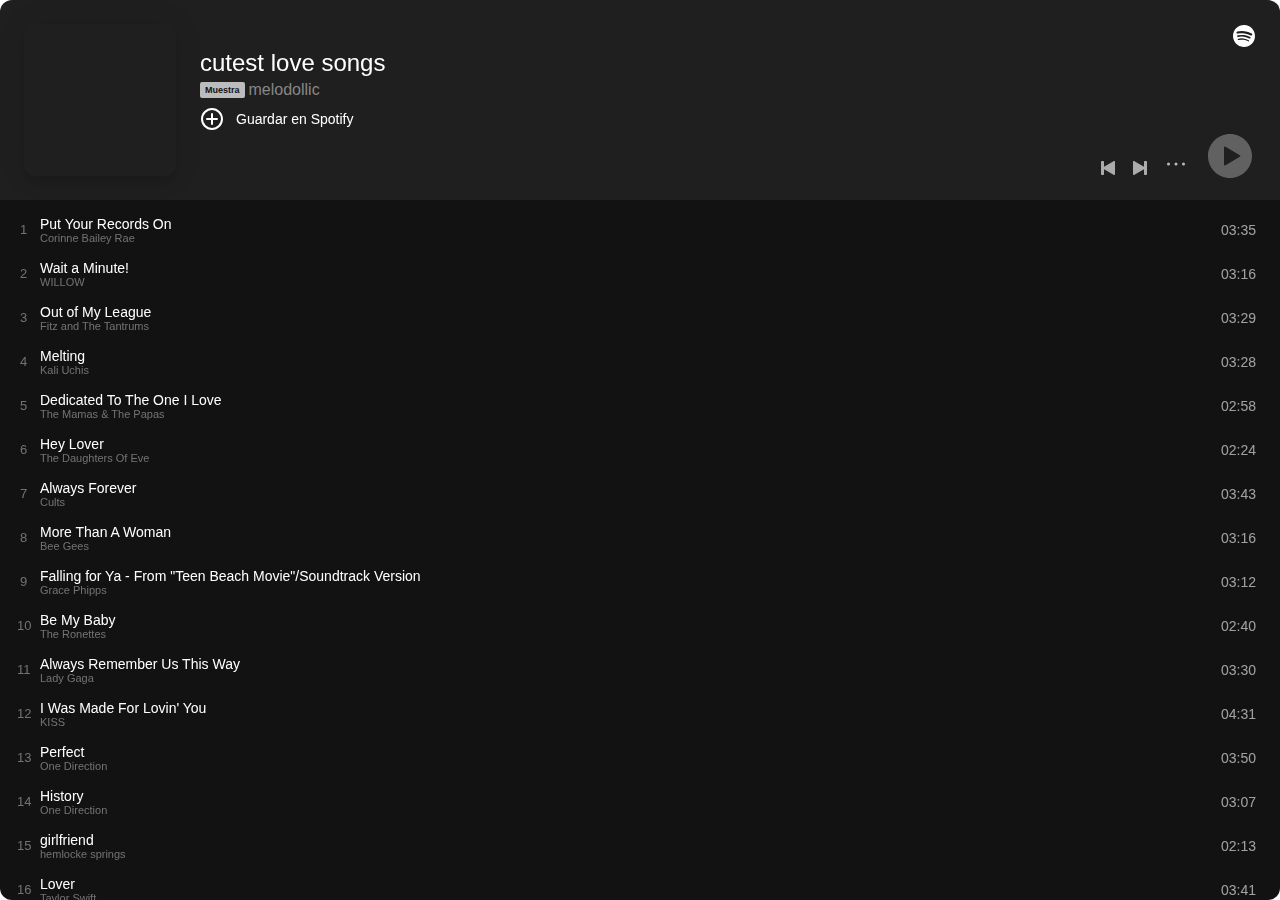
<file: Img/Ejemplo Boda de Isabel & Rodrigo_files/1mSNyQjPbeIaZ4jHyMvPaQ.html>
<!DOCTYPE html>
<!-- saved from url=(0070)https://open.spotify.com/embed/playlist/1mSNyQjPbeIaZ4jHyMvPaQ?theme=0 -->
<html lang="en" dir="ltr"><head><meta http-equiv="Content-Type" content="text/html; charset=UTF-8"><meta name="viewport" content="width=device-width" data-next-head=""><title data-next-head="">cutest love songs - melodollic | Spotify</title><link rel="icon" href="https://open.spotify.com/favicon.ico" data-next-head=""><link rel="preload" href="./7914bff56eb925e2.css" as="style"><link rel="preload" href="./36cf4511801a9b79.css" as="style"><link rel="preload" href="./d76c1e843117f5f0.css" as="style"><meta name="sentry-trace" content="b0f3b18459ee929da147bc9033685397-d5367960a78529b4-0"><meta name="baggage" content="sentry-environment=production,sentry-release=a934b5b49320ccb944a108a660a152f075675f1e,sentry-public_key=4cc707ab12ea4779b417479c0550a5cb,sentry-trace_id=b0f3b18459ee929da147bc9033685397,sentry-org_id=22381,sentry-sampled=false,sentry-sample_rand=0.34772500915852,sentry-sample_rate=0"><link rel="stylesheet" href="./7914bff56eb925e2.css" data-n-g=""><link rel="stylesheet" href="./36cf4511801a9b79.css" data-n-p=""><link rel="stylesheet" href="./d76c1e843117f5f0.css" data-n-p=""><noscript data-n-css=""></noscript><script defer="" nomodule="" src="./polyfills-42372ed130431b0a.js.download"></script><script src="./webpack-da6ae9a2a3481b81.js.download" defer=""></script><script src="./framework-06746325465d6acb.js.download" defer=""></script><script src="./main-1eb4f01cd12b3181.js.download" defer=""></script><script src="./_app-00fbd7b771a23a35.js.download" defer=""></script><script src="./c74a394c-e24855accc540de9.js.download" defer=""></script><script src="./956ba4ca-0c87f12d5cae4c6b.js.download" defer=""></script><script src="./6949-f7a6946275ce426e.js.download" defer=""></script><script src="./9567-3aa52b20ac3d0818.js.download" defer=""></script><script src="./6754-c444f877eaa28f3e.js.download" defer=""></script><script src="./9472-6b782491bdff3b01.js.download" defer=""></script><script src="./[id]-f2ac3624a7994e8e.js.download" defer=""></script><script src="./_buildManifest.js.download" defer=""></script><script src="./_ssgManifest.js.download" defer=""></script><style data-emotion="css-global" data-s="">body{color:rgb(255, 255, 255);}h1,h2{margin:0;font-size:initial;font-weight:normal;}.no-focus-outline *:focus{outline:0;}button{margin:0;border:0;padding:0;color:inherit;background-color:transparent;cursor:pointer;}button:focus-visible{outline:#3673d4 auto 5px!important;border-bottom:none!important;}button::after{border-bottom:none!important;}a{color:rgb(255, 255, 255);-webkit-text-decoration:none;text-decoration:none;}a:focus-visible{-webkit-text-decoration:underline!important;text-decoration:underline!important;}button{-webkit-user-select:none;-moz-user-select:none;-ms-user-select:none;user-select:none;}</style><style data-styled="active" data-styled-version="5.3.11"></style></head><body><div id="__next"><div style="--image-src:url(&#39;https://image-cdn-ak.spotifycdn.com/image/ab67706c0000da846c59638ead4c1616012122fd&#39;)" data-testid="main-page"><!--<base target="_blank">--><base href="." target="_blank"><div data-testid="embed-widget-container" class="encore-dark-theme encore-layout-themes TrackListWidget_widgetContainer__VVETD"><div data-testid="initialized-false" class="TrackListWidget_trackListGridContainer__GZGxh"><div class="TrackListWidget_coverArtContainer__QAXYk"><div aria-hidden="true" class="CoverArtBase_coverArt__ne0XI CoverArtTrackList_coverArtTrackList__1YwHX"></div></div><div class="TrackListWidget_spotifyLogoContainer__M1SxS TrackListWidget_isPreview__ODyOo"><a title="Reproducir en Spotify" href="https://open.spotify.com/playlist/1mSNyQjPbeIaZ4jHyMvPaQ?go=1&amp;sp_cid=3b3fba68d4ec3acce55ad9991558d32b&amp;utm_source=embed_player_p&amp;utm_medium=desktop" role="button" aria-label="Reproducir en Spotify" data-testid="spotify-logo"><svg data-encore-id="icon" role="img" aria-hidden="true" class="e-91185-icon e-91185-baseline" style="--encore-icon-fill: var(--text-base, #000000);" viewBox="0 0 24 24"><path d="M12.438 1.009C6.368.769 1.251 5.494 1.008 11.565c-.24 6.07 4.485 11.186 10.556 11.426 6.07.242 11.185-4.484 11.427-10.554S18.507 1.251 12.438 1.009m4.644 16.114a.657.657 0 0 1-.897.246 13.2 13.2 0 0 0-4.71-1.602 13.2 13.2 0 0 0-4.968.242.658.658 0 0 1-.31-1.278 14.5 14.5 0 0 1 5.46-.265c1.837.257 3.579.851 5.177 1.76.315.178.425.58.246.896zm1.445-2.887a.853.853 0 0 1-1.158.344 16.2 16.2 0 0 0-5.475-1.797 16.2 16.2 0 0 0-5.758.219.855.855 0 0 1-1.018-.65.85.85 0 0 1 .65-1.018 17.9 17.9 0 0 1 6.362-.241 17.9 17.9 0 0 1 6.049 1.985c.415.224.57.743.344 1.158zm1.602-3.255a1.05 1.05 0 0 1-1.418.448 19.7 19.7 0 0 0-6.341-2.025 19.6 19.6 0 0 0-6.655.199 1.05 1.05 0 1 1-.417-2.06 21.7 21.7 0 0 1 7.364-.22 21.7 21.7 0 0 1 7.019 2.24c.515.268.715.903.448 1.418"></path></svg></a></div><div class="TrackListWidget_metadataContainer__EP9LF TrackListWidget_isPreview__ODyOo"><h1 class="e-91185-text encore-text-body-medium TitleAndSubtitle_title__Nwyku" data-encore-id="text" data-testid="entity-title"><div class="Marquee_container__CV7du" title="cutest love songs"><div class="Marquee_scrollableContainer__mcSox Marquee_gradient__dpJhe"><div class="Marquee_inner__UKCZf" style="--trans-x: 0px;"><a href="https://open.spotify.com/playlist/1mSNyQjPbeIaZ4jHyMvPaQ?go=1&amp;sp_cid=3b3fba68d4ec3acce55ad9991558d32b&amp;utm_source=embed_player_p&amp;utm_medium=desktop" class="e-91185-text-link e-91185-baseline e-91185-overflow-wrap-anywhere encore-internal-color-text-base e-91185-text-link--standalone e-91185-text-link--use-focus" data-encore-id="textLink">cutest love songs</a></div></div></div></h1><span class="TrackListWidget_labelsAndSubtitle__IGHar"><h2 class="TitleAndSubtitle_subtitle__P1cxq"><div class="Marquee_container__CV7du" title="cutest love songs"><div class="Marquee_scrollableContainer__mcSox"><div class="Marquee_inner__UKCZf" style="--trans-x: 0px;"><span class="TitleAndSubtitle_wrapper__xndXC"><span class="e-91185-text encore-text-body-small" data-encore-id="text"><a href="https://open.spotify.com/playlist/1mSNyQjPbeIaZ4jHyMvPaQ?go=1&amp;sp_cid=3b3fba68d4ec3acce55ad9991558d32b&amp;utm_source=embed_player_p&amp;utm_medium=desktop" class="e-91185-text-link e-91185-baseline e-91185-overflow-wrap-anywhere encore-internal-color-text-subdued e-91185-text-link--standalone e-91185-text-link--use-focus" data-encore-id="textLink" dir="auto">melodollic</a></span></span></div></div></div></h2></span><div data-testid="save-on-spotify" class="AddToLibrary_wrapper__FZKUv"><button data-testid="save-on-spotify-button" title="Guardar en Spotify" class="e-91185-button e-91185-button-tertiary e-91185-overflow-wrap-anywhere e-91185-baseline encore-text-body-medium-bold e-91185-focus-border e-91185-button--leading e-91185-button-tertiary--condensed-all encore-internal-color-text-base SaveOnSpotifyButton_saveOnSpotifyButton__QCoJx" aria-label="Guardar en Spotify" data-encore-id="buttonTertiary"><span aria-hidden="true" class="e-91185-button__icon-wrapper"><svg data-encore-id="icon" role="img" aria-hidden="true" class="e-91185-icon e-91185-baseline" viewBox="0 0 24 24"><path d="M11.999 3a9 9 0 1 0 0 18 9 9 0 0 0 0-18m-11 9c0-6.075 4.925-11 11-11s11 4.925 11 11-4.925 11-11 11-11-4.925-11-11"></path><path d="M17.999 12a1 1 0 0 1-1 1h-4v4a1 1 0 1 1-2 0v-4h-4a1 1 0 1 1 0-2h4V7a1 1 0 1 1 2 0v4h4a1 1 0 0 1 1 1"></path></svg></span><span class="e-91185-text encore-text-body-medium SaveOnSpotifyButton_saveOnSpotifyButtonText__6Jv6P" data-encore-id="text" data-testid="save-button-label">Guardar en Spotify</span></button></div></div><div class="TrackListWidget_tagListContainer__I8UFM TrackListWidget_isPreview__ODyOo"><ul class="e-91185-type-list e-91185-baseline e-91185-type-list--condensed-all Tags_tagList__6JpKG Tags_condensedTags__w_NCJ" role="list" aria-label="Etiquetas" data-encore-id="typeList"><span class="e-91185-text encore-text-body-medium Tag_container__ju3CN Tags_tag__bbXTA Tag_isDarkTheme__RUhz8" data-encore-id="text" aria-label="Muestra" title="Muestra" data-testid="tag">Muestra</span><span class="e-91185-text encore-text-body-medium Tag_container__ju3CN Tags_tag__bbXTA Tags_hidden__IArVG Tag_isDarkTheme__RUhz8" data-encore-id="text" aria-label="Explícito" title="Explícito" data-testid="tag">E</span></ul></div><div class="TrackListWidget_playerControlsWrapper__MtZxe TrackListWidget_isPreview__ODyOo"><div class="PlayerControlsShort_playerControlsWrapper__qdkr5"><div class="PlayerControlsShort_skipButtonsWrapper__8Nqc6"><button disabled="" class="e-91185-button e-91185-button-tertiary e-91185-overflow-wrap-anywhere e-91185-baseline e-91185-focus-border e-91185-button-tertiary--icon-only-small e-91185-button-tertiary--icon-only e-91185-button-tertiary--condensed-all encore-internal-color-text-base SkipButtons_seekButton__1Eenz SkipButtons_seekBack____Vi2 SkipButtons_opacity__Pvpwf" aria-label="Anterior" data-encore-id="buttonTertiary"><span aria-hidden="true" class="e-91185-button__icon-wrapper"><svg data-encore-id="icon" role="img" aria-hidden="true" class="e-91185-icon e-91185-baseline" viewBox="0 0 16 16" style="--encore-icon-height: var(--encore-graphic-size-decorative-smaller); --encore-icon-width: var(--encore-graphic-size-decorative-smaller);"><path d="M3.3 1a.7.7 0 0 1 .7.7v5.15l9.95-5.744a.7.7 0 0 1 1.05.606v12.575a.7.7 0 0 1-1.05.607L4 9.149V14.3a.7.7 0 0 1-.7.7H1.7a.7.7 0 0 1-.7-.7V1.7a.7.7 0 0 1 .7-.7z"></path></svg></span></button><button disabled="" data-testid="skip-forward" class="e-91185-button e-91185-button-tertiary e-91185-overflow-wrap-anywhere e-91185-baseline e-91185-focus-border e-91185-button-tertiary--icon-only-small e-91185-button-tertiary--icon-only e-91185-button-tertiary--condensed-all encore-internal-color-text-base SkipButtons_seekButton__1Eenz SkipButtons_seekForward__M51Hj SkipButtons_opacity__Pvpwf" aria-label="Siguiente" data-encore-id="buttonTertiary"><span aria-hidden="true" class="e-91185-button__icon-wrapper"><svg data-encore-id="icon" role="img" aria-hidden="true" class="e-91185-icon e-91185-baseline" viewBox="0 0 16 16" style="--encore-icon-height: var(--encore-graphic-size-decorative-smaller); --encore-icon-width: var(--encore-graphic-size-decorative-smaller);"><path d="M12.7 1a.7.7 0 0 0-.7.7v5.15L2.05 1.107A.7.7 0 0 0 1 1.712v12.575a.7.7 0 0 0 1.05.607L12 9.149V14.3a.7.7 0 0 0 .7.7h1.6a.7.7 0 0 0 .7-.7V1.7a.7.7 0 0 0-.7-.7z"></path></svg></span></button></div><button title="Más" class="e-91185-button e-91185-button-tertiary e-91185-overflow-wrap-anywhere e-91185-baseline encore-text-body-small-bold e-91185-focus-border e-91185-button-tertiary--condensed-all encore-internal-color-text-base OverflowMenuButton_overflowMenuButton__JPKiT" aria-label="Más" data-encore-id="buttonTertiary"><svg data-encore-id="icon" role="img" aria-hidden="true" class="e-91185-icon e-91185-baseline" viewBox="0 0 24 24"><path d="M4.5 13.5a1.5 1.5 0 1 0 0-3 1.5 1.5 0 0 0 0 3m15 0a1.5 1.5 0 1 0 0-3 1.5 1.5 0 0 0 0 3m-7.5 0a1.5 1.5 0 1 0 0-3 1.5 1.5 0 0 0 0 3"></path></svg></button><div class="PreviewPlayButton_circularContainer__IPZte" data-testid="preview-play-pause"><button data-testid="play-pause-button" class="e-91185-button e-91185-button-tertiary e-91185-overflow-wrap-anywhere e-91185-baseline encore-text-body-medium-bold e-91185-focus-border e-91185-button-tertiary--condensed-all encore-internal-color-text-base" aria-label="Reproducir" data-encore-id="buttonTertiary"><svg data-encore-id="icon" role="img" aria-hidden="true" class="e-91185-icon e-91185-baseline" viewBox="0 0 24 24" style="--encore-icon-fill: var(--text-base, #000000); --encore-icon-height: var(--encore-graphic-size-decorative-larger-3); --encore-icon-width: var(--encore-graphic-size-decorative-larger-3);"><path d="M1 12C1 5.925 5.925 1 12 1s11 4.925 11 11-4.925 11-11 11S1 18.075 1 12m8.75-4.567a.5.5 0 0 0-.75.433v8.268a.5.5 0 0 0 .75.433l7.161-4.134a.5.5 0 0 0 0-.866z"></path></svg></button></div></div></div></div><div class="TrackList_backgroundColorContainer__vm8ks TrackListWidget_trackListContainer__zpYQe" data-testid="tracklist"><div class="TrackList_opacityContainer__L_yni"><div class="TrackList_wrapper__H3yYt"><ol class="TrackList_trackListContainer__E6i38" aria-label="Lista"><li class="TracklistRow_trackListRow__vrAAd TracklistRow_isPlayable__U6o2r" data-testid="tracklist-row-0"><div class="TracklistRow_trackNumberCell__GQdAG"><button data-testid="playback-indicator" class="e-91185-button e-91185-button-tertiary e-91185-overflow-wrap-anywhere e-91185-baseline encore-text-body-medium-bold e-91185-focus-border e-91185-button-tertiary--condensed-all encore-internal-color-text-base TracklistRow_trackNumberCellContent__781FQ" aria-label="Reproducir" data-encore-id="buttonTertiary"><span class="e-91185-text encore-text-body-small encore-internal-color-text-subdued" data-encore-id="text">1</span></button></div><h3 class="e-91185-text encore-text-body-medium encore-internal-color-text-base TracklistRow_title__1RtS6" data-encore-id="text" dir="auto">Put Your Records On</h3><h4 class="e-91185-text encore-text-body-medium encore-internal-color-text-subdued TracklistRow_subtitle___DhJK" data-encore-id="text" dir="auto">Corinne Bailey Rae</h4><div class="TracklistRow_durationCell__CUhMO" data-testid="duration-cell">03:35</div></li><li class="TracklistRow_trackListRow__vrAAd TracklistRow_isPlayable__U6o2r" data-testid="tracklist-row-1"><div class="TracklistRow_trackNumberCell__GQdAG"><button data-testid="playback-indicator" class="e-91185-button e-91185-button-tertiary e-91185-overflow-wrap-anywhere e-91185-baseline encore-text-body-medium-bold e-91185-focus-border e-91185-button-tertiary--condensed-all encore-internal-color-text-base TracklistRow_trackNumberCellContent__781FQ" aria-label="Reproducir" data-encore-id="buttonTertiary"><span class="e-91185-text encore-text-body-small encore-internal-color-text-subdued" data-encore-id="text">2</span></button></div><h3 class="e-91185-text encore-text-body-medium encore-internal-color-text-base TracklistRow_title__1RtS6" data-encore-id="text" dir="auto">Wait a Minute!</h3><h4 class="e-91185-text encore-text-body-medium encore-internal-color-text-subdued TracklistRow_subtitle___DhJK" data-encore-id="text" dir="auto">WILLOW</h4><div class="TracklistRow_durationCell__CUhMO" data-testid="duration-cell">03:16</div></li><li class="TracklistRow_trackListRow__vrAAd TracklistRow_isPlayable__U6o2r" data-testid="tracklist-row-2"><div class="TracklistRow_trackNumberCell__GQdAG"><button data-testid="playback-indicator" class="e-91185-button e-91185-button-tertiary e-91185-overflow-wrap-anywhere e-91185-baseline encore-text-body-medium-bold e-91185-focus-border e-91185-button-tertiary--condensed-all encore-internal-color-text-base TracklistRow_trackNumberCellContent__781FQ" aria-label="Reproducir" data-encore-id="buttonTertiary"><span class="e-91185-text encore-text-body-small encore-internal-color-text-subdued" data-encore-id="text">3</span></button></div><h3 class="e-91185-text encore-text-body-medium encore-internal-color-text-base TracklistRow_title__1RtS6" data-encore-id="text" dir="auto">Out of My League</h3><h4 class="e-91185-text encore-text-body-medium encore-internal-color-text-subdued TracklistRow_subtitle___DhJK" data-encore-id="text" dir="auto">Fitz and The Tantrums</h4><div class="TracklistRow_durationCell__CUhMO" data-testid="duration-cell">03:29</div></li><li class="TracklistRow_trackListRow__vrAAd TracklistRow_isPlayable__U6o2r" data-testid="tracklist-row-3"><div class="TracklistRow_trackNumberCell__GQdAG"><button data-testid="playback-indicator" class="e-91185-button e-91185-button-tertiary e-91185-overflow-wrap-anywhere e-91185-baseline encore-text-body-medium-bold e-91185-focus-border e-91185-button-tertiary--condensed-all encore-internal-color-text-base TracklistRow_trackNumberCellContent__781FQ" aria-label="Reproducir" data-encore-id="buttonTertiary"><span class="e-91185-text encore-text-body-small encore-internal-color-text-subdued" data-encore-id="text">4</span></button></div><h3 class="e-91185-text encore-text-body-medium encore-internal-color-text-base TracklistRow_title__1RtS6" data-encore-id="text" dir="auto">Melting</h3><h4 class="e-91185-text encore-text-body-medium encore-internal-color-text-subdued TracklistRow_subtitle___DhJK" data-encore-id="text" dir="auto">Kali Uchis</h4><div class="TracklistRow_durationCell__CUhMO" data-testid="duration-cell">03:28</div></li><li class="TracklistRow_trackListRow__vrAAd TracklistRow_isPlayable__U6o2r" data-testid="tracklist-row-4"><div class="TracklistRow_trackNumberCell__GQdAG"><button data-testid="playback-indicator" class="e-91185-button e-91185-button-tertiary e-91185-overflow-wrap-anywhere e-91185-baseline encore-text-body-medium-bold e-91185-focus-border e-91185-button-tertiary--condensed-all encore-internal-color-text-base TracklistRow_trackNumberCellContent__781FQ" aria-label="Reproducir" data-encore-id="buttonTertiary"><span class="e-91185-text encore-text-body-small encore-internal-color-text-subdued" data-encore-id="text">5</span></button></div><h3 class="e-91185-text encore-text-body-medium encore-internal-color-text-base TracklistRow_title__1RtS6" data-encore-id="text" dir="auto">Dedicated To The One I Love</h3><h4 class="e-91185-text encore-text-body-medium encore-internal-color-text-subdued TracklistRow_subtitle___DhJK" data-encore-id="text" dir="auto">The Mamas &amp; The Papas</h4><div class="TracklistRow_durationCell__CUhMO" data-testid="duration-cell">02:58</div></li><li class="TracklistRow_trackListRow__vrAAd TracklistRow_isPlayable__U6o2r" data-testid="tracklist-row-5"><div class="TracklistRow_trackNumberCell__GQdAG"><button data-testid="playback-indicator" class="e-91185-button e-91185-button-tertiary e-91185-overflow-wrap-anywhere e-91185-baseline encore-text-body-medium-bold e-91185-focus-border e-91185-button-tertiary--condensed-all encore-internal-color-text-base TracklistRow_trackNumberCellContent__781FQ" aria-label="Reproducir" data-encore-id="buttonTertiary"><span class="e-91185-text encore-text-body-small encore-internal-color-text-subdued" data-encore-id="text">6</span></button></div><h3 class="e-91185-text encore-text-body-medium encore-internal-color-text-base TracklistRow_title__1RtS6" data-encore-id="text" dir="auto">Hey Lover</h3><h4 class="e-91185-text encore-text-body-medium encore-internal-color-text-subdued TracklistRow_subtitle___DhJK" data-encore-id="text" dir="auto">The Daughters Of Eve</h4><div class="TracklistRow_durationCell__CUhMO" data-testid="duration-cell">02:24</div></li><li class="TracklistRow_trackListRow__vrAAd TracklistRow_isPlayable__U6o2r" data-testid="tracklist-row-6"><div class="TracklistRow_trackNumberCell__GQdAG"><button data-testid="playback-indicator" class="e-91185-button e-91185-button-tertiary e-91185-overflow-wrap-anywhere e-91185-baseline encore-text-body-medium-bold e-91185-focus-border e-91185-button-tertiary--condensed-all encore-internal-color-text-base TracklistRow_trackNumberCellContent__781FQ" aria-label="Reproducir" data-encore-id="buttonTertiary"><span class="e-91185-text encore-text-body-small encore-internal-color-text-subdued" data-encore-id="text">7</span></button></div><h3 class="e-91185-text encore-text-body-medium encore-internal-color-text-base TracklistRow_title__1RtS6" data-encore-id="text" dir="auto">Always Forever</h3><h4 class="e-91185-text encore-text-body-medium encore-internal-color-text-subdued TracklistRow_subtitle___DhJK" data-encore-id="text" dir="auto">Cults</h4><div class="TracklistRow_durationCell__CUhMO" data-testid="duration-cell">03:43</div></li><li class="TracklistRow_trackListRow__vrAAd TracklistRow_isPlayable__U6o2r" data-testid="tracklist-row-7"><div class="TracklistRow_trackNumberCell__GQdAG"><button data-testid="playback-indicator" class="e-91185-button e-91185-button-tertiary e-91185-overflow-wrap-anywhere e-91185-baseline encore-text-body-medium-bold e-91185-focus-border e-91185-button-tertiary--condensed-all encore-internal-color-text-base TracklistRow_trackNumberCellContent__781FQ" aria-label="Reproducir" data-encore-id="buttonTertiary"><span class="e-91185-text encore-text-body-small encore-internal-color-text-subdued" data-encore-id="text">8</span></button></div><h3 class="e-91185-text encore-text-body-medium encore-internal-color-text-base TracklistRow_title__1RtS6" data-encore-id="text" dir="auto">More Than A Woman</h3><h4 class="e-91185-text encore-text-body-medium encore-internal-color-text-subdued TracklistRow_subtitle___DhJK" data-encore-id="text" dir="auto">Bee Gees</h4><div class="TracklistRow_durationCell__CUhMO" data-testid="duration-cell">03:16</div></li><li class="TracklistRow_trackListRow__vrAAd TracklistRow_isPlayable__U6o2r" data-testid="tracklist-row-8"><div class="TracklistRow_trackNumberCell__GQdAG"><button data-testid="playback-indicator" class="e-91185-button e-91185-button-tertiary e-91185-overflow-wrap-anywhere e-91185-baseline encore-text-body-medium-bold e-91185-focus-border e-91185-button-tertiary--condensed-all encore-internal-color-text-base TracklistRow_trackNumberCellContent__781FQ" aria-label="Reproducir" data-encore-id="buttonTertiary"><span class="e-91185-text encore-text-body-small encore-internal-color-text-subdued" data-encore-id="text">9</span></button></div><h3 class="e-91185-text encore-text-body-medium encore-internal-color-text-base TracklistRow_title__1RtS6" data-encore-id="text" dir="auto">Falling for Ya - From "Teen Beach Movie"/Soundtrack Version</h3><h4 class="e-91185-text encore-text-body-medium encore-internal-color-text-subdued TracklistRow_subtitle___DhJK" data-encore-id="text" dir="auto">Grace Phipps</h4><div class="TracklistRow_durationCell__CUhMO" data-testid="duration-cell">03:12</div></li><li class="TracklistRow_trackListRow__vrAAd TracklistRow_isPlayable__U6o2r" data-testid="tracklist-row-9"><div class="TracklistRow_trackNumberCell__GQdAG"><button data-testid="playback-indicator" class="e-91185-button e-91185-button-tertiary e-91185-overflow-wrap-anywhere e-91185-baseline encore-text-body-medium-bold e-91185-focus-border e-91185-button-tertiary--condensed-all encore-internal-color-text-base TracklistRow_trackNumberCellContent__781FQ" aria-label="Reproducir" data-encore-id="buttonTertiary"><span class="e-91185-text encore-text-body-small encore-internal-color-text-subdued" data-encore-id="text">10</span></button></div><h3 class="e-91185-text encore-text-body-medium encore-internal-color-text-base TracklistRow_title__1RtS6" data-encore-id="text" dir="auto">Be My Baby</h3><h4 class="e-91185-text encore-text-body-medium encore-internal-color-text-subdued TracklistRow_subtitle___DhJK" data-encore-id="text" dir="auto">The Ronettes</h4><div class="TracklistRow_durationCell__CUhMO" data-testid="duration-cell">02:40</div></li><li class="TracklistRow_trackListRow__vrAAd TracklistRow_isPlayable__U6o2r" data-testid="tracklist-row-10"><div class="TracklistRow_trackNumberCell__GQdAG"><button data-testid="playback-indicator" class="e-91185-button e-91185-button-tertiary e-91185-overflow-wrap-anywhere e-91185-baseline encore-text-body-medium-bold e-91185-focus-border e-91185-button-tertiary--condensed-all encore-internal-color-text-base TracklistRow_trackNumberCellContent__781FQ" aria-label="Reproducir" data-encore-id="buttonTertiary"><span class="e-91185-text encore-text-body-small encore-internal-color-text-subdued" data-encore-id="text">11</span></button></div><h3 class="e-91185-text encore-text-body-medium encore-internal-color-text-base TracklistRow_title__1RtS6" data-encore-id="text" dir="auto">Always Remember Us This Way</h3><h4 class="e-91185-text encore-text-body-medium encore-internal-color-text-subdued TracklistRow_subtitle___DhJK" data-encore-id="text" dir="auto">Lady Gaga</h4><div class="TracklistRow_durationCell__CUhMO" data-testid="duration-cell">03:30</div></li><li class="TracklistRow_trackListRow__vrAAd TracklistRow_isPlayable__U6o2r" data-testid="tracklist-row-11"><div class="TracklistRow_trackNumberCell__GQdAG"><button data-testid="playback-indicator" class="e-91185-button e-91185-button-tertiary e-91185-overflow-wrap-anywhere e-91185-baseline encore-text-body-medium-bold e-91185-focus-border e-91185-button-tertiary--condensed-all encore-internal-color-text-base TracklistRow_trackNumberCellContent__781FQ" aria-label="Reproducir" data-encore-id="buttonTertiary"><span class="e-91185-text encore-text-body-small encore-internal-color-text-subdued" data-encore-id="text">12</span></button></div><h3 class="e-91185-text encore-text-body-medium encore-internal-color-text-base TracklistRow_title__1RtS6" data-encore-id="text" dir="auto">I Was Made For Lovin' You</h3><h4 class="e-91185-text encore-text-body-medium encore-internal-color-text-subdued TracklistRow_subtitle___DhJK" data-encore-id="text" dir="auto">KISS</h4><div class="TracklistRow_durationCell__CUhMO" data-testid="duration-cell">04:31</div></li><li class="TracklistRow_trackListRow__vrAAd TracklistRow_isPlayable__U6o2r" data-testid="tracklist-row-12"><div class="TracklistRow_trackNumberCell__GQdAG"><button data-testid="playback-indicator" class="e-91185-button e-91185-button-tertiary e-91185-overflow-wrap-anywhere e-91185-baseline encore-text-body-medium-bold e-91185-focus-border e-91185-button-tertiary--condensed-all encore-internal-color-text-base TracklistRow_trackNumberCellContent__781FQ" aria-label="Reproducir" data-encore-id="buttonTertiary"><span class="e-91185-text encore-text-body-small encore-internal-color-text-subdued" data-encore-id="text">13</span></button></div><h3 class="e-91185-text encore-text-body-medium encore-internal-color-text-base TracklistRow_title__1RtS6" data-encore-id="text" dir="auto">Perfect</h3><h4 class="e-91185-text encore-text-body-medium encore-internal-color-text-subdued TracklistRow_subtitle___DhJK" data-encore-id="text" dir="auto">One Direction</h4><div class="TracklistRow_durationCell__CUhMO" data-testid="duration-cell">03:50</div></li><li class="TracklistRow_trackListRow__vrAAd TracklistRow_isPlayable__U6o2r" data-testid="tracklist-row-13"><div class="TracklistRow_trackNumberCell__GQdAG"><button data-testid="playback-indicator" class="e-91185-button e-91185-button-tertiary e-91185-overflow-wrap-anywhere e-91185-baseline encore-text-body-medium-bold e-91185-focus-border e-91185-button-tertiary--condensed-all encore-internal-color-text-base TracklistRow_trackNumberCellContent__781FQ" aria-label="Reproducir" data-encore-id="buttonTertiary"><span class="e-91185-text encore-text-body-small encore-internal-color-text-subdued" data-encore-id="text">14</span></button></div><h3 class="e-91185-text encore-text-body-medium encore-internal-color-text-base TracklistRow_title__1RtS6" data-encore-id="text" dir="auto">History</h3><h4 class="e-91185-text encore-text-body-medium encore-internal-color-text-subdued TracklistRow_subtitle___DhJK" data-encore-id="text" dir="auto">One Direction</h4><div class="TracklistRow_durationCell__CUhMO" data-testid="duration-cell">03:07</div></li><li class="TracklistRow_trackListRow__vrAAd TracklistRow_isPlayable__U6o2r" data-testid="tracklist-row-14"><div class="TracklistRow_trackNumberCell__GQdAG"><button data-testid="playback-indicator" class="e-91185-button e-91185-button-tertiary e-91185-overflow-wrap-anywhere e-91185-baseline encore-text-body-medium-bold e-91185-focus-border e-91185-button-tertiary--condensed-all encore-internal-color-text-base TracklistRow_trackNumberCellContent__781FQ" aria-label="Reproducir" data-encore-id="buttonTertiary"><span class="e-91185-text encore-text-body-small encore-internal-color-text-subdued" data-encore-id="text">15</span></button></div><h3 class="e-91185-text encore-text-body-medium encore-internal-color-text-base TracklistRow_title__1RtS6" data-encore-id="text" dir="auto">girlfriend</h3><h4 class="e-91185-text encore-text-body-medium encore-internal-color-text-subdued TracklistRow_subtitle___DhJK" data-encore-id="text" dir="auto">hemlocke springs</h4><div class="TracklistRow_durationCell__CUhMO" data-testid="duration-cell">02:13</div></li><li class="TracklistRow_trackListRow__vrAAd TracklistRow_isPlayable__U6o2r" data-testid="tracklist-row-15"><div class="TracklistRow_trackNumberCell__GQdAG"><button data-testid="playback-indicator" class="e-91185-button e-91185-button-tertiary e-91185-overflow-wrap-anywhere e-91185-baseline encore-text-body-medium-bold e-91185-focus-border e-91185-button-tertiary--condensed-all encore-internal-color-text-base TracklistRow_trackNumberCellContent__781FQ" aria-label="Reproducir" data-encore-id="buttonTertiary"><span class="e-91185-text encore-text-body-small encore-internal-color-text-subdued" data-encore-id="text">16</span></button></div><h3 class="e-91185-text encore-text-body-medium encore-internal-color-text-base TracklistRow_title__1RtS6" data-encore-id="text" dir="auto">Lover</h3><h4 class="e-91185-text encore-text-body-medium encore-internal-color-text-subdued TracklistRow_subtitle___DhJK" data-encore-id="text" dir="auto">Taylor Swift</h4><div class="TracklistRow_durationCell__CUhMO" data-testid="duration-cell">03:41</div></li><li class="TracklistRow_trackListRow__vrAAd TracklistRow_isPlayable__U6o2r" data-testid="tracklist-row-16"><div class="TracklistRow_trackNumberCell__GQdAG"><button data-testid="playback-indicator" class="e-91185-button e-91185-button-tertiary e-91185-overflow-wrap-anywhere e-91185-baseline encore-text-body-medium-bold e-91185-focus-border e-91185-button-tertiary--condensed-all encore-internal-color-text-base TracklistRow_trackNumberCellContent__781FQ" aria-label="Reproducir" data-encore-id="buttonTertiary"><span class="e-91185-text encore-text-body-small encore-internal-color-text-subdued" data-encore-id="text">17</span></button></div><h3 class="e-91185-text encore-text-body-medium encore-internal-color-text-base TracklistRow_title__1RtS6" data-encore-id="text" dir="auto">Adore You</h3><h4 class="e-91185-text encore-text-body-medium encore-internal-color-text-subdued TracklistRow_subtitle___DhJK" data-encore-id="text" dir="auto">Harry Styles</h4><div class="TracklistRow_durationCell__CUhMO" data-testid="duration-cell">03:27</div></li><li class="TracklistRow_trackListRow__vrAAd TracklistRow_isPlayable__U6o2r" data-testid="tracklist-row-17"><div class="TracklistRow_trackNumberCell__GQdAG"><button data-testid="playback-indicator" class="e-91185-button e-91185-button-tertiary e-91185-overflow-wrap-anywhere e-91185-baseline encore-text-body-medium-bold e-91185-focus-border e-91185-button-tertiary--condensed-all encore-internal-color-text-base TracklistRow_trackNumberCellContent__781FQ" aria-label="Reproducir" data-encore-id="buttonTertiary"><span class="e-91185-text encore-text-body-small encore-internal-color-text-subdued" data-encore-id="text">18</span></button></div><h3 class="e-91185-text encore-text-body-medium encore-internal-color-text-base TracklistRow_title__1RtS6" data-encore-id="text" dir="auto">Golden</h3><h4 class="e-91185-text encore-text-body-medium encore-internal-color-text-subdued TracklistRow_subtitle___DhJK" data-encore-id="text" dir="auto">Harry Styles</h4><div class="TracklistRow_durationCell__CUhMO" data-testid="duration-cell">03:28</div></li><li class="TracklistRow_trackListRow__vrAAd TracklistRow_isPlayable__U6o2r" data-testid="tracklist-row-18"><div class="TracklistRow_trackNumberCell__GQdAG"><button data-testid="playback-indicator" class="e-91185-button e-91185-button-tertiary e-91185-overflow-wrap-anywhere e-91185-baseline encore-text-body-medium-bold e-91185-focus-border e-91185-button-tertiary--condensed-all encore-internal-color-text-base TracklistRow_trackNumberCellContent__781FQ" aria-label="Reproducir" data-encore-id="buttonTertiary"><span class="e-91185-text encore-text-body-small encore-internal-color-text-subdued" data-encore-id="text">19</span></button></div><h3 class="e-91185-text encore-text-body-medium encore-internal-color-text-base TracklistRow_title__1RtS6" data-encore-id="text" dir="auto">Style</h3><h4 class="e-91185-text encore-text-body-medium encore-internal-color-text-subdued TracklistRow_subtitle___DhJK" data-encore-id="text" dir="auto">Taylor Swift</h4><div class="TracklistRow_durationCell__CUhMO" data-testid="duration-cell">03:51</div></li><li class="TracklistRow_trackListRow__vrAAd TracklistRow_isPlayable__U6o2r" data-testid="tracklist-row-19"><div class="TracklistRow_trackNumberCell__GQdAG"><button data-testid="playback-indicator" class="e-91185-button e-91185-button-tertiary e-91185-overflow-wrap-anywhere e-91185-baseline encore-text-body-medium-bold e-91185-focus-border e-91185-button-tertiary--condensed-all encore-internal-color-text-base TracklistRow_trackNumberCellContent__781FQ" aria-label="Reproducir" data-encore-id="buttonTertiary"><span class="e-91185-text encore-text-body-small encore-internal-color-text-subdued" data-encore-id="text">20</span></button></div><h3 class="e-91185-text encore-text-body-medium encore-internal-color-text-base TracklistRow_title__1RtS6" data-encore-id="text" dir="auto">Love Me Like You</h3><h4 class="e-91185-text encore-text-body-medium encore-internal-color-text-subdued TracklistRow_subtitle___DhJK" data-encore-id="text" dir="auto">Little Mix</h4><div class="TracklistRow_durationCell__CUhMO" data-testid="duration-cell">03:17</div></li><li class="TracklistRow_trackListRow__vrAAd TracklistRow_isPlayable__U6o2r" data-testid="tracklist-row-20"><div class="TracklistRow_trackNumberCell__GQdAG"><button data-testid="playback-indicator" class="e-91185-button e-91185-button-tertiary e-91185-overflow-wrap-anywhere e-91185-baseline encore-text-body-medium-bold e-91185-focus-border e-91185-button-tertiary--condensed-all encore-internal-color-text-base TracklistRow_trackNumberCellContent__781FQ" aria-label="Reproducir" data-encore-id="buttonTertiary"><span class="e-91185-text encore-text-body-small encore-internal-color-text-subdued" data-encore-id="text">21</span></button></div><h3 class="e-91185-text encore-text-body-medium encore-internal-color-text-base TracklistRow_title__1RtS6" data-encore-id="text" dir="auto">Somebody To You</h3><h4 class="e-91185-text encore-text-body-medium encore-internal-color-text-subdued TracklistRow_subtitle___DhJK" data-encore-id="text" dir="auto">The Vamps</h4><div class="TracklistRow_durationCell__CUhMO" data-testid="duration-cell">03:05</div></li><li class="TracklistRow_trackListRow__vrAAd TracklistRow_isPlayable__U6o2r" data-testid="tracklist-row-21"><div class="TracklistRow_trackNumberCell__GQdAG"><button data-testid="playback-indicator" class="e-91185-button e-91185-button-tertiary e-91185-overflow-wrap-anywhere e-91185-baseline encore-text-body-medium-bold e-91185-focus-border e-91185-button-tertiary--condensed-all encore-internal-color-text-base TracklistRow_trackNumberCellContent__781FQ" aria-label="Reproducir" data-encore-id="buttonTertiary"><span class="e-91185-text encore-text-body-small encore-internal-color-text-subdued" data-encore-id="text">22</span></button></div><h3 class="e-91185-text encore-text-body-medium encore-internal-color-text-base TracklistRow_title__1RtS6" data-encore-id="text" dir="auto">Never Ever Getting Rid of Me</h3><h4 class="e-91185-text encore-text-body-medium encore-internal-color-text-subdued TracklistRow_subtitle___DhJK" data-encore-id="text" dir="auto">Christopher Fitzgerald,&nbsp;Kimiko Glenn,&nbsp;Waitress Original Broadway Cast Ensemble</h4><div class="TracklistRow_durationCell__CUhMO" data-testid="duration-cell">02:16</div></li><li class="TracklistRow_trackListRow__vrAAd TracklistRow_isPlayable__U6o2r" data-testid="tracklist-row-22"><div class="TracklistRow_trackNumberCell__GQdAG"><button data-testid="playback-indicator" class="e-91185-button e-91185-button-tertiary e-91185-overflow-wrap-anywhere e-91185-baseline encore-text-body-medium-bold e-91185-focus-border e-91185-button-tertiary--condensed-all encore-internal-color-text-base TracklistRow_trackNumberCellContent__781FQ" aria-label="Reproducir" data-encore-id="buttonTertiary"><span class="e-91185-text encore-text-body-small encore-internal-color-text-subdued" data-encore-id="text">23</span></button></div><h3 class="e-91185-text encore-text-body-medium encore-internal-color-text-base TracklistRow_title__1RtS6" data-encore-id="text" dir="auto">Still into You</h3><h4 class="e-91185-text encore-text-body-medium encore-internal-color-text-subdued TracklistRow_subtitle___DhJK" data-encore-id="text" dir="auto">Paramore</h4><div class="TracklistRow_durationCell__CUhMO" data-testid="duration-cell">03:36</div></li><li class="TracklistRow_trackListRow__vrAAd TracklistRow_isPlayable__U6o2r" data-testid="tracklist-row-23"><div class="TracklistRow_trackNumberCell__GQdAG"><button data-testid="playback-indicator" class="e-91185-button e-91185-button-tertiary e-91185-overflow-wrap-anywhere e-91185-baseline encore-text-body-medium-bold e-91185-focus-border e-91185-button-tertiary--condensed-all encore-internal-color-text-base TracklistRow_trackNumberCellContent__781FQ" aria-label="Reproducir" data-encore-id="buttonTertiary"><span class="e-91185-text encore-text-body-small encore-internal-color-text-subdued" data-encore-id="text">24</span></button></div><h3 class="e-91185-text encore-text-body-medium encore-internal-color-text-base TracklistRow_title__1RtS6" data-encore-id="text" dir="auto">Backyard Boy</h3><h4 class="e-91185-text encore-text-body-medium encore-internal-color-text-subdued TracklistRow_subtitle___DhJK" data-encore-id="text" dir="auto">Claire Rosinkranz</h4><div class="TracklistRow_durationCell__CUhMO" data-testid="duration-cell">02:09</div></li><li class="TracklistRow_trackListRow__vrAAd TracklistRow_isPlayable__U6o2r" data-testid="tracklist-row-24"><div class="TracklistRow_trackNumberCell__GQdAG"><button data-testid="playback-indicator" class="e-91185-button e-91185-button-tertiary e-91185-overflow-wrap-anywhere e-91185-baseline encore-text-body-medium-bold e-91185-focus-border e-91185-button-tertiary--condensed-all encore-internal-color-text-base TracklistRow_trackNumberCellContent__781FQ" aria-label="Reproducir" data-encore-id="buttonTertiary"><span class="e-91185-text encore-text-body-small encore-internal-color-text-subdued" data-encore-id="text">25</span></button></div><h3 class="e-91185-text encore-text-body-medium encore-internal-color-text-base TracklistRow_title__1RtS6" data-encore-id="text" dir="auto">You Belong With Me (Taylor’s Version)</h3><h4 class="e-91185-text encore-text-body-medium encore-internal-color-text-subdued TracklistRow_subtitle___DhJK" data-encore-id="text" dir="auto">Taylor Swift</h4><div class="TracklistRow_durationCell__CUhMO" data-testid="duration-cell">03:51</div></li><li class="TracklistRow_trackListRow__vrAAd TracklistRow_isPlayable__U6o2r" data-testid="tracklist-row-25"><div class="TracklistRow_trackNumberCell__GQdAG"><button data-testid="playback-indicator" class="e-91185-button e-91185-button-tertiary e-91185-overflow-wrap-anywhere e-91185-baseline encore-text-body-medium-bold e-91185-focus-border e-91185-button-tertiary--condensed-all encore-internal-color-text-base TracklistRow_trackNumberCellContent__781FQ" aria-label="Reproducir" data-encore-id="buttonTertiary"><span class="e-91185-text encore-text-body-small encore-internal-color-text-subdued" data-encore-id="text">26</span></button></div><h3 class="e-91185-text encore-text-body-medium encore-internal-color-text-base TracklistRow_title__1RtS6" data-encore-id="text" dir="auto">My Kind of Woman</h3><h4 class="e-91185-text encore-text-body-medium encore-internal-color-text-subdued TracklistRow_subtitle___DhJK" data-encore-id="text" dir="auto">Mac DeMarco</h4><div class="TracklistRow_durationCell__CUhMO" data-testid="duration-cell">03:10</div></li><li class="TracklistRow_trackListRow__vrAAd TracklistRow_isPlayable__U6o2r" data-testid="tracklist-row-26"><div class="TracklistRow_trackNumberCell__GQdAG"><button data-testid="playback-indicator" class="e-91185-button e-91185-button-tertiary e-91185-overflow-wrap-anywhere e-91185-baseline encore-text-body-medium-bold e-91185-focus-border e-91185-button-tertiary--condensed-all encore-internal-color-text-base TracklistRow_trackNumberCellContent__781FQ" aria-label="Reproducir" data-encore-id="buttonTertiary"><span class="e-91185-text encore-text-body-small encore-internal-color-text-subdued" data-encore-id="text">27</span></button></div><h3 class="e-91185-text encore-text-body-medium encore-internal-color-text-base TracklistRow_title__1RtS6" data-encore-id="text" dir="auto">Lovers Rock</h3><h4 class="e-91185-text encore-text-body-medium encore-internal-color-text-subdued TracklistRow_subtitle___DhJK" data-encore-id="text" dir="auto">TV Girl</h4><div class="TracklistRow_durationCell__CUhMO" data-testid="duration-cell">03:33</div></li><li class="TracklistRow_trackListRow__vrAAd TracklistRow_isPlayable__U6o2r" data-testid="tracklist-row-27"><div class="TracklistRow_trackNumberCell__GQdAG"><button data-testid="playback-indicator" class="e-91185-button e-91185-button-tertiary e-91185-overflow-wrap-anywhere e-91185-baseline encore-text-body-medium-bold e-91185-focus-border e-91185-button-tertiary--condensed-all encore-internal-color-text-base TracklistRow_trackNumberCellContent__781FQ" aria-label="Reproducir" data-encore-id="buttonTertiary"><span class="e-91185-text encore-text-body-small encore-internal-color-text-subdued" data-encore-id="text">28</span></button></div><h3 class="e-91185-text encore-text-body-medium encore-internal-color-text-base TracklistRow_title__1RtS6" data-encore-id="text" dir="auto">For the First Time</h3><h4 class="e-91185-text encore-text-body-medium encore-internal-color-text-subdued TracklistRow_subtitle___DhJK" data-encore-id="text" dir="auto">Mac DeMarco</h4><div class="TracklistRow_durationCell__CUhMO" data-testid="duration-cell">03:02</div></li><li class="TracklistRow_trackListRow__vrAAd TracklistRow_isPlayable__U6o2r" data-testid="tracklist-row-28"><div class="TracklistRow_trackNumberCell__GQdAG"><button data-testid="playback-indicator" class="e-91185-button e-91185-button-tertiary e-91185-overflow-wrap-anywhere e-91185-baseline encore-text-body-medium-bold e-91185-focus-border e-91185-button-tertiary--condensed-all encore-internal-color-text-base TracklistRow_trackNumberCellContent__781FQ" aria-label="Reproducir" data-encore-id="buttonTertiary"><span class="e-91185-text encore-text-body-small encore-internal-color-text-subdued" data-encore-id="text">29</span></button></div><h3 class="e-91185-text encore-text-body-medium encore-internal-color-text-base TracklistRow_title__1RtS6" data-encore-id="text" dir="auto">Little Bit</h3><h4 class="e-91185-text encore-text-body-medium encore-internal-color-text-subdued TracklistRow_subtitle___DhJK" data-encore-id="text" dir="auto">Lykke Li</h4><div class="TracklistRow_durationCell__CUhMO" data-testid="duration-cell">04:33</div></li><li class="TracklistRow_trackListRow__vrAAd TracklistRow_isPlayable__U6o2r" data-testid="tracklist-row-29"><div class="TracklistRow_trackNumberCell__GQdAG"><button data-testid="playback-indicator" class="e-91185-button e-91185-button-tertiary e-91185-overflow-wrap-anywhere e-91185-baseline encore-text-body-medium-bold e-91185-focus-border e-91185-button-tertiary--condensed-all encore-internal-color-text-base TracklistRow_trackNumberCellContent__781FQ" aria-label="Reproducir" data-encore-id="buttonTertiary"><span class="e-91185-text encore-text-body-small encore-internal-color-text-subdued" data-encore-id="text">30</span></button></div><h3 class="e-91185-text encore-text-body-medium encore-internal-color-text-base TracklistRow_title__1RtS6" data-encore-id="text" dir="auto">Video Games</h3><h4 class="e-91185-text encore-text-body-medium encore-internal-color-text-subdued TracklistRow_subtitle___DhJK" data-encore-id="text" dir="auto">Lana Del Rey</h4><div class="TracklistRow_durationCell__CUhMO" data-testid="duration-cell">04:41</div></li><li class="TracklistRow_trackListRow__vrAAd TracklistRow_isPlayable__U6o2r" data-testid="tracklist-row-30"><div class="TracklistRow_trackNumberCell__GQdAG"><button data-testid="playback-indicator" class="e-91185-button e-91185-button-tertiary e-91185-overflow-wrap-anywhere e-91185-baseline encore-text-body-medium-bold e-91185-focus-border e-91185-button-tertiary--condensed-all encore-internal-color-text-base TracklistRow_trackNumberCellContent__781FQ" aria-label="Reproducir" data-encore-id="buttonTertiary"><span class="e-91185-text encore-text-body-small encore-internal-color-text-subdued" data-encore-id="text">31</span></button></div><h3 class="e-91185-text encore-text-body-medium encore-internal-color-text-base TracklistRow_title__1RtS6" data-encore-id="text" dir="auto">Never Let Me Go</h3><h4 class="e-91185-text encore-text-body-medium encore-internal-color-text-subdued TracklistRow_subtitle___DhJK" data-encore-id="text" dir="auto">Florence + The Machine</h4><div class="TracklistRow_durationCell__CUhMO" data-testid="duration-cell">04:30</div></li><li class="TracklistRow_trackListRow__vrAAd TracklistRow_isPlayable__U6o2r" data-testid="tracklist-row-31"><div class="TracklistRow_trackNumberCell__GQdAG"><button data-testid="playback-indicator" class="e-91185-button e-91185-button-tertiary e-91185-overflow-wrap-anywhere e-91185-baseline encore-text-body-medium-bold e-91185-focus-border e-91185-button-tertiary--condensed-all encore-internal-color-text-base TracklistRow_trackNumberCellContent__781FQ" aria-label="Reproducir" data-encore-id="buttonTertiary"><span class="e-91185-text encore-text-body-small encore-internal-color-text-subdued" data-encore-id="text">32</span></button></div><h3 class="e-91185-text encore-text-body-medium encore-internal-color-text-base TracklistRow_title__1RtS6" data-encore-id="text" dir="auto">You've Got The Love</h3><h4 class="e-91185-text encore-text-body-medium encore-internal-color-text-subdued TracklistRow_subtitle___DhJK" data-encore-id="text" dir="auto">Florence + The Machine</h4><div class="TracklistRow_durationCell__CUhMO" data-testid="duration-cell">02:48</div></li><li class="TracklistRow_trackListRow__vrAAd TracklistRow_isPlayable__U6o2r" data-testid="tracklist-row-32"><div class="TracklistRow_trackNumberCell__GQdAG"><button data-testid="playback-indicator" class="e-91185-button e-91185-button-tertiary e-91185-overflow-wrap-anywhere e-91185-baseline encore-text-body-medium-bold e-91185-focus-border e-91185-button-tertiary--condensed-all encore-internal-color-text-base TracklistRow_trackNumberCellContent__781FQ" aria-label="Reproducir" data-encore-id="buttonTertiary"><span class="e-91185-text encore-text-body-small encore-internal-color-text-subdued" data-encore-id="text">33</span></button></div><h3 class="e-91185-text encore-text-body-medium encore-internal-color-text-base TracklistRow_title__1RtS6" data-encore-id="text" dir="auto">Wildest Dreams (Taylor's Version)</h3><h4 class="e-91185-text encore-text-body-medium encore-internal-color-text-subdued TracklistRow_subtitle___DhJK" data-encore-id="text" dir="auto">Taylor Swift</h4><div class="TracklistRow_durationCell__CUhMO" data-testid="duration-cell">03:40</div></li><li class="TracklistRow_trackListRow__vrAAd TracklistRow_isPlayable__U6o2r" data-testid="tracklist-row-33"><div class="TracklistRow_trackNumberCell__GQdAG"><button data-testid="playback-indicator" class="e-91185-button e-91185-button-tertiary e-91185-overflow-wrap-anywhere e-91185-baseline encore-text-body-medium-bold e-91185-focus-border e-91185-button-tertiary--condensed-all encore-internal-color-text-base TracklistRow_trackNumberCellContent__781FQ" aria-label="Reproducir" data-encore-id="buttonTertiary"><span class="e-91185-text encore-text-body-small encore-internal-color-text-subdued" data-encore-id="text">34</span></button></div><h3 class="e-91185-text encore-text-body-medium encore-internal-color-text-base TracklistRow_title__1RtS6" data-encore-id="text" dir="auto">I Wanna Be Yours</h3><h4 class="e-91185-text encore-text-body-medium encore-internal-color-text-subdued TracklistRow_subtitle___DhJK" data-encore-id="text" dir="auto">Arctic Monkeys</h4><div class="TracklistRow_durationCell__CUhMO" data-testid="duration-cell">03:03</div></li><li class="TracklistRow_trackListRow__vrAAd TracklistRow_isPlayable__U6o2r" data-testid="tracklist-row-34"><div class="TracklistRow_trackNumberCell__GQdAG"><button data-testid="playback-indicator" class="e-91185-button e-91185-button-tertiary e-91185-overflow-wrap-anywhere e-91185-baseline encore-text-body-medium-bold e-91185-focus-border e-91185-button-tertiary--condensed-all encore-internal-color-text-base TracklistRow_trackNumberCellContent__781FQ" aria-label="Reproducir" data-encore-id="buttonTertiary"><span class="e-91185-text encore-text-body-small encore-internal-color-text-subdued" data-encore-id="text">35</span></button></div><h3 class="e-91185-text encore-text-body-medium encore-internal-color-text-base TracklistRow_title__1RtS6" data-encore-id="text" dir="auto">Dream Girl</h3><h4 class="e-91185-text encore-text-body-medium encore-internal-color-text-subdued TracklistRow_subtitle___DhJK" data-encore-id="text" dir="auto">Crisaunt</h4><div class="TracklistRow_durationCell__CUhMO" data-testid="duration-cell">02:59</div></li><li class="TracklistRow_trackListRow__vrAAd TracklistRow_isPlayable__U6o2r" data-testid="tracklist-row-35"><div class="TracklistRow_trackNumberCell__GQdAG"><button data-testid="playback-indicator" class="e-91185-button e-91185-button-tertiary e-91185-overflow-wrap-anywhere e-91185-baseline encore-text-body-medium-bold e-91185-focus-border e-91185-button-tertiary--condensed-all encore-internal-color-text-base TracklistRow_trackNumberCellContent__781FQ" aria-label="Reproducir" data-encore-id="buttonTertiary"><span class="e-91185-text encore-text-body-small encore-internal-color-text-subdued" data-encore-id="text">36</span></button></div><h3 class="e-91185-text encore-text-body-medium encore-internal-color-text-base TracklistRow_title__1RtS6" data-encore-id="text" dir="auto">Yellow</h3><h4 class="e-91185-text encore-text-body-medium encore-internal-color-text-subdued TracklistRow_subtitle___DhJK" data-encore-id="text" dir="auto">Coldplay</h4><div class="TracklistRow_durationCell__CUhMO" data-testid="duration-cell">04:26</div></li><li class="TracklistRow_trackListRow__vrAAd TracklistRow_isPlayable__U6o2r" data-testid="tracklist-row-36"><div class="TracklistRow_trackNumberCell__GQdAG"><button data-testid="playback-indicator" class="e-91185-button e-91185-button-tertiary e-91185-overflow-wrap-anywhere e-91185-baseline encore-text-body-medium-bold e-91185-focus-border e-91185-button-tertiary--condensed-all encore-internal-color-text-base TracklistRow_trackNumberCellContent__781FQ" aria-label="Reproducir" data-encore-id="buttonTertiary"><span class="e-91185-text encore-text-body-small encore-internal-color-text-subdued" data-encore-id="text">37</span></button></div><h3 class="e-91185-text encore-text-body-medium encore-internal-color-text-base TracklistRow_title__1RtS6" data-encore-id="text" dir="auto">I Love You Always Forever</h3><h4 class="e-91185-text encore-text-body-medium encore-internal-color-text-subdued TracklistRow_subtitle___DhJK" data-encore-id="text" dir="auto">Donna Lewis</h4><div class="TracklistRow_durationCell__CUhMO" data-testid="duration-cell">03:59</div></li><li class="TracklistRow_trackListRow__vrAAd TracklistRow_isPlayable__U6o2r TracklistRow_isExplicit__wU5ZL" data-testid="tracklist-row-37"><div class="TracklistRow_trackNumberCell__GQdAG"><button data-testid="playback-indicator" class="e-91185-button e-91185-button-tertiary e-91185-overflow-wrap-anywhere e-91185-baseline encore-text-body-medium-bold e-91185-focus-border e-91185-button-tertiary--condensed-all encore-internal-color-text-base TracklistRow_trackNumberCellContent__781FQ" aria-label="Reproducir" data-encore-id="buttonTertiary"><span class="e-91185-text encore-text-body-small encore-internal-color-text-subdued" data-encore-id="text">38</span></button></div><h3 class="e-91185-text encore-text-body-medium encore-internal-color-text-base TracklistRow_title__1RtS6" data-encore-id="text" dir="auto">Brooklyn Baby</h3><h4 class="e-91185-text encore-text-body-medium encore-internal-color-text-subdued TracklistRow_subtitle___DhJK" data-encore-id="text" dir="auto"><span class="e-91185-text encore-text-body-medium Tag_container__ju3CN TracklistRow_tag__gIvj_ Tag_isDarkTheme__RUhz8" data-encore-id="text" aria-label="Explícito" title="Explícito" data-testid="tag">E</span>Lana Del Rey</h4><div class="TracklistRow_durationCell__CUhMO" data-testid="duration-cell">05:51</div></li><li class="TracklistRow_trackListRow__vrAAd TracklistRow_isPlayable__U6o2r" data-testid="tracklist-row-38"><div class="TracklistRow_trackNumberCell__GQdAG"><button data-testid="playback-indicator" class="e-91185-button e-91185-button-tertiary e-91185-overflow-wrap-anywhere e-91185-baseline encore-text-body-medium-bold e-91185-focus-border e-91185-button-tertiary--condensed-all encore-internal-color-text-base TracklistRow_trackNumberCellContent__781FQ" aria-label="Reproducir" data-encore-id="buttonTertiary"><span class="e-91185-text encore-text-body-small encore-internal-color-text-subdued" data-encore-id="text">39</span></button></div><h3 class="e-91185-text encore-text-body-medium encore-internal-color-text-base TracklistRow_title__1RtS6" data-encore-id="text" dir="auto">Take My Breath Away - Love Theme from "Top Gun"</h3><h4 class="e-91185-text encore-text-body-medium encore-internal-color-text-subdued TracklistRow_subtitle___DhJK" data-encore-id="text" dir="auto">Berlin</h4><div class="TracklistRow_durationCell__CUhMO" data-testid="duration-cell">04:15</div></li><li class="TracklistRow_trackListRow__vrAAd TracklistRow_isPlayable__U6o2r" data-testid="tracklist-row-39"><div class="TracklistRow_trackNumberCell__GQdAG"><button data-testid="playback-indicator" class="e-91185-button e-91185-button-tertiary e-91185-overflow-wrap-anywhere e-91185-baseline encore-text-body-medium-bold e-91185-focus-border e-91185-button-tertiary--condensed-all encore-internal-color-text-base TracklistRow_trackNumberCellContent__781FQ" aria-label="Reproducir" data-encore-id="buttonTertiary"><span class="e-91185-text encore-text-body-small encore-internal-color-text-subdued" data-encore-id="text">40</span></button></div><h3 class="e-91185-text encore-text-body-medium encore-internal-color-text-base TracklistRow_title__1RtS6" data-encore-id="text" dir="auto">You Belong to Me</h3><h4 class="e-91185-text encore-text-body-medium encore-internal-color-text-subdued TracklistRow_subtitle___DhJK" data-encore-id="text" dir="auto">Cat Pierce</h4><div class="TracklistRow_durationCell__CUhMO" data-testid="duration-cell">04:01</div></li><li class="TracklistRow_trackListRow__vrAAd TracklistRow_isPlayable__U6o2r" data-testid="tracklist-row-40"><div class="TracklistRow_trackNumberCell__GQdAG"><button data-testid="playback-indicator" class="e-91185-button e-91185-button-tertiary e-91185-overflow-wrap-anywhere e-91185-baseline encore-text-body-medium-bold e-91185-focus-border e-91185-button-tertiary--condensed-all encore-internal-color-text-base TracklistRow_trackNumberCellContent__781FQ" aria-label="Reproducir" data-encore-id="buttonTertiary"><span class="e-91185-text encore-text-body-small encore-internal-color-text-subdued" data-encore-id="text">41</span></button></div><h3 class="e-91185-text encore-text-body-medium encore-internal-color-text-base TracklistRow_title__1RtS6" data-encore-id="text" dir="auto">Whenever, Wherever</h3><h4 class="e-91185-text encore-text-body-medium encore-internal-color-text-subdued TracklistRow_subtitle___DhJK" data-encore-id="text" dir="auto">Shakira</h4><div class="TracklistRow_durationCell__CUhMO" data-testid="duration-cell">03:16</div></li><li class="TracklistRow_trackListRow__vrAAd TracklistRow_isPlayable__U6o2r" data-testid="tracklist-row-41"><div class="TracklistRow_trackNumberCell__GQdAG"><button data-testid="playback-indicator" class="e-91185-button e-91185-button-tertiary e-91185-overflow-wrap-anywhere e-91185-baseline encore-text-body-medium-bold e-91185-focus-border e-91185-button-tertiary--condensed-all encore-internal-color-text-base TracklistRow_trackNumberCellContent__781FQ" aria-label="Reproducir" data-encore-id="buttonTertiary"><span class="e-91185-text encore-text-body-small encore-internal-color-text-subdued" data-encore-id="text">42</span></button></div><h3 class="e-91185-text encore-text-body-medium encore-internal-color-text-base TracklistRow_title__1RtS6" data-encore-id="text" dir="auto">Can't Get You out of My Head</h3><h4 class="e-91185-text encore-text-body-medium encore-internal-color-text-subdued TracklistRow_subtitle___DhJK" data-encore-id="text" dir="auto">Kylie Minogue</h4><div class="TracklistRow_durationCell__CUhMO" data-testid="duration-cell">03:50</div></li><li class="TracklistRow_trackListRow__vrAAd TracklistRow_isPlayable__U6o2r" data-testid="tracklist-row-42"><div class="TracklistRow_trackNumberCell__GQdAG"><button data-testid="playback-indicator" class="e-91185-button e-91185-button-tertiary e-91185-overflow-wrap-anywhere e-91185-baseline encore-text-body-medium-bold e-91185-focus-border e-91185-button-tertiary--condensed-all encore-internal-color-text-base TracklistRow_trackNumberCellContent__781FQ" aria-label="Reproducir" data-encore-id="buttonTertiary"><span class="e-91185-text encore-text-body-small encore-internal-color-text-subdued" data-encore-id="text">43</span></button></div><h3 class="e-91185-text encore-text-body-medium encore-internal-color-text-base TracklistRow_title__1RtS6" data-encore-id="text" dir="auto">Head Over Heels - Dave Bascombe 7" N.Mix</h3><h4 class="e-91185-text encore-text-body-medium encore-internal-color-text-subdued TracklistRow_subtitle___DhJK" data-encore-id="text" dir="auto">Tears For Fears,&nbsp;Dave Bascombe</h4><div class="TracklistRow_durationCell__CUhMO" data-testid="duration-cell">04:17</div></li><li class="TracklistRow_trackListRow__vrAAd TracklistRow_isPlayable__U6o2r" data-testid="tracklist-row-43"><div class="TracklistRow_trackNumberCell__GQdAG"><button data-testid="playback-indicator" class="e-91185-button e-91185-button-tertiary e-91185-overflow-wrap-anywhere e-91185-baseline encore-text-body-medium-bold e-91185-focus-border e-91185-button-tertiary--condensed-all encore-internal-color-text-base TracklistRow_trackNumberCellContent__781FQ" aria-label="Reproducir" data-encore-id="buttonTertiary"><span class="e-91185-text encore-text-body-small encore-internal-color-text-subdued" data-encore-id="text">44</span></button></div><h3 class="e-91185-text encore-text-body-medium encore-internal-color-text-base TracklistRow_title__1RtS6" data-encore-id="text" dir="auto">Boom Clap</h3><h4 class="e-91185-text encore-text-body-medium encore-internal-color-text-subdued TracklistRow_subtitle___DhJK" data-encore-id="text" dir="auto">Charli xcx</h4><div class="TracklistRow_durationCell__CUhMO" data-testid="duration-cell">02:49</div></li><li class="TracklistRow_trackListRow__vrAAd TracklistRow_isPlayable__U6o2r" data-testid="tracklist-row-44"><div class="TracklistRow_trackNumberCell__GQdAG"><button data-testid="playback-indicator" class="e-91185-button e-91185-button-tertiary e-91185-overflow-wrap-anywhere e-91185-baseline encore-text-body-medium-bold e-91185-focus-border e-91185-button-tertiary--condensed-all encore-internal-color-text-base TracklistRow_trackNumberCellContent__781FQ" aria-label="Reproducir" data-encore-id="buttonTertiary"><span class="e-91185-text encore-text-body-small encore-internal-color-text-subdued" data-encore-id="text">45</span></button></div><h3 class="e-91185-text encore-text-body-medium encore-internal-color-text-base TracklistRow_title__1RtS6" data-encore-id="text" dir="auto">Rather Be (feat. Jess Glynne)</h3><h4 class="e-91185-text encore-text-body-medium encore-internal-color-text-subdued TracklistRow_subtitle___DhJK" data-encore-id="text" dir="auto">Clean Bandit,&nbsp;Jess Glynne</h4><div class="TracklistRow_durationCell__CUhMO" data-testid="duration-cell">03:47</div></li><li class="TracklistRow_trackListRow__vrAAd TracklistRow_isPlayable__U6o2r" data-testid="tracklist-row-45"><div class="TracklistRow_trackNumberCell__GQdAG"><button data-testid="playback-indicator" class="e-91185-button e-91185-button-tertiary e-91185-overflow-wrap-anywhere e-91185-baseline encore-text-body-medium-bold e-91185-focus-border e-91185-button-tertiary--condensed-all encore-internal-color-text-base TracklistRow_trackNumberCellContent__781FQ" aria-label="Reproducir" data-encore-id="buttonTertiary"><span class="e-91185-text encore-text-body-small encore-internal-color-text-subdued" data-encore-id="text">46</span></button></div><h3 class="e-91185-text encore-text-body-medium encore-internal-color-text-base TracklistRow_title__1RtS6" data-encore-id="text" dir="auto">I Really Like You</h3><h4 class="e-91185-text encore-text-body-medium encore-internal-color-text-subdued TracklistRow_subtitle___DhJK" data-encore-id="text" dir="auto">Carly Rae Jepsen</h4><div class="TracklistRow_durationCell__CUhMO" data-testid="duration-cell">03:24</div></li><li class="TracklistRow_trackListRow__vrAAd TracklistRow_isPlayable__U6o2r" data-testid="tracklist-row-46"><div class="TracklistRow_trackNumberCell__GQdAG"><button data-testid="playback-indicator" class="e-91185-button e-91185-button-tertiary e-91185-overflow-wrap-anywhere e-91185-baseline encore-text-body-medium-bold e-91185-focus-border e-91185-button-tertiary--condensed-all encore-internal-color-text-base TracklistRow_trackNumberCellContent__781FQ" aria-label="Reproducir" data-encore-id="buttonTertiary"><span class="e-91185-text encore-text-body-small encore-internal-color-text-subdued" data-encore-id="text">47</span></button></div><h3 class="e-91185-text encore-text-body-medium encore-internal-color-text-base TracklistRow_title__1RtS6" data-encore-id="text" dir="auto">Run Away With Me</h3><h4 class="e-91185-text encore-text-body-medium encore-internal-color-text-subdued TracklistRow_subtitle___DhJK" data-encore-id="text" dir="auto">Carly Rae Jepsen</h4><div class="TracklistRow_durationCell__CUhMO" data-testid="duration-cell">04:11</div></li><li class="TracklistRow_trackListRow__vrAAd TracklistRow_isPlayable__U6o2r" data-testid="tracklist-row-47"><div class="TracklistRow_trackNumberCell__GQdAG"><button data-testid="playback-indicator" class="e-91185-button e-91185-button-tertiary e-91185-overflow-wrap-anywhere e-91185-baseline encore-text-body-medium-bold e-91185-focus-border e-91185-button-tertiary--condensed-all encore-internal-color-text-base TracklistRow_trackNumberCellContent__781FQ" aria-label="Reproducir" data-encore-id="buttonTertiary"><span class="e-91185-text encore-text-body-small encore-internal-color-text-subdued" data-encore-id="text">48</span></button></div><h3 class="e-91185-text encore-text-body-medium encore-internal-color-text-base TracklistRow_title__1RtS6" data-encore-id="text" dir="auto">Teenage Dream</h3><h4 class="e-91185-text encore-text-body-medium encore-internal-color-text-subdued TracklistRow_subtitle___DhJK" data-encore-id="text" dir="auto">Katy Perry</h4><div class="TracklistRow_durationCell__CUhMO" data-testid="duration-cell">03:47</div></li><li class="TracklistRow_trackListRow__vrAAd TracklistRow_isPlayable__U6o2r" data-testid="tracklist-row-48"><div class="TracklistRow_trackNumberCell__GQdAG"><button data-testid="playback-indicator" class="e-91185-button e-91185-button-tertiary e-91185-overflow-wrap-anywhere e-91185-baseline encore-text-body-medium-bold e-91185-focus-border e-91185-button-tertiary--condensed-all encore-internal-color-text-base TracklistRow_trackNumberCellContent__781FQ" aria-label="Reproducir" data-encore-id="buttonTertiary"><span class="e-91185-text encore-text-body-small encore-internal-color-text-subdued" data-encore-id="text">49</span></button></div><h3 class="e-91185-text encore-text-body-medium encore-internal-color-text-base TracklistRow_title__1RtS6" data-encore-id="text" dir="auto">Love You Like A Love Song</h3><h4 class="e-91185-text encore-text-body-medium encore-internal-color-text-subdued TracklistRow_subtitle___DhJK" data-encore-id="text" dir="auto">Selena Gomez &amp; The Scene</h4><div class="TracklistRow_durationCell__CUhMO" data-testid="duration-cell">03:08</div></li><li class="TracklistRow_trackListRow__vrAAd TracklistRow_isPlayable__U6o2r" data-testid="tracklist-row-49"><div class="TracklistRow_trackNumberCell__GQdAG"><button data-testid="playback-indicator" class="e-91185-button e-91185-button-tertiary e-91185-overflow-wrap-anywhere e-91185-baseline encore-text-body-medium-bold e-91185-focus-border e-91185-button-tertiary--condensed-all encore-internal-color-text-base TracklistRow_trackNumberCellContent__781FQ" aria-label="Reproducir" data-encore-id="buttonTertiary"><span class="e-91185-text encore-text-body-small encore-internal-color-text-subdued" data-encore-id="text">50</span></button></div><h3 class="e-91185-text encore-text-body-medium encore-internal-color-text-base TracklistRow_title__1RtS6" data-encore-id="text" dir="auto">Paper Rings</h3><h4 class="e-91185-text encore-text-body-medium encore-internal-color-text-subdued TracklistRow_subtitle___DhJK" data-encore-id="text" dir="auto">Taylor Swift</h4><div class="TracklistRow_durationCell__CUhMO" data-testid="duration-cell">03:42</div></li><li class="TracklistRow_trackListRow__vrAAd TracklistRow_isPlayable__U6o2r" data-testid="tracklist-row-50"><div class="TracklistRow_trackNumberCell__GQdAG"><button data-testid="playback-indicator" class="e-91185-button e-91185-button-tertiary e-91185-overflow-wrap-anywhere e-91185-baseline encore-text-body-medium-bold e-91185-focus-border e-91185-button-tertiary--condensed-all encore-internal-color-text-base TracklistRow_trackNumberCellContent__781FQ" aria-label="Reproducir" data-encore-id="buttonTertiary"><span class="e-91185-text encore-text-body-small encore-internal-color-text-subdued" data-encore-id="text">51</span></button></div><h3 class="e-91185-text encore-text-body-medium encore-internal-color-text-base TracklistRow_title__1RtS6" data-encore-id="text" dir="auto">Until I Found You (with Em Beihold) - Em Beihold Version</h3><h4 class="e-91185-text encore-text-body-medium encore-internal-color-text-subdued TracklistRow_subtitle___DhJK" data-encore-id="text" dir="auto">Stephen Sanchez,&nbsp;Em Beihold</h4><div class="TracklistRow_durationCell__CUhMO" data-testid="duration-cell">02:56</div></li><li class="TracklistRow_trackListRow__vrAAd TracklistRow_isPlayable__U6o2r" data-testid="tracklist-row-51"><div class="TracklistRow_trackNumberCell__GQdAG"><button data-testid="playback-indicator" class="e-91185-button e-91185-button-tertiary e-91185-overflow-wrap-anywhere e-91185-baseline encore-text-body-medium-bold e-91185-focus-border e-91185-button-tertiary--condensed-all encore-internal-color-text-base TracklistRow_trackNumberCellContent__781FQ" aria-label="Reproducir" data-encore-id="buttonTertiary"><span class="e-91185-text encore-text-body-small encore-internal-color-text-subdued" data-encore-id="text">52</span></button></div><h3 class="e-91185-text encore-text-body-medium encore-internal-color-text-base TracklistRow_title__1RtS6" data-encore-id="text" dir="auto">Malibu</h3><h4 class="e-91185-text encore-text-body-medium encore-internal-color-text-subdued TracklistRow_subtitle___DhJK" data-encore-id="text" dir="auto">Miley Cyrus</h4><div class="TracklistRow_durationCell__CUhMO" data-testid="duration-cell">03:51</div></li><li class="TracklistRow_trackListRow__vrAAd TracklistRow_isPlayable__U6o2r TracklistRow_isExplicit__wU5ZL" data-testid="tracklist-row-52"><div class="TracklistRow_trackNumberCell__GQdAG"><button data-testid="playback-indicator" class="e-91185-button e-91185-button-tertiary e-91185-overflow-wrap-anywhere e-91185-baseline encore-text-body-medium-bold e-91185-focus-border e-91185-button-tertiary--condensed-all encore-internal-color-text-base TracklistRow_trackNumberCellContent__781FQ" aria-label="Reproducir" data-encore-id="buttonTertiary"><span class="e-91185-text encore-text-body-small encore-internal-color-text-subdued" data-encore-id="text">53</span></button></div><h3 class="e-91185-text encore-text-body-medium encore-internal-color-text-base TracklistRow_title__1RtS6" data-encore-id="text" dir="auto">Lowlife</h3><h4 class="e-91185-text encore-text-body-medium encore-internal-color-text-subdued TracklistRow_subtitle___DhJK" data-encore-id="text" dir="auto"><span class="e-91185-text encore-text-body-medium Tag_container__ju3CN TracklistRow_tag__gIvj_ Tag_isDarkTheme__RUhz8" data-encore-id="text" aria-label="Explícito" title="Explícito" data-testid="tag">E</span>That Poppy</h4><div class="TracklistRow_durationCell__CUhMO" data-testid="duration-cell">03:25</div></li><li class="TracklistRow_trackListRow__vrAAd TracklistRow_isPlayable__U6o2r" data-testid="tracklist-row-53"><div class="TracklistRow_trackNumberCell__GQdAG"><button data-testid="playback-indicator" class="e-91185-button e-91185-button-tertiary e-91185-overflow-wrap-anywhere e-91185-baseline encore-text-body-medium-bold e-91185-focus-border e-91185-button-tertiary--condensed-all encore-internal-color-text-base TracklistRow_trackNumberCellContent__781FQ" aria-label="Reproducir" data-encore-id="buttonTertiary"><span class="e-91185-text encore-text-body-small encore-internal-color-text-subdued" data-encore-id="text">54</span></button></div><h3 class="e-91185-text encore-text-body-medium encore-internal-color-text-base TracklistRow_title__1RtS6" data-encore-id="text" dir="auto">we fell in love in october</h3><h4 class="e-91185-text encore-text-body-medium encore-internal-color-text-subdued TracklistRow_subtitle___DhJK" data-encore-id="text" dir="auto">girl in red</h4><div class="TracklistRow_durationCell__CUhMO" data-testid="duration-cell">03:04</div></li><li class="TracklistRow_trackListRow__vrAAd TracklistRow_isPlayable__U6o2r" data-testid="tracklist-row-54"><div class="TracklistRow_trackNumberCell__GQdAG"><button data-testid="playback-indicator" class="e-91185-button e-91185-button-tertiary e-91185-overflow-wrap-anywhere e-91185-baseline encore-text-body-medium-bold e-91185-focus-border e-91185-button-tertiary--condensed-all encore-internal-color-text-base TracklistRow_trackNumberCellContent__781FQ" aria-label="Reproducir" data-encore-id="buttonTertiary"><span class="e-91185-text encore-text-body-small encore-internal-color-text-subdued" data-encore-id="text">55</span></button></div><h3 class="e-91185-text encore-text-body-medium encore-internal-color-text-base TracklistRow_title__1RtS6" data-encore-id="text" dir="auto">As the World Caves In</h3><h4 class="e-91185-text encore-text-body-medium encore-internal-color-text-subdued TracklistRow_subtitle___DhJK" data-encore-id="text" dir="auto">Matt Maltese</h4><div class="TracklistRow_durationCell__CUhMO" data-testid="duration-cell">03:38</div></li><li class="TracklistRow_trackListRow__vrAAd TracklistRow_isPlayable__U6o2r" data-testid="tracklist-row-55"><div class="TracklistRow_trackNumberCell__GQdAG"><button data-testid="playback-indicator" class="e-91185-button e-91185-button-tertiary e-91185-overflow-wrap-anywhere e-91185-baseline encore-text-body-medium-bold e-91185-focus-border e-91185-button-tertiary--condensed-all encore-internal-color-text-base TracklistRow_trackNumberCellContent__781FQ" aria-label="Reproducir" data-encore-id="buttonTertiary"><span class="e-91185-text encore-text-body-small encore-internal-color-text-subdued" data-encore-id="text">56</span></button></div><h3 class="e-91185-text encore-text-body-medium encore-internal-color-text-base TracklistRow_title__1RtS6" data-encore-id="text" dir="auto">Dark Red</h3><h4 class="e-91185-text encore-text-body-medium encore-internal-color-text-subdued TracklistRow_subtitle___DhJK" data-encore-id="text" dir="auto">Steve Lacy</h4><div class="TracklistRow_durationCell__CUhMO" data-testid="duration-cell">02:53</div></li><li class="TracklistRow_trackListRow__vrAAd TracklistRow_isPlayable__U6o2r" data-testid="tracklist-row-56"><div class="TracklistRow_trackNumberCell__GQdAG"><button data-testid="playback-indicator" class="e-91185-button e-91185-button-tertiary e-91185-overflow-wrap-anywhere e-91185-baseline encore-text-body-medium-bold e-91185-focus-border e-91185-button-tertiary--condensed-all encore-internal-color-text-base TracklistRow_trackNumberCellContent__781FQ" aria-label="Reproducir" data-encore-id="buttonTertiary"><span class="e-91185-text encore-text-body-small encore-internal-color-text-subdued" data-encore-id="text">57</span></button></div><h3 class="e-91185-text encore-text-body-medium encore-internal-color-text-base TracklistRow_title__1RtS6" data-encore-id="text" dir="auto">EVERYTHING</h3><h4 class="e-91185-text encore-text-body-medium encore-internal-color-text-subdued TracklistRow_subtitle___DhJK" data-encore-id="text" dir="auto">The Black Skirts</h4><div class="TracklistRow_durationCell__CUhMO" data-testid="duration-cell">04:53</div></li><li class="TracklistRow_trackListRow__vrAAd TracklistRow_isPlayable__U6o2r" data-testid="tracklist-row-57"><div class="TracklistRow_trackNumberCell__GQdAG"><button data-testid="playback-indicator" class="e-91185-button e-91185-button-tertiary e-91185-overflow-wrap-anywhere e-91185-baseline encore-text-body-medium-bold e-91185-focus-border e-91185-button-tertiary--condensed-all encore-internal-color-text-base TracklistRow_trackNumberCellContent__781FQ" aria-label="Reproducir" data-encore-id="buttonTertiary"><span class="e-91185-text encore-text-body-small encore-internal-color-text-subdued" data-encore-id="text">58</span></button></div><h3 class="e-91185-text encore-text-body-medium encore-internal-color-text-base TracklistRow_title__1RtS6" data-encore-id="text" dir="auto">I Want You Back</h3><h4 class="e-91185-text encore-text-body-medium encore-internal-color-text-subdued TracklistRow_subtitle___DhJK" data-encore-id="text" dir="auto">The Jackson 5</h4><div class="TracklistRow_durationCell__CUhMO" data-testid="duration-cell">02:56</div></li><li class="TracklistRow_trackListRow__vrAAd TracklistRow_isPlayable__U6o2r TracklistRow_isExplicit__wU5ZL" data-testid="tracklist-row-58"><div class="TracklistRow_trackNumberCell__GQdAG"><button data-testid="playback-indicator" class="e-91185-button e-91185-button-tertiary e-91185-overflow-wrap-anywhere e-91185-baseline encore-text-body-medium-bold e-91185-focus-border e-91185-button-tertiary--condensed-all encore-internal-color-text-base TracklistRow_trackNumberCellContent__781FQ" aria-label="Reproducir" data-encore-id="buttonTertiary"><span class="e-91185-text encore-text-body-small encore-internal-color-text-subdued" data-encore-id="text">59</span></button></div><h3 class="e-91185-text encore-text-body-medium encore-internal-color-text-base TracklistRow_title__1RtS6" data-encore-id="text" dir="auto">See You Again (feat. Kali Uchis)</h3><h4 class="e-91185-text encore-text-body-medium encore-internal-color-text-subdued TracklistRow_subtitle___DhJK" data-encore-id="text" dir="auto"><span class="e-91185-text encore-text-body-medium Tag_container__ju3CN TracklistRow_tag__gIvj_ Tag_isDarkTheme__RUhz8" data-encore-id="text" aria-label="Explícito" title="Explícito" data-testid="tag">E</span>Tyler, The Creator,&nbsp;Kali Uchis</h4><div class="TracklistRow_durationCell__CUhMO" data-testid="duration-cell">03:00</div></li><li class="TracklistRow_trackListRow__vrAAd TracklistRow_isPlayable__U6o2r" data-testid="tracklist-row-59"><div class="TracklistRow_trackNumberCell__GQdAG"><button data-testid="playback-indicator" class="e-91185-button e-91185-button-tertiary e-91185-overflow-wrap-anywhere e-91185-baseline encore-text-body-medium-bold e-91185-focus-border e-91185-button-tertiary--condensed-all encore-internal-color-text-base TracklistRow_trackNumberCellContent__781FQ" aria-label="Reproducir" data-encore-id="buttonTertiary"><span class="e-91185-text encore-text-body-small encore-internal-color-text-subdued" data-encore-id="text">60</span></button></div><h3 class="e-91185-text encore-text-body-medium encore-internal-color-text-base TracklistRow_title__1RtS6" data-encore-id="text" dir="auto">Love Grows (Where My Rosemary Goes)</h3><h4 class="e-91185-text encore-text-body-medium encore-internal-color-text-subdued TracklistRow_subtitle___DhJK" data-encore-id="text" dir="auto">Edison Lighthouse</h4><div class="TracklistRow_durationCell__CUhMO" data-testid="duration-cell">02:54</div></li><li class="TracklistRow_trackListRow__vrAAd TracklistRow_isPlayable__U6o2r" data-testid="tracklist-row-60"><div class="TracklistRow_trackNumberCell__GQdAG"><button data-testid="playback-indicator" class="e-91185-button e-91185-button-tertiary e-91185-overflow-wrap-anywhere e-91185-baseline encore-text-body-medium-bold e-91185-focus-border e-91185-button-tertiary--condensed-all encore-internal-color-text-base TracklistRow_trackNumberCellContent__781FQ" aria-label="Reproducir" data-encore-id="buttonTertiary"><span class="e-91185-text encore-text-body-small encore-internal-color-text-subdued" data-encore-id="text">61</span></button></div><h3 class="e-91185-text encore-text-body-medium encore-internal-color-text-base TracklistRow_title__1RtS6" data-encore-id="text" dir="auto">Unconditionally</h3><h4 class="e-91185-text encore-text-body-medium encore-internal-color-text-subdued TracklistRow_subtitle___DhJK" data-encore-id="text" dir="auto">Katy Perry</h4><div class="TracklistRow_durationCell__CUhMO" data-testid="duration-cell">03:48</div></li><li class="TracklistRow_trackListRow__vrAAd TracklistRow_isPlayable__U6o2r TracklistRow_isExplicit__wU5ZL" data-testid="tracklist-row-61"><div class="TracklistRow_trackNumberCell__GQdAG"><button data-testid="playback-indicator" class="e-91185-button e-91185-button-tertiary e-91185-overflow-wrap-anywhere e-91185-baseline encore-text-body-medium-bold e-91185-focus-border e-91185-button-tertiary--condensed-all encore-internal-color-text-base TracklistRow_trackNumberCellContent__781FQ" aria-label="Reproducir" data-encore-id="buttonTertiary"><span class="e-91185-text encore-text-body-small encore-internal-color-text-subdued" data-encore-id="text">62</span></button></div><h3 class="e-91185-text encore-text-body-medium encore-internal-color-text-base TracklistRow_title__1RtS6" data-encore-id="text" dir="auto">Bound 2</h3><h4 class="e-91185-text encore-text-body-medium encore-internal-color-text-subdued TracklistRow_subtitle___DhJK" data-encore-id="text" dir="auto"><span class="e-91185-text encore-text-body-medium Tag_container__ju3CN TracklistRow_tag__gIvj_ Tag_isDarkTheme__RUhz8" data-encore-id="text" aria-label="Explícito" title="Explícito" data-testid="tag">E</span>Kanye West</h4><div class="TracklistRow_durationCell__CUhMO" data-testid="duration-cell">03:49</div></li><li class="TracklistRow_trackListRow__vrAAd TracklistRow_isPlayable__U6o2r" data-testid="tracklist-row-62"><div class="TracklistRow_trackNumberCell__GQdAG"><button data-testid="playback-indicator" class="e-91185-button e-91185-button-tertiary e-91185-overflow-wrap-anywhere e-91185-baseline encore-text-body-medium-bold e-91185-focus-border e-91185-button-tertiary--condensed-all encore-internal-color-text-base TracklistRow_trackNumberCellContent__781FQ" aria-label="Reproducir" data-encore-id="buttonTertiary"><span class="e-91185-text encore-text-body-small encore-internal-color-text-subdued" data-encore-id="text">63</span></button></div><h3 class="e-91185-text encore-text-body-medium encore-internal-color-text-base TracklistRow_title__1RtS6" data-encore-id="text" dir="auto">Can't Take My Eyes Off of You - Black Box Mix</h3><h4 class="e-91185-text encore-text-body-medium encore-internal-color-text-subdued TracklistRow_subtitle___DhJK" data-encore-id="text" dir="auto">Gloria Gaynor</h4><div class="TracklistRow_durationCell__CUhMO" data-testid="duration-cell">05:16</div></li><li class="TracklistRow_trackListRow__vrAAd TracklistRow_isPlayable__U6o2r" data-testid="tracklist-row-63"><div class="TracklistRow_trackNumberCell__GQdAG"><button data-testid="playback-indicator" class="e-91185-button e-91185-button-tertiary e-91185-overflow-wrap-anywhere e-91185-baseline encore-text-body-medium-bold e-91185-focus-border e-91185-button-tertiary--condensed-all encore-internal-color-text-base TracklistRow_trackNumberCellContent__781FQ" aria-label="Reproducir" data-encore-id="buttonTertiary"><span class="e-91185-text encore-text-body-small encore-internal-color-text-subdued" data-encore-id="text">64</span></button></div><h3 class="e-91185-text encore-text-body-medium encore-internal-color-text-base TracklistRow_title__1RtS6" data-encore-id="text" dir="auto">Cupid - Twin Ver.</h3><h4 class="e-91185-text encore-text-body-medium encore-internal-color-text-subdued TracklistRow_subtitle___DhJK" data-encore-id="text" dir="auto">FIFTY FIFTY</h4><div class="TracklistRow_durationCell__CUhMO" data-testid="duration-cell">02:54</div></li><li class="TracklistRow_trackListRow__vrAAd TracklistRow_isPlayable__U6o2r" data-testid="tracklist-row-64"><div class="TracklistRow_trackNumberCell__GQdAG"><button data-testid="playback-indicator" class="e-91185-button e-91185-button-tertiary e-91185-overflow-wrap-anywhere e-91185-baseline encore-text-body-medium-bold e-91185-focus-border e-91185-button-tertiary--condensed-all encore-internal-color-text-base TracklistRow_trackNumberCellContent__781FQ" aria-label="Reproducir" data-encore-id="buttonTertiary"><span class="e-91185-text encore-text-body-small encore-internal-color-text-subdued" data-encore-id="text">65</span></button></div><h3 class="e-91185-text encore-text-body-medium encore-internal-color-text-base TracklistRow_title__1RtS6" data-encore-id="text" dir="auto">The Feels</h3><h4 class="e-91185-text encore-text-body-medium encore-internal-color-text-subdued TracklistRow_subtitle___DhJK" data-encore-id="text" dir="auto">TWICE</h4><div class="TracklistRow_durationCell__CUhMO" data-testid="duration-cell">03:18</div></li><li class="TracklistRow_trackListRow__vrAAd TracklistRow_isPlayable__U6o2r" data-testid="tracklist-row-65"><div class="TracklistRow_trackNumberCell__GQdAG"><button data-testid="playback-indicator" class="e-91185-button e-91185-button-tertiary e-91185-overflow-wrap-anywhere e-91185-baseline encore-text-body-medium-bold e-91185-focus-border e-91185-button-tertiary--condensed-all encore-internal-color-text-base TracklistRow_trackNumberCellContent__781FQ" aria-label="Reproducir" data-encore-id="buttonTertiary"><span class="e-91185-text encore-text-body-small encore-internal-color-text-subdued" data-encore-id="text">66</span></button></div><h3 class="e-91185-text encore-text-body-medium encore-internal-color-text-base TracklistRow_title__1RtS6" data-encore-id="text" dir="auto">Say Yes To Heaven</h3><h4 class="e-91185-text encore-text-body-medium encore-internal-color-text-subdued TracklistRow_subtitle___DhJK" data-encore-id="text" dir="auto">Lana Del Rey</h4><div class="TracklistRow_durationCell__CUhMO" data-testid="duration-cell">03:29</div></li><li class="TracklistRow_trackListRow__vrAAd TracklistRow_isPlayable__U6o2r" data-testid="tracklist-row-66"><div class="TracklistRow_trackNumberCell__GQdAG"><button data-testid="playback-indicator" class="e-91185-button e-91185-button-tertiary e-91185-overflow-wrap-anywhere e-91185-baseline encore-text-body-medium-bold e-91185-focus-border e-91185-button-tertiary--condensed-all encore-internal-color-text-base TracklistRow_trackNumberCellContent__781FQ" aria-label="Reproducir" data-encore-id="buttonTertiary"><span class="e-91185-text encore-text-body-small encore-internal-color-text-subdued" data-encore-id="text">67</span></button></div><h3 class="e-91185-text encore-text-body-medium encore-internal-color-text-base TracklistRow_title__1RtS6" data-encore-id="text" dir="auto">Love</h3><h4 class="e-91185-text encore-text-body-medium encore-internal-color-text-subdued TracklistRow_subtitle___DhJK" data-encore-id="text" dir="auto">Lana Del Rey</h4><div class="TracklistRow_durationCell__CUhMO" data-testid="duration-cell">04:32</div></li><li class="TracklistRow_trackListRow__vrAAd TracklistRow_isPlayable__U6o2r" data-testid="tracklist-row-67"><div class="TracklistRow_trackNumberCell__GQdAG"><button data-testid="playback-indicator" class="e-91185-button e-91185-button-tertiary e-91185-overflow-wrap-anywhere e-91185-baseline encore-text-body-medium-bold e-91185-focus-border e-91185-button-tertiary--condensed-all encore-internal-color-text-base TracklistRow_trackNumberCellContent__781FQ" aria-label="Reproducir" data-encore-id="buttonTertiary"><span class="e-91185-text encore-text-body-small encore-internal-color-text-subdued" data-encore-id="text">68</span></button></div><h3 class="e-91185-text encore-text-body-medium encore-internal-color-text-base TracklistRow_title__1RtS6" data-encore-id="text" dir="auto">Love Like You (End Credits)</h3><h4 class="e-91185-text encore-text-body-medium encore-internal-color-text-subdued TracklistRow_subtitle___DhJK" data-encore-id="text" dir="auto">Steven Universe,&nbsp;Rebecca Sugar</h4><div class="TracklistRow_durationCell__CUhMO" data-testid="duration-cell">02:23</div></li><li class="TracklistRow_trackListRow__vrAAd TracklistRow_isPlayable__U6o2r" data-testid="tracklist-row-68"><div class="TracklistRow_trackNumberCell__GQdAG"><button data-testid="playback-indicator" class="e-91185-button e-91185-button-tertiary e-91185-overflow-wrap-anywhere e-91185-baseline encore-text-body-medium-bold e-91185-focus-border e-91185-button-tertiary--condensed-all encore-internal-color-text-base TracklistRow_trackNumberCellContent__781FQ" aria-label="Reproducir" data-encore-id="buttonTertiary"><span class="e-91185-text encore-text-body-small encore-internal-color-text-subdued" data-encore-id="text">69</span></button></div><h3 class="e-91185-text encore-text-body-medium encore-internal-color-text-base TracklistRow_title__1RtS6" data-encore-id="text" dir="auto">Love Story (Taylor’s Version)</h3><h4 class="e-91185-text encore-text-body-medium encore-internal-color-text-subdued TracklistRow_subtitle___DhJK" data-encore-id="text" dir="auto">Taylor Swift</h4><div class="TracklistRow_durationCell__CUhMO" data-testid="duration-cell">03:55</div></li><li class="TracklistRow_trackListRow__vrAAd TracklistRow_isPlayable__U6o2r" data-testid="tracklist-row-69"><div class="TracklistRow_trackNumberCell__GQdAG"><button data-testid="playback-indicator" class="e-91185-button e-91185-button-tertiary e-91185-overflow-wrap-anywhere e-91185-baseline encore-text-body-medium-bold e-91185-focus-border e-91185-button-tertiary--condensed-all encore-internal-color-text-base TracklistRow_trackNumberCellContent__781FQ" aria-label="Reproducir" data-encore-id="buttonTertiary"><span class="e-91185-text encore-text-body-small encore-internal-color-text-subdued" data-encore-id="text">70</span></button></div><h3 class="e-91185-text encore-text-body-medium encore-internal-color-text-base TracklistRow_title__1RtS6" data-encore-id="text" dir="auto">It’s Nice To Have A Friend</h3><h4 class="e-91185-text encore-text-body-medium encore-internal-color-text-subdued TracklistRow_subtitle___DhJK" data-encore-id="text" dir="auto">Taylor Swift</h4><div class="TracklistRow_durationCell__CUhMO" data-testid="duration-cell">02:30</div></li><li class="TracklistRow_trackListRow__vrAAd TracklistRow_isPlayable__U6o2r" data-testid="tracklist-row-70"><div class="TracklistRow_trackNumberCell__GQdAG"><button data-testid="playback-indicator" class="e-91185-button e-91185-button-tertiary e-91185-overflow-wrap-anywhere e-91185-baseline encore-text-body-medium-bold e-91185-focus-border e-91185-button-tertiary--condensed-all encore-internal-color-text-base TracklistRow_trackNumberCellContent__781FQ" aria-label="Reproducir" data-encore-id="buttonTertiary"><span class="e-91185-text encore-text-body-small encore-internal-color-text-subdued" data-encore-id="text">71</span></button></div><h3 class="e-91185-text encore-text-body-medium encore-internal-color-text-base TracklistRow_title__1RtS6" data-encore-id="text" dir="auto">Baby I'm Yours</h3><h4 class="e-91185-text encore-text-body-medium encore-internal-color-text-subdued TracklistRow_subtitle___DhJK" data-encore-id="text" dir="auto">Arctic Monkeys</h4><div class="TracklistRow_durationCell__CUhMO" data-testid="duration-cell">02:32</div></li><li class="TracklistRow_trackListRow__vrAAd TracklistRow_isPlayable__U6o2r" data-testid="tracklist-row-71"><div class="TracklistRow_trackNumberCell__GQdAG"><button data-testid="playback-indicator" class="e-91185-button e-91185-button-tertiary e-91185-overflow-wrap-anywhere e-91185-baseline encore-text-body-medium-bold e-91185-focus-border e-91185-button-tertiary--condensed-all encore-internal-color-text-base TracklistRow_trackNumberCellContent__781FQ" aria-label="Reproducir" data-encore-id="buttonTertiary"><span class="e-91185-text encore-text-body-small encore-internal-color-text-subdued" data-encore-id="text">72</span></button></div><h3 class="e-91185-text encore-text-body-medium encore-internal-color-text-base TracklistRow_title__1RtS6" data-encore-id="text" dir="auto">Olivia</h3><h4 class="e-91185-text encore-text-body-medium encore-internal-color-text-subdued TracklistRow_subtitle___DhJK" data-encore-id="text" dir="auto">One Direction</h4><div class="TracklistRow_durationCell__CUhMO" data-testid="duration-cell">02:57</div></li><li class="TracklistRow_trackListRow__vrAAd TracklistRow_isPlayable__U6o2r" data-testid="tracklist-row-72"><div class="TracklistRow_trackNumberCell__GQdAG"><button data-testid="playback-indicator" class="e-91185-button e-91185-button-tertiary e-91185-overflow-wrap-anywhere e-91185-baseline encore-text-body-medium-bold e-91185-focus-border e-91185-button-tertiary--condensed-all encore-internal-color-text-base TracklistRow_trackNumberCellContent__781FQ" aria-label="Reproducir" data-encore-id="buttonTertiary"><span class="e-91185-text encore-text-body-small encore-internal-color-text-subdued" data-encore-id="text">73</span></button></div><h3 class="e-91185-text encore-text-body-medium encore-internal-color-text-base TracklistRow_title__1RtS6" data-encore-id="text" dir="auto">Once Upon a Dream - From "Maleficent" / Pop Version</h3><h4 class="e-91185-text encore-text-body-medium encore-internal-color-text-subdued TracklistRow_subtitle___DhJK" data-encore-id="text" dir="auto">Lana Del Rey</h4><div class="TracklistRow_durationCell__CUhMO" data-testid="duration-cell">03:23</div></li><li class="TracklistRow_trackListRow__vrAAd TracklistRow_isPlayable__U6o2r" data-testid="tracklist-row-73"><div class="TracklistRow_trackNumberCell__GQdAG"><button data-testid="playback-indicator" class="e-91185-button e-91185-button-tertiary e-91185-overflow-wrap-anywhere e-91185-baseline encore-text-body-medium-bold e-91185-focus-border e-91185-button-tertiary--condensed-all encore-internal-color-text-base TracklistRow_trackNumberCellContent__781FQ" aria-label="Reproducir" data-encore-id="buttonTertiary"><span class="e-91185-text encore-text-body-small encore-internal-color-text-subdued" data-encore-id="text">74</span></button></div><h3 class="e-91185-text encore-text-body-medium encore-internal-color-text-base TracklistRow_title__1RtS6" data-encore-id="text" dir="auto">Moonlight</h3><h4 class="e-91185-text encore-text-body-medium encore-internal-color-text-subdued TracklistRow_subtitle___DhJK" data-encore-id="text" dir="auto">Ariana Grande</h4><div class="TracklistRow_durationCell__CUhMO" data-testid="duration-cell">03:22</div></li><li class="TracklistRow_trackListRow__vrAAd TracklistRow_isPlayable__U6o2r" data-testid="tracklist-row-74"><div class="TracklistRow_trackNumberCell__GQdAG"><button data-testid="playback-indicator" class="e-91185-button e-91185-button-tertiary e-91185-overflow-wrap-anywhere e-91185-baseline encore-text-body-medium-bold e-91185-focus-border e-91185-button-tertiary--condensed-all encore-internal-color-text-base TracklistRow_trackNumberCellContent__781FQ" aria-label="Reproducir" data-encore-id="buttonTertiary"><span class="e-91185-text encore-text-body-small encore-internal-color-text-subdued" data-encore-id="text">75</span></button></div><h3 class="e-91185-text encore-text-body-medium encore-internal-color-text-base TracklistRow_title__1RtS6" data-encore-id="text" dir="auto">pov</h3><h4 class="e-91185-text encore-text-body-medium encore-internal-color-text-subdued TracklistRow_subtitle___DhJK" data-encore-id="text" dir="auto">Ariana Grande</h4><div class="TracklistRow_durationCell__CUhMO" data-testid="duration-cell">03:21</div></li><li class="TracklistRow_trackListRow__vrAAd TracklistRow_isPlayable__U6o2r" data-testid="tracklist-row-75"><div class="TracklistRow_trackNumberCell__GQdAG"><button data-testid="playback-indicator" class="e-91185-button e-91185-button-tertiary e-91185-overflow-wrap-anywhere e-91185-baseline encore-text-body-medium-bold e-91185-focus-border e-91185-button-tertiary--condensed-all encore-internal-color-text-base TracklistRow_trackNumberCellContent__781FQ" aria-label="Reproducir" data-encore-id="buttonTertiary"><span class="e-91185-text encore-text-body-small encore-internal-color-text-subdued" data-encore-id="text">76</span></button></div><h3 class="e-91185-text encore-text-body-medium encore-internal-color-text-base TracklistRow_title__1RtS6" data-encore-id="text" dir="auto">Stuck with U (with Justin Bieber)</h3><h4 class="e-91185-text encore-text-body-medium encore-internal-color-text-subdued TracklistRow_subtitle___DhJK" data-encore-id="text" dir="auto">Ariana Grande,&nbsp;Justin Bieber</h4><div class="TracklistRow_durationCell__CUhMO" data-testid="duration-cell">03:48</div></li><li class="TracklistRow_trackListRow__vrAAd TracklistRow_isPlayable__U6o2r" data-testid="tracklist-row-76"><div class="TracklistRow_trackNumberCell__GQdAG"><button data-testid="playback-indicator" class="e-91185-button e-91185-button-tertiary e-91185-overflow-wrap-anywhere e-91185-baseline encore-text-body-medium-bold e-91185-focus-border e-91185-button-tertiary--condensed-all encore-internal-color-text-base TracklistRow_trackNumberCellContent__781FQ" aria-label="Reproducir" data-encore-id="buttonTertiary"><span class="e-91185-text encore-text-body-small encore-internal-color-text-subdued" data-encore-id="text">77</span></button></div><h3 class="e-91185-text encore-text-body-medium encore-internal-color-text-base TracklistRow_title__1RtS6" data-encore-id="text" dir="auto">Into You</h3><h4 class="e-91185-text encore-text-body-medium encore-internal-color-text-subdued TracklistRow_subtitle___DhJK" data-encore-id="text" dir="auto">Ariana Grande</h4><div class="TracklistRow_durationCell__CUhMO" data-testid="duration-cell">04:04</div></li><li class="TracklistRow_trackListRow__vrAAd TracklistRow_isPlayable__U6o2r" data-testid="tracklist-row-77"><div class="TracklistRow_trackNumberCell__GQdAG"><button data-testid="playback-indicator" class="e-91185-button e-91185-button-tertiary e-91185-overflow-wrap-anywhere e-91185-baseline encore-text-body-medium-bold e-91185-focus-border e-91185-button-tertiary--condensed-all encore-internal-color-text-base TracklistRow_trackNumberCellContent__781FQ" aria-label="Reproducir" data-encore-id="buttonTertiary"><span class="e-91185-text encore-text-body-small encore-internal-color-text-subdued" data-encore-id="text">78</span></button></div><h3 class="e-91185-text encore-text-body-medium encore-internal-color-text-base TracklistRow_title__1RtS6" data-encore-id="text" dir="auto">Somewhere Only We Know</h3><h4 class="e-91185-text encore-text-body-medium encore-internal-color-text-subdued TracklistRow_subtitle___DhJK" data-encore-id="text" dir="auto">Keane</h4><div class="TracklistRow_durationCell__CUhMO" data-testid="duration-cell">03:57</div></li><li class="TracklistRow_trackListRow__vrAAd TracklistRow_isPlayable__U6o2r" data-testid="tracklist-row-78"><div class="TracklistRow_trackNumberCell__GQdAG"><button data-testid="playback-indicator" class="e-91185-button e-91185-button-tertiary e-91185-overflow-wrap-anywhere e-91185-baseline encore-text-body-medium-bold e-91185-focus-border e-91185-button-tertiary--condensed-all encore-internal-color-text-base TracklistRow_trackNumberCellContent__781FQ" aria-label="Reproducir" data-encore-id="buttonTertiary"><span class="e-91185-text encore-text-body-small encore-internal-color-text-subdued" data-encore-id="text">79</span></button></div><h3 class="e-91185-text encore-text-body-medium encore-internal-color-text-base TracklistRow_title__1RtS6" data-encore-id="text" dir="auto">Never Forget You</h3><h4 class="e-91185-text encore-text-body-medium encore-internal-color-text-subdued TracklistRow_subtitle___DhJK" data-encore-id="text" dir="auto">Noisettes</h4><div class="TracklistRow_durationCell__CUhMO" data-testid="duration-cell">03:12</div></li><li class="TracklistRow_trackListRow__vrAAd TracklistRow_isPlayable__U6o2r" data-testid="tracklist-row-79"><div class="TracklistRow_trackNumberCell__GQdAG"><button data-testid="playback-indicator" class="e-91185-button e-91185-button-tertiary e-91185-overflow-wrap-anywhere e-91185-baseline encore-text-body-medium-bold e-91185-focus-border e-91185-button-tertiary--condensed-all encore-internal-color-text-base TracklistRow_trackNumberCellContent__781FQ" aria-label="Reproducir" data-encore-id="buttonTertiary"><span class="e-91185-text encore-text-body-small encore-internal-color-text-subdued" data-encore-id="text">80</span></button></div><h3 class="e-91185-text encore-text-body-medium encore-internal-color-text-base TracklistRow_title__1RtS6" data-encore-id="text" dir="auto">Fly Me To The Moon - 2008 Remastered</h3><h4 class="e-91185-text encore-text-body-medium encore-internal-color-text-subdued TracklistRow_subtitle___DhJK" data-encore-id="text" dir="auto">Frank Sinatra,&nbsp;Count Basie</h4><div class="TracklistRow_durationCell__CUhMO" data-testid="duration-cell">02:27</div></li><li class="TracklistRow_trackListRow__vrAAd TracklistRow_isPlayable__U6o2r" data-testid="tracklist-row-80"><div class="TracklistRow_trackNumberCell__GQdAG"><button data-testid="playback-indicator" class="e-91185-button e-91185-button-tertiary e-91185-overflow-wrap-anywhere e-91185-baseline encore-text-body-medium-bold e-91185-focus-border e-91185-button-tertiary--condensed-all encore-internal-color-text-base TracklistRow_trackNumberCellContent__781FQ" aria-label="Reproducir" data-encore-id="buttonTertiary"><span class="e-91185-text encore-text-body-small encore-internal-color-text-subdued" data-encore-id="text">81</span></button></div><h3 class="e-91185-text encore-text-body-medium encore-internal-color-text-base TracklistRow_title__1RtS6" data-encore-id="text" dir="auto">Careless Whisper</h3><h4 class="e-91185-text encore-text-body-medium encore-internal-color-text-subdued TracklistRow_subtitle___DhJK" data-encore-id="text" dir="auto">George Michael</h4><div class="TracklistRow_durationCell__CUhMO" data-testid="duration-cell">05:00</div></li><li class="TracklistRow_trackListRow__vrAAd TracklistRow_isPlayable__U6o2r" data-testid="tracklist-row-81"><div class="TracklistRow_trackNumberCell__GQdAG"><button data-testid="playback-indicator" class="e-91185-button e-91185-button-tertiary e-91185-overflow-wrap-anywhere e-91185-baseline encore-text-body-medium-bold e-91185-focus-border e-91185-button-tertiary--condensed-all encore-internal-color-text-base TracklistRow_trackNumberCellContent__781FQ" aria-label="Reproducir" data-encore-id="buttonTertiary"><span class="e-91185-text encore-text-body-small encore-internal-color-text-subdued" data-encore-id="text">82</span></button></div><h3 class="e-91185-text encore-text-body-medium encore-internal-color-text-base TracklistRow_title__1RtS6" data-encore-id="text" dir="auto">Heaven Can Wait</h3><h4 class="e-91185-text encore-text-body-medium encore-internal-color-text-subdued TracklistRow_subtitle___DhJK" data-encore-id="text" dir="auto">Michael Jackson</h4><div class="TracklistRow_durationCell__CUhMO" data-testid="duration-cell">04:49</div></li><li class="TracklistRow_trackListRow__vrAAd TracklistRow_isPlayable__U6o2r" data-testid="tracklist-row-82"><div class="TracklistRow_trackNumberCell__GQdAG"><button data-testid="playback-indicator" class="e-91185-button e-91185-button-tertiary e-91185-overflow-wrap-anywhere e-91185-baseline encore-text-body-medium-bold e-91185-focus-border e-91185-button-tertiary--condensed-all encore-internal-color-text-base TracklistRow_trackNumberCellContent__781FQ" aria-label="Reproducir" data-encore-id="buttonTertiary"><span class="e-91185-text encore-text-body-small encore-internal-color-text-subdued" data-encore-id="text">83</span></button></div><h3 class="e-91185-text encore-text-body-medium encore-internal-color-text-base TracklistRow_title__1RtS6" data-encore-id="text" dir="auto">Me Gustas Tu</h3><h4 class="e-91185-text encore-text-body-medium encore-internal-color-text-subdued TracklistRow_subtitle___DhJK" data-encore-id="text" dir="auto">Manu Chao</h4><div class="TracklistRow_durationCell__CUhMO" data-testid="duration-cell">03:59</div></li><li class="TracklistRow_trackListRow__vrAAd TracklistRow_isPlayable__U6o2r" data-testid="tracklist-row-83"><div class="TracklistRow_trackNumberCell__GQdAG"><button data-testid="playback-indicator" class="e-91185-button e-91185-button-tertiary e-91185-overflow-wrap-anywhere e-91185-baseline encore-text-body-medium-bold e-91185-focus-border e-91185-button-tertiary--condensed-all encore-internal-color-text-base TracklistRow_trackNumberCellContent__781FQ" aria-label="Reproducir" data-encore-id="buttonTertiary"><span class="e-91185-text encore-text-body-small encore-internal-color-text-subdued" data-encore-id="text">84</span></button></div><h3 class="e-91185-text encore-text-body-medium encore-internal-color-text-base TracklistRow_title__1RtS6" data-encore-id="text" dir="auto">Baby I</h3><h4 class="e-91185-text encore-text-body-medium encore-internal-color-text-subdued TracklistRow_subtitle___DhJK" data-encore-id="text" dir="auto">Ariana Grande</h4><div class="TracklistRow_durationCell__CUhMO" data-testid="duration-cell">03:17</div></li><li class="TracklistRow_trackListRow__vrAAd TracklistRow_isPlayable__U6o2r" data-testid="tracklist-row-84"><div class="TracklistRow_trackNumberCell__GQdAG"><button data-testid="playback-indicator" class="e-91185-button e-91185-button-tertiary e-91185-overflow-wrap-anywhere e-91185-baseline encore-text-body-medium-bold e-91185-focus-border e-91185-button-tertiary--condensed-all encore-internal-color-text-base TracklistRow_trackNumberCellContent__781FQ" aria-label="Reproducir" data-encore-id="buttonTertiary"><span class="e-91185-text encore-text-body-small encore-internal-color-text-subdued" data-encore-id="text">85</span></button></div><h3 class="e-91185-text encore-text-body-medium encore-internal-color-text-base TracklistRow_title__1RtS6" data-encore-id="text" dir="auto">Classic</h3><h4 class="e-91185-text encore-text-body-medium encore-internal-color-text-subdued TracklistRow_subtitle___DhJK" data-encore-id="text" dir="auto">MKTO</h4><div class="TracklistRow_durationCell__CUhMO" data-testid="duration-cell">02:55</div></li><li class="TracklistRow_trackListRow__vrAAd TracklistRow_isPlayable__U6o2r" data-testid="tracklist-row-85"><div class="TracklistRow_trackNumberCell__GQdAG"><button data-testid="playback-indicator" class="e-91185-button e-91185-button-tertiary e-91185-overflow-wrap-anywhere e-91185-baseline encore-text-body-medium-bold e-91185-focus-border e-91185-button-tertiary--condensed-all encore-internal-color-text-base TracklistRow_trackNumberCellContent__781FQ" aria-label="Reproducir" data-encore-id="buttonTertiary"><span class="e-91185-text encore-text-body-small encore-internal-color-text-subdued" data-encore-id="text">86</span></button></div><h3 class="e-91185-text encore-text-body-medium encore-internal-color-text-base TracklistRow_title__1RtS6" data-encore-id="text" dir="auto">Shower</h3><h4 class="e-91185-text encore-text-body-medium encore-internal-color-text-subdued TracklistRow_subtitle___DhJK" data-encore-id="text" dir="auto">Becky G</h4><div class="TracklistRow_durationCell__CUhMO" data-testid="duration-cell">03:26</div></li><li class="TracklistRow_trackListRow__vrAAd TracklistRow_isPlayable__U6o2r" data-testid="tracklist-row-86"><div class="TracklistRow_trackNumberCell__GQdAG"><button data-testid="playback-indicator" class="e-91185-button e-91185-button-tertiary e-91185-overflow-wrap-anywhere e-91185-baseline encore-text-body-medium-bold e-91185-focus-border e-91185-button-tertiary--condensed-all encore-internal-color-text-base TracklistRow_trackNumberCellContent__781FQ" aria-label="Reproducir" data-encore-id="buttonTertiary"><span class="e-91185-text encore-text-body-small encore-internal-color-text-subdued" data-encore-id="text">87</span></button></div><h3 class="e-91185-text encore-text-body-medium encore-internal-color-text-base TracklistRow_title__1RtS6" data-encore-id="text" dir="auto">Steal My Girl</h3><h4 class="e-91185-text encore-text-body-medium encore-internal-color-text-subdued TracklistRow_subtitle___DhJK" data-encore-id="text" dir="auto">One Direction</h4><div class="TracklistRow_durationCell__CUhMO" data-testid="duration-cell">03:48</div></li><li class="TracklistRow_trackListRow__vrAAd TracklistRow_isPlayable__U6o2r" data-testid="tracklist-row-87"><div class="TracklistRow_trackNumberCell__GQdAG"><button data-testid="playback-indicator" class="e-91185-button e-91185-button-tertiary e-91185-overflow-wrap-anywhere e-91185-baseline encore-text-body-medium-bold e-91185-focus-border e-91185-button-tertiary--condensed-all encore-internal-color-text-base TracklistRow_trackNumberCellContent__781FQ" aria-label="Reproducir" data-encore-id="buttonTertiary"><span class="e-91185-text encore-text-body-small encore-internal-color-text-subdued" data-encore-id="text">88</span></button></div><h3 class="e-91185-text encore-text-body-medium encore-internal-color-text-base TracklistRow_title__1RtS6" data-encore-id="text" dir="auto">There Is a Light That Never Goes Out - 2011 Remaster</h3><h4 class="e-91185-text encore-text-body-medium encore-internal-color-text-subdued TracklistRow_subtitle___DhJK" data-encore-id="text" dir="auto">The Smiths</h4><div class="TracklistRow_durationCell__CUhMO" data-testid="duration-cell">04:04</div></li><li class="TracklistRow_trackListRow__vrAAd TracklistRow_isPlayable__U6o2r" data-testid="tracklist-row-88"><div class="TracklistRow_trackNumberCell__GQdAG"><button data-testid="playback-indicator" class="e-91185-button e-91185-button-tertiary e-91185-overflow-wrap-anywhere e-91185-baseline encore-text-body-medium-bold e-91185-focus-border e-91185-button-tertiary--condensed-all encore-internal-color-text-base TracklistRow_trackNumberCellContent__781FQ" aria-label="Reproducir" data-encore-id="buttonTertiary"><span class="e-91185-text encore-text-body-small encore-internal-color-text-subdued" data-encore-id="text">89</span></button></div><h3 class="e-91185-text encore-text-body-medium encore-internal-color-text-base TracklistRow_title__1RtS6" data-encore-id="text" dir="auto">Dance with Me</h3><h4 class="e-91185-text encore-text-body-medium encore-internal-color-text-subdued TracklistRow_subtitle___DhJK" data-encore-id="text" dir="auto">beabadoobee</h4><div class="TracklistRow_durationCell__CUhMO" data-testid="duration-cell">03:54</div></li><li class="TracklistRow_trackListRow__vrAAd TracklistRow_isPlayable__U6o2r" data-testid="tracklist-row-89"><div class="TracklistRow_trackNumberCell__GQdAG"><button data-testid="playback-indicator" class="e-91185-button e-91185-button-tertiary e-91185-overflow-wrap-anywhere e-91185-baseline encore-text-body-medium-bold e-91185-focus-border e-91185-button-tertiary--condensed-all encore-internal-color-text-base TracklistRow_trackNumberCellContent__781FQ" aria-label="Reproducir" data-encore-id="buttonTertiary"><span class="e-91185-text encore-text-body-small encore-internal-color-text-subdued" data-encore-id="text">90</span></button></div><h3 class="e-91185-text encore-text-body-medium encore-internal-color-text-base TracklistRow_title__1RtS6" data-encore-id="text" dir="auto">Heart To Heart</h3><h4 class="e-91185-text encore-text-body-medium encore-internal-color-text-subdued TracklistRow_subtitle___DhJK" data-encore-id="text" dir="auto">Mac DeMarco</h4><div class="TracklistRow_durationCell__CUhMO" data-testid="duration-cell">03:31</div></li><li class="TracklistRow_trackListRow__vrAAd TracklistRow_isPlayable__U6o2r" data-testid="tracklist-row-90"><div class="TracklistRow_trackNumberCell__GQdAG"><button data-testid="playback-indicator" class="e-91185-button e-91185-button-tertiary e-91185-overflow-wrap-anywhere e-91185-baseline encore-text-body-medium-bold e-91185-focus-border e-91185-button-tertiary--condensed-all encore-internal-color-text-base TracklistRow_trackNumberCellContent__781FQ" aria-label="Reproducir" data-encore-id="buttonTertiary"><span class="e-91185-text encore-text-body-small encore-internal-color-text-subdued" data-encore-id="text">91</span></button></div><h3 class="e-91185-text encore-text-body-medium encore-internal-color-text-base TracklistRow_title__1RtS6" data-encore-id="text" dir="auto">Good Old-Fashioned Lover Boy - Remastered 2011</h3><h4 class="e-91185-text encore-text-body-medium encore-internal-color-text-subdued TracklistRow_subtitle___DhJK" data-encore-id="text" dir="auto">Queen</h4><div class="TracklistRow_durationCell__CUhMO" data-testid="duration-cell">02:53</div></li><li class="TracklistRow_trackListRow__vrAAd TracklistRow_isPlayable__U6o2r" data-testid="tracklist-row-91"><div class="TracklistRow_trackNumberCell__GQdAG"><button data-testid="playback-indicator" class="e-91185-button e-91185-button-tertiary e-91185-overflow-wrap-anywhere e-91185-baseline encore-text-body-medium-bold e-91185-focus-border e-91185-button-tertiary--condensed-all encore-internal-color-text-base TracklistRow_trackNumberCellContent__781FQ" aria-label="Reproducir" data-encore-id="buttonTertiary"><span class="e-91185-text encore-text-body-small encore-internal-color-text-subdued" data-encore-id="text">92</span></button></div><h3 class="e-91185-text encore-text-body-medium encore-internal-color-text-base TracklistRow_title__1RtS6" data-encore-id="text" dir="auto">cardigan</h3><h4 class="e-91185-text encore-text-body-medium encore-internal-color-text-subdued TracklistRow_subtitle___DhJK" data-encore-id="text" dir="auto">Taylor Swift</h4><div class="TracklistRow_durationCell__CUhMO" data-testid="duration-cell">03:59</div></li><li class="TracklistRow_trackListRow__vrAAd TracklistRow_isPlayable__U6o2r" data-testid="tracklist-row-92"><div class="TracklistRow_trackNumberCell__GQdAG"><button data-testid="playback-indicator" class="e-91185-button e-91185-button-tertiary e-91185-overflow-wrap-anywhere e-91185-baseline encore-text-body-medium-bold e-91185-focus-border e-91185-button-tertiary--condensed-all encore-internal-color-text-base TracklistRow_trackNumberCellContent__781FQ" aria-label="Reproducir" data-encore-id="buttonTertiary"><span class="e-91185-text encore-text-body-small encore-internal-color-text-subdued" data-encore-id="text">93</span></button></div><h3 class="e-91185-text encore-text-body-medium encore-internal-color-text-base TracklistRow_title__1RtS6" data-encore-id="text" dir="auto">I Hear a Symphony</h3><h4 class="e-91185-text encore-text-body-medium encore-internal-color-text-subdued TracklistRow_subtitle___DhJK" data-encore-id="text" dir="auto">Cody Fry</h4><div class="TracklistRow_durationCell__CUhMO" data-testid="duration-cell">03:05</div></li><li class="TracklistRow_trackListRow__vrAAd TracklistRow_isPlayable__U6o2r" data-testid="tracklist-row-93"><div class="TracklistRow_trackNumberCell__GQdAG"><button data-testid="playback-indicator" class="e-91185-button e-91185-button-tertiary e-91185-overflow-wrap-anywhere e-91185-baseline encore-text-body-medium-bold e-91185-focus-border e-91185-button-tertiary--condensed-all encore-internal-color-text-base TracklistRow_trackNumberCellContent__781FQ" aria-label="Reproducir" data-encore-id="buttonTertiary"><span class="e-91185-text encore-text-body-small encore-internal-color-text-subdued" data-encore-id="text">94</span></button></div><h3 class="e-91185-text encore-text-body-medium encore-internal-color-text-base TracklistRow_title__1RtS6" data-encore-id="text" dir="auto">Like Real People Do</h3><h4 class="e-91185-text encore-text-body-medium encore-internal-color-text-subdued TracklistRow_subtitle___DhJK" data-encore-id="text" dir="auto">Hozier</h4><div class="TracklistRow_durationCell__CUhMO" data-testid="duration-cell">03:18</div></li><li class="TracklistRow_trackListRow__vrAAd TracklistRow_isPlayable__U6o2r" data-testid="tracklist-row-94"><div class="TracklistRow_trackNumberCell__GQdAG"><button data-testid="playback-indicator" class="e-91185-button e-91185-button-tertiary e-91185-overflow-wrap-anywhere e-91185-baseline encore-text-body-medium-bold e-91185-focus-border e-91185-button-tertiary--condensed-all encore-internal-color-text-base TracklistRow_trackNumberCellContent__781FQ" aria-label="Reproducir" data-encore-id="buttonTertiary"><span class="e-91185-text encore-text-body-small encore-internal-color-text-subdued" data-encore-id="text">95</span></button></div><h3 class="e-91185-text encore-text-body-medium encore-internal-color-text-base TracklistRow_title__1RtS6" data-encore-id="text" dir="auto">Your Love Is My Drug</h3><h4 class="e-91185-text encore-text-body-medium encore-internal-color-text-subdued TracklistRow_subtitle___DhJK" data-encore-id="text" dir="auto">Kesha</h4><div class="TracklistRow_durationCell__CUhMO" data-testid="duration-cell">03:07</div></li><li class="TracklistRow_trackListRow__vrAAd TracklistRow_isPlayable__U6o2r" data-testid="tracklist-row-95"><div class="TracklistRow_trackNumberCell__GQdAG"><button data-testid="playback-indicator" class="e-91185-button e-91185-button-tertiary e-91185-overflow-wrap-anywhere e-91185-baseline encore-text-body-medium-bold e-91185-focus-border e-91185-button-tertiary--condensed-all encore-internal-color-text-base TracklistRow_trackNumberCellContent__781FQ" aria-label="Reproducir" data-encore-id="buttonTertiary"><span class="e-91185-text encore-text-body-small encore-internal-color-text-subdued" data-encore-id="text">96</span></button></div><h3 class="e-91185-text encore-text-body-medium encore-internal-color-text-base TracklistRow_title__1RtS6" data-encore-id="text" dir="auto">Everytime We Touch</h3><h4 class="e-91185-text encore-text-body-medium encore-internal-color-text-subdued TracklistRow_subtitle___DhJK" data-encore-id="text" dir="auto">Cascada</h4><div class="TracklistRow_durationCell__CUhMO" data-testid="duration-cell">03:17</div></li><li class="TracklistRow_trackListRow__vrAAd TracklistRow_isPlayable__U6o2r" data-testid="tracklist-row-96"><div class="TracklistRow_trackNumberCell__GQdAG"><button data-testid="playback-indicator" class="e-91185-button e-91185-button-tertiary e-91185-overflow-wrap-anywhere e-91185-baseline encore-text-body-medium-bold e-91185-focus-border e-91185-button-tertiary--condensed-all encore-internal-color-text-base TracklistRow_trackNumberCellContent__781FQ" aria-label="Reproducir" data-encore-id="buttonTertiary"><span class="e-91185-text encore-text-body-small encore-internal-color-text-subdued" data-encore-id="text">97</span></button></div><h3 class="e-91185-text encore-text-body-medium encore-internal-color-text-base TracklistRow_title__1RtS6" data-encore-id="text" dir="auto">Anyone Who Knows What Love Is (Will Understand)</h3><h4 class="e-91185-text encore-text-body-medium encore-internal-color-text-subdued TracklistRow_subtitle___DhJK" data-encore-id="text" dir="auto">Irma Thomas</h4><div class="TracklistRow_durationCell__CUhMO" data-testid="duration-cell">02:56</div></li><li class="TracklistRow_trackListRow__vrAAd TracklistRow_isPlayable__U6o2r" data-testid="tracklist-row-97"><div class="TracklistRow_trackNumberCell__GQdAG"><button data-testid="playback-indicator" class="e-91185-button e-91185-button-tertiary e-91185-overflow-wrap-anywhere e-91185-baseline encore-text-body-medium-bold e-91185-focus-border e-91185-button-tertiary--condensed-all encore-internal-color-text-base TracklistRow_trackNumberCellContent__781FQ" aria-label="Reproducir" data-encore-id="buttonTertiary"><span class="e-91185-text encore-text-body-small encore-internal-color-text-subdued" data-encore-id="text">98</span></button></div><h3 class="e-91185-text encore-text-body-medium encore-internal-color-text-base TracklistRow_title__1RtS6" data-encore-id="text" dir="auto">golden hour</h3><h4 class="e-91185-text encore-text-body-medium encore-internal-color-text-subdued TracklistRow_subtitle___DhJK" data-encore-id="text" dir="auto">JVKE</h4><div class="TracklistRow_durationCell__CUhMO" data-testid="duration-cell">03:29</div></li><li class="TracklistRow_trackListRow__vrAAd TracklistRow_isPlayable__U6o2r" data-testid="tracklist-row-98"><div class="TracklistRow_trackNumberCell__GQdAG"><button data-testid="playback-indicator" class="e-91185-button e-91185-button-tertiary e-91185-overflow-wrap-anywhere e-91185-baseline encore-text-body-medium-bold e-91185-focus-border e-91185-button-tertiary--condensed-all encore-internal-color-text-base TracklistRow_trackNumberCellContent__781FQ" aria-label="Reproducir" data-encore-id="buttonTertiary"><span class="e-91185-text encore-text-body-small encore-internal-color-text-subdued" data-encore-id="text">99</span></button></div><h3 class="e-91185-text encore-text-body-medium encore-internal-color-text-base TracklistRow_title__1RtS6" data-encore-id="text" dir="auto">Heart Attack (츄)</h3><h4 class="e-91185-text encore-text-body-medium encore-internal-color-text-subdued TracklistRow_subtitle___DhJK" data-encore-id="text" dir="auto">LOONA</h4><div class="TracklistRow_durationCell__CUhMO" data-testid="duration-cell">03:14</div></li><li class="TracklistRow_trackListRow__vrAAd TracklistRow_isPlayable__U6o2r" data-testid="tracklist-row-99"><div class="TracklistRow_trackNumberCell__GQdAG"><button data-testid="playback-indicator" class="e-91185-button e-91185-button-tertiary e-91185-overflow-wrap-anywhere e-91185-baseline encore-text-body-medium-bold e-91185-focus-border e-91185-button-tertiary--condensed-all encore-internal-color-text-base TracklistRow_trackNumberCellContent__781FQ" aria-label="Reproducir" data-encore-id="buttonTertiary"><span class="e-91185-text encore-text-body-small encore-internal-color-text-subdued" data-encore-id="text">100</span></button></div><h3 class="e-91185-text encore-text-body-medium encore-internal-color-text-base TracklistRow_title__1RtS6" data-encore-id="text" dir="auto">Glue Song</h3><h4 class="e-91185-text encore-text-body-medium encore-internal-color-text-subdued TracklistRow_subtitle___DhJK" data-encore-id="text" dir="auto">beabadoobee</h4><div class="TracklistRow_durationCell__CUhMO" data-testid="duration-cell">02:15</div></li></ol></div></div></div><div class="OverflowMenuBase_wrapper__CyfQs"><div class="OverflowMenuBase_menuContent__Kcicz"><ul class="OverflowMenuAudio_menu__Z7Mj5"><li class="OverflowMenuAudio_menuItem__hhrIj"><a href="https://open.spotify.com/playlist/1mSNyQjPbeIaZ4jHyMvPaQ?go=1&amp;sp_cid=3b3fba68d4ec3acce55ad9991558d32b&amp;utm_source=embed_player_p&amp;utm_medium=desktop" data-testid="play-on-spotify-button" aria-label="Reproducir en Spotify" data-encore-id="buttonPrimary" class="encore-text-body-medium-bold e-91185-button--full-width e-91185-focus-border e-91185-button-primary e-91185-button"><span class="e-91185-baseline e-91185-overflow-wrap-anywhere e-91185-button-primary__inner encore-base-set e-91185-button--medium e-91185-button--leading OverflowButton_overflowButton__KR6lg OverflowButton_isAudio__LXRtM"><span aria-hidden="true" class="e-91185-button__icon-wrapper"><svg data-encore-id="icon" role="img" aria-hidden="true" class="e-91185-icon e-91185-baseline" viewBox="0 0 24 24"><path d="M12.438 1.009C6.368.769 1.251 5.494 1.008 11.565c-.24 6.07 4.485 11.186 10.556 11.426 6.07.242 11.185-4.484 11.427-10.554S18.507 1.251 12.438 1.009m4.644 16.114a.657.657 0 0 1-.897.246 13.2 13.2 0 0 0-4.71-1.602 13.2 13.2 0 0 0-4.968.242.658.658 0 0 1-.31-1.278 14.5 14.5 0 0 1 5.46-.265c1.837.257 3.579.851 5.177 1.76.315.178.425.58.246.896zm1.445-2.887a.853.853 0 0 1-1.158.344 16.2 16.2 0 0 0-5.475-1.797 16.2 16.2 0 0 0-5.758.219.855.855 0 0 1-1.018-.65.85.85 0 0 1 .65-1.018 17.9 17.9 0 0 1 6.362-.241 17.9 17.9 0 0 1 6.049 1.985c.415.224.57.743.344 1.158zm1.602-3.255a1.05 1.05 0 0 1-1.418.448 19.7 19.7 0 0 0-6.341-2.025 19.6 19.6 0 0 0-6.655.199 1.05 1.05 0 1 1-.417-2.06 21.7 21.7 0 0 1 7.364-.22 21.7 21.7 0 0 1 7.019 2.24c.515.268.715.903.448 1.418"></path></svg></span><span class="e-91185-text encore-text-body-medium OverflowButton_truncator__ldTUs OverflowButton_text__VM_aj" data-encore-id="text">Reproducir en Spotify</span></span></a></li><li class="OverflowMenuAudio_menuItem__hhrIj"><button title="Guardar en Spotify" data-testid="save-on-spotify-button" data-encore-id="buttonPrimary" class="encore-text-body-medium-bold e-91185-button--full-width e-91185-focus-border e-91185-button-primary e-91185-button"><span class="e-91185-baseline e-91185-overflow-wrap-anywhere e-91185-button-primary__inner encore-base-set e-91185-button--medium e-91185-button--leading OverflowButton_overflowButton__KR6lg OverflowButton_isAudio__LXRtM"><span aria-hidden="true" class="e-91185-button__icon-wrapper"><svg data-encore-id="icon" role="img" aria-hidden="true" class="e-91185-icon e-91185-baseline" viewBox="0 0 24 24"><path d="M11.999 3a9 9 0 1 0 0 18 9 9 0 0 0 0-18m-11 9c0-6.075 4.925-11 11-11s11 4.925 11 11-4.925 11-11 11-11-4.925-11-11"></path><path d="M17.999 12a1 1 0 0 1-1 1h-4v4a1 1 0 1 1-2 0v-4h-4a1 1 0 1 1 0-2h4V7a1 1 0 1 1 2 0v4h4a1 1 0 0 1 1 1"></path></svg></span><span class="e-91185-text encore-text-body-medium OverflowButton_truncator__ldTUs OverflowButton_text__VM_aj" data-encore-id="text">Guardar en Spotify</span></span></button></li><li class="OverflowMenuAudio_menuItem__hhrIj"><button data-testid="copy-link-button" data-encore-id="buttonPrimary" class="encore-text-body-medium-bold e-91185-button--full-width e-91185-focus-border e-91185-button-primary e-91185-button"><span class="e-91185-baseline e-91185-overflow-wrap-anywhere e-91185-button-primary__inner encore-base-set e-91185-button--medium e-91185-button--leading OverflowButton_overflowButton__KR6lg OverflowButton_isAudio__LXRtM"><span aria-hidden="true" class="e-91185-button__icon-wrapper"><svg data-encore-id="icon" role="img" aria-hidden="true" class="e-91185-icon e-91185-baseline" viewBox="0 0 24 24"><path d="M18.5 4a1.5 1.5 0 1 0 0 3 1.5 1.5 0 0 0 0-3M15 5.5a3.5 3.5 0 1 1 1.006 2.455L9 12l7.006 4.045a3.5 3.5 0 1 1-.938 1.768l-6.67-3.85a3.5 3.5 0 1 1 0-3.924l6.67-3.852A3.5 3.5 0 0 1 15 5.5m-9.5 5a1.5 1.5 0 1 0 0 3 1.5 1.5 0 0 0 0-3m13 6.5a1.5 1.5 0 1 0-.001 3 1.5 1.5 0 0 0 .001-3"></path></svg></span><span class="e-91185-text encore-text-body-medium OverflowButton_truncator__ldTUs OverflowButton_text__VM_aj" data-encore-id="text">Copiar enlace</span></span></button></li></ul><div class="OverflowMenuBase_policies__r_Fbu OverflowMenuBase_stickDown__xfZSA"><a href="https://www.spotify.com/legal/privacy-policy/" class="e-91185-text-link e-91185-baseline e-91185-overflow-wrap-anywhere encore-internal-color-text-subdued e-91185-text-link--standalone e-91185-text-link--use-focus OverflowMenuBase_link__8OQFz" data-encore-id="textLink" target="_blank">Política de Privacidad</a><span class="e-91185-text encore-text-body-small-bold encore-internal-color-text-subdued OverflowMenuBase_separator__l_I5t" data-encore-id="text" aria-hidden="true">·</span><a href="https://www.spotify.com/legal" class="e-91185-text-link e-91185-baseline e-91185-overflow-wrap-anywhere encore-internal-color-text-subdued e-91185-text-link--standalone e-91185-text-link--use-focus OverflowMenuBase_link__8OQFz" data-encore-id="textLink" target="_blank">Términos y Condiciones</a></div></div><div class="OverflowMenuBase_closeButton__pATy_"><button class="e-91185-button e-91185-button-tertiary e-91185-overflow-wrap-anywhere e-91185-baseline e-91185-focus-border e-91185-button-tertiary--icon-only-medium e-91185-button-tertiary--icon-only e-91185-button-tertiary--condensed-all encore-internal-color-text-base CloseButton_closeButton__FDeuo" aria-label="Cerrar" data-encore-id="buttonTertiary"><span aria-hidden="true" class="e-91185-button__icon-wrapper"><svg data-encore-id="icon" role="img" aria-hidden="true" class="e-91185-icon e-91185-baseline" viewBox="0 0 24 24"><path d="M3.293 3.293a1 1 0 0 1 1.414 0L12 10.586l7.293-7.293a1 1 0 1 1 1.414 1.414L13.414 12l7.293 7.293a1 1 0 0 1-1.414 1.414L12 13.414l-7.293 7.293a1 1 0 0 1-1.414-1.414L10.586 12 3.293 4.707a1 1 0 0 1 0-1.414"></path></svg></span></button></div></div></div></div></div><script id="__NEXT_DATA__" type="application/json">{"props":{"pageProps":{"state":{"data":{"entity":{"type":"playlist","name":"cutest love songs","uri":"spotify:playlist:1mSNyQjPbeIaZ4jHyMvPaQ","id":"1mSNyQjPbeIaZ4jHyMvPaQ","title":"cutest love songs","subtitle":"melodollic","coverArt":{"sources":[{"height":null,"width":null,"url":"https://image-cdn-ak.spotifycdn.com/image/ab67706c0000da846c59638ead4c1616012122fd"}]},"releaseDate":null,"duration":0,"isPlayable":true,"playabilityReason":"UNKNOWN","isExplicit":false,"hasVideo":false,"relatedEntityUri":"spotify:playlist:1mSNyQjPbeIaZ4jHyMvPaQ","trackList":[{"uri":"spotify:track:2nGFzvICaeEWjIrBrL2RAx","uid":"798cefd2e0f111dd","title":"Put Your Records On","subtitle":"Corinne Bailey Rae","isExplicit":false,"isNineteenPlus":false,"duration":215360,"isPlayable":true,"playabilityReason":"PLAYABLE","audioPreview":{"format":"MP3_96","url":"https://p.scdn.co/mp3-preview/fc662ffa82300f0d99ab1bd9dff38273bb71e71a"},"entityType":"track"},{"uri":"spotify:track:0y60itmpH0aPKsFiGxmtnh","uid":"13d15ecc467216ff","title":"Wait a Minute!","subtitle":"WILLOW","isExplicit":false,"isNineteenPlus":false,"duration":196520,"isPlayable":true,"playabilityReason":"PLAYABLE","audioPreview":{"format":"MP3_96","url":"https://p.scdn.co/mp3-preview/e4b350a22697d4f5edac79d4cb5069d3647b760b"},"entityType":"track"},{"uri":"spotify:track:0i5spxZKedPA2TgGuvJ3AL","uid":"506a4ba43323fce8","title":"Out of My League","subtitle":"Fitz and The Tantrums","isExplicit":false,"isNineteenPlus":false,"duration":209386,"isPlayable":true,"playabilityReason":"PLAYABLE","audioPreview":{"format":"MP3_96","url":"https://p.scdn.co/mp3-preview/d50d8b3ce46da19a8f6b63539be7a10faee9a569"},"entityType":"track"},{"uri":"spotify:track:2kSb3wYSOV996xA2NSmpck","uid":"4408a6a6a4ba4117","title":"Melting","subtitle":"Kali Uchis","isExplicit":false,"isNineteenPlus":false,"duration":208853,"isPlayable":true,"playabilityReason":"PLAYABLE","audioPreview":{"format":"MP3_96","url":"https://p.scdn.co/mp3-preview/e7d7967d35565bf454ab8dc8b40593e2b1ca3e9c"},"entityType":"track"},{"uri":"spotify:track:1mFrjW8e8fuAOowlU3Q3Dr","uid":"ae23e32e5211948f","title":"Dedicated To The One I Love","subtitle":"The Mamas \u0026 The Papas","isExplicit":false,"isNineteenPlus":false,"duration":178733,"isPlayable":true,"playabilityReason":"PLAYABLE","audioPreview":{"format":"MP3_96","url":"https://p.scdn.co/mp3-preview/04716eddf51c275e05b7dd4c7eac8961e323f7e6"},"entityType":"track"},{"uri":"spotify:track:0bhwnn2xqnBUcMZDcXNuII","uid":"61702f74c3c5b705","title":"Hey Lover","subtitle":"The Daughters Of Eve","isExplicit":false,"isNineteenPlus":false,"duration":144000,"isPlayable":true,"playabilityReason":"PLAYABLE","audioPreview":{"format":"MP3_96","url":"https://p.scdn.co/mp3-preview/765e211681d0d16867461438f75d7960f1001377"},"entityType":"track"},{"uri":"spotify:track:2enPRFda84VE2wtI8c86Uf","uid":"e9ae2a8c635d0649","title":"Always Forever","subtitle":"Cults","isExplicit":false,"isNineteenPlus":false,"duration":223750,"isPlayable":true,"playabilityReason":"PLAYABLE","audioPreview":{"format":"MP3_96","url":"https://p.scdn.co/mp3-preview/f592519ad84e4ad28b4c86d3a1e45b8b80aaa1de"},"entityType":"track"},{"uri":"spotify:track:2cX2coZS1PYBfPs8wgbdWE","uid":"4a68eb28c5fa058a","title":"More Than A Woman","subtitle":"Bee Gees","isExplicit":false,"isNineteenPlus":false,"duration":196213,"isPlayable":true,"playabilityReason":"PLAYABLE","audioPreview":{"format":"MP3_96","url":"https://p.scdn.co/mp3-preview/53378dba70f7c470aa6223ac5a80860602802993"},"entityType":"track"},{"uri":"spotify:track:5hK2Ks25jW6aMmUAHpAN3F","uid":"d7a26ef87f452fa5","title":"Falling for Ya - From \"Teen Beach Movie\"/Soundtrack Version","subtitle":"Grace Phipps","isExplicit":false,"isNineteenPlus":false,"duration":192800,"isPlayable":true,"playabilityReason":"PLAYABLE","audioPreview":{"format":"MP3_96","url":"https://p.scdn.co/mp3-preview/10d583e2f2014fded28da98bcd20a28a5a771df1"},"entityType":"track"},{"uri":"spotify:track:1WN4uNclrDuczTO3bCr8s1","uid":"ee93a753311daa28","title":"Be My Baby","subtitle":"The Ronettes","isExplicit":false,"isNineteenPlus":false,"duration":160906,"isPlayable":true,"playabilityReason":"PLAYABLE","audioPreview":{"format":"MP3_96","url":"https://p.scdn.co/mp3-preview/13875e8cb6581795cd38c8f8b4e9899268335ee8"},"entityType":"track"},{"uri":"spotify:track:2rbDhOo9Fh61Bbu23T2qCk","uid":"8be123fe788d1027","title":"Always Remember Us This Way","subtitle":"Lady Gaga","isExplicit":false,"isNineteenPlus":false,"duration":210200,"isPlayable":true,"playabilityReason":"PLAYABLE","audioPreview":{"format":"MP3_96","url":"https://p.scdn.co/mp3-preview/8ea58f2b189ff88963a777d3b51dc42147e5d442"},"entityType":"track"},{"uri":"spotify:track:07q0QVgO56EorrSGHC48y3","uid":"aa6fa6861fa0e97b","title":"I Was Made For Lovin' You","subtitle":"KISS","isExplicit":false,"isNineteenPlus":false,"duration":271240,"isPlayable":true,"playabilityReason":"PLAYABLE","audioPreview":{"format":"MP3_96","url":"https://p.scdn.co/mp3-preview/b1b157ab314c7b457e21318a7035c6a44555f1b7"},"entityType":"track"},{"uri":"spotify:track:3NLnwwAQbbFKcEcV8hDItk","uid":"0b651cbae7a2d2c9","title":"Perfect","subtitle":"One Direction","isExplicit":false,"isNineteenPlus":false,"duration":230341,"isPlayable":true,"playabilityReason":"PLAYABLE","audioPreview":{"format":"MP3_96","url":"https://p.scdn.co/mp3-preview/55e0e417f4637bf6c55194d99384fe3b0e747b6c"},"entityType":"track"},{"uri":"spotify:track:0HMjXBAZmSYOTTi33WpMso","uid":"0c461ce6c098f1b3","title":"History","subtitle":"One Direction","isExplicit":false,"isNineteenPlus":false,"duration":187421,"isPlayable":true,"playabilityReason":"PLAYABLE","audioPreview":{"format":"MP3_96","url":"https://p.scdn.co/mp3-preview/f70b0349a12ecf5cff66a3a99caa7e0ed9b007e8"},"entityType":"track"},{"uri":"spotify:track:0Dl965SLJGi9bB0SrvtPRx","uid":"2663ce957744d0df","title":"girlfriend","subtitle":"hemlocke springs","isExplicit":false,"isNineteenPlus":false,"duration":133150,"isPlayable":true,"playabilityReason":"PLAYABLE","audioPreview":{"format":"MP3_96","url":"https://p.scdn.co/mp3-preview/c9d21dfa8532789a602e3e0d2b0f9204b69a6d69"},"entityType":"track"},{"uri":"spotify:track:1dGr1c8CrMLDpV6mPbImSI","uid":"be7ca1719a51509b","title":"Lover","subtitle":"Taylor Swift","isExplicit":false,"isNineteenPlus":false,"duration":221306,"isPlayable":true,"playabilityReason":"PLAYABLE","audioPreview":{"format":"MP3_96","url":"https://p.scdn.co/mp3-preview/aad996e106de5278d8387dc838e8f08105dcd588"},"entityType":"track"},{"uri":"spotify:track:3jjujdWJ72nww5eGnfs2E7","uid":"b927e640c1cd9d20","title":"Adore You","subtitle":"Harry Styles","isExplicit":false,"isNineteenPlus":false,"duration":207139,"isPlayable":true,"playabilityReason":"PLAYABLE","audioPreview":{"format":"MP3_96","url":"https://p.scdn.co/mp3-preview/81498ea28f7c8842c8c4d3e843356f079033b276"},"entityType":"track"},{"uri":"spotify:track:45S5WTQEGOB1VHr1Q4FuPl","uid":"b7c219c10146f5ed","title":"Golden","subtitle":"Harry Styles","isExplicit":false,"isNineteenPlus":false,"duration":208917,"isPlayable":true,"playabilityReason":"PLAYABLE","audioPreview":{"format":"MP3_96","url":"https://p.scdn.co/mp3-preview/452745e024a793f062cb1322175b26c8dfae6a81"},"entityType":"track"},{"uri":"spotify:track:0ug5NqcwcFR2xrfTkc7k8e","uid":"9456e983ab034195","title":"Style","subtitle":"Taylor Swift","isExplicit":false,"isNineteenPlus":false,"duration":231000,"isPlayable":true,"playabilityReason":"PLAYABLE","audioPreview":{"format":"MP3_96","url":"https://p.scdn.co/mp3-preview/5ed0bbbc40dda2bce0e008fe02949cd254f0ea69"},"entityType":"track"},{"uri":"spotify:track:6L2uVVPJA9WcDc7zCZ4DHN","uid":"1419f61878df3eb6","title":"Love Me Like You","subtitle":"Little Mix","isExplicit":false,"isNineteenPlus":false,"duration":197786,"isPlayable":true,"playabilityReason":"PLAYABLE","audioPreview":{"format":"MP3_96","url":"https://p.scdn.co/mp3-preview/8fd351e0500f8d1ca21dec71c1a216d871c896d1"},"entityType":"track"},{"uri":"spotify:track:6VrLYoQKdhu1Jruei06t65","uid":"1aa6ceadf91a78b8","title":"Somebody To You","subtitle":"The Vamps","isExplicit":false,"isNineteenPlus":false,"duration":185097,"isPlayable":true,"playabilityReason":"PLAYABLE","audioPreview":{"format":"MP3_96","url":"https://p.scdn.co/mp3-preview/91587c1a1e3da6ebc24a9320c61a8b40836a202c"},"entityType":"track"},{"uri":"spotify:track:1CZgbcEZEhHH28HcBFvQIW","uid":"efeb479d0616ac95","title":"Never Ever Getting Rid of Me","subtitle":"Christopher Fitzgerald, Kimiko Glenn, Waitress Original Broadway Cast Ensemble","isExplicit":false,"isNineteenPlus":false,"duration":136200,"isPlayable":true,"playabilityReason":"PLAYABLE","audioPreview":{"format":"MP3_96","url":"https://p.scdn.co/mp3-preview/c7169442bbf647401c4ff2db890cbe5d3df7bd60"},"entityType":"track"},{"uri":"spotify:track:1yjY7rpaAQvKwpdUliHx0d","uid":"1d05e45685e2a58b","title":"Still into You","subtitle":"Paramore","isExplicit":false,"isNineteenPlus":false,"duration":216013,"isPlayable":true,"playabilityReason":"PLAYABLE","audioPreview":{"format":"MP3_96","url":"https://p.scdn.co/mp3-preview/4abdea56e053fe7d0f4f4e446b43d404b28edf69"},"entityType":"track"},{"uri":"spotify:track:04F42oEuKrRComYJfJuyVR","uid":"124750458b846fe4","title":"Backyard Boy","subtitle":"Claire Rosinkranz","isExplicit":false,"isNineteenPlus":false,"duration":129240,"isPlayable":true,"playabilityReason":"PLAYABLE","audioPreview":{"format":"MP3_96","url":"https://p.scdn.co/mp3-preview/016b64fab172993ff27bdba618f7110a9e23626f"},"entityType":"track"},{"uri":"spotify:track:1qrpoAMXodY6895hGKoUpA","uid":"68560be4a86cad5b","title":"You Belong With Me (Taylor’s Version)","subtitle":"Taylor Swift","isExplicit":false,"isNineteenPlus":false,"duration":231124,"isPlayable":true,"playabilityReason":"PLAYABLE","audioPreview":{"format":"MP3_96","url":"https://p.scdn.co/mp3-preview/93a61f13e0f9551a6d60a6f540871d14bc4d78ed"},"entityType":"track"},{"uri":"spotify:track:6jgkEbmQ2F2onEqsEhiliL","uid":"ef3d7753da6cd20e","title":"My Kind of Woman","subtitle":"Mac DeMarco","isExplicit":false,"isNineteenPlus":false,"duration":190845,"isPlayable":true,"playabilityReason":"PLAYABLE","audioPreview":{"format":"MP3_96","url":"https://p.scdn.co/mp3-preview/84a0a0a0a484047ef91d1841090bb04182e83692"},"entityType":"track"},{"uri":"spotify:track:6dBUzqjtbnIa1TwYbyw5CM","uid":"6c8e4e5a7cf6cb15","title":"Lovers Rock","subtitle":"TV Girl","isExplicit":false,"isNineteenPlus":false,"duration":213920,"isPlayable":true,"playabilityReason":"PLAYABLE","audioPreview":{"format":"MP3_96","url":"https://p.scdn.co/mp3-preview/922a42db5aa8f8d335725697b7d7a12af6808f3a"},"entityType":"track"},{"uri":"spotify:track:2R4AlwtrrkMaRKojcTIzmL","uid":"26e5465ef131ec87","title":"For the First Time","subtitle":"Mac DeMarco","isExplicit":false,"isNineteenPlus":false,"duration":182306,"isPlayable":true,"playabilityReason":"PLAYABLE","audioPreview":{"format":"MP3_96","url":"https://p.scdn.co/mp3-preview/e314b9561be3999991e63154b19cdcda0ff32fa3"},"entityType":"track"},{"uri":"spotify:track:0Ps4Eh6SQjeLnubbCsQTDD","uid":"a7f1beef20816f6c","title":"Little Bit","subtitle":"Lykke Li","isExplicit":false,"isNineteenPlus":false,"duration":273426,"isPlayable":true,"playabilityReason":"PLAYABLE","audioPreview":{"format":"MP3_96","url":"https://p.scdn.co/mp3-preview/5d4f81ec7feedc63655b1fa2901a2a73aadf67cc"},"entityType":"track"},{"uri":"spotify:track:0fBSs3fRoh1yJcne77fdu9","uid":"47cfc6785eb976ff","title":"Video Games","subtitle":"Lana Del Rey","isExplicit":false,"isNineteenPlus":false,"duration":281960,"isPlayable":true,"playabilityReason":"PLAYABLE","audioPreview":{"format":"MP3_96","url":"https://p.scdn.co/mp3-preview/d4684aa0723ea42273d74ec32977ef259fca9243"},"entityType":"track"},{"uri":"spotify:track:3HNTLCpAGnizbyJmk7466r","uid":"769a2d477ec4b9f8","title":"Never Let Me Go","subtitle":"Florence + The Machine","isExplicit":false,"isNineteenPlus":false,"duration":270973,"isPlayable":true,"playabilityReason":"PLAYABLE","audioPreview":{"format":"MP3_96","url":"https://p.scdn.co/mp3-preview/1d815b22a6ae38f954958a1c115e2048dcd2872d"},"entityType":"track"},{"uri":"spotify:track:244AvzGQ4Ksa5637JQu5Gy","uid":"60a9a62eb81cbd0c","title":"You've Got The Love","subtitle":"Florence + The Machine","isExplicit":false,"isNineteenPlus":false,"duration":168666,"isPlayable":true,"playabilityReason":"PLAYABLE","audioPreview":{"format":"MP3_96","url":"https://p.scdn.co/mp3-preview/723c4ccb2319fb8b997c973a37812b586c120f87"},"entityType":"track"},{"uri":"spotify:track:1Ov37jtRQ2YNAe8HzfczkL","uid":"d61c8de4234336ab","title":"Wildest Dreams (Taylor's Version)","subtitle":"Taylor Swift","isExplicit":false,"isNineteenPlus":false,"duration":220433,"isPlayable":true,"playabilityReason":"PLAYABLE","audioPreview":{"format":"MP3_96","url":"https://p.scdn.co/mp3-preview/88646c27b2aa7389d290a229a6aff6fa240bfec4"},"entityType":"track"},{"uri":"spotify:track:5XeFesFbtLpXzIVDNQP22n","uid":"e0bd559b64fefc5e","title":"I Wanna Be Yours","subtitle":"Arctic Monkeys","isExplicit":false,"isNineteenPlus":false,"duration":183956,"isPlayable":true,"playabilityReason":"PLAYABLE","audioPreview":{"format":"MP3_96","url":"https://p.scdn.co/mp3-preview/07de30bde8363d9ff78b72339245c151f67af451"},"entityType":"track"},{"uri":"spotify:track:3Z6cltU0OfbUdSZtZlzKPL","uid":"3741f535376b80a2","title":"Dream Girl","subtitle":"Crisaunt","isExplicit":false,"isNineteenPlus":false,"duration":179286,"isPlayable":true,"playabilityReason":"PLAYABLE","audioPreview":{"format":"MP3_96","url":"https://p.scdn.co/mp3-preview/206930623bf8533c853fc14b9a7bc9288e9fa1c0"},"entityType":"track"},{"uri":"spotify:track:3AJwUDP919kvQ9QcozQPxg","uid":"6c10114259220496","title":"Yellow","subtitle":"Coldplay","isExplicit":false,"isNineteenPlus":false,"duration":266773,"isPlayable":true,"playabilityReason":"PLAYABLE","audioPreview":{"format":"MP3_96","url":"https://p.scdn.co/mp3-preview/c0d9119dc69cae75baf6463e21e43f433fdf5ff4"},"entityType":"track"},{"uri":"spotify:track:1PEqh7awkpuepLBSq8ZwqD","uid":"1928a29c99f610bb","title":"I Love You Always Forever","subtitle":"Donna Lewis","isExplicit":false,"isNineteenPlus":false,"duration":239960,"isPlayable":true,"playabilityReason":"PLAYABLE","audioPreview":{"format":"MP3_96","url":"https://p.scdn.co/mp3-preview/1a90ea8a54b976577d552a3dc2c5e4fb0d567961"},"entityType":"track"},{"uri":"spotify:track:1NZs6n6hl8UuMaX0UC0YTz","uid":"34a59f3147913859","title":"Brooklyn Baby","subtitle":"Lana Del Rey","isExplicit":true,"isNineteenPlus":false,"duration":351640,"isPlayable":true,"playabilityReason":"PLAYABLE","audioPreview":{"format":"MP3_96","url":"https://p.scdn.co/mp3-preview/d03c1c1528a0d3a2d88c263fb905e020a1fe26df"},"entityType":"track"},{"uri":"spotify:track:15MJ5NThPjj6xhPcts8MiY","uid":"5489b1f243b33afc","title":"Take My Breath Away - Love Theme from \"Top Gun\"","subtitle":"Berlin","isExplicit":false,"isNineteenPlus":false,"duration":255733,"isPlayable":true,"playabilityReason":"PLAYABLE","audioPreview":{"format":"MP3_96","url":"https://p.scdn.co/mp3-preview/003bb868d160870d493cec4ee4527fbfa0ce75d8"},"entityType":"track"},{"uri":"spotify:track:3TRvQGbYUOpYavIpNYcpPW","uid":"d742eb0878447f02","title":"You Belong to Me","subtitle":"Cat Pierce","isExplicit":false,"isNineteenPlus":false,"duration":241326,"isPlayable":true,"playabilityReason":"PLAYABLE","audioPreview":{"format":"MP3_96","url":"https://p.scdn.co/mp3-preview/73d2c51a6a9fd6162e5644b6ae9cdfa395d4b200"},"entityType":"track"},{"uri":"spotify:track:2lnzGkdtDj5mtlcOW2yRtG","uid":"3deb27802cdcb82b","title":"Whenever, Wherever","subtitle":"Shakira","isExplicit":false,"isNineteenPlus":false,"duration":196160,"isPlayable":true,"playabilityReason":"PLAYABLE","audioPreview":{"format":"MP3_96","url":"https://p.scdn.co/mp3-preview/93dc52d836150fba41afeb6df2e9167875c7d8fb"},"entityType":"track"},{"uri":"spotify:track:3E7ZwUMJFqpsDOJzEkBrQ7","uid":"aac3c3e4515d261a","title":"Can't Get You out of My Head","subtitle":"Kylie Minogue","isExplicit":false,"isNineteenPlus":false,"duration":230640,"isPlayable":true,"playabilityReason":"PLAYABLE","audioPreview":{"format":"MP3_96","url":"https://p.scdn.co/mp3-preview/80a42bfd505424a41c3e43b66b4e64571e36d49c"},"entityType":"track"},{"uri":"spotify:track:5lwQGZYF4BXOzFtXc5zk8q","uid":"07b82e63a80866be","title":"Head Over Heels - Dave Bascombe 7\" N.Mix","subtitle":"Tears For Fears, Dave Bascombe","isExplicit":false,"isNineteenPlus":false,"duration":257315,"isPlayable":true,"playabilityReason":"PLAYABLE","audioPreview":{"format":"MP3_96","url":"https://p.scdn.co/mp3-preview/f077d6003223f19e41d89a67366f8c1c2c3ce225"},"entityType":"track"},{"uri":"spotify:track:094RugjgLW6CdPLOJctBZ3","uid":"d2208fd8112d5856","title":"Boom Clap","subtitle":"Charli xcx","isExplicit":false,"isNineteenPlus":false,"duration":169866,"isPlayable":true,"playabilityReason":"PLAYABLE","audioPreview":{"format":"MP3_96","url":"https://p.scdn.co/mp3-preview/9ace654d50ca2e58e36cf23ec42c432196def289"},"entityType":"track"},{"uri":"spotify:track:0TVV2gFROJaB3kIZyCUvIY","uid":"b722a9dfe98e1a72","title":"Rather Be (feat. Jess Glynne)","subtitle":"Clean Bandit, Jess Glynne","isExplicit":false,"isNineteenPlus":false,"duration":227833,"isPlayable":true,"playabilityReason":"PLAYABLE","audioPreview":{"format":"MP3_96","url":"https://p.scdn.co/mp3-preview/358cc2906abb9789b9c1d4a7e07dc2601b7ade4b"},"entityType":"track"},{"uri":"spotify:track:2hHLbkatPwOOmrNxTiD41L","uid":"35cec26790fd88a2","title":"I Really Like You","subtitle":"Carly Rae Jepsen","isExplicit":false,"isNineteenPlus":false,"duration":204763,"isPlayable":true,"playabilityReason":"PLAYABLE","audioPreview":{"format":"MP3_96","url":"https://p.scdn.co/mp3-preview/b43db56c17bc840f8cf553969b37d382df2cf758"},"entityType":"track"},{"uri":"spotify:track:0FS7B5o3QyvOD8eWjnbLoO","uid":"992400762624daa4","title":"Run Away With Me","subtitle":"Carly Rae Jepsen","isExplicit":false,"isNineteenPlus":false,"duration":251327,"isPlayable":true,"playabilityReason":"PLAYABLE","audioPreview":{"format":"MP3_96","url":"https://p.scdn.co/mp3-preview/6903ed860b1d1463602629c2c06b6306b6823385"},"entityType":"track"},{"uri":"spotify:track:6b4IqYnduSQl3fE5YIbYVs","uid":"d6446a8c5bc80f8a","title":"Teenage Dream","subtitle":"Katy Perry","isExplicit":false,"isNineteenPlus":false,"duration":227741,"isPlayable":true,"playabilityReason":"PLAYABLE","audioPreview":{"format":"MP3_96","url":"https://p.scdn.co/mp3-preview/b473f475ab258017d44a716b9dc77d7596d16a01"},"entityType":"track"},{"uri":"spotify:track:0laYHRpNTS6i8FXdupHkJ4","uid":"b3198b038c8f6cc6","title":"Love You Like A Love Song","subtitle":"Selena Gomez \u0026 The Scene","isExplicit":false,"isNineteenPlus":false,"duration":188453,"isPlayable":true,"playabilityReason":"PLAYABLE","audioPreview":{"format":"MP3_96","url":"https://p.scdn.co/mp3-preview/f65d7638dc1ace74bb418cce34022f6147560a8a"},"entityType":"track"},{"uri":"spotify:track:4y5bvROuBDPr5fuwXbIBZR","uid":"8e5edc4b1410ab84","title":"Paper Rings","subtitle":"Taylor Swift","isExplicit":false,"isNineteenPlus":false,"duration":222400,"isPlayable":true,"playabilityReason":"PLAYABLE","audioPreview":{"format":"MP3_96","url":"https://p.scdn.co/mp3-preview/101573662665a224791573efcb2878ec585d2c22"},"entityType":"track"},{"uri":"spotify:track:1Y3LN4zO1Edc2EluIoSPJN","uid":"355da56a544a68e8","title":"Until I Found You (with Em Beihold) - Em Beihold Version","subtitle":"Stephen Sanchez, Em Beihold","isExplicit":false,"isNineteenPlus":false,"duration":176440,"isPlayable":true,"playabilityReason":"PLAYABLE","audioPreview":{"format":"MP3_96","url":"https://p.scdn.co/mp3-preview/b3a1f2337811888fd2264a908987a60d4ad01774"},"entityType":"track"},{"uri":"spotify:track:1UZOjK1BwmwWU14Erba9CZ","uid":"be33db619e3b5f78","title":"Malibu","subtitle":"Miley Cyrus","isExplicit":false,"isNineteenPlus":false,"duration":231898,"isPlayable":true,"playabilityReason":"PLAYABLE","audioPreview":{"format":"MP3_96","url":"https://p.scdn.co/mp3-preview/a8d684d7efd5dbfa39a80bc7a2c523729a11ec6b"},"entityType":"track"},{"uri":"spotify:track:5efvxYn0J1q8iuIZBqpDD7","uid":"1adc00d3ff111cf8","title":"Lowlife","subtitle":"That Poppy","isExplicit":true,"isNineteenPlus":false,"duration":205693,"isPlayable":true,"playabilityReason":"PLAYABLE","audioPreview":{"format":"MP3_96","url":"https://p.scdn.co/mp3-preview/c6ab10a9bb4e2ba04078253102437455c80caaa8"},"entityType":"track"},{"uri":"spotify:track:6IPwKM3fUUzlElbvKw2sKl","uid":"338dc16e02eb637b","title":"we fell in love in october","subtitle":"girl in red","isExplicit":false,"isNineteenPlus":false,"duration":184153,"isPlayable":true,"playabilityReason":"PLAYABLE","audioPreview":{"format":"MP3_96","url":"https://p.scdn.co/mp3-preview/0415195377d9574c4f552372019421311a34ce55"},"entityType":"track"},{"uri":"spotify:track:4JE6agBLHGA5TaF6FlqfBD","uid":"0a39c04a296ca097","title":"As the World Caves In","subtitle":"Matt Maltese","isExplicit":false,"isNineteenPlus":false,"duration":218754,"isPlayable":true,"playabilityReason":"PLAYABLE","audioPreview":{"format":"MP3_96","url":"https://p.scdn.co/mp3-preview/0d6e18e28bfba17d2a6d969d58b10c79018a9385"},"entityType":"track"},{"uri":"spotify:track:3EaJDYHA0KnX88JvDhL9oa","uid":"b8b367509447e088","title":"Dark Red","subtitle":"Steve Lacy","isExplicit":false,"isNineteenPlus":false,"duration":173104,"isPlayable":true,"playabilityReason":"PLAYABLE","audioPreview":{"format":"MP3_96","url":"https://p.scdn.co/mp3-preview/90b3855fd50a4c4878a2d5117ebe73f658a97285"},"entityType":"track"},{"uri":"spotify:track:19Hg1UCZaCdpHB37L7x63X","uid":"c9d8e18c077239b7","title":"EVERYTHING","subtitle":"The Black Skirts","isExplicit":false,"isNineteenPlus":false,"duration":293000,"isPlayable":true,"playabilityReason":"PLAYABLE","audioPreview":{"format":"MP3_96","url":"https://p.scdn.co/mp3-preview/05cab72d98f0d9c1cdfb3f61afb2f05059a46fe0"},"entityType":"track"},{"uri":"spotify:track:5LxvwujISqiB8vpRYv887S","uid":"e69ba04222adc4cd","title":"I Want You Back","subtitle":"The Jackson 5","isExplicit":false,"isNineteenPlus":false,"duration":176333,"isPlayable":true,"playabilityReason":"PLAYABLE","audioPreview":{"format":"MP3_96","url":"https://p.scdn.co/mp3-preview/504a5a3f9e28a41907c91d82a811017559e3c0d4"},"entityType":"track"},{"uri":"spotify:track:7KA4W4McWYRpgf0fWsJZWB","uid":"d507a0d70cb1297e","title":"See You Again (feat. Kali Uchis)","subtitle":"Tyler, The Creator, Kali Uchis","isExplicit":true,"isNineteenPlus":false,"duration":180386,"isPlayable":true,"playabilityReason":"PLAYABLE","audioPreview":{"format":"MP3_96","url":"https://p.scdn.co/mp3-preview/c703198293891e3b276800ea6b187cf7951d3d7d"},"entityType":"track"},{"uri":"spotify:track:5Ts1DYOuouQLgzTaisxWYh","uid":"66e76599b7503f51","title":"Love Grows (Where My Rosemary Goes)","subtitle":"Edison Lighthouse","isExplicit":false,"isNineteenPlus":false,"duration":174760,"isPlayable":true,"playabilityReason":"PLAYABLE","audioPreview":{"format":"MP3_96","url":"https://p.scdn.co/mp3-preview/7cf77688f02e03e242216149c4cc0b0742bbb7c1"},"entityType":"track"},{"uri":"spotify:track:009ImBOrIUlWgla8U05RAC","uid":"5eab0d708810e22d","title":"Unconditionally","subtitle":"Katy Perry","isExplicit":false,"isNineteenPlus":false,"duration":228878,"isPlayable":true,"playabilityReason":"PLAYABLE","audioPreview":{"format":"MP3_96","url":"https://p.scdn.co/mp3-preview/31df11eb876ff16627c556400989c21d0071faf4"},"entityType":"track"},{"uri":"spotify:track:3sNVsP50132BTNlImLx70i","uid":"f8e6c2b3214286f5","title":"Bound 2","subtitle":"Kanye West","isExplicit":true,"isNineteenPlus":false,"duration":229146,"isPlayable":true,"playabilityReason":"PLAYABLE","audioPreview":{"format":"MP3_96","url":"https://p.scdn.co/mp3-preview/8467fcd7f77c2cdf4264ebf7321166723252b9ef"},"entityType":"track"},{"uri":"spotify:track:1ip1ULxxvAzaqH3VqKObdu","uid":"c6fcde394543d6ed","title":"Can't Take My Eyes Off of You - Black Box Mix","subtitle":"Gloria Gaynor","isExplicit":false,"isNineteenPlus":false,"duration":316000,"isPlayable":true,"playabilityReason":"PLAYABLE","audioPreview":{"format":"MP3_96","url":"https://p.scdn.co/mp3-preview/58e0c47943d821cc0426ef7b12fa60908c222a45"},"entityType":"track"},{"uri":"spotify:track:7FbrGaHYVDmfr7KoLIZnQ7","uid":"10a0e6048e7db661","title":"Cupid - Twin Ver.","subtitle":"FIFTY FIFTY","isExplicit":false,"isNineteenPlus":false,"duration":174253,"isPlayable":true,"playabilityReason":"PLAYABLE","audioPreview":{"format":"MP3_96","url":"https://p.scdn.co/mp3-preview/d5fe7aab5feb48f0b7a4daebdc3a186e693dd3ab"},"entityType":"track"},{"uri":"spotify:track:1utDFK1ARQcuZSwapf3cfb","uid":"4f5acfff14a5111b","title":"The Feels","subtitle":"TWICE","isExplicit":false,"isNineteenPlus":false,"duration":198053,"isPlayable":true,"playabilityReason":"PLAYABLE","audioPreview":{"format":"MP3_96","url":"https://p.scdn.co/mp3-preview/ccdbc8a5005bdb8ab61b4435baaade4f710b1415"},"entityType":"track"},{"uri":"spotify:track:6GGtHZgBycCgGBUhZo81xe","uid":"ade2e7d1c522a122","title":"Say Yes To Heaven","subtitle":"Lana Del Rey","isExplicit":false,"isNineteenPlus":false,"duration":209156,"isPlayable":true,"playabilityReason":"PLAYABLE","audioPreview":{"format":"MP3_96","url":"https://p.scdn.co/mp3-preview/ebc7b240dcbd586c553da04940c7f5c5112be917"},"entityType":"track"},{"uri":"spotify:track:2Kerz9H9IejzeIpjhDJoYG","uid":"e98be175518c2d30","title":"Love","subtitle":"Lana Del Rey","isExplicit":false,"isNineteenPlus":false,"duration":272742,"isPlayable":true,"playabilityReason":"PLAYABLE","audioPreview":{"format":"MP3_96","url":"https://p.scdn.co/mp3-preview/f741404f4e4550b5232a436cbea50011c3f51b0d"},"entityType":"track"},{"uri":"spotify:track:2HD2g1syRNaqanstTj8zfJ","uid":"e7f2017dc0c60a41","title":"Love Like You (End Credits)","subtitle":"Steven Universe, Rebecca Sugar","isExplicit":false,"isNineteenPlus":false,"duration":143629,"isPlayable":true,"playabilityReason":"PLAYABLE","audioPreview":{"format":"MP3_96","url":"https://p.scdn.co/mp3-preview/000c8ff7ab3f40e1126084e68a0440866ae9a10b"},"entityType":"track"},{"uri":"spotify:track:3CeCwYWvdfXbZLXFhBrbnf","uid":"11d2e536fb7951da","title":"Love Story (Taylor’s Version)","subtitle":"Taylor Swift","isExplicit":false,"isNineteenPlus":false,"duration":235766,"isPlayable":true,"playabilityReason":"PLAYABLE","audioPreview":{"format":"MP3_96","url":"https://p.scdn.co/mp3-preview/b2c1ed4794591a6266401294b48e2034768d5f73"},"entityType":"track"},{"uri":"spotify:track:1SmiQ65iSAbPto6gPFlBYm","uid":"b285e334abb71a56","title":"It’s Nice To Have A Friend","subtitle":"Taylor Swift","isExplicit":false,"isNineteenPlus":false,"duration":150440,"isPlayable":true,"playabilityReason":"PLAYABLE","audioPreview":{"format":"MP3_96","url":"https://p.scdn.co/mp3-preview/445c41badc8c63303fcae2dccae036bfceadb608"},"entityType":"track"},{"uri":"spotify:track:0SzvmWfOhoxZVGrmvb56YL","uid":"965b90d5275cd9ed","title":"Baby I'm Yours","subtitle":"Arctic Monkeys","isExplicit":false,"isNineteenPlus":false,"duration":152613,"isPlayable":true,"playabilityReason":"PLAYABLE","audioPreview":{"format":"MP3_96","url":"https://p.scdn.co/mp3-preview/0d5a20ec4d3e9367944534d280a4461c67101218"},"entityType":"track"},{"uri":"spotify:track:5dONhl6aXFuN86UBdayF6W","uid":"282ee7e99e0f9e62","title":"Olivia","subtitle":"One Direction","isExplicit":false,"isNineteenPlus":false,"duration":177971,"isPlayable":true,"playabilityReason":"PLAYABLE","audioPreview":{"format":"MP3_96","url":"https://p.scdn.co/mp3-preview/d5e6673439f3944ad492cdeef894555e05b4e23c"},"entityType":"track"},{"uri":"spotify:track:3liiZRlJxa8GeLUgWMoIeu","uid":"797bec65cec14900","title":"Once Upon a Dream - From \"Maleficent\" / Pop Version","subtitle":"Lana Del Rey","isExplicit":false,"isNineteenPlus":false,"duration":203080,"isPlayable":true,"playabilityReason":"PLAYABLE","audioPreview":{"format":"MP3_96","url":"https://p.scdn.co/mp3-preview/cdf32894dcd6cbb9305b8a6c68379861b94605a8"},"entityType":"track"},{"uri":"spotify:track:5A7CwBNDUhvLWuSU5oJEh3","uid":"331c224c368ee2bd","title":"Moonlight","subtitle":"Ariana Grande","isExplicit":false,"isNineteenPlus":false,"duration":202360,"isPlayable":true,"playabilityReason":"PLAYABLE","audioPreview":{"format":"MP3_96","url":"https://p.scdn.co/mp3-preview/668ddb9be712e3d5048962a18537a83538a2b9b9"},"entityType":"track"},{"uri":"spotify:track:3UoULw70kMsiVXxW0L3A33","uid":"7c4b356b6fd9305f","title":"pov","subtitle":"Ariana Grande","isExplicit":false,"isNineteenPlus":false,"duration":201882,"isPlayable":true,"playabilityReason":"PLAYABLE","audioPreview":{"format":"MP3_96","url":"https://p.scdn.co/mp3-preview/45cd617257f0fc971dbbed4dbe088c8972da5355"},"entityType":"track"},{"uri":"spotify:track:4HBZA5flZLE435QTztThqH","uid":"b3b62ba7a5721628","title":"Stuck with U (with Justin Bieber)","subtitle":"Ariana Grande, Justin Bieber","isExplicit":false,"isNineteenPlus":false,"duration":228482,"isPlayable":true,"playabilityReason":"PLAYABLE","audioPreview":{"format":"MP3_96","url":"https://p.scdn.co/mp3-preview/be00e21551094a08c0227c84b8d9c26047a329a4"},"entityType":"track"},{"uri":"spotify:track:76FZM38RC8XaAjJ77CVTNe","uid":"cb4da2e29ad4c101","title":"Into You","subtitle":"Ariana Grande","isExplicit":false,"isNineteenPlus":false,"duration":244453,"isPlayable":true,"playabilityReason":"PLAYABLE","audioPreview":{"format":"MP3_96","url":"https://p.scdn.co/mp3-preview/12489dbf9e313aa5a42dcf6e1d145df9b04db8dd"},"entityType":"track"},{"uri":"spotify:track:1SKPmfSYaPsETbRHaiA18G","uid":"dd375017fb17ec2f","title":"Somewhere Only We Know","subtitle":"Keane","isExplicit":false,"isNineteenPlus":false,"duration":237146,"isPlayable":true,"playabilityReason":"PLAYABLE","audioPreview":{"format":"MP3_96","url":"https://p.scdn.co/mp3-preview/14b8c7f33de3a3a6558d3589b9f2260ae8c513c5"},"entityType":"track"},{"uri":"spotify:track:3xxmjMvJsSR3L7mUOxP9QA","uid":"a3b920a6ff86f4b0","title":"Never Forget You","subtitle":"Noisettes","isExplicit":false,"isNineteenPlus":false,"duration":192213,"isPlayable":true,"playabilityReason":"PLAYABLE","audioPreview":{"format":"MP3_96","url":"https://p.scdn.co/mp3-preview/911d6ba5b2207d9515fe0a68ba73bfe1f159211e"},"entityType":"track"},{"uri":"spotify:track:7FXj7Qg3YorUxdrzvrcY25","uid":"6bd3d403d55aef2d","title":"Fly Me To The Moon - 2008 Remastered","subtitle":"Frank Sinatra, Count Basie","isExplicit":false,"isNineteenPlus":false,"duration":147520,"isPlayable":true,"playabilityReason":"PLAYABLE","audioPreview":{"format":"MP3_96","url":"https://p.scdn.co/mp3-preview/db05def98436acc741cea50098ae82e25c82bcbc"},"entityType":"track"},{"uri":"spotify:track:4jDmJ51x1o9NZB5Nxxc7gY","uid":"240bea05a2c6cbcf","title":"Careless Whisper","subtitle":"George Michael","isExplicit":false,"isNineteenPlus":false,"duration":300106,"isPlayable":true,"playabilityReason":"PLAYABLE","audioPreview":{"format":"MP3_96","url":"https://p.scdn.co/mp3-preview/e20aa429ff2b38195c6fa89f28f462b1f3cfff07"},"entityType":"track"},{"uri":"spotify:track:1AZXNAVDD9ZFIEKySgflFz","uid":"7b7170ef0dbfe2f3","title":"Heaven Can Wait","subtitle":"Michael Jackson","isExplicit":false,"isNineteenPlus":false,"duration":289680,"isPlayable":true,"playabilityReason":"PLAYABLE","audioPreview":{"format":"MP3_96","url":"https://p.scdn.co/mp3-preview/87082aefe43752591c79c2083c485d72e5e996aa"},"entityType":"track"},{"uri":"spotify:track:6b37xrsNCWYIUphFBazqD6","uid":"ad8865a5659470c8","title":"Me Gustas Tu","subtitle":"Manu Chao","isExplicit":false,"isNineteenPlus":false,"duration":239986,"isPlayable":true,"playabilityReason":"PLAYABLE","audioPreview":{"format":"MP3_96","url":"https://p.scdn.co/mp3-preview/452081948f544e5d11bd27ba83b02c0b8e219917"},"entityType":"track"},{"uri":"spotify:track:6NmCCgnQcxKHPOAKgd9Nth","uid":"5892e236f6063b72","title":"Baby I","subtitle":"Ariana Grande","isExplicit":false,"isNineteenPlus":false,"duration":197600,"isPlayable":true,"playabilityReason":"PLAYABLE","audioPreview":{"format":"MP3_96","url":"https://p.scdn.co/mp3-preview/5a2fbfc44c1e009000bc366db1b10f8cd4d02f05"},"entityType":"track"},{"uri":"spotify:track:6FE2iI43OZnszFLuLtvvmg","uid":"3f00317f80e89791","title":"Classic","subtitle":"MKTO","isExplicit":false,"isNineteenPlus":false,"duration":175426,"isPlayable":true,"playabilityReason":"PLAYABLE","audioPreview":{"format":"MP3_96","url":"https://p.scdn.co/mp3-preview/b70bf7449452275b0ecf5714bf069e06f1565b45"},"entityType":"track"},{"uri":"spotify:track:3DmW6y7wTEYHJZlLo1r6XJ","uid":"125f17b65ba3e3cc","title":"Shower","subtitle":"Becky G","isExplicit":false,"isNineteenPlus":false,"duration":206166,"isPlayable":true,"playabilityReason":"PLAYABLE","audioPreview":{"format":"MP3_96","url":"https://p.scdn.co/mp3-preview/147f604daafe57187f50f6dafa5a052262eedad5"},"entityType":"track"},{"uri":"spotify:track:2Bs4jQEGMycglOfWPBqrVG","uid":"ab9496ce437e27cc","title":"Steal My Girl","subtitle":"One Direction","isExplicit":false,"isNineteenPlus":false,"duration":228138,"isPlayable":true,"playabilityReason":"PLAYABLE","audioPreview":{"format":"MP3_96","url":"https://p.scdn.co/mp3-preview/a5d730ac3e95c190694f20ff9fdbe9b0ceb8ae93"},"entityType":"track"},{"uri":"spotify:track:0WQiDwKJclirSYG9v5tayI","uid":"d3f58897e46e3cc5","title":"There Is a Light That Never Goes Out - 2011 Remaster","subtitle":"The Smiths","isExplicit":false,"isNineteenPlus":false,"duration":244586,"isPlayable":true,"playabilityReason":"PLAYABLE","audioPreview":{"format":"MP3_96","url":"https://p.scdn.co/mp3-preview/23f6c629d7072e1adbe90b0a155b1110b2f94714"},"entityType":"track"},{"uri":"spotify:track:2sBKLT7bFa38yVAYxYltUX","uid":"76a82c676c18fd98","title":"Dance with Me","subtitle":"beabadoobee","isExplicit":false,"isNineteenPlus":false,"duration":234282,"isPlayable":true,"playabilityReason":"PLAYABLE","audioPreview":{"format":"MP3_96","url":"https://p.scdn.co/mp3-preview/12af86c41db6bd1ae729ca9167879885589e3ce6"},"entityType":"track"},{"uri":"spotify:track:6FVC9rfW90QNKrneugHLxy","uid":"84857676badc550e","title":"Heart To Heart","subtitle":"Mac DeMarco","isExplicit":false,"isNineteenPlus":false,"duration":211133,"isPlayable":true,"playabilityReason":"PLAYABLE","audioPreview":{"format":"MP3_96","url":"https://p.scdn.co/mp3-preview/e3fd4ac516e3e42cc98dea378274679ac9ac04c9"},"entityType":"track"},{"uri":"spotify:track:1n7xFAY4xoPeqRvrkzAtsw","uid":"12150192f53eaefc","title":"Good Old-Fashioned Lover Boy - Remastered 2011","subtitle":"Queen","isExplicit":false,"isNineteenPlus":false,"duration":173173,"isPlayable":true,"playabilityReason":"PLAYABLE","audioPreview":{"format":"MP3_96","url":"https://p.scdn.co/mp3-preview/ff28e24f9f19641dd81f1b64a4677e3da8242d72"},"entityType":"track"},{"uri":"spotify:track:4R2kfaDFhslZEMJqAFNpdd","uid":"41e08016ad328794","title":"cardigan","subtitle":"Taylor Swift","isExplicit":false,"isNineteenPlus":false,"duration":239560,"isPlayable":true,"playabilityReason":"PLAYABLE","audioPreview":{"format":"MP3_96","url":"https://p.scdn.co/mp3-preview/45d916e1938d4a79b466905c530c26973dcf1eb3"},"entityType":"track"},{"uri":"spotify:track:4ZHGRFGwjnEIXHG2FhcDPv","uid":"aacd51a13c371274","title":"I Hear a Symphony","subtitle":"Cody Fry","isExplicit":false,"isNineteenPlus":false,"duration":185176,"isPlayable":true,"playabilityReason":"PLAYABLE","audioPreview":{"format":"MP3_96","url":"https://p.scdn.co/mp3-preview/0387b30836ae8a2d25908d11194869b0d1568828"},"entityType":"track"},{"uri":"spotify:track:4LGJ2pLDvTRnul3EcZoYkX","uid":"d7852edb3c887484","title":"Like Real People Do","subtitle":"Hozier","isExplicit":false,"isNineteenPlus":false,"duration":198029,"isPlayable":true,"playabilityReason":"PLAYABLE","audioPreview":{"format":"MP3_96","url":"https://p.scdn.co/mp3-preview/8bc9f602192df9f5777e03cf2ebc900030678f6d"},"entityType":"track"},{"uri":"spotify:track:6vc2Jq2vaGu8z326kSrw92","uid":"ba045995f4810041","title":"Your Love Is My Drug","subtitle":"Kesha","isExplicit":false,"isNineteenPlus":false,"duration":187133,"isPlayable":true,"playabilityReason":"PLAYABLE","audioPreview":{"format":"MP3_96","url":"https://p.scdn.co/mp3-preview/4bf9173cf82d67592dad6a746a3850f21ebcda2e"},"entityType":"track"},{"uri":"spotify:track:5YJtMNWKe55yr49cyJgxva","uid":"f94bfaf9cd26b04f","title":"Everytime We Touch","subtitle":"Cascada","isExplicit":false,"isNineteenPlus":false,"duration":197124,"isPlayable":true,"playabilityReason":"PLAYABLE","audioPreview":{"format":"MP3_96","url":"https://p.scdn.co/mp3-preview/5c620922d3b2422a7143f75d5d143a48ab2910b7"},"entityType":"track"},{"uri":"spotify:track:5GWCndQ8ykzf6rYRvwrFcj","uid":"f464fcc30e9d32ab","title":"Anyone Who Knows What Love Is (Will Understand)","subtitle":"Irma Thomas","isExplicit":false,"isNineteenPlus":false,"duration":176080,"isPlayable":true,"playabilityReason":"PLAYABLE","audioPreview":{"format":"MP3_96","url":"https://p.scdn.co/mp3-preview/7ae4d94c27f76d15e45d5d8a49c5cdeb7b9bc0dc"},"entityType":"track"},{"uri":"spotify:track:4yNk9iz9WVJikRFle3XEvn","uid":"fa08b8aaf91771ab","title":"golden hour","subtitle":"JVKE","isExplicit":false,"isNineteenPlus":false,"duration":209259,"isPlayable":true,"playabilityReason":"PLAYABLE","audioPreview":{"format":"MP3_96","url":"https://p.scdn.co/mp3-preview/bcc17f30841d6fbf3cd7954c3e3cf669f11b6a21"},"entityType":"track"},{"uri":"spotify:track:6SSC9KZQaxBdyipKRigrFC","uid":"6f52c427c7ca93bc","title":"Heart Attack (츄)","subtitle":"LOONA","isExplicit":false,"isNineteenPlus":false,"duration":194941,"isPlayable":true,"playabilityReason":"PLAYABLE","audioPreview":{"format":"MP3_96","url":"https://p.scdn.co/mp3-preview/c1ceece6cad67303a099b4493c855c04f90d2b75"},"entityType":"track"},{"uri":"spotify:track:3iBgrkexCzVuPy4O9vx7Mf","uid":"438b30674acac582","title":"Glue Song","subtitle":"beabadoobee","isExplicit":false,"isNineteenPlus":false,"duration":135066,"isPlayable":true,"playabilityReason":"PLAYABLE","audioPreview":{"format":"MP3_96","url":"https://p.scdn.co/mp3-preview/2dbe14c459b8cf4414f3d5b21e1cb8cc6b85886f"},"entityType":"track"}],"visualIdentity":{"backgroundBase":{"alpha":255,"blue":48,"green":48,"red":88},"backgroundTintedBase":{"alpha":255,"blue":79,"green":79,"red":122},"textBase":{"alpha":255,"blue":255,"green":255,"red":255},"textBrightAccent":{"alpha":255,"blue":255,"green":255,"red":255},"textSubdued":{"alpha":255,"blue":192,"green":193,"red":244},"image":[{"url":"https://image-cdn-ak.spotifycdn.com/image/ab67706c00006c116c59638ead4c1616012122fd","maxHeight":64,"maxWidth":64},{"url":"https://image-cdn-ak.spotifycdn.com/image/ab67706c0000bebb6c59638ead4c1616012122fd","maxHeight":640,"maxWidth":640},{"url":"https://image-cdn-ak.spotifycdn.com/image/ab67706c0000da846c59638ead4c1616012122fd","maxHeight":300,"maxWidth":300}]}},"embeded_entity_uri":"spotify:playlist:1mSNyQjPbeIaZ4jHyMvPaQ","defaultAudioFileObject":{"passthrough":"NONE"}},"settings":{"rtl":false,"session":{"accessToken":"BQBY7xiIWE5cPFsa7Sr2zT62zChW06DvK7JUc7iBTdPIF17pDhc7Z5ZLaYF3hw07V25q4Jd1HRjWH791nDm2IG6i-DI1k8bUyLqhjo6JynSZwZ-iVKpL30Gk-3nKhlLkiRKArBzuCrc","accessTokenExpirationTimestampMs":1768183160700,"isAnonymous":true},"entityContext":"playlist","clientId":"ab9ad0d96a624805a7d51e8868df1f97","isMobile":false,"isSafari":false,"isIOS":false,"isTablet":false,"isDarkMode":true,"isAudiobookLaunchedInGeoMarket":false},"machineState":{"initialized":false,"showOverflowMenu":false,"playbackMode":"unknown","currentPreviewTrackIndex":0,"platformSupportsEncryptedContent":false}},"config":{"correlationId":"3b3fba68d4ec3acce55ad9991558d32b","strings":{"es-419":{"translation":{"age.restriction.nineeteen-badge":"Contenido para mayores de diecinueve","audiobook.embed.get-this-audiobook":"Obtener este audiolibro","audiobook.embed.upsell_cta":"¿Te interesa seguir escuchando? Lleva este audiolibro contigo vayas donde vayas con Spotify.","audiobook.page.sample":"Muestra","card.a11y.explicit":"Explícito","close_button_action":"Cerrar","embed-video.controls.replay":"Volver a reproducir","embed-video.upsell.watch-episode":"Mira el episodio completo de {minutes} min gratis en Spotify","embed-video.upsell.watch-now":"Ver ahora","embed-video.upsell.watch-on-spotify.title":"¿Quieres volver más tarde y retomar desde donde dejaste?","embed-video.upsell.whatch-long-episode":"Mira el episodio completo de {hours} h {minutes} min gratis en Spotify","embed-video.video-not-available":"Este video no está disponible","embed.audiobook":"Audiolibro","embed.copy_link_to_share":"Enlace para compartir","embed.open-spotify":"Abrir Spotify","embed.restricted-content-message":"Este contenido aún no está disponible en tu región","embed.save-on-spotify":"Guardar en Spotify","embed.saved-on-spotify":"Guardada en Spotify","embed_more":"Más","embed_pause":"Pausar","embed_play":"Reproducir","embed_preview":"Muestra","embed_success_share_link":"Copiado al portapapeles","error-page.not-available.cta":"Descubrir más","follow":"Seguir","follow_on_spotify":"Seguir en Spotify","following":"Siguiendo","get_spotify":"Obtener Spotify","mwp.context.stop.following":"Dejar de seguir","npv.exit-full-screen":"Salir de pantalla completa","npv.full-screen":"Pantalla completa","page.loading":"Cargando","play_on_spotify":"Reproducir en Spotify","playback-control.a11y.seek-slider-button":"Controlar el progreso de la reproducción","playback-control.mute":"Silenciar","playback-control.unmute":"Desactivar silenciar","pre_release.button.pre_save":"Preguardar","pre_release.button.pre_save_long":"Pre-save on Spotify","pre_release.button.pre_saved":"Preguardado","pre_release.button.pre_saved_long":"Pre-saved on Spotify","pre_release.countdown.aria_label":"Tiempo restante para el lanzamiento:","pre_release.countdown.day":"Día","pre_release.countdown.days":"Días","pre_release.countdown.hour":"Hora","pre_release.countdown.hours":"Horas","pre_release.countdown.minute":"Minuto","pre_release.countdown.minutes":"Minutos","pre_release.countdown.second":"Segundo","pre_release.countdown.seconds":"Segundos","pre_release.releases_on":"Fecha de lanzamiento: {date}","pre_release.upsell.listen_more":"Listen to more content like this in the Spotify app!","pre_release.upsell.pre_save":"¡Preguarda este audiolibro para ser la primera persona en escucharlo en la aplicación de Spotify!","spe.copy_link":"Copiar enlace","spe.error_heading":"Algo salió mal","spe.playback-control.pause-track":"Pausar","spe.playback-control.play-track":"Reproducir","spe.playback-control.progress-timestamp":"Marca de tiempo","spe.playback-control.skip-back":"Anterior","spe.playback-control.skip-backward-15":"Retroceder 15 segundos","spe.playback-control.skip-forward":"Siguiente","spe.playback-control.skip-forward-15":"Adelantar 15 segundos","spe.podcast_full_upsell_cta":"Descubre aún más de {podcastName}","spe.privacy_policy":"Política de Privacidad","spe.tags":"Etiquetas","spe.terms_and_conditions":"Términos y Condiciones","spe.track_list":"Lista","spe.track_list_upsell":"Escucha estas y millones de canciones más en Spotify","spe.track_upsell_cta":"Escucha esta canción completa y millones de canciones más en Spotify","spe.upsell_cta":"Descubre aun más podcasts en Spotify","track-trailer":"Tráiler","watch_on_spotify":"Ver en Spotify"}},"es":{"translation":{"age.restriction.nineeteen-badge":"Contenido para mayores de diecinueve años","audiobook.embed.get-this-audiobook":"Obtener este audiolibro","audiobook.embed.upsell_cta":"¿Te has enganchado? Llévate este audiolibro allí donde vayas con Spotify","audiobook.page.sample":"Muestra","card.a11y.explicit":"Explícito","close_button_action":"Cerrar","embed-video.controls.replay":"Reproducir de nuevo","embed-video.upsell.watch-episode":"Mira el episodio completo de {minutes} min en Spotify totalmente gratis","embed-video.upsell.watch-now":"Ver ahora","embed-video.upsell.watch-on-spotify.title":"¿Quieres dejarlo aquí y volver más tarde?","embed-video.upsell.whatch-long-episode":"Disfruta del episodio completo de {hours} h y {minutes} min en Spotify totalmente gratis","embed-video.video-not-available":"Este vídeo no está disponible","embed.audiobook":"Audiolibro","embed.copy_link_to_share":"Enlace para compartir","embed.open-spotify":"Abrir Spotify","embed.restricted-content-message":"Este contenido aún no está disponible en tu región","embed.save-on-spotify":"Guardar en Spotify","embed.saved-on-spotify":"Guardado en Spotify","embed_more":"Más","embed_pause":"Pausar","embed_play":"Reproducir","embed_preview":"Muestra","embed_success_share_link":"Copiado al portapapeles","error-page.not-available.cta":"Más información","follow":"Seguir","follow_on_spotify":"Seguir en Spotify","following":"Siguiendo","get_spotify":"Conseguir Spotify","mwp.context.stop.following":"Dejar de seguir","npv.exit-full-screen":"Salir de pantalla completa","npv.full-screen":"Pantalla completa","page.loading":"Cargando","play_on_spotify":"Reproducir en Spotify","playback-control.a11y.seek-slider-button":"Cambiar punto de la canción","playback-control.mute":"Silenciar","playback-control.unmute":"No silenciar","pre_release.button.pre_save":"Preguardar","pre_release.button.pre_save_long":"Pre-save on Spotify","pre_release.button.pre_saved":"Preguardado","pre_release.button.pre_saved_long":"Pre-saved on Spotify","pre_release.countdown.aria_label":"Cuenta atrás para la publicación:","pre_release.countdown.day":"día","pre_release.countdown.days":"días","pre_release.countdown.hour":"hora","pre_release.countdown.hours":"horas","pre_release.countdown.minute":"minuto","pre_release.countdown.minutes":"minutos","pre_release.countdown.second":"segundo","pre_release.countdown.seconds":"segundos","pre_release.releases_on":"Se publicará el {date}","pre_release.upsell.listen_more":"Listen to more content like this in the Spotify app!","pre_release.upsell.pre_save":"¡Preguárdalo y escúchalo antes que nadie en la aplicación de Spotify!","spe.copy_link":"Copiar enlace","spe.error_heading":"Ha habido un error","spe.playback-control.pause-track":"Pausar canción","spe.playback-control.play-track":"Escuchar canción","spe.playback-control.progress-timestamp":"Marca de tiempo del progreso","spe.playback-control.skip-back":"Anterior","spe.playback-control.skip-backward-15":"Saltar 15 segundos atrás","spe.playback-control.skip-forward":"Siguiente","spe.playback-control.skip-forward-15":"Saltar 15 segundos adelante","spe.podcast_full_upsell_cta":"Descubre aún más de {podcastName}","spe.privacy_policy":"Política de privacidad","spe.tags":"Etiquetas","spe.terms_and_conditions":"Términos y condiciones","spe.track_list":"Lista de canciones","spe.track_list_upsell":"Escucha estas canciones y millones más en Spotify","spe.track_upsell_cta":"Escucha la canción completa y millones más en Spotify","spe.upsell_cta":"Descubre aún más pódcasts en Spotify","track-trailer":"Avance","watch_on_spotify":"Ver en Spotify","default":{"age.restriction.nineeteen-badge":"Contenido para mayores de diecinueve años","audiobook.embed.get-this-audiobook":"Obtener este audiolibro","audiobook.embed.upsell_cta":"¿Te has enganchado? Llévate este audiolibro allí donde vayas con Spotify","audiobook.page.sample":"Muestra","card.a11y.explicit":"Explícito","close_button_action":"Cerrar","embed-video.controls.replay":"Reproducir de nuevo","embed-video.upsell.watch-episode":"Mira el episodio completo de {minutes} min en Spotify totalmente gratis","embed-video.upsell.watch-now":"Ver ahora","embed-video.upsell.watch-on-spotify.title":"¿Quieres dejarlo aquí y volver más tarde?","embed-video.upsell.whatch-long-episode":"Disfruta del episodio completo de {hours} h y {minutes} min en Spotify totalmente gratis","embed-video.video-not-available":"Este vídeo no está disponible","embed.audiobook":"Audiolibro","embed.copy_link_to_share":"Enlace para compartir","embed.open-spotify":"Abrir Spotify","embed.restricted-content-message":"Este contenido aún no está disponible en tu región","embed.save-on-spotify":"Guardar en Spotify","embed.saved-on-spotify":"Guardado en Spotify","embed_more":"Más","embed_pause":"Pausar","embed_play":"Reproducir","embed_preview":"Muestra","embed_success_share_link":"Copiado al portapapeles","error-page.not-available.cta":"Más información","follow":"Seguir","follow_on_spotify":"Seguir en Spotify","following":"Siguiendo","get_spotify":"Conseguir Spotify","mwp.context.stop.following":"Dejar de seguir","npv.exit-full-screen":"Salir de pantalla completa","npv.full-screen":"Pantalla completa","page.loading":"Cargando","play_on_spotify":"Reproducir en Spotify","playback-control.a11y.seek-slider-button":"Cambiar punto de la canción","playback-control.mute":"Silenciar","playback-control.unmute":"No silenciar","pre_release.button.pre_save":"Preguardar","pre_release.button.pre_save_long":"Pre-save on Spotify","pre_release.button.pre_saved":"Preguardado","pre_release.button.pre_saved_long":"Pre-saved on Spotify","pre_release.countdown.aria_label":"Cuenta atrás para la publicación:","pre_release.countdown.day":"día","pre_release.countdown.days":"días","pre_release.countdown.hour":"hora","pre_release.countdown.hours":"horas","pre_release.countdown.minute":"minuto","pre_release.countdown.minutes":"minutos","pre_release.countdown.second":"segundo","pre_release.countdown.seconds":"segundos","pre_release.releases_on":"Se publicará el {date}","pre_release.upsell.listen_more":"Listen to more content like this in the Spotify app!","pre_release.upsell.pre_save":"¡Preguárdalo y escúchalo antes que nadie en la aplicación de Spotify!","spe.copy_link":"Copiar enlace","spe.error_heading":"Ha habido un error","spe.playback-control.pause-track":"Pausar canción","spe.playback-control.play-track":"Escuchar canción","spe.playback-control.progress-timestamp":"Marca de tiempo del progreso","spe.playback-control.skip-back":"Anterior","spe.playback-control.skip-backward-15":"Saltar 15 segundos atrás","spe.playback-control.skip-forward":"Siguiente","spe.playback-control.skip-forward-15":"Saltar 15 segundos adelante","spe.podcast_full_upsell_cta":"Descubre aún más de {podcastName}","spe.privacy_policy":"Política de privacidad","spe.tags":"Etiquetas","spe.terms_and_conditions":"Términos y condiciones","spe.track_list":"Lista de canciones","spe.track_list_upsell":"Escucha estas canciones y millones más en Spotify","spe.track_upsell_cta":"Escucha la canción completa y millones más en Spotify","spe.upsell_cta":"Descubre aún más pódcasts en Spotify","track-trailer":"Avance","watch_on_spotify":"Ver en Spotify"}}}},"locale":"es-419","clientId":"ab9ad0d96a624805a7d51e8868df1f97","restrictionId":""},"_sentryTraceData":"b0f3b18459ee929da147bc9033685397-f976fdbd8d592dc5-0","_sentryBaggage":"sentry-environment=production,sentry-release=a934b5b49320ccb944a108a660a152f075675f1e,sentry-public_key=4cc707ab12ea4779b417479c0550a5cb,sentry-trace_id=b0f3b18459ee929da147bc9033685397,sentry-org_id=22381,sentry-sampled=false,sentry-sample_rand=0.34772500915852,sentry-sample_rate=0"},"__N_SSP":true},"page":"/playlist/[id]","query":{"theme":"0","id":"1mSNyQjPbeIaZ4jHyMvPaQ"},"buildId":"38da49a7-c591-4a4c-8630-e31a1c4204f3","assetPrefix":"https://embed-cdn.spotifycdn.com","isFallback":false,"isExperimentalCompile":false,"gssp":true,"scriptLoader":[]}</script><next-route-announcer><p aria-live="assertive" id="__next-route-announcer__" role="alert" style="border: 0px; clip: rect(0px, 0px, 0px, 0px); height: 1px; margin: -1px; overflow: hidden; padding: 0px; position: absolute; top: 0px; width: 1px; white-space: nowrap; overflow-wrap: normal;"></p></next-route-announcer></body></html>
</file>
<file: Img/Ejemplo Boda de Isabel & Rodrigo_files/7914bff56eb925e2.css>
:root{--shortest-1:50ms;--shortest-2:100ms;--shortest-3:150ms;--shortest-4:200ms;--short-1:250ms;--short-2:300ms;--productive:cubic-bezier(0.3,0,0,1);--productive-decelerate:cubic-bezier(0,0,0.2,1);--productive-accelerate:cubic-bezier(0.8,0,1,1);--productive-exit-duration:var(--shortest-4);--encore-opacity-disabled:0.3;--encore-opacity-active:0.7;--encore-border-radius-rounded:9999px;--encore-overlay-box-shadow:0 4px 12px 0 rgba(0,0,0,.3);--encore-focus-box-shadow:0 3px 0 0;--encore-sidebar-base-width:200px;--encore-z-index-popover:1060;--encore-z-index-skiplink:9999;--encore-z-index-dialog:1050;--encore-button-hover-scale:1.04;--productive-enter:var(--short-1) var(--productive-decelerate);--productive-exit:var(--shortest-4) var(--productive-accelerate)}.e-91185-baseline{box-sizing:border-box;-webkit-tap-highlight-color:transparent}.e-91185-color-theme-fallbacks{--background-base:#fff;--background-highlight:#f5f5f5;--background-press:#e2e2e2;--background-elevated-base:#fff;--background-elevated-highlight:#f5f5f5;--background-elevated-press:#e7e7e7;--background-tinted-base:rgb(0 0 0/8%);--background-tinted-highlight:rgba(0,0,0,.12);--background-tinted-press:rgba(0,0,0,.19);--text-base:#000;--text-subdued:#656565;--text-bright-accent:#107434;--text-negative:#c91123;--text-warning:#955500;--text-positive:#107434;--text-announcement:#0064c1;--essential-base:#000;--essential-subdued:#818181;--essential-bright-accent:#159542;--essential-negative:#e91429;--essential-warning:#bf6d00;--essential-positive:#159542;--essential-announcement:#0074e0;--decorative-base:#000;--decorative-subdued:#dedede}.e-91185-color-theme-fallbacks .encore-bright-accent-set{--background-base:#1ed760;--background-highlight:#3be477;--background-press:#1abc54;--text-base:#000}@supports (overflow-wrap:anywhere){.e-91185-overflow-wrap-anywhere{overflow-wrap:anywhere}}@supports not (overflow-wrap:anywhere){.e-91185-overflow-wrap-anywhere{word-break:break-word}}.e-91185-text-overflow-hidden{overflow:hidden;text-overflow:ellipsis;white-space:nowrap}.e-91185-line-clamp{display:-webkit-box;-webkit-box-orient:vertical;overflow:hidden;-webkit-line-clamp:var(--encore-line-clamp,1)}.e-91185-visually-hidden{border:0;-webkit-clip-path:inset(50%);clip-path:inset(50%);height:1px;margin:-1px;overflow:hidden;padding:0;position:absolute;width:1px}.e-91185-overlay{background:var(--background-elevated-base);border-radius:var(--encore-corner-radius-larger-2);box-shadow:var(--encore-overlay-box-shadow);color:var(--text-base);cursor:default;display:inline-block;max-inline-size:296px;position:relative;text-align:start}.e-91185-dialog{display:flex;flex-direction:column;max-block-size:90vh;max-inline-size:calc(100% - 48px);z-index:var(--encore-z-index-dialog)}@media (min-width:768px){.e-91185-dialog{max-block-size:80vh}}.e-91185-button{background-color:initial;border:0;border-radius:var(--encore-button-corner-radius,var(--encore-border-radius-rounded));cursor:pointer;display:inline-block;position:relative;text-align:center;-webkit-text-decoration:none;text-decoration:none;touch-action:manipulation;transition-duration:var(--shortest-3);transition-timing-function:var(--productive);-webkit-user-select:none;user-select:none;vertical-align:middle;will-change:transform}.e-91185-button--hover,.e-91185-button:hover{transition-duration:var(--shortest-1)}@media (prefers-reduced-motion:no-preference){.e-91185-button--hover,.e-91185-button:hover{transform:scale(var(--encore-button-hover-scale))}}.e-91185-button--active,.e-91185-button:active{transform:scale(1)}.e-91185-button--disabled,.e-91185-button:disabled,.e-91185-button[aria-disabled=true]{cursor:not-allowed;transform:scale(1)}.e-91185-button--full-width{inline-size:100%}.e-91185-button--full-width:hover{transform:scale(1)}.e-91185-button-link-reset{background-color:initial;border:0;color:inherit;cursor:pointer;letter-spacing:inherit;line-height:1;padding:0}.e-91185-button-icon-only--small{block-size:var(--encore-control-size-smaller);inline-size:var(--encore-control-size-smaller)}.e-91185-button-icon-only--large{block-size:var(--encore-control-size-larger);inline-size:var(--encore-control-size-larger)}.e-91185-button-icon-only--medium{block-size:var(--encore-control-size-base);inline-size:var(--encore-control-size-base)}.e-91185-button__icon-wrapper{display:flex;position:absolute}:is(.e-91185-button-icon-only--small,.e-91185-button-icon-only--medium,.e-91185-button-icon-only--large) .e-91185-button__icon-wrapper{position:static}.e-91185-button--small{--encore-button-icon-size:var(--encore-graphic-size-decorative-smaller);--encore-button-icon-padding:var(--encore-spacing-tighter);--encore-button-icon-offset:var(--encore-spacing-tighter-2);--encore-button-both-icon-offset:var(--encore-spacing-tighter);--encore-button-both-offset:5px;min-block-size:var(--encore-control-size-smaller);padding-block:var(--encore-spacing-tighter-4);padding-inline:var(--encore-spacing-base)}.e-91185-button--medium{--encore-button-icon-size:var(--encore-graphic-size-decorative-base);--encore-button-icon-padding:var(--encore-spacing-looser);--encore-button-icon-offset:var(--encore-spacing-tighter-2);--encore-button-both-icon-offset:20px;--encore-button-both-offset:var(--encore-spacing-tighter);min-block-size:var(--encore-control-size-base);padding-block:var(--encore-spacing-tighter-2);padding-inline:var(--encore-spacing-looser-2)}.e-91185-button--large{--encore-button-icon-size:var(--encore-graphic-size-decorative-base);--encore-button-icon-padding:var(--encore-spacing-looser);--encore-button-icon-offset:var(--encore-spacing-tighter);--encore-button-both-icon-offset:var(--encore-spacing-looser);--encore-button-both-offset:10px;min-block-size:var(--encore-control-size-larger);padding-block:var(--encore-spacing-tighter);padding-inline:var(--encore-spacing-looser-3)}.e-91185-button--leading{-webkit-padding-start:calc(var(--encore-button-icon-padding) + var(--encore-button-icon-size) + var(--encore-button-icon-offset));padding-inline-start:calc(var(--encore-button-icon-padding) + var(--encore-button-icon-size) + var(--encore-button-icon-offset))}.e-91185-button--leading.e-91185-button--large{-webkit-padding-end:var(--encore-spacing-looser-2);padding-inline-end:var(--encore-spacing-looser-2)}.e-91185-button--leading .e-91185-button__icon-wrapper{inset-inline-start:var(--encore-button-icon-padding)}.e-91185-button--trailing{-webkit-padding-end:calc(var(--encore-button-icon-padding) + var(--encore-button-icon-size) + var(--encore-button-icon-offset));padding-inline-end:calc(var(--encore-button-icon-padding) + var(--encore-button-icon-size) + var(--encore-button-icon-offset))}.e-91185-button--trailing.e-91185-button--large{-webkit-padding-start:var(--encore-spacing-looser-2);padding-inline-start:var(--encore-spacing-looser-2)}.e-91185-button--trailing .e-91185-button__icon-wrapper{inset-inline-end:var(--encore-button-icon-padding)}.e-91185-button--both{padding-inline:calc(var(--encore-button-both-icon-offset) + var(--encore-button-icon-size) + var(--encore-button-both-offset))}.e-91185-button--both .e-91185-button__icon-wrapper:first-of-type{inset-inline-start:var(--encore-button-both-icon-offset)}.e-91185-button--both .e-91185-button__icon-wrapper:last-of-type{inset-inline-end:var(--encore-button-both-icon-offset)}.e-91185-focus-border{outline:var(--encore-focus-outline-width,var(--encore-border-width-focus)) solid transparent;outline-offset:var(--encore-focus-outline-offset,var(--encore-border-width-focus))}.e-91185-focus-border-bottom{outline:none;position:relative}.e-91185-focus-border-bottom-element,.e-91185-focus-border-bottom:after{border-bottom:var(--encore-border-width-focus) solid transparent;bottom:calc(var(--encore-spacing-tighter-3)*-1);box-sizing:border-box;content:"";display:block;pointer-events:none;position:absolute;transition:border-color var(--productive-exit);width:100%}.e-91185-focus-border--focus,.e-91185-focus-border:focus-visible{outline-color:var(--encore-focus-outline-color,var(--parents-essential-base));transition:outline-color var(--productive-enter)}.e-91185-focus-border-bottom--focus:after,.e-91185-focus-border-bottom:focus-visible:after{border-color:inherit;transition:border-color var(--productive-enter)}.e-91185-form-control{--encore-box-shadow-color:var(--essential-subdued);--encore-focus-outline-offset:calc(var(--encore-border-width-focus)*-1);-webkit-appearance:none;background-color:var(--background-base);border:0;box-shadow:inset 0 0 0 var(--encore-border-width-hairline) var(--encore-box-shadow-color);color:var(--text-base);display:block;inline-size:100%;transition:box-shadow var(--shortest-2) var(--productive)}.e-91185-form-control::placeholder{color:var(--text-subdued);opacity:1}.e-91185-form-control[readonly]{background-color:var(--decorative-subdued)}.e-91185-form-control--hover,.e-91185-form-control:hover{--encore-box-shadow-color:var(--essential-base);transition-duration:var(--shortest-1)}.e-91185-form-control:disabled{cursor:not-allowed;opacity:var(--encore-opacity-disabled);--encore-box-shadow-color:var(--essential-subdued)}.e-91185-form-control:invalid:not([aria-invalid=false]),.e-91185-form-control[aria-invalid=true]{--encore-box-shadow-color:var(--essential-negative);--encore-focus-outline-color:var(--essential-negative)}.e-91185-form-check{align-items:center;display:flex;min-block-size:var(--encore-control-size-smaller);padding-block:var(--encore-spacing-tighter-4);position:relative}.e-91185-form-check-indicator{align-self:flex-start;background:transparent;block-size:16px;display:inline-block;flex-shrink:0;inline-size:16px;position:relative;top:0;-webkit-user-select:none;user-select:none}.e-91185-unstyled-list{list-style-type:none;margin-block:0;overflow-wrap:break-word;padding-inline:0}.e-91185-unstyled-list-item{display:list-item;list-style-type:none;-webkit-padding-after:0;padding-block-end:0}.e-91185-overflow-button{display:flex;inset-block:0;min-inline-size:var(--encore-control-size-base);opacity:1;place-content:center center;pointer-events:none;position:absolute;transition:opacity var(--productive-enter);z-index:1}.e-91185-overflow-button>button{pointer-events:auto}@media (max-width:767px){.e-91185-overflow-button{opacity:0}}.e-91185-overflow-button--end{inset-inline-end:0;-webkit-margin-start:calc(var(--encore-control-size-base)*-1);margin-inline-start:calc(var(--encore-control-size-base)*-1)}.e-91185-overflow-button--start{inset-inline-start:0;-webkit-margin-end:calc(var(--encore-control-size-base)*-1);margin-inline-end:calc(var(--encore-control-size-base)*-1)}.e-91185-overflow-button--hide{opacity:0;transition:opacity var(--productive-exit)}.e-91185-overflow-button--hide>button{pointer-events:none}.e-91185-accordion{background-color:var(--background-base);color:var(--text-base);-webkit-padding-after:var(--encore-spacing-base);padding-block-end:var(--encore-spacing-base)}.e-91185-accordion-content{color:var(--text-base);overflow-wrap:break-word;padding-inline:var(--encore-spacing-looser-2);transition-property:transform,opacity,padding-block;transition-timing-function:var(--productive)}@media (prefers-reduced-motion:no-preference){.e-91185-accordion-content{transition-duration:var(--short-2)}}.e-91185-accordion-content--collapsed{max-block-size:0;opacity:0;overflow:hidden;padding-block:0}.e-91185-accordion-content--expanded{max-block-size:-webkit-fit-content;max-block-size:-moz-fit-content;max-block-size:fit-content;opacity:1;overflow:visible;padding-block:var(--encore-spacing-tighter-2) var(--encore-spacing-looser-3)}.e-91185-accordion-item{-webkit-border-before:var(--encore-border-width-hairline) solid var(--decorative-subdued);border-block-start:var(--encore-border-width-hairline) solid var(--decorative-subdued);-webkit-border-end:var(--encore-border-width-hairline) solid var(--decorative-subdued);border-inline-end:var(--encore-border-width-hairline) solid var(--decorative-subdued);-webkit-border-start:var(--encore-border-width-hairline) solid var(--decorative-subdued);border-inline-start:var(--encore-border-width-hairline) solid var(--decorative-subdued);list-style-type:none}.e-91185-accordion-item:last-child{-webkit-border-after:var(--encore-border-width-hairline) solid var(--decorative-subdued);border-block-end:var(--encore-border-width-hairline) solid var(--decorative-subdued)}.e-91185-accordion-title__button{align-items:center;background-color:initial;border:none;color:var(--text-base);cursor:pointer;display:flex;justify-content:space-between;margin:0;padding:var(--encore-spacing-looser-2);text-align:left;width:100%}.e-91185-accordion-title__button:disabled,.e-91185-accordion-title__button[aria-disabled=true]{cursor:not-allowed;opacity:var(--encore-opacity-disabled)}.e-91185-accordion-title__icon{color:var(--text-subdued);flex-shrink:0}@media (min-width:768px){.e-91185-accordion-title__icon{--encore-icon-height:var(--encore-graphic-size-decorative-larger);--encore-icon-width:var(--encore-graphic-size-decorative-larger)}}@media (prefers-reduced-motion:no-preference){.e-91185-accordion-title__icon{transition:transform var(--short-2) var(--productive)}}.e-91185-accordion-title__icon--expanded{transform:rotate(180deg)}.e-91185-accordion-title__text{-webkit-margin-end:var(--encore-spacing-base);margin-inline-end:var(--encore-spacing-base);min-inline-size:0;overflow-wrap:break-word}.e-91185-accordion-title__heading{margin:0}.e-91185-app{background:var(--encore-app-semantic-background-color);color:var(--text-base);display:flex;flex-direction:column;inline-size:100%;inset-block-start:0;inset-inline-start:0;min-block-size:100%;overflow-wrap:break-word;position:absolute}@media (min-width:768px){.e-91185-app__sidebar{block-size:100%;inline-size:var(--encore-app-inline-size);inset-block-start:0;inset-inline-start:0;position:fixed;z-index:1030}}.e-91185-app__content{display:flex;flex:1 1;flex-direction:column;padding-inline:var(--encore-layout-margin-base)}@media (min-width:768px){.e-91185-app__content{-webkit-margin-start:var(--encore-app-inline-size);margin-inline-start:var(--encore-app-inline-size);max-inline-size:var(--encore-app-max-inline-size)}}.e-91185-app__banner{margin-inline:calc(var(--encore-layout-margin-base)*-1)}.e-91185-app__banner-header{position:-webkit-sticky;position:sticky;top:0;z-index:1030}.e-91185-app__main{flex:1 1}.e-91185-app-banner{margin-inline:calc(var(--encore-layout-margin-base)*-1)}.e-91185-app-banner-layout{padding-inline:var(--encore-layout-margin-base)}.e-91185-app-footer{-webkit-border-before:1px solid var(--decorative-subdued);border-block-start:1px solid var(--decorative-subdued);display:flex;flex-wrap:wrap;min-inline-size:0;padding-block:24px}@media (min-width:768px){.e-91185-app-footer{padding-inline:var(--encore-spacing-tighter-2)}}.e-91185-app-footer nav{min-inline-size:0}.e-91185-app-footer>:last-child{align-items:flex-end;display:flex;flex-grow:1;flex-shrink:0;justify-content:flex-end}.e-91185-app-footer .e-91185-app-footer__copyright{flex-shrink:0;-webkit-padding-after:0;padding-block-end:0}.e-91185-app-footer .e-91185-app-footer__list{flex-wrap:wrap}@media (min-width:768px){.e-91185-app-footer .e-91185-app-footer__list{align-items:center;display:flex;justify-content:flex-start}}.e-91185-app-footer .e-91185-app-footer__list-item{min-inline-size:0}@media (max-width:767px){.e-91185-app-footer .e-91185-app-footer__list-item{padding-block:var(--encore-spacing-tighter-4)}:is(.e-91185-app-footer .e-91185-app-footer__list-item):last-child{-webkit-padding-after:0;padding-block-end:0}}@media (min-width:768px){.e-91185-app-footer .e-91185-app-footer__list-item{-webkit-padding-end:var(--encore-spacing-looser-3);padding-inline-end:var(--encore-spacing-looser-3)}:is(.e-91185-app-footer .e-91185-app-footer__list-item):last-child{flex-grow:1;-webkit-padding-end:0;padding-inline-end:0}}.e-91185-app-footer-link{--text-link-standalone-display:block}@keyframes encore-fade-in{0%{opacity:0}to{opacity:1}}.e-91185-backdrop{background:rgba(0,0,0,.5);height:100%;inset-block-start:0;inset-inline-start:0;position:fixed;width:100%;z-index:1040}.e-91185-backdrop[data-entering=true]{animation:encore-fade-in var(--productive-enter) forwards}.e-91185-backdrop--center{align-items:center;display:flex;justify-content:center}.e-91185-banner{align-items:flex-start;background-color:var(--background-tinted-base);color:var(--text-base);display:flex;gap:var(--encore-spacing-tighter);justify-content:space-between;padding:var(--encore-spacing-tighter);position:relative}.e-91185-banner__message{flex:1 1;padding-block:var(--encore-spacing-tighter-5)}.e-91185-banner--center{justify-content:center}.e-91185-banner--center .e-91185-banner__message{flex:initial}.e-91185-banner--contextual{border-radius:var(--encore-corner-radius-base)}.e-91185-banner--color-set{background-color:var(--background-base)}.e-91185-banner__close-button{margin:calc(var(--encore-spacing-tighter)*-1)}.e-91185-banner--small{padding:var(--encore-spacing-tighter-2)}.e-91185-banner--small .e-91185-banner__icon{margin-top:var(--encore-spacing-tighter-4)}.e-91185-banner--small .e-91185-banner__close-button{margin:calc(var(--encore-spacing-tighter-2)*-1);margin-top:calc((var(--encore-spacing-tighter-2) - var(--encore-spacing-tighter-4))*-1)}.e-91185-box{border-radius:var(--encore-corner-radius-larger);color:var(--text-base);min-block-size:var(--encore-control-size-base);padding:var(--encore-spacing-tighter);position:relative;z-index:0}.e-91185-box--padding-custom{padding:var(
    --box-padding,var(--box-padding-block-start) var(--box-padding-inline-end) var(--box-padding-block-end) var(--box-padding-inline-start)
  )}.e-91185-box--border-custom{border-radius:var(--box-border-radius)}.e-91185-box--min-size{min-block-size:var(--box-min-block-size)}.e-91185-box--as-link{display:block;-webkit-text-decoration:none;text-decoration:none}.e-91185-box--interactive{--animation-speed:var(--box-hover-animation-duration);--animation-ease:var(--productive);--bg-inset-change-press:-4px;cursor:pointer}.e-91185-box--interactive:after{border-radius:inherit;content:"";inset:0;position:absolute;z-index:-1}.e-91185-box--interactive.e-91185-box--contrasting,.e-91185-box--interactive:after{transition-duration:var(--animation-speed,var(--shortest-3));transition-property:background-color;transition-timing-function:var(--animation-ease)}@media (prefers-reduced-motion:no-preference){.e-91185-box--interactive.e-91185-box--contrasting,.e-91185-box--interactive:after{transition-property:background-color,inset}}.e-91185-box--interactive.e-91185-box--contrasting:hover,.e-91185-box--interactive:hover:after{background-color:var(--background-highlight);transition-duration:var(--animation-speed,var(--shortest-1))}.e-91185-box--interactive.e-91185-box--contrasting:active,.e-91185-box--interactive:active:after{background-color:var(--background-press)}.e-91185-box--naked.e-91185-box--interactive:after{inset:var(--encore-spacing-tighter)}.e-91185-box--naked.e-91185-box--interactive:hover:after{inset:0}.e-91185-box--naked.e-91185-box--interactive:active:after{inset:var(--bg-inset-change-press)}.e-91185-box--tinted{background-color:var(--background-tinted-base)}.e-91185-box--tinted.e-91185-box--interactive:hover:after{background-color:var(--background-tinted-highlight)}.e-91185-box--tinted.e-91185-box--interactive:active:after{background-color:var(--background-tinted-press)}.e-91185-box--elevated{background-color:var(--background-elevated-base);box-shadow:var(--encore-overlay-box-shadow)}.e-91185-box--elevated.e-91185-box--interactive:hover:after{background-color:var(--background-elevated-highlight)}.e-91185-box--elevated.e-91185-box--interactive:active:after{background-color:var(--background-elevated-press)}.e-91185-box--hover-custom.e-91185-box--interactive:hover:after{background-color:var(--box-hover-background-color)}.e-91185-box--active-custom.e-91185-box--interactive:active:after{background-color:var(--box-active-background-color)}.e-91185-box--bordered{border:var(--encore-border-width-hairline) solid var(--decorative-subdued)}.e-91185-box--contrasting{background-color:var(--background-base)}.e-91185-box--contrasting.e-91185-box--interactive:after{inset-block-start:calc(var(--encore-spacing-tighter-3)*-1);inset-inline-start:calc(var(--encore-spacing-tighter-3)*-1)}.e-91185-box--contrasting.e-91185-box--interactive:active:after,.e-91185-box--contrasting.e-91185-box--interactive:hover:after{background-color:unset}.e-91185-box--interactive fieldset[disabled],.e-91185-box--interactive[aria-disabled=true],.e-91185-box--interactive[disabled]{cursor:not-allowed;opacity:var(--encore-opacity-disabled);transform:scale(1)}.e-91185-box--interactive[aria-disabled=true]:active:after,.e-91185-box--interactive[aria-disabled=true]:hover:after,.e-91185-box--interactive[disabled]:active:after,.e-91185-box--interactive[disabled]:hover:after{background-color:unset}.e-91185-box--interactive:not(.e-91185-box--contrasting){outline-offset:calc(var(--encore-border-width-focus)*-1)}.e-91185-breadcrumb-item[disabled]{opacity:var(--encore-opacity-disabled)}.e-91185-text-link.e-91185-breadcrumb-item--current[aria-disabled=true]{color:var(--text-base);cursor:unset;opacity:unset}.e-91185-breadcrumb-item--collapsed:active,.e-91185-breadcrumb-item--collapsed:hover{cursor:pointer;-webkit-text-decoration:underline;text-decoration:underline}.e-91185-breadcrumb-item--collapsed:focus-visible{background-color:var(--background-elevated-highlight);outline:none}.e-91185-breadcrumb-item--collapsed:focus-visible:hover{-webkit-text-decoration:none;text-decoration:none}.e-91185-breadcrumb-item--collapsed:focus-visible:not(:hover):after{background:var(--text-base);bottom:7px;content:"";height:3px;left:var(--encore-spacing-tighter);position:absolute;right:var(--encore-spacing-tighter);width:calc(100% - var(--encore-spacing-tighter)*2)}.e-91185-breadcrumbs{list-style:none;min-block-size:var(--encore-control-size-smaller);padding-left:unset}.e-91185-breadcrumbs,.e-91185-breadcrumbs__list-item{align-items:center;display:flex}.e-91185-breadcrumbs__separator{margin-inline:var(--encore-spacing-tighter)}.e-91185-dropdown-list.e-91185-breadcrumbs__dropdown-list{inline-size:auto;max-inline-size:100%}.e-91185-breadcrumbs__button{block-size:var(--encore-control-size-smaller);padding-inline:var(--encore-spacing-tighter)}.e-91185-breadcrumbs__button:not(:focus):hover>.e-91185-button__icon-wrapper:after{background:var(--text-base);bottom:4px;content:"";height:1px;left:0;position:absolute;width:100%}@media (prefers-reduced-motion:no-preference){.e-91185-breadcrumbs__button.e-91185-button-tertiary--icon-only:hover{transform:scale(1)}}.e-91185-button-primary{align-self:center;min-inline-size:0;padding:0;transition-property:background-color,transform}.e-91185-button-primary__inner{align-items:center;background-color:var(--background-base);border-radius:var(--encore-button-corner-radius,var(--encore-border-radius-rounded));color:var(--text-base);display:flex;font-size:inherit;justify-content:center;position:relative;transition:inherit}.e-91185-button-primary:hover .e-91185-button-primary__inner{background-color:var(--background-highlight)}.e-91185-button-primary:active .e-91185-button-primary__inner{background-color:var(--background-press)}.e-91185-button-primary:disabled .e-91185-button-primary__inner,.e-91185-button-primary[aria-disabled=true] .e-91185-button-primary__inner{background-color:var(--background-base);color:var(--text-base);opacity:var(--encore-opacity-disabled)}.e-91185-button-secondary{align-items:center;background-color:initial;border:var(--encore-border-width-hairline) solid;border-radius:var(--encore-button-corner-radius,var(--encore-border-radius-rounded));display:inline-flex;justify-content:center;min-inline-size:0;position:relative;transition-property:border-color,transform}.e-91185-button-secondary.e-91185-button--active,.e-91185-button-secondary:active{opacity:var(--encore-opacity-active);transform:scale(1)}.e-91185-button-secondary--text-base{border-color:var(--essential-subdued)}.e-91185-button-secondary--text-base:hover{border-color:var(--essential-base)}.e-91185-button-secondary--subdued:hover{border-color:var(--text-subdued);color:var(--text-base)}.e-91185-button-secondary--text-base.e-91185-button--active,.e-91185-button-secondary--text-base:active{border-color:var(--essential-subdued)}.e-91185-button-secondary:disabled,.e-91185-button-secondary[aria-disabled=true]{opacity:var(--encore-opacity-disabled)}.e-91185-button-secondary--text-base:disabled,.e-91185-button-secondary--text-base[aria-disabled=true]{border-color:var(--essential-subdued)}.e-91185-button-secondary--subdued:disabled,.e-91185-button-secondary--subdued[aria-disabled=true]{border-color:var(--text-subdued);color:var(--text-subdued)}.e-91185-button-tertiary--condensed .e-91185-button__icon-wrapper,.e-91185-button-tertiary--condensed-all .e-91185-button__icon-wrapper,.e-91185-button-tertiary--icon-only .e-91185-button__icon-wrapper{position:static}.e-91185-button-tertiary{align-items:center;background-color:initial;border-radius:var(--encore-button-corner-radius,var(--encore-border-radius-rounded));display:inline-flex;font-size:inherit;justify-content:center;min-inline-size:0;position:relative;transition-property:color,transform}.e-91185-button-tertiary.e-91185-button--active,.e-91185-button-tertiary:active{opacity:var(--encore-opacity-active);transform:scale(1)}.e-91185-button-tertiary--condensed,.e-91185-button-tertiary--condensed-all,.e-91185-button-tertiary--leading,.e-91185-button-tertiary--trailing{gap:var(--encore-spacing-tighter-2)}.e-91185-button-tertiary--large:is(.e-91185-button-tertiary--condensed,.e-91185-button-tertiary--condensed-all,.e-91185-button-tertiary--leading,.e-91185-button-tertiary--trailing){gap:var(--encore-spacing-tighter)}.e-91185-button-tertiary--small.e-91185-button--both{gap:5px}.e-91185-button-tertiary-medium.e-91185-button--both{gap:var(--encore-spacing-tighter)}.e-91185-button-tertiary--large.e-91185-button--both{gap:10px}.e-91185-button-tertiary:disabled,.e-91185-button-tertiary[aria-disabled=true]{opacity:var(--encore-opacity-disabled)}.e-91185-button-tertiary--text-subdued:hover{color:var(--text-base)}.e-91185-button-tertiary--text-subdued:disabled,.e-91185-button-tertiary--text-subdued[aria-disabled=true]{color:var(--text-subdued)}.e-91185-button-tertiary--icon-only{padding-block:var(--encore-spacing-tighter);padding-inline:var(--encore-spacing-tighter)}.e-91185-button-tertiary--icon-only-small{padding-block:var(--encore-spacing-tighter-2);padding-inline:var(--encore-spacing-tighter-2)}.e-91185-button-tertiary--condensed,.e-91185-button-tertiary--condensed.e-91185-button--large{padding-inline:0}.e-91185-button-tertiary--condensed-all{padding:0}.e-91185-card{display:inline-flex;flex-direction:column;row-gap:var(--encore-spacing-tighter-2)}.e-91185-card--custom-gap{row-gap:var(--encore-card-vertical-gap)}.e-91185-card--content-align{margin-inline:calc(var(--encore-spacing-tighter)*-1)}.e-91185-card--content-align.e-91185-card--small{margin-inline:calc(var(--encore-spacing-tighter-2)*-1)}.e-91185-card__interactive [role=button],.e-91185-card__interactive [role=link],.e-91185-card__interactive a,.e-91185-card__interactive button{position:relative;z-index:1}.e-91185-card__main{align-items:center;column-gap:var(--encore-spacing-tighter);display:flex}.e-91185-card--custom-gap .e-91185-card__main{column-gap:var(--encore-card-horizontal-gap)}.e-91185-card__column{align-items:flex-start;display:flex;flex-basis:100%;flex-direction:column;gap:var(--encore-card-title-gap)}.e-91185-card__footer{margin-top:auto}.e-91185-card__button,.e-91185-card__on-click{cursor:pointer;inset:0;position:absolute;z-index:0}.e-91185-card__button{background-color:initial;border:none;width:100%}.e-91185-card__button:focus{outline:none}.e-91185-card__button:disabled,.e-91185-card__button[aria-disabled=true]{cursor:not-allowed;opacity:var(--encore-opacity-disabled);transform:scale(1)}.e-91185-card.e-91185-focus-border:has(>:first-child:focus-visible){outline-color:var(--encore-focus-outline-color,var(--parents-essential-base));transition:outline-color var(--productive-enter)}.e-91185-card-title{-webkit-text-decoration:none;text-decoration:none}.e-91185-card-title--focus:focus-visible{box-shadow:var(--encore-focus-box-shadow);outline:none;-webkit-text-decoration:none;text-decoration:none;transition:box-shadow var(--productive-enter)}.e-91185-legacy-chip{border-radius:var(--encore-border-radius-rounded);display:inline-flex;flex-shrink:0;-webkit-margin-after:var(--encore-spacing-tighter-2);margin-block-end:var(--encore-spacing-tighter-2);max-inline-size:100%;overflow-wrap:break-word;position:relative;-webkit-text-decoration:none;text-decoration:none;vertical-align:middle}.e-91185-legacy-chip:not(:last-child){-webkit-margin-end:var(--encore-spacing-tighter-2);margin-inline-end:var(--encore-spacing-tighter-2)}.e-91185-legacy-chip--selected{z-index:1}.e-91185-legacy-chip--secondary:not(:first-child){-webkit-margin-start:-32px;margin-inline-start:-32px}@media (min-width:768px){.e-91185-legacy-chip--secondary:not(:first-child){-webkit-margin-start:-48px;margin-inline-start:-48px}}.e-91185-legacy-chip--secondary:not(:first-child){z-index:0}.e-91185-legacy-chip--secondary:not(:first-child):focus-visible{-webkit-margin-start:calc(var(--encore-spacing-tighter)*-1);margin-inline-start:calc(var(--encore-spacing-tighter)*-1);z-index:1}@media (min-width:768px){.e-91185-legacy-chip--secondary:not(:first-child):focus-visible{-webkit-margin-start:calc(var(--encore-spacing-base)*-1);margin-inline-start:calc(var(--encore-spacing-base)*-1)}}.e-91185-legacy-chip--secondary.e-91185-legacy-chip--md{-webkit-margin-start:-40px;margin-inline-start:-40px}@media (min-width:768px){.e-91185-legacy-chip--secondary.e-91185-legacy-chip--md{-webkit-margin-start:-64px;margin-inline-start:-64px}}.e-91185-legacy-chip__inner{align-items:center;background-color:var(--background-tinted-base);border-radius:var(--encore-border-radius-rounded);color:var(--text-base);display:inline-flex;min-block-size:var(--encore-control-size-smaller);min-inline-size:0;padding-block:var(--encore-spacing-tighter-4);padding-inline:var(--encore-spacing-tighter);transition-duration:var(--shortest-3);transition-property:background-color,color;transition-timing-function:var(--productive)}.e-91185-legacy-chip__inner--selected{background-color:var(--background-base)}.e-91185-legacy-chip__inner--icons{display:grid;grid-gap:var(--encore-spacing-tighter-2);gap:var(--encore-spacing-tighter-2);grid-auto-flow:column}.e-91185-legacy-chip__inner--md{min-block-size:var(--encore-control-size-base);padding-block:var(--encore-spacing-tighter-2);padding-inline:var(--encore-spacing-base)}.e-91185-legacy-chip__inner--md.e-91185-legacy-chip__inner--icons{gap:var(--encore-spacing-tighter)}.e-91185-legacy-chip__inner--secondary{background-color:var(--decorative-subdued);-webkit-padding-start:32px;padding-inline-start:32px}@media (min-width:768px){.e-91185-legacy-chip__inner--secondary{-webkit-padding-start:48px;padding-inline-start:48px}}.e-91185-legacy-chip__inner--secondary.e-91185-legacy-chip__inner--md{-webkit-padding-start:40px;padding-inline-start:40px}@media (min-width:768px){.e-91185-legacy-chip__inner--secondary.e-91185-legacy-chip__inner--md{-webkit-padding-start:64px;padding-inline-start:64px}}.e-91185-legacy-chip:focus-visible>.e-91185-legacy-chip__inner--secondary{-webkit-padding-start:var(--encore-spacing-tighter);padding-inline-start:var(--encore-spacing-tighter);z-index:1}@media (min-width:768px){.e-91185-legacy-chip:focus-visible>.e-91185-legacy-chip__inner--secondary{-webkit-padding-start:var(--encore-spacing-base);padding-inline-start:var(--encore-spacing-base)}}.e-91185-legacy-chip:hover>.e-91185-legacy-chip__inner{background-color:var(--background-tinted-highlight);transition-duration:var(--shortest-1)}.e-91185-legacy-chip:hover>.e-91185-legacy-chip__inner.e-91185-legacy-chip__inner--selected{background-color:var(--background-highlight)}.e-91185-legacy-chip:active>.e-91185-legacy-chip__inner{background-color:var(--background-tinted-press)}.e-91185-legacy-chip:active>.e-91185-legacy-chip__inner.e-91185-legacy-chip__inner--selected{background-color:var(--background-press)}.e-91185-legacy-chip:disabled>.e-91185-legacy-chip__inner,.e-91185-legacy-chip[aria-disabled=true]>.e-91185-legacy-chip__inner{background-color:var(--background-tinted-base);cursor:not-allowed;opacity:var(--encore-opacity-disabled)}.e-91185-legacy-chip__inner--selected:is(.e-91185-legacy-chip:disabled>.e-91185-legacy-chip__inner,.e-91185-legacy-chip[aria-disabled=true]>.e-91185-legacy-chip__inner){background-color:var(--background-base)}.e-91185-chip{align-items:center;background-color:var(--background-tinted-base);border-radius:var(--encore-border-radius-rounded);display:inline-flex;flex-shrink:0;justify-content:center;max-inline-size:100%;min-block-size:var(--encore-control-size-smaller);min-inline-size:0;padding:var(--encore-spacing-tighter-4);position:relative;-webkit-text-decoration:none;text-decoration:none;transform:translate(0);transition:background-color var(--shortest-3) var(--productive);vertical-align:middle}.e-91185-chip:hover{background-color:var(--background-tinted-highlight);transition-duration:var(--shortest-1)}.e-91185-chip:active{background-color:var(--background-tinted-press)}.e-91185-chip:disabled,.e-91185-chip[aria-disabled=true]{cursor:not-allowed;opacity:var(--encore-opacity-disabled);transform:scale(1)}.e-91185-chip--contrasting{background-color:var(--background-base)}.e-91185-chip--contrasting:hover{background-color:var(--background-highlight)}.e-91185-chip--contrasting:active{background-color:var(--background-press)}.e-91185-chip--contrasting:disabled:hover,.e-91185-chip--contrasting[aria-disabled=true]:hover{background-color:var(--background-base)}.e-91185-chip--bordered{border:1px solid var(--encore-chip-bordered-color)}.e-91185-chip--medium{min-block-size:var(--encore-control-size-base);padding:var(--encore-spacing-tighter-2)}.e-91185-chip--bordered.e-91185-chip--small{padding:calc(var(--encore-spacing-tighter-4) - 1px)}.e-91185-chip__icon{display:inline-flex;width:var(--encore-graphic-size-decorative-base)}.e-91185-chip--medium .e-91185-chip__icon{width:var(--encore-graphic-size-decorative-larger)}.e-91185-chip__icon--hidden{width:0}@media (prefers-reduced-motion:no-preference){.e-91185-chip__icon{transition:width var(--shortest-4) var(--productive)}}.e-91185-chip__icon svg{margin:var(--encore-spacing-tighter-4)}.e-91185-chip__label{min-inline-size:var(--encore-control-size-smaller);padding-inline:var(--encore-spacing-tighter-3)}.e-91185-chip--medium .e-91185-chip__label{min-inline-size:var(--encore-control-size-base);padding-inline:var(--encore-spacing-tighter-2)}.e-91185-chip-clear{background-color:var(--background-tinted-base);border-radius:var(--encore-border-radius-rounded);display:inline-flex;padding:var(--encore-spacing-tighter-2);transition-duration:var(--shortest-3);transition-property:background-color,color;transition-timing-function:var(--productive);vertical-align:middle}.e-91185-chip-clear:hover{background-color:var(--background-tinted-highlight);transition-duration:var(--shortest-1)}.e-91185-chip-clear:active{background-color:var(--background-tinted-press)}.e-91185-chip-clear:disabled,.e-91185-chip-clear[aria-disabled=true]{background-color:var(--background-tinted-base);cursor:not-allowed;opacity:var(--encore-opacity-disabled)}.e-91185-chip-clear:not(:last-child){-webkit-margin-after:var(--encore-spacing-tighter-2);margin-block-end:var(--encore-spacing-tighter-2);-webkit-margin-end:var(--encore-spacing-tighter-2);margin-inline-end:var(--encore-spacing-tighter-2)}.e-91185-chip-clear--md{padding:var(--encore-spacing-tighter)}.e-91185-chip-group{position:relative}@media (max-width:767px){.e-91185-chip-group:before{background:linear-gradient(270deg,transparent,var(--background-base) 75%);content:"";display:block;inset-block-end:0;inset-inline-start:calc(var(--encore-spacing-tighter-2)*-1);-webkit-margin-end:calc(var(--encore-control-size-base)*-1);margin-inline-end:calc(var(--encore-control-size-base)*-1);min-block-size:100%;min-inline-size:var(--encore-control-size-base);opacity:0;pointer-events:none;position:absolute;transition:opacity var(--productive-exit);z-index:1}[dir=rtl] :is(.e-91185-chip-group:before){background:linear-gradient(90deg,transparent,var(--background-base) 75%)}.e-91185-chip-group:after{background:linear-gradient(90deg,transparent,var(--background-base) 75%);content:"";display:block;inset-block-end:0;inset-inline-end:calc(var(--encore-spacing-tighter-2)*-1);-webkit-margin-start:calc(var(--encore-control-size-base)*-1);margin-inline-start:calc(var(--encore-control-size-base)*-1);min-block-size:100%;min-inline-size:var(--encore-control-size-base);opacity:0;pointer-events:none;position:absolute;transition:opacity var(--productive-exit);z-index:1}[dir=rtl] :is(.e-91185-chip-group:after){background:linear-gradient(270deg,transparent,var(--background-base) 75%)}}.e-91185-chip-group--end-overflow:after,.e-91185-chip-group--start-overflow:before{opacity:1;transition:opacity var(--productive-enter)}.e-91185-chip-group__component{align-items:center;display:flex;gap:var(--encore-spacing-tighter) var(--encore-spacing-tighter-2);margin:calc(var(--encore-spacing-tighter-2)*-1);overflow-x:auto;padding:var(--encore-spacing-tighter-2)}.e-91185-chip-group__component::-webkit-scrollbar{display:none}.e-91185-chip-group__component--multiline{flex-wrap:wrap}.e-91185-chip-group__component--empty{margin:0;padding:0}.e-91185-chip-input svg{transition-duration:var(--shortest-3);transition-property:transform;transition-timing-function:var(--productive)}@media (prefers-reduced-motion:no-preference){:is(.e-91185-chip-input:hover,.e-91185-chip-input:focus-visible) svg{transform:scale(1.17);transition-duration:var(--shortest-1)}}:is(.e-91185-chip-input:disabled,.e-91185-chip-input[aria-disabled=true]) svg{transform:none}.e-91185-collapse-button{align-items:center;color:var(--text-subdued);display:inline-flex;padding:var(--encore-spacing-tighter-2);transition-property:color,transform}.e-91185-collapse-button.e-91185-focus-border-bottom:after{bottom:2px;inline-size:calc(100% - 16px)}.encore-internal-color-text-subdued.e-91185-collapse-button:hover{color:var(--text-base)}.e-91185-collapse-button.e-91185-button--active,.e-91185-collapse-button:active{opacity:.7}.e-91185-collapse-button:disabled,.e-91185-collapse-button[aria-disabled=true]{cursor:not-allowed;opacity:var(--encore-opacity-disabled)}.e-91185-collapse-button__arrow{-webkit-margin-start:var(--encore-spacing-tighter-4);margin-inline-start:var(--encore-spacing-tighter-4)}.e-91185-collapse-button--expanded .e-91185-collapse-button__arrow{transform:rotate(.5turn)}.e-91185-dialog-alert{inline-size:335px;overflow-wrap:break-word;-webkit-padding-before:var(--encore-spacing-base);padding-block-start:var(--encore-spacing-base)}.e-91185-dialog-alert__title{-webkit-padding-after:var(--encore-spacing-tighter-2);padding-block-end:var(--encore-spacing-tighter-2);padding-inline:var(--encore-spacing-looser)}.e-91185-dialog-alert__title--has-border{-webkit-border-after:1px solid var(--decorative-subdued);border-block-end:1px solid var(--decorative-subdued)}.e-91185-dialog-alert__body{overflow:auto;-webkit-padding-after:var(--encore-spacing-base);padding-block-end:var(--encore-spacing-base);padding-inline:var(--encore-spacing-looser)}.e-91185-dialog-alert__footer{align-items:center;display:flex;flex-wrap:wrap;justify-content:flex-end;padding-block:var(--encore-spacing-tighter-4) var(--encore-spacing-tighter-2);padding-inline:var(--encore-spacing-looser)}@media (max-width:479px){.e-91185-dialog-alert__footer{justify-content:center}}.e-91185-dialog-alert__footer>div{display:flex;min-inline-size:0}@media (max-width:479px){.e-91185-dialog-alert__footer>div{flex-direction:column}}:is(.e-91185-dialog-alert__footer a,.e-91185-dialog-alert__footer button):not(:first-child){-webkit-margin-start:var(--encore-spacing-looser-2);margin-inline-start:var(--encore-spacing-looser-2)}@media (max-width:479px){.e-91185-dialog-alert__footer a,.e-91185-dialog-alert__footer button{margin-block:var(--encore-spacing-tighter-4);margin-inline:0}:is(.e-91185-dialog-alert__footer a,.e-91185-dialog-alert__footer button):not(:first-child){-webkit-margin-start:0;margin-inline-start:0}}.e-91185-dialog-confirmation__body{overflow:auto}@media (max-width:767px){.e-91185-dialog-confirmation__body{padding-block:0 var(--encore-spacing-looser);padding-inline:var(--encore-spacing-looser)}}@media (min-width:768px){.e-91185-dialog-confirmation__body{padding-block:0 var(--encore-spacing-looser);padding-inline:var(--encore-spacing-looser)}}.e-91185-dialog-confirmation__body--has-footer{-webkit-border-after:1px solid var(--decorative-subdued);border-block-end:1px solid var(--decorative-subdued)}.e-91185-dialog-confirmation{overflow-wrap:break-word;width:600px}.e-91185-dialog-confirmation .e-91185-dialog-confirmation__body:first-child{-webkit-padding-before:var(--encore-spacing-base);padding-block-start:var(--encore-spacing-base)}@media (min-width:768px){.e-91185-dialog-confirmation .e-91185-dialog-confirmation__body:last-child{-webkit-padding-after:var(--encore-spacing-base);padding-block-end:var(--encore-spacing-base)}}.e-91185-dialog-confirmation__footer{align-items:center;display:flex;flex-shrink:0;flex-wrap:wrap;justify-content:flex-end}@media (max-width:767px){.e-91185-dialog-confirmation__footer{padding-block:var(--encore-spacing-tighter-2);padding-inline:var(--encore-spacing-looser)}}@media (max-width:479px){.e-91185-dialog-confirmation__footer{justify-content:center}}@media (min-width:768px){.e-91185-dialog-confirmation__footer{padding-block:var(--encore-spacing-base);padding-inline:var(--encore-spacing-looser)}}@media (max-width:479px){.e-91185-dialog-confirmation__footer>div{display:flex;flex-direction:column}}.e-91185-dialog-confirmation__footer>*{min-width:0}@media (max-width:767px){.e-91185-dialog-confirmation__footer a,.e-91185-dialog-confirmation__footer button{-webkit-margin-start:var(--encore-spacing-base);margin-inline-start:var(--encore-spacing-base)}}@media (max-width:479px){.e-91185-dialog-confirmation__footer a,.e-91185-dialog-confirmation__footer button{margin-block:var(--encore-spacing-tighter-4);margin-inline:0}}@media (min-width:768px){.e-91185-dialog-confirmation__footer a,.e-91185-dialog-confirmation__footer button{-webkit-margin-start:var(--encore-spacing-looser-2);margin-inline-start:var(--encore-spacing-looser-2)}}.e-91185-dialog-confirmation__legal-container{flex:1 1}@media (max-width:767px){.e-91185-dialog-confirmation__legal-container{flex-basis:100%;margin-block:var(--encore-spacing-tighter) var(--encore-spacing-looser)}}@media (min-width:768px){.e-91185-dialog-confirmation__legal-container{margin-block:calc(var(--encore-spacing-tighter-4)*-1)}}.e-91185-dialog-confirmation__legal-container.e-91185-dialog-confirmation__legal-container--strict{flex-basis:100%}@media (min-width:768px){.e-91185-dialog-confirmation__legal-container.e-91185-dialog-confirmation__legal-container--strict{-webkit-margin-after:var(--encore-spacing-base);margin-block-end:var(--encore-spacing-base)}}.e-91185-dialog-confirmation__legal-text{background:var(--background-tinted-base);border-radius:var(--encore-corner-radius-base);display:inline-block;max-width:100%;padding:var(--encore-spacing-tighter-2)}@media (max-width:767px){.e-91185-dialog-confirmation__legal-text{display:block}}.e-91185-dialog-confirmation__legal-text a{-webkit-margin-start:0;margin-inline-start:0}@media (min-width:768px){.e-91185-dialog-confirmation__legal-text.e-91185-dialog-confirmation__legal-text--strict{display:block}}.e-91185-dialog-confirmation__title{padding-block:var(--encore-spacing-base) var(--encore-spacing-tighter-2);padding-inline:var(--encore-spacing-looser)}.e-91185-dialog-confirmation__title--has-border{-webkit-border-after:1px solid var(--decorative-subdued);border-block-end:1px solid var(--decorative-subdued)}.e-91185-dialog-full-screen{background:var(--background-base);block-size:100%;color:var(--text-base);display:flex;flex-direction:column;inline-size:100%;inset-block-start:0;inset-inline-start:0;overflow-wrap:break-word;position:fixed;z-index:var(--encore-z-index-dialog)}.e-91185-dialog-full-screen__body{flex:1 1;-ms-overflow-style:-ms-autohiding-scrollbar;overflow:hidden auto;padding-block:var(--encore-spacing-looser-2) var(--encore-spacing-looser-3);padding-inline:var(--encore-layout-margin-base)}.e-91185-dialog-full-screen__body-title{-webkit-padding-after:var(--encore-spacing-looser);padding-block-end:var(--encore-spacing-looser)}@media (min-width:768px){.e-91185-dialog-full-screen__body-title{text-align:center}}.e-91185-dialog-full-screen__close-button{inset-block-start:50%;inset-inline-end:var(--encore-spacing-tighter-4);position:absolute;transform:translateY(-50%)}@media (min-width:768px){.e-91185-dialog-full-screen__close-button{inset-inline-end:var(--encore-spacing-tighter)}}.e-91185-dialog-full-screen__close-button.e-91185-button-tertiary--icon-only:active{transform:translateY(-50%) scale(1)}.e-91185-dialog-full-screen__close-button.e-91185-button-tertiary--icon-only:hover{transform:translateY(-50%) scale(var(--encore-button-hover-scale))}.e-91185-dialog-full-screen__footer{-webkit-border-before:1px solid var(--decorative-subdued);border-block-start:1px solid var(--decorative-subdued);position:relative}.e-91185-dialog-full-screen__footer:not(.e-91185-dialog-full-screen__footer--reset){padding-block:var(--encore-spacing-base);padding-inline:var(--encore-layout-margin-base)}.e-91185-dialog-full-screen__footer:not(.e-91185-dialog-full-screen__footer--reset)>*{align-items:center;display:flex;justify-content:space-between}@media (min-width:768px){.e-91185-dialog-full-screen__footer-nav:is(.e-91185-dialog-full-screen__footer:not(.e-91185-dialog-full-screen__footer--reset)>*){display:none}}@media (max-width:767px){.e-91185-dialog-full-screen__footer-nav{inset-block-start:50%;inset-inline-start:50%;position:absolute;transform:translate(-50%,-50%)}[dir=rtl] .e-91185-dialog-full-screen__footer-nav{transform:translate(50%,-50%)}}@media (min-width:768px){.e-91185-dialog-full-screen__footer-nav{display:none}}.e-91185-dialog-full-screen__header{-webkit-border-after:1px solid var(--decorative-subdued);border-block-end:1px solid var(--decorative-subdued);position:relative}@media (max-width:767px){.e-91185-dialog-full-screen__header{padding-block:14px;padding-inline:var(--encore-layout-margin-base) calc(var(--encore-layout-margin-base) + var(--encore-layout-margin-tighter)*2)}}@media (min-width:768px){.e-91185-dialog-full-screen__header{padding-block:var(--encore-spacing-looser);padding-inline:calc(var(--encore-layout-margin-base)*3);text-align:center}}@media (max-width:767px){.e-91185-dialog-full-screen__header-nav{display:none}}@media (min-width:768px){.e-91185-dialog-full-screen__header-nav{margin-block:var(--encore-spacing-tighter-2) calc(var(--encore-spacing-looser)*-1)}}.e-91185-dialog-full-screen .e-91185-dialog-full-screen__subtitle{display:block;-webkit-margin-before:var(--encore-spacing-tighter-2);margin-block-start:var(--encore-spacing-tighter-2)}@media (min-width:768px){.e-91185-dialog-full-screen .e-91185-dialog-full-screen__subtitle{text-align:center}}.e-91185-dropdown{align-items:center;display:flex;inline-size:100%;position:relative}.e-91185-dropdown__button{border-radius:var(--encore-corner-radius-base);min-block-size:var(--encore-control-size-base);overflow-wrap:break-word;padding-block:var(--encore-spacing-tighter);padding-inline:var(--encore-spacing-tighter) calc(var(--encore-spacing-tighter)*2 + var(--encore-graphic-size-decorative-base));text-align:start}.e-91185-dropdown__button--small{min-block-size:var(--encore-control-size-smaller);padding-block:var(--encore-spacing-tighter-3);padding-inline:var(--encore-spacing-tighter-2) calc(var(--encore-spacing-tighter-2)*2 + var(--encore-graphic-size-decorative-smaller))}.e-91185-dropdown__arrow{color:var(--text-subdued);inset-inline-end:var(--encore-spacing-tighter);pointer-events:none;position:absolute}.e-91185-dropdown--small .e-91185-dropdown__arrow{inset-inline-end:var(--encore-spacing-tighter-2)}.e-91185-dropdown-item{display:block;-webkit-margin-after:0;margin-block-end:0}.e-91185-dropdown-link{align-items:center;border-radius:var(--encore-corner-radius-larger);color:var(--text-base);display:flex;min-block-size:var(--encore-control-size-base);padding-block:var(--encore-spacing-tighter-2);padding-inline:var(--encore-spacing-tighter);position:relative;text-align:start;-webkit-text-decoration:none;text-decoration:none;transition:background-color var(--shortest-3) var(--productive)}.e-91185-dropdown-link--small{min-block-size:var(--encore-control-size-smaller);padding-block:var(--encore-spacing-tighter-4)}.e-91185-dropdown-link--hover,.e-91185-dropdown-link:hover{background-color:var(--background-elevated-highlight);color:var(--text-base);transition-duration:var(--shortest-1)}:is(.e-91185-dropdown-link--hover,.e-91185-dropdown-link:hover) .e-91185-dropdown-link--href{cursor:default}.e-91185-dropdown-link:disabled,.e-91185-dropdown-link[aria-disabled=true]{background-color:initial;color:var(--text-base);cursor:not-allowed;opacity:var(--encore-opacity-disabled)}.e-91185-dropdown-link--active,.e-91185-dropdown-link:active{background-color:var(--background-elevated-press);color:var(--text-base)}.e-91185-dropdown-link--selected{-webkit-padding-end:calc(var(--encore-spacing-tighter)*2 + var(--encore-spacing-base));padding-inline-end:calc(var(--encore-spacing-tighter)*2 + var(--encore-spacing-base))}.e-91185-dropdown-list:focus-visible .e-91185-dropdown-link--selected,.e-91185-dropdown-list:focus-visible .e-91185-dropdown-link--selected:hover{background-color:var(--background-elevated-press);color:var(--text-base);transition-duration:var(--shortest-1)}.e-91185-dropdown-link--divider{-webkit-border-before:var(--encore-border-width-hairline) solid var(--decorative-subdued);border-block-start:var(--encore-border-width-hairline) solid var(--decorative-subdued);border-start-end-radius:0;border-start-start-radius:0}.e-91185-dropdown-link--button{inline-size:100%}.e-91185-dropdown-link__icon{display:inline-flex;inset-inline-end:var(--encore-spacing-tighter);position:absolute}.e-91185-dropdown-list{display:block;inline-size:100%;max-inline-size:none;padding:var(--encore-spacing-tighter-4);pointer-events:all;--encore-focus-outline-offset:0;max-block-size:268px;overflow:auto}.e-91185-dropdown-list--small{max-block-size:180px}.e-91185-dropdown-trigger{--encore-overlay-trigger-display:block}.e-91185-dropdown-trigger .e-91185-overlay-trigger__overlay{inline-size:100%;min-inline-size:0}.e-91185-dropdown-trigger .e-91185-overlay-trigger__overlay--top{transform:translate(-50%,-8px)}[dir=rtl] :is(.e-91185-dropdown-trigger .e-91185-overlay-trigger__overlay--top){transform:translate(50%,-8px)}.e-91185-dropdown-trigger .e-91185-overlay-trigger__overlay--bottom{transform:translate(-50%,8px)}[dir=rtl] :is(.e-91185-dropdown-trigger .e-91185-overlay-trigger__overlay--bottom){transform:translate(50%,8px)}.e-91185-dropdown-trigger.e-91185-overlay-trigger--has-overlay .e-91185-dropdown__arrow{transform:rotate(180deg)}.e-91185-empty-state{align-items:center;display:flex}.e-91185-empty-state--fullscreen{block-size:100%}.e-91185-empty-state--contextual{background-color:var(--background-highlight)}.e-91185-empty-state--contextual,.e-91185-empty-state__message-container{border:var(--encore-border-width-hairline) solid transparent;border-radius:var(--encore-corner-radius-larger-2)}.e-91185-empty-state__message-container{box-sizing:border-box;margin:auto;max-inline-size:100%;padding-block:var(--encore-spacing-looser);padding-inline:var(--encore-spacing-looser-3);text-align:center}.e-91185-empty-state__icon-container{align-items:center;background-color:var(--background-base);block-size:48px;border-radius:50%;display:flex;inline-size:48px;justify-content:center;margin-block:0 var(--encore-spacing-base);margin-inline:auto}.e-91185-empty-state__icon{color:var(--essential-base)}@media (min-width:480px){.e-91185-empty-state{padding:var(--encore-spacing-looser)}.e-91185-empty-state--has-background{background-clip:content-box;background-color:initial;background-position-y:center;background-repeat:no-repeat;border-color:var(--decorative-subdued)}.e-91185-empty-state__message-container{max-inline-size:var(--encore-empty-state-max-inline-size)}.e-91185-empty-state__message-container--contextual{background-color:var(--background-elevated-base);border-color:var(--decorative-subdued)}}@media (max-width:479px){.e-91185-empty-state--has-background{background-image:unset!important;min-block-size:unset!important}}.e-91185-empty-state-button{margin-block:7px -17px;max-inline-size:100%;overflow-wrap:break-word}.e-91185-empty-state-title{overflow-wrap:break-word;-webkit-padding-after:var(--encore-spacing-base);padding-block-end:var(--encore-spacing-base)}.e-91185-form-checkbox__label{display:flex;min-inline-size:0;position:relative}.e-91185-form-checkbox__indicator{border-radius:3px;box-sizing:border-box}input+label .e-91185-form-checkbox__indicator{background-color:var(--background-base);border:1px solid var(--essential-subdued)}input:active+label .e-91185-form-checkbox__indicator{border-color:var(--encore-form-checkbox-semantic-color,var(--essential-bright-accent))}input:disabled+label .e-91185-form-checkbox__indicator{cursor:not-allowed;opacity:var(--encore-opacity-disabled)}input:not(:checked)+label .e-91185-form-checkbox__indicator{border:1px solid var(--essential-subdued)}input:checked+label .e-91185-form-checkbox__indicator{background-color:var(--encore-form-checkbox-semantic-color,var(--essential-bright-accent));border-color:var(--encore-form-checkbox-semantic-color,var(--essential-bright-accent));border-width:0}input:focus-visible+label .e-91185-form-checkbox__indicator{outline-color:var(--encore-focus-outline-color,var(--parents-essential-base));transition:outline-color var(--productive-enter)}input:not(:checked):active+label .e-91185-form-checkbox__indicator,input:not(:checked):hover+label .e-91185-form-checkbox__indicator{border-color:var(--encore-form-checkbox-semantic-color,var(--essential-bright-accent))}input:not(:checked):active+label .e-91185-form-checkbox__indicator{border-width:2px}input:checked+label .e-91185-form-checkbox__indicator:before{background-color:unset;block-size:5px;border-bottom:2px solid;border-left:2px solid;border-color:var(--background-base);box-sizing:border-box;content:"";display:block;inline-size:9px;left:50%;position:absolute;top:46%;transform:translate3d(-50%,-50%,0) rotate(-48deg)}input:not(:checked):disabled+label .e-91185-form-checkbox__indicator{background-color:var(--background-base);border-color:var(--essential-subdued);border-width:1px}input+label .e-91185-form-checkbox__indicator.e-91185-Encore_indeterminate{background-color:var(--encore-form-checkbox-semantic-color,var(--essential-bright-accent));border-color:var(--encore-form-checkbox-semantic-color,var(--essential-bright-accent));border-width:0}.e-91185-form-checkbox__indicator--active,.e-91185-form-checkbox__indicator--hover{border-color:var(--encore-form-checkbox-semantic-color,var(--essential-bright-accent))}.e-91185-form-checkbox__indicator--active{border-width:2px}input:disabled+label .e-91185-form-checkbox__indicator.e-91185-Encore_indeterminate{background-color:var(--encore-form-checkbox-semantic-color,var(--essential-bright-accent));border-color:var(--encore-form-checkbox-semantic-color,var(--essential-bright-accent));border-width:0}input+label .e-91185-form-checkbox__indicator.e-91185-Encore_indeterminate:before{background-color:var(--background-base);block-size:.15em;content:"";inline-size:.5em;left:50%;position:absolute;top:51%;transform:translate(-50%,-50%)}.e-91185-form-checkbox__text{color:var(--text-base);min-inline-size:0;overflow-wrap:break-word;padding-inline:var(--encore-spacing-tighter) var(--encore-spacing-looser);position:relative;top:-2px}input:disabled+label .e-91185-form-checkbox__text{cursor:not-allowed;opacity:var(--encore-opacity-disabled)}.e-91185-form-checkbox__text--small{top:0}.e-91185-form-group{-webkit-padding-after:var(--encore-spacing-looser);padding-block-end:var(--encore-spacing-looser)}.e-91185-form-group--fieldset{border:0;margin:0;min-inline-size:0;-webkit-padding-before:0;padding-block-start:0;padding-inline:0}.e-91185-form-group__label-group{align-items:center;display:flex;inline-size:100%;-webkit-padding-after:var(--encore-spacing-tighter-2);padding-block-end:var(--encore-spacing-tighter-2)}@media (max-width:767px){.e-91185-form-group__label-group{justify-content:space-between}}.e-91185-form-group__label-group--legend{padding-inline:0}.e-91185-form-group__label{color:var(--text-base)}.e-91185-form-group__label-inner{display:inline-block}.e-91185-form-group__required{-webkit-border-after:0;border-block-end:0;color:var(--text-negative);-webkit-padding-start:var(--encore-spacing-tighter-4);padding-inline-start:var(--encore-spacing-tighter-4);-webkit-text-decoration:none;text-decoration:none}@media (max-width:767px){.e-91185-form-group__required{flex:1 1}}.e-91185-form-group__indicator-text{color:var(--text-subdued);-webkit-padding-start:var(--encore-spacing-tighter-4);padding-inline-start:var(--encore-spacing-tighter-4)}@media (max-width:767px){.e-91185-form-group__indicator-text{flex:1 1}}.e-91185-form-group__popover{display:inline-flex;-webkit-margin-start:var(--encore-spacing-tighter-4);margin-inline-start:var(--encore-spacing-tighter-4)}.e-91185-form-group__inline-group{display:flex;flex-wrap:wrap}.e-91185-form-help-text{color:var(--text-subdued);display:flex;-webkit-margin-before:var(--encore-spacing-tighter-2);margin-block-start:var(--encore-spacing-tighter-2)}.e-91185-form-help-text--error{color:var(--text-negative)}.e-91185-form-help-text--max-chars{font-feature-settings:"tnum";justify-content:flex-end}.e-91185-form-help-text__text{min-inline-size:0;overflow-wrap:break-word}.e-91185-form-help-text__icon{flex-shrink:0;-webkit-margin-end:var(--encore-spacing-tighter-4);margin-inline-end:var(--encore-spacing-tighter-4)}.e-91185-form-help-text__icon.e-91185-icon{block-size:1.25rem}.e-91185-form-input{border-radius:var(--encore-corner-radius-base);margin-block:0;min-block-size:var(--encore-control-size-base);padding-block:var(--encore-spacing-tighter);padding-inline:var(--encore-spacing-tighter)}.e-91185-form-input--small{min-block-size:var(--encore-control-size-smaller);padding-block:var(--encore-spacing-tighter-3);padding-inline:var(--encore-spacing-tighter-2)}.e-91185-form-input--large{min-block-size:var(--encore-control-size-larger);padding-inline:var(--encore-spacing-base)}@media (min-width:768px){.e-91185-form-input[type=date],.e-91185-form-input[type=month],.e-91185-form-input[type=time],.e-91185-form-input[type=week]{-webkit-padding-after:var(--encore-spacing-tighter);padding-block-end:var(--encore-spacing-tighter)}}@media (max-width:767px){.e-91185-form-input[type=color]{-webkit-border-after:0;border-block-end:0;padding:0}.e-91185-form-input[type=color]:focus,.e-91185-form-input[type=color]:hover:focus{padding:0}@media not all and (-webkit-min-device-pixel-ratio:0),not all and (min-resolution:0.001dpcm){@supports (-webkit-appearance:none){.e-91185-form-input[type=color]{-webkit-border-after:1px solid;border-block-end:1px solid;padding-block:10px 9px}.e-91185-form-input[type=color]:focus,.e-91185-form-input[type=color]:hover:focus{border-block-end-width:2px;padding-block:10px var(--encore-spacing-tighter-2)}}}}@media (min-width:768px){.e-91185-form-input[type=color]{block-size:var(--encore-control-size-base);inline-size:var(--encore-control-size-base);padding:var(--encore-spacing-tighter-4)}@media not all and (-webkit-min-device-pixel-ratio:0),not all and (min-resolution:0.001dpcm){@supports (-webkit-appearance:none){.e-91185-form-input[type=color]{inline-size:100%;padding:14px}}}}.e-91185-form-input[type=file]{line-height:17px;padding-block:var(--encore-spacing-tighter-2) 0;padding-inline:0}@media (max-width:767px){.e-91185-form-input[type=file]{-webkit-border-after:0;border-block-end:0}}@media (min-width:768px){.e-91185-form-input[type=file],.e-91185-form-input[type=file]:focus,.e-91185-form-input[type=file]:hover:focus{box-shadow:none}}.e-91185-form-input[type=search]::-webkit-search-cancel-button{display:none}.e-91185-form-input-icon{position:relative;width:100%}.e-91185-form-input-icon--leading .e-91185-form-input{-webkit-padding-start:var(--encore-form-input-icon-padding-leading);padding-inline-start:var(--encore-form-input-icon-padding-leading)}@media not all and (-webkit-min-device-pixel-ratio:0),not all and (min-resolution:0.001dpcm){@supports (-webkit-appearance:none){.e-91185-form-input-icon--leading .e-91185-form-input{-webkit-padding-start:38px;padding-inline-start:38px}}}.e-91185-form-input-icon--trailing .e-91185-form-input{-webkit-padding-end:var(--encore-form-input-icon-padding-trailing);padding-inline-end:var(--encore-form-input-icon-padding-trailing)}@media not all and (-webkit-min-device-pixel-ratio:0),not all and (min-resolution:0.001dpcm){@supports (-webkit-appearance:none){.e-91185-form-input-icon--trailing .e-91185-form-input{-webkit-padding-end:38px;padding-inline-end:38px}}}:is(.e-91185-form-input-icon--trailing .e-91185-form-input)::-ms-clear{display:none}.e-91185-form-input-icon__icon{color:var(--text-subdued);display:flex;position:absolute;top:50%;transform:translateY(-50%)}.e-91185-form-input-icon__icon .e-91185-icon{display:block}.e-91185-form-input-icon:has(input:disabled) .e-91185-form-input-icon__icon{cursor:not-allowed;opacity:var(--encore-opacity-disabled)}.e-91185-form-input-icon__icon--leading{inset-inline-start:12px;z-index:1}.e-91185-form-input-icon__icon--trailing{inset-inline-end:12px}@media (max-width:767px){.e-91185-button-tertiary.e-91185-form-popover-trigger__button-tertiary{margin:calc(var(--encore-spacing-tighter-4)*-1);padding:var(--encore-spacing-tighter-4)}}.e-91185-form-radio{align-items:center;display:flex;min-block-size:var(--encore-control-size-smaller);padding-block:var(--encore-spacing-tighter-4);position:relative}.e-91185-form-radio__label{display:flex;min-inline-size:0;position:relative}.e-91185-form-radio__indicator{align-self:flex-start;background-color:var(--background-base);block-size:16px;border:var(--encore-border-width-hairline) solid var(--essential-subdued);border-radius:50%;box-sizing:border-box;display:inline-block;flex-shrink:0;inline-size:16px;outline:var(--encore-focus-outline-width,var(--encore-border-width-focus)) solid transparent;outline-offset:var(--encore-focus-outline-offset,var(--encore-border-width-focus));position:relative;-webkit-user-select:none;user-select:none}input:checked+.e-91185-form-radio__label .e-91185-form-radio__indicator{background:var(--encore-form-radio-semantic-color,var(--essential-bright-accent));border-color:var(--encore-form-radio-semantic-color,var(--essential-bright-accent))}input:disabled+.e-91185-form-radio__label .e-91185-form-radio__indicator{cursor:not-allowed;opacity:var(--encore-opacity-disabled)}input:focus-visible+.e-91185-form-radio__label .e-91185-form-radio__indicator{outline-color:var(--encore-focus-outline-color,var(--parents-essential-base));transition:outline-color var(--productive-enter)}input:not(:checked):disabled+.e-91185-form-radio__label .e-91185-form-radio__indicator{border-color:var(--essential-subdued)}input:checked+.e-91185-form-radio__label .e-91185-form-radio__indicator:before{background-color:var(--background-base);block-size:.5em;border-radius:50%;content:"";inline-size:.5em;inset:50%;position:absolute;transform:translate(-50%,-50%)}[dir=rtl] input:checked+.e-91185-form-radio__label .e-91185-form-radio__indicator:before{transform:translate(50%,-50%)}.e-91185-form-radio__text{color:var(--text-base);min-inline-size:0;overflow-wrap:break-word;padding-inline:var(--encore-spacing-tighter) var(--encore-spacing-looser);position:relative;top:-2px}input:disabled+.e-91185-form-radio__label .e-91185-form-radio__text{cursor:not-allowed;opacity:var(--encore-opacity-disabled)}.e-91185-form-radio__indicator--hover,input:not(:checked,:disabled):hover+.e-91185-form-radio__label .e-91185-form-radio__indicator{border-color:var(--encore-form-radio-semantic-color,var(--essential-bright-accent))}.e-91185-form-radio__indicator--active,input:not(:checked,:disabled):active+.e-91185-form-radio__label .e-91185-form-radio__indicator{border-color:var(--encore-form-radio-semantic-color,var(--essential-bright-accent));box-shadow:inset 0 0 0 var(--encore-border-width-hairline) var(--encore-form-radio-semantic-color,var(--essential-bright-accent))}.e-91185-form-select{align-items:center;display:flex;inline-size:100%;position:relative}.e-91185-form-select__select{-webkit-appearance:none;appearance:none;margin-block:0;text-indent:.01px;text-overflow:""}.e-91185-form-select__select::-ms-expand{display:none}.e-91185-form-select__select{block-size:var(--encore-control-size-base)}.e-91185-form-select__select--small{block-size:var(--encore-control-size-smaller)}.e-91185-form-textarea{border-radius:var(--encore-corner-radius-base);margin-block:0;padding:var(--encore-spacing-tighter)}.e-91185-form-textarea--small{padding:var(--encore-spacing-tighter-2)}.e-91185-form-textarea--medium{padding:var(--encore-spacing-tighter)}.e-91185-form-toggle{align-items:center;box-sizing:border-box;display:flex;min-block-size:var(--encore-control-size-smaller);padding-block:var(--encore-spacing-tighter-4);position:relative}.e-91185-form-toggle__wrapper{background-color:var(--essential-subdued);block-size:var(--encore-spacing-base);border-radius:var(--encore-border-radius-rounded);min-inline-size:28px;outline:var(--encore-focus-outline-width,var(--encore-border-width-focus)) solid transparent;outline-offset:var(--encore-focus-outline-offset,var(--encore-border-width-focus));position:relative;transition:background-color var(--shortest-3) var(--productive)}input:focus-visible+.e-91185-form-toggle__wrapper{outline-color:var(--encore-focus-outline-color,var(--parents-essential-base));transition:outline-color var(--productive-enter)}input:active+.e-91185-form-toggle__wrapper{opacity:var(--encore-opacity-active,.7)}input:disabled+.e-91185-form-toggle__wrapper{cursor:not-allowed;opacity:var(--encore-opacity-disabled);transition:none}input:checked+.e-91185-form-toggle__wrapper{background-color:var(--encore-form-toggle-semantic-color,var(--essential-bright-accent))}.e-91185-form-toggle__indicator{background-color:var(--background-base);block-size:var(--encore-spacing-tighter);border-radius:inherit;inline-size:var(--encore-spacing-tighter);inset-inline-start:var(--encore-spacing-tighter-5);position:absolute;top:var(--encore-spacing-tighter-5)}.e-91185-form-toggle__wrapper--active .e-91185-form-toggle__indicator,input:active+.e-91185-form-toggle__wrapper .e-91185-form-toggle__indicator{inline-size:var(--encore-spacing-base)}input:checked+.e-91185-form-toggle__wrapper .e-91185-form-toggle__indicator{inset-inline-start:14px}input:disabled+.e-91185-form-toggle__wrapper .e-91185-form-toggle__indicator,input:disabled+.e-91185-form-toggle__wrapper--active .e-91185-form-toggle__indicator{inline-size:var(--encore-spacing-tighter);transition:none}input:checked:active+.e-91185-form-toggle__wrapper .e-91185-form-toggle__indicator{inset-inline-start:10px}input:disabled:active+.e-91185-form-toggle__wrapper .e-91185-form-toggle__indicator{inline-size:var(--encore-spacing-tighter);transition:none}input:disabled:checked+.e-91185-form-toggle__wrapper .e-91185-form-toggle__indicator{inset-inline-start:14px}.e-91185-form-toggle__wrapper--active input:checked+.e-91185-form-toggle__wrapper .e-91185-form-toggle__indicator{inset-inline-start:10px}input:disabled:checked:active+.e-91185-form-toggle__wrapper .e-91185-form-toggle__indicator{inset-inline-start:14px}@media (prefers-reduced-motion:no-preference){.e-91185-form-toggle__indicator{transition:inherit;transition-property:inset-inline-start,inline-size}}.e-91185-form-toggle__label{color:var(--text-base);min-inline-size:0;overflow-wrap:break-word;padding-inline:var(--encore-spacing-tighter) var(--encore-spacing-looser)}input:disabled~.e-91185-form-toggle__label{cursor:not-allowed;opacity:var(--encore-opacity-disabled)}.e-91185-form-toggle__wrapper--active{opacity:var(--encore-opacity-active,.7)}.e-91185-form-toggle__wrapper.e-91185-form-toggle--keyboard.e-91185-form-toggle__wrapper--focus,input:focus+.e-91185-form-toggle__wrapper.e-91185-form-toggle--keyboard{outline-color:var(--encore-focus-outline-color,var(--parents-essential-base));transition:outline-color var(--productive-enter)}.e-91185-horizontal-rule{border:0;-webkit-border-before:1px solid var(--decorative-subdued);border-block-start:1px solid var(--decorative-subdued);margin-block:var(--encore-spacing-looser)}.e-91185-icon{fill:var(--encore-icon-fill,currentColor);height:var(--encore-icon-height,var(--encore-graphic-size-decorative-base));width:var(--encore-icon-width,var(--encore-graphic-size-decorative-base))}.e-91185-icon *{vector-effect:non-scaling-stroke}[dir=rtl] .e-91185-icon--auto-mirror{transform:scaleX(-1)}.e-91185-icon-with-text{align-items:center;display:inline-flex;flex-shrink:0}.e-91185-icon-with-text--start{flex-direction:row-reverse}.e-91185-icon-with-text--start .e-91185-icon{-webkit-margin-end:var(--encore-icon-with-text-spacer);margin-inline-end:var(--encore-icon-with-text-spacer)}.e-91185-icon-with-text--end .e-91185-icon{-webkit-margin-start:var(--encore-icon-with-text-spacer);margin-inline-start:var(--encore-icon-with-text-spacer)}.e-91185-image,.e-91185-image__placeholder-image,.e-91185-image__placeholder-wrapper{border-radius:var(--encore-image-border-radius)}.e-91185-image--dimensions{block-size:var(--encore-image-block-size);inline-size:var(--encore-image-inline-size)}.e-91185-image--lazy{display:none}.e-91185-image--lazy-loaded{display:initial}.e-91185-image--circle{border-radius:50%}.e-91185-image--crop{object-fit:cover}.e-91185-image--fluid{block-size:auto;max-inline-size:100%}.e-91185-image__placeholder-wrapper{align-items:center;background-color:var(--background-tinted-base);color:var(--text-subdued);display:flex;justify-content:center;vertical-align:middle}.e-91185-image__placeholder-wrapper .e-91185-image__placeholder-image{height:auto;max-block-size:var(--encore-graphic-size-decorative-larger-4);max-inline-size:var(--encore-graphic-size-decorative-larger-4);min-block-size:var(--encore-graphic-size-decorative-smaller-2);min-inline-size:var(--encore-graphic-size-decorative-smaller-2);width:50%}.e-91185-image__placeholder-wrapper--lazy{overflow:hidden}.e-91185-image__placeholder-image--lazy{block-size:100%;filter:blur(20px);inline-size:100%;transform:scale(1.03);vertical-align:middle}.e-91185-list{display:flex;flex-direction:column}.e-91185-list--row{flex-direction:row}.e-91185-list--gap{gap:var(--encore-list-gap)}.e-91185-list--divider>:not(:first-child):before{border-bottom-style:solid;border-color:var(--decorative-subdued);border-width:var(--encore-border-width-hairline,1px);content:"";display:block;inset-inline:12px;position:absolute;top:0;transition:border-color var(--animation-speed,var(--shortest-3)) var(--productive)}.e-91185-list--row.e-91185-list--divider>:not(:first-child):before{border-inline-end-style:solid;bottom:8px;top:8px;inset-inline:inherit}.e-91185-list--divider:has(.e-91185-box)>.e-91185-box:active+.e-91185-box:before,.e-91185-list--divider:has(.e-91185-box)>.e-91185-box:active:before,.e-91185-list--divider:has(.e-91185-box)>.e-91185-box:hover+.e-91185-box:before,.e-91185-list--divider:has(.e-91185-box)>.e-91185-box:hover:before{border-color:transparent;transition-duration:var(--animation-speed,var(--shortest-1))}.e-91185-list-item{list-style-type:none}.e-91185-list-row{display:grid;grid-gap:var(--encore-spacing-tighter-2) var(--encore-spacing-tighter);gap:var(--encore-spacing-tighter-2) var(--encore-spacing-tighter);grid-auto-rows:auto 1fr auto;grid-template-columns:1fr}.e-91185-list-row--custom-gap{gap:var(--encore-list-row-vertical-gap) var(--encore-list-row-horizontal-gap)}.e-91185-list-row--has-leading{grid-template-columns:auto 1fr}.e-91185-list-row--content-align{margin-inline:calc(var(--encore-spacing-tighter)*-1)}.e-91185-list-row__interactive [role=button],.e-91185-list-row__interactive [role=link],.e-91185-list-row__interactive a,.e-91185-list-row__interactive button{position:relative;z-index:1}.e-91185-list-row__bottom{grid-column:1/-1}.e-91185-list-row--wide.e-91185-list-row--has-leading .e-91185-list-row__bottom{grid-column:2}.e-91185-list-row__column{align-items:flex-start;display:flex;flex-direction:column}.e-91185-list-row--custom-gap .e-91185-list-row__column,.e-91185-list-row__column{gap:var(--encore-list-row-title-gap)}.e-91185-list-row__slot{align-items:center;align-self:stretch;display:flex;flex-shrink:0}.e-91185-list-row__header{align-items:center;display:flex;gap:var(--encore-spacing-tighter);grid-column-end:-1;justify-content:space-between}.e-91185-list-row--custom-gap .e-91185-list-row__header{gap:var(--encore-list-row-horizontal-gap)}.e-91185-list-row__header-side{gap:var(--encore-spacing-base);grid-column:1}.e-91185-list-row--wide.e-91185-list-row--has-body-footer .e-91185-list-row__header-side{grid-row:span 2}.e-91185-list-row__header-side-flex{align-items:center;display:flex;gap:var(--encore-spacing-tighter);height:100%}.e-91185-list-row--wide .e-91185-list-row__header-side-flex{height:auto}.e-91185-list-row__on-click,.e-91185-list-row__row-button{cursor:pointer;inset:0;position:absolute;z-index:0}.e-91185-list-row__row-button{background-color:initial;border:none;width:100%}.e-91185-list-row__row-button:focus{outline:none}.e-91185-list-row__row-button:disabled,.e-91185-list-row__row-button[aria-disabled=true]{cursor:not-allowed;opacity:var(--encore-opacity-disabled);transform:scale(1)}.e-91185-list-row.e-91185-focus-border:has(>:first-child:focus-visible){outline-color:var(--encore-focus-outline-color,var(--parents-essential-base));transition:outline-color var(--productive-enter)}.e-91185-list-row-image{flex-shrink:0;object-fit:cover}.e-91185-list-row-title{-webkit-text-decoration:none;text-decoration:none}.e-91185-list-row-title--focus:focus-visible{box-shadow:var(--encore-focus-box-shadow);outline:none;-webkit-text-decoration:none;text-decoration:none;transition:box-shadow var(--productive-enter)}.e-91185-logo{stroke:transparent;fill:var(--encore-logo-fill-color)}.e-91185-logo-spotify-for-artists{stroke:transparent;fill:var(--encore-logo-artists-fill-color)}.e-91185-logo-spotify-for-artists--condensed path:last-child{transform:translateX(-60.67px)}.e-91185-nav-bar{color:var(--text-base);overflow-wrap:break-word}.e-91185-nav-bar-list{display:flex;list-style-type:none;margin-block:0 var(--encore-spacing-tighter);overflow-wrap:break-word;overflow-x:auto;padding:var(--encore-spacing-tighter-5);-ms-overflow-style:none;scrollbar-width:none}.e-91185-nav-bar-list::-webkit-scrollbar{display:none}.e-91185-nav-bar-list-item{overflow-wrap:break-word}.e-91185-nav-bar-list-item__link{border:0;color:var(--text-subdued);display:inline-block;padding-block:var(--encore-spacing-tighter) 10px;padding-inline:var(--encore-spacing-base) 16px;-webkit-text-decoration:none;text-decoration:none;transition:color var(--shortest-3) var(--productive)}.e-91185-nav-bar-list-item__link--active,.e-91185-nav-bar-list-item__link--hover,.e-91185-nav-bar-list-item__link:hover{color:var(--text-base);transition-duration:var(--shortest-1)}.e-91185-nav-bar-list-item__link:active{opacity:var(--encore-opacity-active)}.e-91185-nav-bar-list-item__link--focus-border{outline:none}.e-91185-nav-bar-list-item__link--focus-border:focus-visible{color:var(--text-base)}.e-91185-nav-bar-list-item__link--disabled{cursor:not-allowed;opacity:var(--encore-opacity-disabled);pointer-events:none}li:first-child>.e-91185-nav-bar-list-item__link{-webkit-margin-start:0;margin-inline-start:0;-webkit-padding-start:0;padding-inline-start:0}li:last-child>.e-91185-nav-bar-list-item__link{-webkit-margin-end:0;margin-inline-end:0;-webkit-padding-end:0;padding-inline-end:0}.e-91185-nav-bar-list-item__link:after{background-color:initial;block-size:2px;content:"";display:block;inline-size:16px;margin-block:0 calc(var(--encore-spacing-tighter-5)*-1);margin-inline:auto;position:relative;top:8px;transition:background-color var(--shortest-3) var(--productive)}.e-91185-nav-bar-list-item__link--active:after{background-color:var(--essential-base);transition-duration:var(--shortest-1)}.e-91185-nav-bar-list-item__link--focus-border:focus-visible:after,.e-91185-nav-bar-list-item__link--focus:after{background-color:var(--essential-base);inline-size:100%}.e-91185-nav-bar-list-item .e-91185-tag{margin-block:calc(var(--encore-spacing-tighter-4)*-1)}.e-91185-nav-pill-list:after{clear:both;content:"";display:table}.e-91185-nav-pill-list{text-align:center}.e-91185-nav-pill-list.e-91185-type-list{-webkit-margin-after:var(--encore-spacing-looser-3);margin-block-end:var(--encore-spacing-looser-3)}.e-91185-nav-pill-list-item.e-91185-type-list-item{display:inline-block;max-inline-size:100%}.e-91185-nav-pill-list-item.e-91185-type-list-item:not(:last-child){-webkit-margin-end:18px;margin-inline-end:18px}@media (min-width:768px){.e-91185-nav-pill-list-item.e-91185-type-list-item{float:inline-start}}.e-91185-nav-pill-list-item__link{align-items:center;border-radius:var(--encore-corner-radius-larger-3);color:var(--text-subdued);display:flex;min-block-size:var(--encore-control-size-smaller);padding-block:var(--encore-spacing-tighter-4);padding-inline:var(--encore-spacing-base);-webkit-text-decoration:none;text-decoration:none;transition:color var(--shortest-3) var(--productive)}.e-91185-nav-pill-list-item__link:disabled,.e-91185-nav-pill-list-item__link[aria-disabled=true]{color:var(--text-subdued);cursor:not-allowed;opacity:var(--encore-opacity-disabled);pointer-events:none}.e-91185-nav-pill-list-item__link--hover,.e-91185-nav-pill-list-item__link:hover{color:var(--text-base);transition-duration:var(--shortest-1)}.e-91185-nav-pill-list-item__link--active,.e-91185-nav-pill-list-item__link:active{background-color:var(--background-tinted-base);color:var(--text-base)}.e-91185-nav-pill-panel:focus-visible{outline:none}.e-91185-nav-stepper{display:flex;flex-wrap:wrap;justify-content:center;list-style-type:none;margin-block:0;overflow-wrap:break-word;padding-inline:0;text-align:center}.e-91185-nav-stepper-item{display:inline-block;list-style-type:none;max-inline-size:100%;-webkit-padding-after:0;padding-block-end:0;position:relative}.e-91185-nav-stepper-item:not(:last-child){-webkit-padding-end:var(--encore-spacing-base);padding-inline-end:var(--encore-spacing-base)}.e-91185-nav-stepper-item--condensed{padding-inline:var(--encore-spacing-tighter-4)}.e-91185-nav-stepper-item--condensed:not(:last-child){-webkit-padding-end:var(--encore-spacing-tighter-4);padding-inline-end:var(--encore-spacing-tighter-4)}.e-91185-nav-stepper-item--condensed:before{content:"•";display:block}.e-91185-nav-stepper-item__text{align-items:center;-webkit-border-after:2px solid transparent;border-block-end:2px solid transparent;box-sizing:border-box;display:inline-block;line-height:1;max-inline-size:100%;padding-block:var(--encore-spacing-tighter-2) var(--encore-spacing-tighter);padding-inline:var(--encore-spacing-tighter-2)}@media (min-width:768px){.e-91185-nav-stepper-item__text{line-height:1}}.e-91185-nav-stepper-item__text--active{border-color:var(--essential-bright-accent)}.e-91185-nav-stepper-item__icon{color:var(--text-subdued);inset-block-start:7px;inset-inline-end:0;-webkit-margin-start:var(--encore-spacing-tighter);margin-inline-start:var(--encore-spacing-tighter);position:absolute}[dir=rtl] .e-91185-nav-stepper-item__icon{align-self:center;transform:rotate(180deg)}.e-91185-nav-stepper-item:last-child .e-91185-nav-stepper-item__icon{display:none}.e-91185-navigation{background-color:var(--background-base);color:var(--text-subdued);display:flex;flex-direction:column;overflow-wrap:break-word}@media (min-width:768px){.e-91185-navigation{height:100vh;inline-size:var(--encore-sidebar-base-width);padding-block:var(--encore-layout-margin-tighter);position:relative}}.e-91185-navigation__body{flex:1 1;overflow-y:auto;position:relative}.e-91185-navigation__header h1,.e-91185-navigation__header h2,.e-91185-navigation__header h3,.e-91185-navigation__header p{margin-block:0}@media (max-width:767px){.e-91185-navigation__header{padding:var(--encore-spacing-base)}}@media (min-width:768px){.e-91185-navigation__header{-webkit-padding-after:var(--encore-layout-margin-tighter);padding-block-end:var(--encore-layout-margin-tighter);padding-inline:var(--encore-layout-margin-tighter)}}.e-91185-navigation__footer{display:none}@media (min-width:768px){.e-91185-navigation__footer{display:block;-webkit-padding-before:var(--encore-layout-margin-tighter);padding-block-start:var(--encore-layout-margin-tighter);padding-inline:var(--encore-layout-margin-tighter);position:relative}}.e-91185-navigation-action{align-items:center;background-color:var(--background-base);color:var(--text-base);display:flex;justify-content:center;line-height:1;transition:background-color var(--shortest-3) var(--productive);--encore-focus-outline-offset:calc(var(--encore-border-width-focus)*-1)}@media (max-width:767px){.e-91185-navigation-action{border-radius:var(--encore-corner-radius-smaller);inset-block-start:var(--encore-spacing-base);inset-inline-end:var(--encore-spacing-base);position:absolute}}@media (min-width:768px){.e-91185-navigation-action{block-size:var(--encore-spacing-looser-4);display:flex;inline-size:calc(100% + var(--encore-spacing-looser)*2);-webkit-margin-after:calc(var(--encore-spacing-looser)*-1);margin-block-end:calc(var(--encore-spacing-looser)*-1);margin-inline:calc(var(--encore-spacing-looser)*-1)}}.e-91185-navigation-action .e-91185-navigation-action--hover,.e-91185-navigation-action:hover{background-color:var(--background-highlight);transition-duration:var(--shortest-1)}.e-91185-navigation-action .e-91185-navigation-action--active,.e-91185-navigation-action:active{background-color:var(--background-press)}.e-91185-navigation-action:disabled,.e-91185-navigation-action[aria-disabled=true]{background-color:var(--background-base);cursor:not-allowed;opacity:var(--encore-opacity-disabled)}@media (max-width:767px){.e-91185-navigation-list{display:flex;flex-direction:row;-webkit-overflow-scrolling:touch;-ms-overflow-style:-ms-autohiding-scrollbar;overflow-x:auto;white-space:nowrap}.e-91185-navigation-list__list .e-91185-navigation-list{display:none}}@media (min-width:768px){.e-91185-navigation-list{display:block}}@media (max-width:767px){.e-91185-navigation-list__list{display:flex;inline-size:100%}.e-91185-navigation-list__list--flex{justify-content:space-between}}.e-91185-navigation-list-item{-webkit-margin-start:0;margin-inline-start:0}@media (max-width:767px){.e-91185-navigation-list-item{display:inline-block}}.e-91185-navigation-list-item__link-child{position:relative}@media (max-width:767px){.e-91185-navigation-list-item__link-child:after{border-width:var(--encore-border-radius-thin)}}.e-91185-navigation-list-item__link{color:var(--text-subdued);display:block;line-height:1;padding-inline:var(--encore-layout-margin-tighter);position:relative;-webkit-text-decoration:none;text-decoration:none;transition:color var(--shortest-3) var(--productive)}.e-91185-navigation-list-item__link:active,.e-91185-navigation-list-item__link:hover{color:var(--text-base);transition-duration:var(--shortest-1)}.e-91185-navigation-list-item__link:disabled,.e-91185-navigation-list-item__link[aria-disabled=true]{color:var(--text-subdued);cursor:not-allowed;opacity:var(--encore-opacity-disabled)}@media (max-width:767px){.e-91185-navigation-list-item__link{-webkit-margin-end:var(--encore-spacing-base);margin-inline-end:var(--encore-spacing-base);padding-block:var(--encore-spacing-tighter)}}@media (min-width:768px){.e-91185-navigation-list-item__link{font-weight:400;overflow:hidden;padding-block:9px}}.e-91185-navigation-list-item__link--active,.e-91185-navigation-list-item__link--active:hover{color:var(--text-base)}@media (max-width:767px){.e-91185-navigation-list-item__link--active .e-91185-navigation-list-item__link-child:after{border-color:var(--essential-bright-accent);border-width:var(--encore-border-width-thin);bottom:-8px;inset-inline-start:calc(50% - 8px);width:16px}}.e-91185-navigation-list-item__link--active:before{content:"";inset-inline-start:0;position:absolute}@media (min-width:767px){.e-91185-navigation-list-item__link--active:before{block-size:18px;-webkit-border-start:4px solid var(--essential-bright-accent);border-inline-start:4px solid var(--essential-bright-accent);top:6px}}.e-91185-navigation-list-item__link--focus:focus-visible .e-91185-navigation-list-item__link-child:after{border-color:var(--text-base);outline-color:var(--encore-focus-outline-color,var(--parents-essential-base));transition:outline-color var(--productive-enter)}@media (max-width:767px){.e-91185-navigation-list-item__link--focus:focus-visible .e-91185-navigation-list-item__link-child:after{inset-inline-start:0;width:100%}}.e-91185-navigation-list-item__link--focus:focus-visible{outline:none}@media (max-width:767px){.e-91185-navigation-list:last-child .e-91185-navigation-list-item:last-child .e-91185-navigation-list-item__link{-webkit-margin-end:0;margin-inline-end:0}}.e-91185-navigation-list-title{color:var(--text-subdued);-webkit-margin-after:var(--encore-spacing-tighter-4);margin-block-end:var(--encore-spacing-tighter-4);margin-inline:var(--encore-layout-margin-tighter)}@media (min-width:768px){.e-91185-navigation-list-title:not(:first-child){-webkit-margin-before:var(--encore-spacing-looser);margin-block-start:var(--encore-spacing-looser)}}.e-91185-navigation-list .e-91185-navigation-list .e-91185-navigation-list-title{-webkit-margin-start:var(--encore-spacing-looser-3);margin-inline-start:var(--encore-spacing-looser-3)}@media (max-width:767px){.e-91185-navigation-list-title{display:none}}.e-91185-overlay-portal{block-size:var(--encore-overlay-portal-height);inline-size:var(--encore-overlay-portal-width);inset-block-start:var(--encore-overlay-portal-top);inset-inline-start:var(--encore-overlay-portal-left);pointer-events:none;position:fixed;z-index:var(--encore-z-index-popover)}.e-91185-overlay-trigger{display:var(--encore-overlay-trigger-display,inline-flex);position:relative}.e-91185-overlay-trigger__overlay{display:flex;inline-size:auto;min-inline-size:296px;pointer-events:none;position:absolute;z-index:var(--encore-z-index-popover);--encore-overlay-trigger-corner-offset:17px}.e-91185-overlay-trigger__overlay--top{inset-block-end:100%;inset-inline-start:50%;justify-content:center;transform:translate(-50%,-12px)}[dir=rtl] .e-91185-overlay-trigger__overlay--top{transform:translate(50%,-12px)}.e-91185-overlay-trigger__overlay--top-start{inset-block-end:100%;inset-inline-end:50%;justify-content:flex-end;transform:translate(var(--encore-overlay-trigger-corner-offset),-12px)}.e-91185-overlay-trigger__overlay--top-end,[dir=rtl] .e-91185-overlay-trigger__overlay--top-start{transform:translate(calc(var(--encore-overlay-trigger-corner-offset)*-1),-12px)}.e-91185-overlay-trigger__overlay--top-end{inset-block-end:100%;inset-inline-start:50%;justify-content:flex-start}[dir=rtl] .e-91185-overlay-trigger__overlay--top-end{transform:translate(var(--encore-overlay-trigger-corner-offset),-12px)}.e-91185-overlay-trigger__overlay--bottom{inset-block-start:100%;inset-inline-start:50%;justify-content:center;transform:translate(-50%,12px)}[dir=rtl] .e-91185-overlay-trigger__overlay--bottom{transform:translate(50%,12px)}.e-91185-overlay-trigger__overlay--bottom-start{inset-block-start:100%;inset-inline-end:50%;justify-content:flex-end;transform:translate(var(--encore-overlay-trigger-corner-offset),12px)}.e-91185-overlay-trigger__overlay--bottom-end,[dir=rtl] .e-91185-overlay-trigger__overlay--bottom-start{transform:translate(calc(var(--encore-overlay-trigger-corner-offset)*-1),12px)}.e-91185-overlay-trigger__overlay--bottom-end{inset-block-start:100%;inset-inline-start:50%;justify-content:flex-start}[dir=rtl] .e-91185-overlay-trigger__overlay--bottom-end{transform:translate(var(--encore-overlay-trigger-corner-offset),12px)}.e-91185-overlay-trigger__overlay--start{inset-block-start:50%;inset-inline-end:100%;justify-content:flex-end;transform:translate(-12px,-50%)}[dir=rtl] .e-91185-overlay-trigger__overlay--start{transform:translate(12px,-50%)}.e-91185-overlay-trigger__overlay--start-top{inset-block-end:50%;inset-inline-end:100%;justify-content:flex-end;transform:translate(-12px,var(--encore-overlay-trigger-corner-offset))}[dir=rtl] .e-91185-overlay-trigger__overlay--start-top{transform:translate(12px,var(--encore-overlay-trigger-corner-offset))}.e-91185-overlay-trigger__overlay--start-bottom{inset-block-start:50%;inset-inline-end:100%;justify-content:flex-end;transform:translate(-12px,calc(var(--encore-overlay-trigger-corner-offset)*-1))}[dir=rtl] .e-91185-overlay-trigger__overlay--start-bottom{transform:translate(12px,calc(var(--encore-overlay-trigger-corner-offset)*-1))}.e-91185-overlay-trigger__overlay--end{inset-block-start:50%;inset-inline-start:100%;justify-content:flex-start;transform:translate(12px,-50%)}[dir=rtl] .e-91185-overlay-trigger__overlay--end{transform:translate(-12px,-50%)}.e-91185-overlay-trigger__overlay--end-top{inset-block-end:50%;inset-inline-start:100%;justify-content:flex-start;transform:translate(12px,var(--encore-overlay-trigger-corner-offset))}[dir=rtl] .e-91185-overlay-trigger__overlay--end-top{transform:translate(-12px,var(--encore-overlay-trigger-corner-offset))}.e-91185-overlay-trigger__overlay--end-bottom{inset-block-start:50%;inset-inline-start:100%;justify-content:flex-start;transform:translate(12px,calc(var(--encore-overlay-trigger-corner-offset)*-1))}[dir=rtl] .e-91185-overlay-trigger__overlay--end-bottom{transform:translate(-12px,calc(var(--encore-overlay-trigger-corner-offset)*-1))}.e-91185-pagination-controls{align-items:center;display:flex}.e-91185-pagination-controls__label{color:var(--text-subdued);-webkit-padding-end:var(--encore-spacing-tighter);padding-inline-end:var(--encore-spacing-tighter)}.e-91185-pagination-dropdown{align-items:center;color:var(--text-base);display:flex;font-feature-settings:"tnum";padding-block:0;-webkit-padding-start:var(--encore-spacing-tighter-2);padding-inline-start:var(--encore-spacing-tighter-2);text-align:start}.e-91185-pagination-dropdown__arrow{color:var(--text-subdued);-webkit-margin-start:var(--encore-spacing-tighter-2);margin-inline-start:var(--encore-spacing-tighter-2)}.e-91185-pagination-dropdown-item{display:block;-webkit-margin-after:0;margin-block-end:0}.e-91185-pagination-dropdown-link{color:var(--text-subdued);display:block;font-feature-settings:"tnum";margin-block:0;min-block-size:var(--encore-control-size-smaller);padding-block:var(--encore-spacing-tighter-4);padding-inline:10px;text-align:start;width:100%}.e-91185-pagination-dropdown-link:disabled,.e-91185-pagination-dropdown-link[aria-disabled=true]{background-color:initial;cursor:not-allowed;opacity:var(--encore-opacity-disabled)}.e-91185-pagination-dropdown-link--selected,.e-91185-pagination-dropdown-link--selected:hover{background-color:var(--background-elevated-press);color:var(--text-base)}.e-91185-pagination-dropdown-link--hover,.e-91185-pagination-dropdown-link:hover{background-color:var(--background-elevated-highlight);color:var(--text-subdued)}.e-91185-pagination-dropdown-link--href:is(.e-91185-pagination-dropdown-link:hover,.e-91185-pagination-dropdown-link--hover){cursor:default}:is(.e-91185-pagination-dropdown-link:focus-visible,.e-91185-pagination-dropdown-link:active,.e-91185-pagination-dropdown-link--active),:is(.e-91185-pagination-dropdown-link:focus-visible,.e-91185-pagination-dropdown-link:active,.e-91185-pagination-dropdown-link--active):hover{background-color:var(--background-elevated-press);color:var(--text-subdued)}.e-91185-pagination-dropdown-list{display:block;max-block-size:calc(var(--encore-control-size-smaller)*5.5 + 1px);max-inline-size:none;overflow:auto;-webkit-padding-before:0;padding-block-start:0;padding-inline:0;pointer-events:all;width:100%}.e-91185-pagination-dropdown-list--focus:focus{border:var(--encore-border-width-hairline) solid var(--essential-base);outline:none}.e-91185-pagination-dropdown-list--focus:focus-visible{border:var(--encore-border-width-focus) solid var(--essential-base);outline:none}.e-91185-pagination-dropdown-trigger .e-91185-overlay-trigger__overlay{inline-size:100%;min-inline-size:-webkit-fit-content;min-inline-size:-moz-fit-content;min-inline-size:fit-content}.e-91185-pagination-dropdown-trigger .e-91185-overlay-trigger__overlay--top{transform:translate(-50%,-8px)}[dir=rtl] :is(.e-91185-pagination-dropdown-trigger .e-91185-overlay-trigger__overlay--top){transform:translate(50%,-8px)}.e-91185-pagination-dropdown-trigger .e-91185-overlay-trigger__overlay--bottom{transform:translate(-50%,8px)}[dir=rtl] :is(.e-91185-pagination-dropdown-trigger .e-91185-overlay-trigger__overlay--bottom){transform:translate(50%,8px)}.e-91185-pagination-dropdown-trigger.e-91185-overlay-trigger--has-overlay .e-91185-pagination-dropdown__arrow{transform:rotate(180deg)}.e-91185-popover{overflow-wrap:break-word;padding-block:var(--encore-spacing-base);padding-inline:var(--encore-spacing-looser);text-transform:none}.e-91185-overlay-trigger__overlay .e-91185-popover{pointer-events:all}.e-91185-popover--large{inline-size:600px;max-width:70vw}.e-91185-popover--padded-body{padding-inline:var(--encore-spacing-looser) calc(var(--encore-spacing-tighter) + var(--encore-control-size-base))}.e-91185-popover__title{-webkit-padding-after:var(--encore-spacing-tighter-2);padding-block-end:var(--encore-spacing-tighter-2);-webkit-padding-end:var(--encore-spacing-looser-3);padding-inline-end:var(--encore-spacing-looser-3)}.e-91185-popover__close-button{inset-block-start:4px;inset-inline-end:4px;position:absolute}.e-91185-popover--arrow{position:relative}.e-91185-popover--arrow:after{content:"";inset:auto;position:absolute}.e-91185-popover--arrow-top:after{inset-inline-start:calc(50% - 8px)}.e-91185-popover--arrow-top-start:after,.e-91185-popover--arrow-top:after{-webkit-border-after:8px solid var(--background-elevated-base);border-block-end:8px solid var(--background-elevated-base);-webkit-border-before:0;border-block-start:0;-webkit-border-end:8px solid transparent;border-inline-end:8px solid transparent;-webkit-border-start:8px solid transparent;border-inline-start:8px solid transparent;filter:drop-shadow(0 -2px 1px rgb(0 0 0/5%));inset-block-start:-8px}.e-91185-popover--arrow-top-start:after{inset-inline-start:8px}.e-91185-popover--arrow-top-end:after{-webkit-border-after:8px solid var(--background-elevated-base);border-block-end:8px solid var(--background-elevated-base);-webkit-border-before:0;border-block-start:0;-webkit-border-end:8px solid transparent;border-inline-end:8px solid transparent;-webkit-border-start:8px solid transparent;border-inline-start:8px solid transparent;filter:drop-shadow(0 -2px 1px rgb(0 0 0/5%));inset-block-start:-8px;inset-inline-start:calc(100% - 24px)}.e-91185-popover--arrow-bottom:after{inset-inline-start:calc(50% - 8px)}.e-91185-popover--arrow-bottom-start:after,.e-91185-popover--arrow-bottom:after{-webkit-border-after:0;border-block-end:0;-webkit-border-before:8px solid var(--background-elevated-base);border-block-start:8px solid var(--background-elevated-base);-webkit-border-end:8px solid transparent;border-inline-end:8px solid transparent;-webkit-border-start:8px solid transparent;border-inline-start:8px solid transparent;filter:drop-shadow(0 2px 1px rgb(0 0 0/5%));inset-block-end:-8px}.e-91185-popover--arrow-bottom-start:after{inset-inline-start:8px}.e-91185-popover--arrow-bottom-end:after{-webkit-border-after:0;border-block-end:0;-webkit-border-before:8px solid var(--background-elevated-base);border-block-start:8px solid var(--background-elevated-base);-webkit-border-end:8px solid transparent;border-inline-end:8px solid transparent;-webkit-border-start:8px solid transparent;border-inline-start:8px solid transparent;filter:drop-shadow(0 2px 1px rgb(0 0 0/5%));inset-block-end:-8px;inset-inline-start:calc(100% - 24px)}.e-91185-popover--arrow-start:after{-webkit-border-after:8px solid transparent;border-block-end:8px solid transparent;-webkit-border-before:8px solid transparent;border-block-start:8px solid transparent;-webkit-border-end:8px solid var(--background-elevated-base);border-inline-end:8px solid var(--background-elevated-base);-webkit-border-start:0;border-inline-start:0;filter:drop-shadow(-2px 0 1px rgb(0 0 0/5%));inset-block-start:calc(50% - 8px);inset-inline-start:-8px}[dir=rtl] .e-91185-popover--arrow-start:after{filter:drop-shadow(2px 0 1px rgb(0 0 0/5%))}.e-91185-popover--arrow-start-top:after{-webkit-border-after:8px solid transparent;border-block-end:8px solid transparent;-webkit-border-before:8px solid transparent;border-block-start:8px solid transparent;-webkit-border-end:8px solid var(--background-elevated-base);border-inline-end:8px solid var(--background-elevated-base);-webkit-border-start:0;border-inline-start:0;filter:drop-shadow(-2px 0 1px rgb(0 0 0/5%));inset-block-start:8px;inset-inline-start:-8px}[dir=rtl] .e-91185-popover--arrow-start-top:after{filter:drop-shadow(2px 0 1px rgb(0 0 0/5%))}.e-91185-popover--arrow-start-bottom:after{-webkit-border-after:8px solid transparent;border-block-end:8px solid transparent;-webkit-border-before:8px solid transparent;border-block-start:8px solid transparent;-webkit-border-end:8px solid var(--background-elevated-base);border-inline-end:8px solid var(--background-elevated-base);-webkit-border-start:0;border-inline-start:0;filter:drop-shadow(-2px 0 1px rgb(0 0 0/5%));inset-block-start:calc(100% - 24px);inset-inline-start:-8px}.e-91185-popover--arrow-end:after,[dir=rtl] .e-91185-popover--arrow-start-bottom:after{filter:drop-shadow(2px 0 1px rgb(0 0 0/5%))}.e-91185-popover--arrow-end:after{-webkit-border-after:8px solid transparent;border-block-end:8px solid transparent;-webkit-border-before:8px solid transparent;border-block-start:8px solid transparent;-webkit-border-end:0;border-inline-end:0;-webkit-border-start:8px solid var(--background-elevated-base);border-inline-start:8px solid var(--background-elevated-base);inset-block-start:calc(50% - 8px);inset-inline-end:-8px}[dir=rtl] .e-91185-popover--arrow-end:after{filter:drop-shadow(-2px 0 1px rgb(0 0 0/5%))}.e-91185-popover--arrow-end-top:after{-webkit-border-after:8px solid transparent;border-block-end:8px solid transparent;-webkit-border-before:8px solid transparent;border-block-start:8px solid transparent;-webkit-border-end:0;border-inline-end:0;-webkit-border-start:8px solid var(--background-elevated-base);border-inline-start:8px solid var(--background-elevated-base);filter:drop-shadow(2px 0 1px rgb(0 0 0/5%));inset-block-start:8px;inset-inline-end:-8px}[dir=rtl] .e-91185-popover--arrow-end-top:after{filter:drop-shadow(-2px 0 1px rgb(0 0 0/5%))}.e-91185-popover--arrow-end-bottom:after{-webkit-border-after:8px solid transparent;border-block-end:8px solid transparent;-webkit-border-before:8px solid transparent;border-block-start:8px solid transparent;-webkit-border-end:0;border-inline-end:0;-webkit-border-start:8px solid var(--background-elevated-base);border-inline-start:8px solid var(--background-elevated-base);filter:drop-shadow(2px 0 1px rgb(0 0 0/5%));inset-block-start:calc(100% - 24px);inset-inline-end:-8px}[dir=rtl] .e-91185-popover--arrow-end-bottom:after{filter:drop-shadow(-2px 0 1px rgb(0 0 0/5%))}.e-91185-popover-navigation--mobile{background:var(--background-elevated-base);box-shadow:var(--encore-overlay-box-shadow);inset-block-end:0;inset-inline-start:0;padding-block:var(--encore-spacing-tighter);padding-inline:var(--encore-spacing-looser);position:fixed;text-align:center;width:100%;z-index:var(--encore-z-index-popover)}.e-91185-popover-navigation--desktop{min-width:180px}.e-91185-popover-navigation-link{border-radius:var(--encore-corner-radius-base);color:var(--text-subdued);display:block;line-height:unset;overflow-wrap:break-word;-webkit-text-decoration:none;text-decoration:none;--encore-focus-outline-offset:calc(var(--encore-border-width-focus)*-1)}.e-91185-popover-navigation--desktop .e-91185-popover-navigation-link{margin-inline:calc(var(--encore-spacing-tighter)*-1);padding-block:10px;padding-inline:var(--encore-spacing-tighter-2)}.e-91185-popover-navigation--mobile .e-91185-popover-navigation-link{padding-block:var(--encore-spacing-tighter);padding-inline:0;width:100%}.e-91185-popover-navigation-link .e-91185-popover-navigation-link--hover,.e-91185-popover-navigation-link:hover{background-color:var(--background-elevated-highlight);color:var(--text-subdued)}.e-91185-popover-navigation-link:disabled,.e-91185-popover-navigation-link[aria-disabled=true]{background-color:initial;color:var(--text-subdued);cursor:not-allowed;opacity:var(--encore-opacity-disabled)}:is(.e-91185-popover-navigation-link:active,.e-91185-popover-navigation-link .e-91185-popover-navigation-link--active),:is(.e-91185-popover-navigation-link:active,.e-91185-popover-navigation-link .e-91185-popover-navigation-link--active):hover{background-color:var(--background-elevated-press);color:var(--text-subdued)}.e-91185-popover-navigation--desktop .e-91185-popover-navigation-item:first-child .e-91185-popover-navigation-link{-webkit-margin-before:calc(var(--encore-spacing-tighter-2)*-1);margin-block-start:calc(var(--encore-spacing-tighter-2)*-1)}.e-91185-popover-navigation--desktop .e-91185-popover-navigation-item:last-child .e-91185-popover-navigation-link{-webkit-margin-after:calc(var(--encore-spacing-tighter-2)*-1);margin-block-end:calc(var(--encore-spacing-tighter-2)*-1)}.e-91185-popover-navigation--desktop .e-91185-popover-navigation-link--button{text-align:start;width:calc(100% + var(--encore-spacing-looser))}.e-91185-popover-onboarding .e-91185-popover__close-button{inset-block-start:4px;inset-inline-end:4px;position:absolute}.e-91185-popover-onboarding__body{overflow:auto}.e-91185-popover-onboarding__footer{align-items:center;display:flex;justify-content:space-between;-webkit-margin-after:calc(var(--encore-spacing-tighter-2)*-1);margin-block-end:calc(var(--encore-spacing-tighter-2)*-1);-webkit-margin-start:calc(var(--encore-spacing-tighter-4)*-1);margin-inline-start:calc(var(--encore-spacing-tighter-4)*-1);-webkit-padding-before:var(--encore-spacing-looser);padding-block-start:var(--encore-spacing-looser)}.e-91185-popover-trigger{display:inline-flex;position:relative}.e-91185-popover-trigger__container{display:inline-flex}.e-91185-progress-bar{background-color:var(--background-tinted-base)}.e-91185-progress-bar,.e-91185-progress-bar__indicator{block-size:6px;border-radius:var(--encore-border-radius-rounded)}.e-91185-progress-bar__indicator{background-color:var(--progress-bar-color)}.e-91185-progress-circle{display:inline-flex}.e-91185-progress-circle__svg{--encore-progress-circle-circumference:calc((var(--encore-progress-circle-diameter) - 2*var(--encore-progress-circle-stroke-width))*3.1416);display:inline-block;height:var(--encore-progress-circle-diameter);width:var(--encore-progress-circle-diameter)}.e-91185-progress-circle__determinate{transform:rotate(-90deg)}.e-91185-progress-circle__indeterminate{animation:progress-circle-indeterminate-animation 1s linear infinite}.e-91185-progress-circle__svg *{vector-effect:non-scaling-stroke}.e-91185-progress-circle__svg--xsmall{--encore-progress-circle-diameter:var(--encore-graphic-size-decorative-smaller-2);--encore-progress-circle-stroke-width:1px}.e-91185-progress-circle__svg--small{--encore-progress-circle-diameter:var(--encore-graphic-size-decorative-smaller);--encore-progress-circle-stroke-width:2px}.e-91185-progress-circle__svg--medium{--encore-progress-circle-diameter:var(--encore-graphic-size-decorative-base);--encore-progress-circle-stroke-width:2px}.e-91185-progress-circle__svg--large{--encore-progress-circle-diameter:var(--encore-graphic-size-decorative-larger);--encore-progress-circle-stroke-width:2px}.e-91185-progress-circle__svg--xlarge{--encore-progress-circle-diameter:var(--encore-graphic-size-decorative-larger-3);--encore-progress-circle-stroke-width:4px}.e-91185-progress-circle__svg--xxlarge,.e-91185-progress-circle__svg--xxxlarge{--encore-progress-circle-diameter:var(--encore-graphic-size-decorative-larger-4);--encore-progress-circle-stroke-width:4px}.e-91185-progress-circle__svg--xxxxlarge{--encore-progress-circle-diameter:var(--encore-graphic-size-decorative-larger-5);--encore-progress-circle-stroke-width:6px}@keyframes progress-circle-indeterminate-animation{0%{stroke-dashoffset:calc(var(--encore-progress-circle-circumference)*-3/4);transform:rotate(0deg)}25%{stroke-dashoffset:calc(var(--encore-progress-circle-circumference)*-1/4);transform:rotate(270deg)}50%{stroke-dashoffset:calc(var(--encore-progress-circle-circumference)*-3/4)}to{stroke-dashoffset:calc(var(--encore-progress-circle-circumference)*-3/4);transform:rotate(1turn)}}@keyframes progress-dots-animation{0%{animation-timing-function:cubic-bezier(1,0,.7,1);opacity:.5;transform:scale(1)}40%{animation-timing-function:cubic-bezier(.3,0,0,1);opacity:.75;transform:scale(1.3)}72.5%{animation-timing-function:linear;opacity:.5;transform:scale(1)}to{opacity:.5;transform:scale(1)}}.e-91185-progress-dots{content:""}.e-91185-progress-dots--small{block-size:12.44444px;inline-size:56px}.e-91185-progress-dots--medium{block-size:18.66667px;inline-size:84px}.e-91185-progress-dots--large{block-size:24.88889px;inline-size:112px}.e-91185-progress-dots__dot{fill:var(--essential-base);animation:progress-dots-animation 1.32s linear infinite;transform-origin:center}.e-91185-progress-dots__dot:nth-of-type(2){animation-delay:var(--shortest-2)}.e-91185-progress-dots__dot:nth-of-type(3),[dir=rtl] .e-91185-progress-dots__dot:first-of-type{animation-delay:var(--shortest-4)}[dir=rtl] .e-91185-progress-dots__dot:nth-of-type(3){animation-delay:0s}.e-91185-skip-link{background-color:var(--background-base);display:inline-block;inset-block-start:0;inset-inline-start:0;padding-block:var(--encore-spacing-base);padding-inline:var(--encore-spacing-base);position:absolute;-webkit-text-decoration:none;text-decoration:none;z-index:var(--encore-z-index-skiplink)}.e-91185-skip-link:focus{border:none;-webkit-clip-path:none;clip-path:none;height:auto;margin:0;overflow:visible;padding-block:var(--encore-spacing-base) 24px;padding-inline:var(--encore-spacing-base);width:auto}.e-91185-skip-link--browser-default:focus{outline:none}.e-91185-skip-link__text{border-color:var(--essential-base);color:var(--text-base);overflow-wrap:break-word}.e-91185-skip-link__text:after{border-color:inherit;content:"";position:relative}.e-91185-snackbar{bottom:48px;max-width:384px;opacity:0;overflow-wrap:break-word;overflow-x:hidden;padding-block:var(--encore-spacing-tighter);padding-inline:var(--encore-spacing-looser-2);position:fixed;text-align:center;text-overflow:ellipsis;transition:opacity var(--productive-exit),visibility 0s var(--productive-exit-duration);visibility:hidden;z-index:var(--encore-z-index-dialog)}@media (max-width:479px){.e-91185-snackbar{inset-inline:var(--encore-spacing-tighter-2)}}@media (min-width:768px){.e-91185-snackbar{inset-inline:0;margin-inline:auto;width:-webkit-max-content;width:max-content}}.e-91185-snackbar--visible{opacity:1;transition:opacity var(--productive-enter);visibility:visible}.e-91185-status-indicator{align-items:center;display:flex;overflow-wrap:break-word}.e-91185-status-indicator>*{max-inline-size:100%}.e-91185-status-indicator:before{background-color:var(--encore-status-indicator-essential-color);block-size:8px;border-radius:var(--encore-border-radius-rounded);content:"";flex-shrink:0;inline-size:8px;-webkit-margin-end:var(--encore-spacing-tighter-2);margin-inline-end:var(--encore-spacing-tighter-2)}.e-91185-tab-item{--encore-focus-outline-offset:calc(var(--encore-border-width-focus)*-1);align-items:center;color:var(--text-subdued);display:inline-flex;gap:var(--encore-spacing-tighter-2);margin:0;min-block-size:var(--encore-control-size-base);padding-block:var(--encore-spacing-tighter-3);padding-inline:var(--encore-spacing-tighter);position:relative;transition-duration:var(--shortest-3);transition-property:background-color,color;transition-timing-function:var(--productive);white-space:nowrap}.e-91185-tab-item:hover{background-color:var(--background-highlight);color:var(--text-base);transition-duration:var(--shortest-1)}.e-91185-tab-item:active{background-color:var(--background-press);color:var(--text-base)}.e-91185-tab-item:focus-visible{border-radius:var(--encore-corner-radius-base)}.e-91185-tab-item:before{block-size:var(--encore-border-width-thin);border-radius:var(--encore-corner-radius-smaller-2);content:"";inset-block-end:var(--encore-spacing-tighter-3);inset-inline:var(--encore-spacing-tighter);position:absolute;transition:background-color var(--shortest-3) var(--productive)}.e-91185-tab-item[aria-selected=true]{color:var(--text-base)}.e-91185-tab-item[aria-selected=true]:before{background-color:var(--essential-bright-accent);transition-duration:var(--shortest-1)}.e-91185-tab-item[aria-disabled=true]{background-color:initial;color:var(--text-base);opacity:var(--encore-opacity-disabled)}.e-91185-tab-list__container{position:relative}.e-91185-tab-list{align-content:center;display:flex;overflow-x:auto;position:relative}@media (max-width:767px){.e-91185-tab-list:before{background:linear-gradient(270deg,transparent,var(--background-base) 75%);inset-inline-start:0;-webkit-margin-end:calc(var(--encore-control-size-base)*-1);margin-inline-end:calc(var(--encore-control-size-base)*-1)}.e-91185-tab-list:after,.e-91185-tab-list:before{content:"";display:block;inset-block-end:0;min-block-size:var(--encore-control-size-base);min-inline-size:var(--encore-control-size-base);opacity:0;pointer-events:none;position:-webkit-sticky;position:sticky;transition:opacity var(--productive-exit);z-index:1}.e-91185-tab-list:after{background:linear-gradient(90deg,transparent,var(--background-base) 75%);inset-inline-end:0;-webkit-margin-start:calc(var(--encore-control-size-base)*-1);margin-inline-start:calc(var(--encore-control-size-base)*-1)}}.e-91185-tab-list::-webkit-scrollbar{display:none}@media (max-width:767px){.e-91185-tab-list--has-end-overflow:after,.e-91185-tab-list--has-start-overflow:before{opacity:1;transition:opacity var(--productive-enter)}}.e-91185-tab-list--content-align{-webkit-margin-start:calc(var(--encore-spacing-tighter)*-1);margin-inline-start:calc(var(--encore-spacing-tighter)*-1)}.e-91185-tab-panel{border-radius:var(--encore-corner-radius-larger)}.e-91185-table{border-collapse:collapse;inline-size:100%;max-inline-size:100%;overflow-wrap:break-word;text-align:start}.e-91185-table-cell{color:inherit;padding:var(--encore-spacing-tighter);vertical-align:middle}@media (max-width:767px){.e-91185-table-cell:first-child{-webkit-padding-start:var(--encore-spacing-tighter-4);padding-inline-start:var(--encore-spacing-tighter-4)}.e-91185-table-cell:last-child{-webkit-padding-end:var(--encore-spacing-tighter-4);padding-inline-end:var(--encore-spacing-tighter-4)}}.e-91185-table-cell>.e-91185-button-icon,.e-91185-table-cell>.e-91185-icon,.e-91185-table-cell>.e-91185-overlay-trigger span:not(.e-91185-overlay-trigger__overlay) .e-91185-button-icon{position:relative;top:3px}.e-91185-table-cell:focus{color:var(--text-base);font-weight:700;outline:none}.e-91185-table-cell--numerical{font-feature-settings:"tnum"}.e-91185-table-cell--left{text-align:start}.e-91185-table-cell--right{text-align:end}.e-91185-table-cell--center{text-align:center}.e-91185-table-cell--start{text-align:start}.e-91185-table-cell--end{text-align:end}.e-91185-table-cell--condensed{padding:0}@media (max-width:767px){.e-91185-table-cell--condensed:first-child{-webkit-padding-start:0;padding-inline-start:0}.e-91185-table-cell--condensed:last-child{-webkit-padding-end:0;padding-inline-end:0}}.e-91185-table-cell--highlight{color:var(--text-base)}.e-91185-table-cell--truncate{inline-size:100%;max-inline-size:0}@media (min-width:992px){.e-91185-table-cell--truncate{inline-size:auto;max-inline-size:150px}}@media (min-width:768px) and (max-width:991px){.e-91185-table-cell--truncate{inline-size:auto;max-inline-size:85px}}.e-91185-table-checkbox{min-block-size:0;padding:0}.e-91185-table-checkbox__label{line-height:0}@media screen and (max-width:767px){.e-91185-table-container--responsive{display:block;inline-size:100%;overflow-x:auto;-webkit-overflow-scrolling:touch;-ms-overflow-style:-ms-autohiding-scrollbar}}.e-91185-table-container--sticky-header{max-block-size:100%;overflow:auto}.e-91185-table-container--sticky-header .e-91185-table-header-cell{background-color:var(--background-base);position:-webkit-sticky;position:sticky;top:0;z-index:1}.e-91185-table-container--is-sticky .e-91185-table-header-cell{box-shadow:-3px 0 0 var(--background-base),3px 0 0 var(--background-base),0 1px 6px var(--background-tinted-base)}.e-91185-table-header-cell{color:var(--text-subdued);padding:var(--encore-spacing-tighter);vertical-align:bottom}@media (max-width:767px){.e-91185-table-header-cell:first-child{-webkit-padding-start:var(--encore-spacing-tighter-4);padding-inline-start:var(--encore-spacing-tighter-4)}.e-91185-table-header-cell:last-child{-webkit-padding-end:var(--encore-spacing-tighter-4);padding-inline-end:var(--encore-spacing-tighter-4)}}.e-91185-table-header-cell--active{color:var(--text-base)}.e-91185-table-header-cell--center{text-align:center}.e-91185-table-header-cell--start{text-align:start}.e-91185-table-header-cell--end{text-align:end}.e-91185-table-header-cell--selectable{cursor:default}.e-91185-table-header-cell--hoverable:hover,.e-91185-table-header-cell--selectable:hover{color:var(--text-base)}.e-91185-table-pagination{align-items:center;color:var(--text-subdued);display:flex}@media (max-width:767px){.e-91185-table-pagination{padding-block:var(--encore-spacing-tighter);padding-inline:var(--encore-spacing-tighter-4)}}@media (min-width:768px){.e-91185-table-pagination{padding:var(--encore-spacing-tighter)}}.e-91185-table-pagination .e-91185-pagination-controls{display:flex;flex:1 1;justify-content:flex-end}.e-91185-table-row{border-bottom:1px solid var(--decorative-subdued);color:var(--text-subdued);--encore-focus-outline-offset:0}.e-91185-table-row--hoverable:hover{cursor:default;transition:background-color var(--shortest-3) var(--productive)}.e-91185-table-row--hoverable:hover,.e-91185-table-row--selected{background-color:var(--background-tinted-highlight);border-bottom:1px solid var(--decorative-subdued);color:var(--text-base)}.e-91185-table-row--selected{transition-duration:var(--shortest-1)}.e-91185-table-sort-icon{block-size:var(--encore-graphic-size-decorative-smaller);inline-size:var(--encore-graphic-size-decorative-smaller);margin-block:calc(var(--encore-spacing-tighter-4)*-1);margin-inline:var(--encore-spacing-tighter-4)}.e-91185-table-sort-icon--up{-webkit-margin-after:-5px;margin-block-end:-5px;transform:rotate(180deg)}.e-91185-table-thumbnail__container{align-items:center;display:flex}.e-91185-table-thumbnail__image{flex-shrink:0;-webkit-margin-end:var(--encore-spacing-tighter);margin-inline-end:var(--encore-spacing-tighter);vertical-align:middle}@media (max-width:767px){.e-91185-table-thumbnail__image--small{block-size:40px;inline-size:40px}.e-91185-table-thumbnail__image--medium{block-size:60px;inline-size:60px}}@media (min-width:768px){.e-91185-table-thumbnail__image--small{block-size:48px;inline-size:48px}.e-91185-table-thumbnail__image--medium{block-size:96px;inline-size:96px}}.e-91185-table-thumbnail__wrapper{min-inline-size:0}.e-91185-table-thumbnail__wrapper--with-padding{padding-block:var(--encore-spacing-tighter)}.e-91185-table-thumbnail__subtitle,.e-91185-table-thumbnail__title{display:block}.e-91185-table-thumbnail__text-truncate{overflow:hidden;text-overflow:ellipsis;white-space:nowrap}.e-91185-tag{align-self:center;border-radius:var(--encore-corner-radius-base);display:inline-block;flex-shrink:0;overflow-wrap:break-word}.e-91185-tag:not(:last-child){-webkit-margin-end:var(--encore-spacing-tighter-2);margin-inline-end:var(--encore-spacing-tighter-2)}.e-91185-tag__inner{background-color:var(--background-tinted-base);border-radius:var(--encore-corner-radius-base);color:var(--text-base);padding-block:var(--encore-spacing-tighter-4);padding-inline:var(--encore-spacing-tighter-2);transition:background-color var(--shortest-4),color var(--shortest-4)}.e-91185-tag__inner--color-set,.e-91185-tag__inner--selected{background-color:var(--background-base)}.e-91185-tag__inner--selected{color:var(--text-base)}.e-91185-tag--hover .e-91185-tag__inner{background-color:var(--background-tinted-highlight);color:var(--text-base)}.e-91185-tag--hover .e-91185-tag__inner.encore-muted-accent-set{background-color:var(--background-highlight);color:var(--text-base)}.e-91185-tag--hover .e-91185-tag__inner--selected{background-color:var(--background-highlight)}.e-91185-tag--active .e-91185-tag__inner{background-color:var(--background-tinted-press);color:var(--text-subdued)}.e-91185-tag--hover[href] .e-91185-tag__inner{background-color:var(--background-tinted-highlight);color:var(--text-base)}.e-91185-tag--active .e-91185-tag__inner.encore-muted-accent-set{background-color:var(--background-press);color:var(--text-subdued)}.e-91185-tag--active .e-91185-tag__inner--selected{background-color:var(--background-press);color:var(--text-base)}.e-91185-tag--active[href] .e-91185-tag__inner{background-color:var(--background-tinted-press);color:var(--text-subdued)}:is(.e-91185-tag[disabled],.e-91185-tag[aria-disabled=true]) .e-91185-tag__inner{opacity:var(--encore-opacity-disabled)}.e-91185-tag[href]:active .e-91185-tag__inner{background-color:var(--background-tinted-press);color:var(--text-subdued)}.e-91185-tag[href]:hover .e-91185-tag__inner{background-color:var(--background-tinted-highlight);color:var(--text-base)}.e-91185-tag[button]:active .e-91185-tag__inner{background-color:var(--background-tinted-press);color:var(--text-subdued)}.e-91185-tag[button]:hover .e-91185-tag__inner{background-color:var(--background-tinted-highlight);color:var(--text-base)}.e-91185-tag[href]:active .e-91185-tag__inner.encore-muted-accent-set{background-color:var(--background-press);color:var(--text-subdued)}.e-91185-tag[href]:hover .e-91185-tag__inner.encore-muted-accent-set{background-color:var(--background-highlight);color:var(--text-base)}.e-91185-tag[button]:active .e-91185-tag__inner.encore-muted-accent-set{background-color:var(--background-press);color:var(--text-subdued)}.e-91185-tag[button]:hover .e-91185-tag__inner.encore-muted-accent-set{background-color:var(--background-highlight);color:var(--text-base)}.e-91185-tag[href]:active .e-91185-tag__inner--selected{background-color:var(--background-press);color:var(--text-base)}.e-91185-tag[href]:hover .e-91185-tag__inner--selected{background-color:var(--background-highlight)}.e-91185-tag[button]:active .e-91185-tag__inner--selected{background-color:var(--background-press);color:var(--text-base)}.e-91185-tag[button]:hover .e-91185-tag__inner--selected{background-color:var(--background-highlight)}.e-91185-tag.e-91185-tag[href],.e-91185-tag.e-91185-tag[href]:focus,.e-91185-tag.e-91185-tag[href]:hover,.e-91185-tag[href],.e-91185-tag[href]:focus,.e-91185-tag[href]:hover{box-shadow:none;-webkit-text-decoration:none;text-decoration:none}.e-91185-text{box-sizing:border-box;-webkit-tap-highlight-color:transparent;color:inherit;margin-block:0}.e-91185-text-link{align-items:center;color:inherit;overflow-wrap:break-word;-webkit-text-decoration:none;text-decoration:none;transition:color var(--shortest-3) var(--productive)}.e-91185-text-link--hover,.e-91185-text-link[href],.e-91185-text-link[href]:hover{-webkit-text-decoration:underline;text-decoration:underline}.e-91185-text-link--hover,.e-91185-text-link[href]:hover{transition-duration:var(--shortest-1)}.e-91185-text-link--colors:is(.e-91185-text-link--hover,.e-91185-text-link[href]:hover){color:var(--text-bright-accent)}.e-91185-text-link--colors:is(.e-91185-text-link--active,.e-91185-text-link[href]:active){color:var(--text-bright-accent)}.e-91185-text-link--button{font-family:inherit;font-size:inherit}.e-91185-text-link--focus,.e-91185-text-link--use-focus.e-91185-text-link--button:focus-visible,.e-91185-text-link--use-focus[href]:focus-visible{box-shadow:var(--encore-focus-box-shadow);outline:none;-webkit-text-decoration:none;text-decoration:none;transition:box-shadow var(--productive-enter)}.e-91185-text-link:disabled,.e-91185-text-link[aria-disabled=true],.e-91185-text-link[href]:disabled,.e-91185-text-link[href][aria-disabled=true]{cursor:not-allowed;opacity:var(--encore-opacity-disabled);-webkit-text-decoration:none;text-decoration:none}.e-91185-text-link--colors:is(.e-91185-text-link:disabled,.e-91185-text-link[href]:disabled,.e-91185-text-link[aria-disabled=true],.e-91185-text-link[href][aria-disabled=true]){color:var(--text-subdued)}.e-91185-text-link:hover:enabled{-webkit-text-decoration:underline;text-decoration:underline}.e-91185-text-link--standalone{display:var(--text-link-standalone-display,inline-flex)}.e-91185-text-link--standalone.e-91185-text-link--colors{color:var(--text-subdued)}.e-91185-text-link--standalone[href]{-webkit-text-decoration:none;text-decoration:none}@supports (overflow-wrap:anywhere){.e-91185-text-link--standalone{overflow-wrap:anywhere}}.e-91185-text-link--use-focus.e-91185-text-link--standalone[href]:focus-visible{-webkit-text-decoration:none;text-decoration:none}.e-91185-text-link--use-focus.e-91185-text-link--standalone.e-91185-text-link--colors[href]:focus-visible{color:var(--text-base)}.e-91185-text-link--standalone[href]:active{-webkit-text-decoration:underline;text-decoration:underline}.e-91185-text-link--standalone.e-91185-text-link--colors[href]:active{color:var(--text-base)}.e-91185-text-link--standalone[href]:hover{-webkit-text-decoration:underline;text-decoration:underline}.e-91185-text-link--standalone.e-91185-text-link--colors[href]:hover{color:var(--text-subdued)}.e-91185-text-link--standalone,.e-91185-text-link--standalone:disabled,.e-91185-text-link--standalone[href]:disabled,.e-91185-text-link--standalone[href][aria-disabled=true]{-webkit-text-decoration:none;text-decoration:none}.e-91185-tooltip{color:var(--text-base);max-inline-size:240px;opacity:0;overflow-wrap:break-word;padding-block:var(--encore-spacing-tighter-2);padding-inline:var(--encore-spacing-tighter);text-transform:none}.e-91185-tooltip--visible{opacity:1}.e-91185-tooltip-trigger__container{display:inline-flex}.e-91185-type-list{margin-block:0;overflow-wrap:break-word;padding-inline:32px 0}.e-91185-type-list--condensed{-webkit-padding-after:0;padding-block-end:0}.e-91185-type-list--condensed-all{padding-inline:0}.e-91185-type-list--unstyled{list-style-type:none}.e-91185-type-list-item{display:list-item;-webkit-padding-after:1em;padding-block-end:1em}.e-91185-type-list-item--condensed{-webkit-padding-after:0;padding-block-end:0}.e-91185-type-list-item--unstyled{list-style-type:none}.e-91185-variable-text{color:inherit;font-family:var(--encore-variable-font-stack);margin-block:0}:root{--encore-body-font-stack:SpotifyMixUI,CircularSp-Arab,CircularSp-Hebr,CircularSp-Cyrl,CircularSp-Grek,CircularSp-Deva,var(--fallback-fonts,sans-serif);--encore-title-font-stack:SpotifyMixUITitle,CircularSp-Arab,CircularSp-Hebr,CircularSp-Cyrl,CircularSp-Grek,CircularSp-Deva,var(--fallback-fonts,sans-serif);--encore-variable-font-stack:SpotifyMixUITitleVariable,CircularSp-Arab,CircularSp-Hebr,CircularSp-Cyrl,CircularSp-Grek,CircularSp-Deva,var(--fallback-fonts,sans-serif)}.encore-text-headline-large{font-family:var(--encore-title-font-stack);font-size:var(--encore-text-size-larger-5);font-weight:800;text-wrap:balance}.encore-text-headline-medium{font-size:var(--encore-text-size-larger-4)}.encore-text-headline-medium,.encore-text-title-large{font-family:var(--encore-title-font-stack);font-weight:700;text-wrap:balance}.encore-text-title-large{font-size:var(--encore-text-size-larger-3)}.encore-text-title-medium{font-size:var(--encore-text-size-larger-2)}.encore-text-title-medium,.encore-text-title-small{font-family:var(--encore-title-font-stack);font-weight:700;text-wrap:balance}.encore-text-title-small{font-size:var(--encore-text-size-larger)}.encore-text-title-extra-small{font-family:var(--encore-title-font-stack);font-size:var(--encore-text-size-large);font-weight:700;text-wrap:balance}.encore-text-body-medium{font-weight:400}.encore-text-body-medium,.encore-text-body-medium-bold{font-family:var(--encore-body-font-stack);font-size:var(--encore-text-size-base)}.encore-text-body-medium-bold{font-weight:700}.encore-text-body-small{font-weight:400}.encore-text-body-small,.encore-text-body-small-bold{font-family:var(--encore-body-font-stack);font-size:var(--encore-text-size-smaller)}.encore-text-body-small-bold{font-weight:700}.encore-text-marginal{font-weight:400}.encore-text-marginal,.encore-text-marginal-bold{font-family:var(--encore-body-font-stack);font-size:var(--encore-text-size-smaller-2)}.encore-text-marginal-bold{font-weight:700}.encore-text-marginal-small{font-weight:400}.encore-text-marginal-small,.encore-text-marginal-small-bold{font-family:var(--encore-body-font-stack);font-size:var(--encore-text-size-smaller-3)}.encore-text-marginal-small-bold{font-weight:700}.encore-internal-padding-block-end-tighter-5{-webkit-padding-after:var(--encore-spacing-tighter-5);padding-block-end:var(--encore-spacing-tighter-5)}.encore-internal-padding-block-end-tighter-4{-webkit-padding-after:var(--encore-spacing-tighter-4);padding-block-end:var(--encore-spacing-tighter-4)}.encore-internal-padding-block-end-tighter-3{-webkit-padding-after:var(--encore-spacing-tighter-3);padding-block-end:var(--encore-spacing-tighter-3)}.encore-internal-padding-block-end-tighter-2{-webkit-padding-after:var(--encore-spacing-tighter-2);padding-block-end:var(--encore-spacing-tighter-2)}.encore-internal-padding-block-end-tighter{-webkit-padding-after:var(--encore-spacing-tighter);padding-block-end:var(--encore-spacing-tighter)}.encore-internal-padding-block-end-base{-webkit-padding-after:var(--encore-spacing-base);padding-block-end:var(--encore-spacing-base)}.encore-internal-padding-block-end-looser{-webkit-padding-after:var(--encore-spacing-looser);padding-block-end:var(--encore-spacing-looser)}.encore-internal-padding-block-end-looser-2{-webkit-padding-after:var(--encore-spacing-looser-2);padding-block-end:var(--encore-spacing-looser-2)}.encore-internal-padding-block-end-looser-3{-webkit-padding-after:var(--encore-spacing-looser-3);padding-block-end:var(--encore-spacing-looser-3)}.encore-internal-padding-block-end-looser-4{-webkit-padding-after:var(--encore-spacing-looser-4);padding-block-end:var(--encore-spacing-looser-4)}.encore-internal-padding-block-end-looser-5{-webkit-padding-after:var(--encore-spacing-looser-5);padding-block-end:var(--encore-spacing-looser-5)}.encore-internal-padding-block-end-looser-6{-webkit-padding-after:var(--encore-spacing-looser-6);padding-block-end:var(--encore-spacing-looser-6)}.encore-internal-border-radius-smaller{border-radius:var(--encore-corner-radius-smaller)}.encore-internal-border-radius-base{border-radius:var(--encore-corner-radius-base)}.encore-internal-border-radius-larger{border-radius:var(--encore-corner-radius-larger)}.encore-internal-border-radius-larger-2{border-radius:var(--encore-corner-radius-larger-2)}.encore-internal-border-radius-larger-3{border-radius:var(--encore-corner-radius-larger-3)}.encore-internal-color-text-base{color:var(--text-base)}.encore-internal-color-text-subdued{color:var(--text-subdued)}.encore-internal-color-text-bright-accent{color:var(--text-bright-accent)}.encore-internal-color-text-negative{color:var(--text-negative)}.encore-internal-color-text-warning{color:var(--text-warning)}.encore-internal-color-text-positive{color:var(--text-positive)}.encore-internal-color-text-announcement{color:var(--text-announcement)}.encore-dark-theme,.encore-dark-theme .encore-base-set{--background-base:#121212;--background-highlight:#1f1f1f;--background-press:#000;--background-elevated-base:#1f1f1f;--background-elevated-highlight:#2a2a2a;--background-elevated-press:#191919;--background-tinted-base:hsla(0,0%,100%,.1);--background-tinted-highlight:hsla(0,0%,100%,.14);--background-tinted-press:hsla(0,0%,100%,.21);--text-base:#fff;--text-subdued:#b3b3b3;--text-bright-accent:#1ed760;--text-negative:#f3727f;--text-warning:#ffa42b;--text-positive:#1ed760;--text-announcement:#4cb3ff;--essential-base:#fff;--essential-subdued:#7c7c7c;--essential-bright-accent:#1ed760;--essential-negative:#ed2c3f;--essential-warning:#ffa42b;--essential-positive:#1ed760;--essential-announcement:#4cb3ff;--decorative-base:#fff;--decorative-subdued:#292929}.encore-dark-theme .encore-base-set>*,.encore-dark-theme>*{--parents-essential-base:#fff}.encore-dark-theme .encore-bright-accent-set{--background-base:#1ed760;--background-highlight:#3be477;--background-press:#1abc54;--background-elevated-base:#3be477;--background-elevated-highlight:#3be477;--background-elevated-press:#1abc54;--background-tinted-base:#1ed760;--background-tinted-highlight:#1ed760;--background-tinted-press:#1ed760;--text-base:#000;--text-subdued:#000;--text-bright-accent:#000;--text-negative:#000;--text-warning:#000;--text-positive:#000;--text-announcement:#000;--essential-base:#000;--essential-subdued:#000;--essential-bright-accent:#000;--essential-negative:#000;--essential-warning:#000;--essential-positive:#000;--essential-announcement:#000;--decorative-base:#000;--decorative-subdued:#1abc54}.encore-dark-theme .encore-bright-accent-set>*{--parents-essential-base:#000}.encore-dark-theme .encore-negative-set{--background-base:#e91429;--background-highlight:#d81326;--background-press:#a60e1d;--background-elevated-base:#d81326;--background-elevated-highlight:#d81326;--background-elevated-press:#a60e1d;--background-tinted-base:#e91429;--background-tinted-highlight:#e91429;--background-tinted-press:#e91429;--text-base:#fff;--text-subdued:#fff;--text-bright-accent:#fff;--text-negative:#fff;--text-warning:#fff;--text-positive:#fff;--text-announcement:#fff;--essential-base:#fff;--essential-subdued:#fff;--essential-bright-accent:#fff;--essential-negative:#fff;--essential-warning:#fff;--essential-positive:#fff;--essential-announcement:#fff;--decorative-base:#fff;--decorative-subdued:#ee3a4c}.encore-dark-theme .encore-negative-set>*{--parents-essential-base:#fff}.encore-dark-theme .encore-negative-subdued-set{--background-base:#590810;--background-highlight:#6b0a13;--background-press:#9b0e1c;--background-elevated-base:#6b0a13;--background-elevated-highlight:#6b0a13;--background-elevated-press:#9b0e1c;--background-tinted-base:#590810;--background-tinted-highlight:#590810;--background-tinted-press:#590810;--text-base:#ffd2d7;--text-subdued:#ffd2d7;--text-bright-accent:#ffd2d7;--text-negative:#ffd2d7;--text-warning:#ffd2d7;--text-positive:#ffd2d7;--text-announcement:#ffd2d7;--essential-base:#ffd2d7;--essential-subdued:#ffd2d7;--essential-bright-accent:#ffd2d7;--essential-negative:#ffd2d7;--essential-warning:#ffd2d7;--essential-positive:#ffd2d7;--essential-announcement:#ffd2d7;--decorative-base:#ffd2d7;--decorative-subdued:#7b0b16}.encore-dark-theme .encore-negative-subdued-set>*{--parents-essential-base:#ffd2d7}.encore-dark-theme .encore-warning-set{--background-base:#ffa42b;--background-highlight:#ffb656;--background-press:#e80;--background-elevated-base:#ffb656;--background-elevated-highlight:#ffb656;--background-elevated-press:#e80;--background-tinted-base:#ffa42b;--background-tinted-highlight:#ffa42b;--background-tinted-press:#ffa42b;--text-base:#000;--text-subdued:#000;--text-bright-accent:#000;--text-negative:#000;--text-warning:#000;--text-positive:#000;--text-announcement:#000;--essential-base:#000;--essential-subdued:#000;--essential-bright-accent:#000;--essential-negative:#000;--essential-warning:#000;--essential-positive:#000;--essential-announcement:#000;--decorative-base:#000;--decorative-subdued:#f18900}.encore-dark-theme .encore-warning-set>*{--parents-essential-base:#000}.encore-dark-theme .encore-warning-subdued-set{--background-base:#491e00;--background-highlight:#582400;--background-press:#833600;--background-elevated-base:#582400;--background-elevated-highlight:#582400;--background-elevated-press:#833600;--background-tinted-base:#491e00;--background-tinted-highlight:#491e00;--background-tinted-press:#491e00;--text-base:#ffd97e;--text-subdued:#ffd97e;--text-bright-accent:#ffd97e;--text-negative:#ffd97e;--text-warning:#ffd97e;--text-positive:#ffd97e;--text-announcement:#ffd97e;--essential-base:#ffd97e;--essential-subdued:#ffd97e;--essential-bright-accent:#ffd97e;--essential-negative:#ffd97e;--essential-warning:#ffd97e;--essential-positive:#ffd97e;--essential-announcement:#ffd97e;--decorative-base:#ffd97e;--decorative-subdued:#652a00}.encore-dark-theme .encore-warning-subdued-set>*{--parents-essential-base:#ffd97e}.encore-dark-theme .encore-positive-set{--background-base:#1ed760;--background-highlight:#3be477;--background-press:#1abc54;--background-elevated-base:#3be477;--background-elevated-highlight:#3be477;--background-elevated-press:#1abc54;--background-tinted-base:#1ed760;--background-tinted-highlight:#1ed760;--background-tinted-press:#1ed760;--text-base:#000;--text-subdued:#000;--text-bright-accent:#000;--text-negative:#000;--text-warning:#000;--text-positive:#000;--text-announcement:#000;--essential-base:#000;--essential-subdued:#000;--essential-bright-accent:#000;--essential-negative:#000;--essential-warning:#000;--essential-positive:#000;--essential-announcement:#000;--decorative-base:#000;--decorative-subdued:#1abc54}.encore-dark-theme .encore-positive-set>*{--parents-essential-base:#000}.encore-dark-theme .encore-positive-subdued-set{--background-base:#073116;--background-highlight:#093c1b;--background-press:#0d5928;--background-elevated-base:#093c1b;--background-elevated-highlight:#093c1b;--background-elevated-press:#0d5928;--background-tinted-base:#073116;--background-tinted-highlight:#073116;--background-tinted-press:#073116;--text-base:#96f0b6;--text-subdued:#96f0b6;--text-bright-accent:#96f0b6;--text-negative:#96f0b6;--text-warning:#96f0b6;--text-positive:#96f0b6;--text-announcement:#96f0b6;--essential-base:#96f0b6;--essential-subdued:#96f0b6;--essential-bright-accent:#96f0b6;--essential-negative:#96f0b6;--essential-warning:#96f0b6;--essential-positive:#96f0b6;--essential-announcement:#96f0b6;--decorative-base:#96f0b6;--decorative-subdued:#0a4620}.encore-dark-theme .encore-positive-subdued-set>*{--parents-essential-base:#96f0b6}.encore-dark-theme .encore-announcement-set{--background-base:#4cb3ff;--background-highlight:#69bfff;--background-press:#109aff;--background-elevated-base:#69bfff;--background-elevated-highlight:#69bfff;--background-elevated-press:#109aff;--background-tinted-base:#4cb3ff;--background-tinted-highlight:#4cb3ff;--background-tinted-press:#4cb3ff;--text-base:#000;--text-subdued:#000;--text-bright-accent:#000;--text-negative:#000;--text-warning:#000;--text-positive:#000;--text-announcement:#000;--essential-base:#000;--essential-subdued:#000;--essential-bright-accent:#000;--essential-negative:#000;--essential-warning:#000;--essential-positive:#000;--essential-announcement:#000;--decorative-base:#000;--decorative-subdued:#159cff}.encore-dark-theme .encore-announcement-set>*{--parents-essential-base:#000}.encore-dark-theme .encore-announcement-subdued-set{--background-base:#00285d;--background-highlight:#003171;--background-press:#0048a7;--background-elevated-base:#003171;--background-elevated-highlight:#003171;--background-elevated-press:#0048a7;--background-tinted-base:#00285d;--background-tinted-highlight:#00285d;--background-tinted-press:#00285d;--text-base:#c8e0fc;--text-subdued:#c8e0fc;--text-bright-accent:#c8e0fc;--text-negative:#c8e0fc;--text-warning:#c8e0fc;--text-positive:#c8e0fc;--text-announcement:#c8e0fc;--essential-base:#c8e0fc;--essential-subdued:#c8e0fc;--essential-bright-accent:#c8e0fc;--essential-negative:#c8e0fc;--essential-warning:#c8e0fc;--essential-positive:#c8e0fc;--essential-announcement:#c8e0fc;--decorative-base:#c8e0fc;--decorative-subdued:#003985}.encore-dark-theme .encore-announcement-subdued-set>*{--parents-essential-base:#c8e0fc}.encore-dark-theme .encore-inverted-dark-set{--background-base:#000;--background-highlight:#141414;--background-press:#343434;--background-elevated-base:#141414;--background-elevated-highlight:#141414;--background-elevated-press:#343434;--background-tinted-base:#000;--background-tinted-highlight:#000;--background-tinted-press:#000;--text-base:#fff;--text-subdued:#939393;--text-bright-accent:#1ed760;--text-negative:#fff;--text-warning:#fff;--text-positive:#fff;--text-announcement:#fff;--essential-base:#fff;--essential-subdued:#626262;--essential-bright-accent:#1ed760;--essential-negative:#fff;--essential-warning:#fff;--essential-positive:#fff;--essential-announcement:#fff;--decorative-base:#fff;--decorative-subdued:#1f1f1f}.encore-dark-theme .encore-inverted-dark-set>*{--parents-essential-base:#fff}.encore-dark-theme .encore-inverted-light-set{--background-base:#fff;--background-highlight:#f0f0f0;--background-press:#c7c7c7;--background-elevated-base:#f0f0f0;--background-elevated-highlight:#f0f0f0;--background-elevated-press:#c7c7c7;--background-tinted-base:#fff;--background-tinted-highlight:#fff;--background-tinted-press:#fff;--text-base:#000;--text-subdued:#5a5a5a;--text-bright-accent:#127e38;--text-negative:#000;--text-warning:#000;--text-positive:#000;--text-announcement:#000;--essential-base:#000;--essential-subdued:#8a8a8a;--essential-bright-accent:#169f47;--essential-negative:#000;--essential-warning:#000;--essential-positive:#000;--essential-announcement:#000;--decorative-base:#000;--decorative-subdued:#dedede}.encore-dark-theme .encore-inverted-light-set>*{--parents-essential-base:#000}.encore-dark-theme .encore-inverted-set{--background-base:#fff;--background-highlight:#f0f0f0;--background-press:#c7c7c7;--background-elevated-base:#f0f0f0;--background-elevated-highlight:#f0f0f0;--background-elevated-press:#c7c7c7;--background-tinted-base:#fff;--background-tinted-highlight:#fff;--background-tinted-press:#fff;--text-base:#000;--text-subdued:#5a5a5a;--text-bright-accent:#127e38;--text-negative:#000;--text-warning:#000;--text-positive:#000;--text-announcement:#000;--essential-base:#000;--essential-subdued:#8a8a8a;--essential-bright-accent:#169f47;--essential-negative:#000;--essential-warning:#000;--essential-positive:#000;--essential-announcement:#000;--decorative-base:#000;--decorative-subdued:#dedede}.encore-dark-theme .encore-inverted-set>*{--parents-essential-base:#000}.encore-dark-theme .encore-muted-accent-set{--background-base:#000;--background-highlight:#141414;--background-press:#2b2b2b;--background-elevated-base:#141414;--background-elevated-highlight:#212121;--background-elevated-press:#0b0b0b;--background-tinted-base:hsla(0,0%,100%,.13);--background-tinted-highlight:hsla(0,0%,100%,.17);--background-tinted-press:hsla(0,0%,100%,.24);--text-base:#fff;--text-subdued:#a9a9a9;--text-bright-accent:#1ed760;--text-negative:#fff;--text-warning:#fff;--text-positive:#fff;--text-announcement:#fff;--essential-base:#fff;--essential-subdued:#747474;--essential-bright-accent:#1ed760;--essential-negative:#fff;--essential-warning:#fff;--essential-positive:#fff;--essential-announcement:#fff;--decorative-base:#fff;--decorative-subdued:#1f1f1f}.encore-dark-theme .encore-muted-accent-set>*{--parents-essential-base:#fff}.encore-dark-theme .encore-over-media-set{--background-base:rgba(0,0,0,.54);--background-highlight:rgba(0,0,0,.58);--background-press:rgba(0,0,0,.68);--background-elevated-base:rgba(0,0,0,.58);--background-elevated-highlight:rgba(0,0,0,.58);--background-elevated-press:rgba(0,0,0,.68);--background-tinted-base:rgba(0,0,0,.54);--background-tinted-highlight:rgba(0,0,0,.54);--background-tinted-press:rgba(0,0,0,.54);--text-base:#fff;--text-subdued:#fff;--text-bright-accent:#fff;--text-negative:#fff;--text-warning:#fff;--text-positive:#fff;--text-announcement:#fff;--essential-base:#fff;--essential-subdued:#fff;--essential-bright-accent:#fff;--essential-negative:#fff;--essential-warning:#fff;--essential-positive:#fff;--essential-announcement:#fff;--decorative-base:#fff;--decorative-subdued:hsla(0,0%,100%,.13)}.encore-dark-theme .encore-over-media-set>*{--parents-essential-base:#fff}@media (min-width:768px){.encore-layout-themes{--encore-text-size-smaller-3:0.625rem;--encore-text-size-smaller-2:0.75rem;--encore-text-size-smaller:0.875rem;--encore-text-size-base:1rem;--encore-text-size-large:1.25rem;--encore-text-size-larger:1.5rem;--encore-text-size-larger-2:2rem;--encore-text-size-larger-3:3rem;--encore-text-size-larger-4:4rem;--encore-text-size-larger-5:6rem;--encore-border-width-hairline:1px;--encore-border-width-thin:2px;--encore-border-width-thick:4px;--encore-border-width-thicker:8px;--encore-border-width-focus:2px;--encore-graphic-size-decorative-smaller-2:12px;--encore-graphic-size-decorative-smaller:16px;--encore-graphic-size-decorative-base:24px;--encore-graphic-size-decorative-larger:32px;--encore-graphic-size-decorative-larger-2:40px;--encore-graphic-size-decorative-larger-3:48px;--encore-graphic-size-decorative-larger-4:64px;--encore-graphic-size-decorative-larger-5:88px;--encore-graphic-size-informative-smaller-2:0.75rem;--encore-graphic-size-informative-smaller:1rem;--encore-graphic-size-informative-base:1.5rem;--encore-graphic-size-informative-larger:2rem;--encore-graphic-size-informative-larger-2:2.5rem;--encore-graphic-size-informative-larger-3:3rem;--encore-graphic-size-informative-larger-4:4rem;--encore-graphic-size-informative-larger-5:5.5rem;--encore-spacing-tighter-5:2px;--encore-spacing-tighter-4:4px;--encore-spacing-tighter-3:6px;--encore-spacing-tighter-2:8px;--encore-spacing-tighter:12px;--encore-spacing-base:16px;--encore-spacing-looser:24px;--encore-spacing-looser-2:32px;--encore-spacing-looser-3:48px;--encore-spacing-looser-4:64px;--encore-spacing-looser-5:96px;--encore-spacing-looser-6:128px;--encore-control-size-smaller:32px;--encore-control-size-base:48px;--encore-control-size-larger:56px;--encore-layout-margin-tighter:24px;--encore-layout-margin-base:32px;--encore-layout-margin-looser:64px;--encore-corner-radius-smaller:2px;--encore-corner-radius-base:4px;--encore-corner-radius-larger:6px;--encore-corner-radius-larger-2:8px;--encore-corner-radius-larger-3:16px}}.encore-medium-devices-theme{--encore-text-size-smaller-3:0.625rem;--encore-text-size-smaller-2:0.75rem;--encore-text-size-smaller:0.875rem;--encore-text-size-base:1rem;--encore-text-size-large:1.25rem;--encore-text-size-larger:1.5rem;--encore-text-size-larger-2:2rem;--encore-text-size-larger-3:3rem;--encore-text-size-larger-4:4rem;--encore-text-size-larger-5:6rem;--encore-border-width-hairline:1px;--encore-border-width-thin:2px;--encore-border-width-thick:4px;--encore-border-width-thicker:8px;--encore-border-width-focus:2px;--encore-graphic-size-decorative-smaller-2:12px;--encore-graphic-size-decorative-smaller:16px;--encore-graphic-size-decorative-base:24px;--encore-graphic-size-decorative-larger:32px;--encore-graphic-size-decorative-larger-2:40px;--encore-graphic-size-decorative-larger-3:48px;--encore-graphic-size-decorative-larger-4:64px;--encore-graphic-size-decorative-larger-5:88px;--encore-graphic-size-informative-smaller-2:0.75rem;--encore-graphic-size-informative-smaller:1rem;--encore-graphic-size-informative-base:1.5rem;--encore-graphic-size-informative-larger:2rem;--encore-graphic-size-informative-larger-2:2.5rem;--encore-graphic-size-informative-larger-3:3rem;--encore-graphic-size-informative-larger-4:4rem;--encore-graphic-size-informative-larger-5:5.5rem;--encore-spacing-tighter-5:2px;--encore-spacing-tighter-4:4px;--encore-spacing-tighter-3:6px;--encore-spacing-tighter-2:8px;--encore-spacing-tighter:12px;--encore-spacing-base:16px;--encore-spacing-looser:24px;--encore-spacing-looser-2:32px;--encore-spacing-looser-3:48px;--encore-spacing-looser-4:64px;--encore-spacing-looser-5:96px;--encore-spacing-looser-6:128px;--encore-control-size-smaller:32px;--encore-control-size-base:48px;--encore-control-size-larger:56px;--encore-layout-margin-tighter:24px;--encore-layout-margin-base:32px;--encore-layout-margin-looser:64px;--encore-corner-radius-smaller:2px;--encore-corner-radius-base:4px;--encore-corner-radius-larger:6px;--encore-corner-radius-larger-2:8px;--encore-corner-radius-larger-3:16px}.encore-layout-themes,.encore-small-devices-theme{--encore-text-size-smaller-3:0.5625rem;--encore-text-size-smaller-2:0.6875rem;--encore-text-size-smaller:0.8125rem;--encore-text-size-base:1rem;--encore-text-size-large:1.125rem;--encore-text-size-larger:1.25rem;--encore-text-size-larger-2:1.5rem;--encore-text-size-larger-3:2rem;--encore-text-size-larger-4:2.5rem;--encore-text-size-larger-5:3rem;--encore-border-width-hairline:1px;--encore-border-width-thin:2px;--encore-border-width-thick:4px;--encore-border-width-thicker:8px;--encore-border-width-focus:2px;--encore-graphic-size-decorative-smaller-2:12px;--encore-graphic-size-decorative-smaller:16px;--encore-graphic-size-decorative-base:24px;--encore-graphic-size-decorative-larger:32px;--encore-graphic-size-decorative-larger-2:40px;--encore-graphic-size-decorative-larger-3:48px;--encore-graphic-size-decorative-larger-4:64px;--encore-graphic-size-decorative-larger-5:88px;--encore-graphic-size-informative-smaller-2:0.75rem;--encore-graphic-size-informative-smaller:1rem;--encore-graphic-size-informative-base:1.5rem;--encore-graphic-size-informative-larger:2rem;--encore-graphic-size-informative-larger-2:2.5rem;--encore-graphic-size-informative-larger-3:3rem;--encore-graphic-size-informative-larger-4:4rem;--encore-graphic-size-informative-larger-5:5.5rem;--encore-spacing-tighter-5:2px;--encore-spacing-tighter-4:4px;--encore-spacing-tighter-3:6px;--encore-spacing-tighter-2:8px;--encore-spacing-tighter:12px;--encore-spacing-base:16px;--encore-spacing-looser:20px;--encore-spacing-looser-2:24px;--encore-spacing-looser-3:32px;--encore-spacing-looser-4:40px;--encore-spacing-looser-5:48px;--encore-spacing-looser-6:64px;--encore-control-size-smaller:32px;--encore-control-size-base:48px;--encore-control-size-larger:56px;--encore-layout-margin-tighter:16px;--encore-layout-margin-base:16px;--encore-layout-margin-looser:24px;--encore-corner-radius-smaller:2px;--encore-corner-radius-base:4px;--encore-corner-radius-larger:6px;--encore-corner-radius-larger-2:8px;--encore-corner-radius-larger-3:16px}@font-face{font-display:swap;font-family:CircularSp-Deva;font-weight:800;src:url(https://encore.scdn.co/fonts/CircularSp-Deva-Black-574b12f3ca1769e18083e8398295c38b.woff2) format("woff2"),url(https://encore.scdn.co/fonts/CircularSp-Deva-Black-f1dca2ee660273063af0316d4b7da438.woff) format("woff");unicode-range:u+0000,u+000d,u+0020,u+00a0,u+00a4,u+00b6-00b7,u+0901-097f,u+200c-200e,u+ffff}@font-face{font-display:swap;font-family:CircularSp-Deva;font-weight:700;src:url(https://encore.scdn.co/fonts/CircularSp-Deva-Bold-82d3b8d301ab9dcad4f2eb1dea88e141.woff2) format("woff2"),url(https://encore.scdn.co/fonts/CircularSp-Deva-Bold-a218ed3bd8e480245847933a79f4ebfb.woff) format("woff");unicode-range:u+0000,u+000d,u+0020,u+00a0,u+00a4,u+00b6-00b7,u+0901-097f,u+200c-200e,u+ffff}@font-face{font-display:swap;font-family:CircularSp-Deva;font-weight:400;src:url(https://encore.scdn.co/fonts/CircularSp-Deva-Book-e8ee3298dd8cb0bae68e3ed19375a5ec.woff2) format("woff2"),url(https://encore.scdn.co/fonts/CircularSp-Deva-Book-e1dc3d746b24723f8d3dadb314b97705.woff) format("woff");unicode-range:u+0000,u+000d,u+0020,u+00a0,u+00a4,u+00b6-00b7,u+0901-097f,u+200c-200e,u+ffff}@font-face{font-display:swap;font-family:CircularSp-Grek;font-weight:800;src:url(https://encore.scdn.co/fonts/CircularSp-Grek-Black-4674b11f16a27c4b655bd8e95ddd0738.woff2) format("woff2"),url(https://encore.scdn.co/fonts/CircularSp-Grek-Black-49883536c1a3bfc688235ce40572731d.woff) format("woff");unicode-range:u+0000,u+000d,u+0020,u+00a0,u+00a4,u+00b6-00b7,u+0375,u+037a,u+0384,u+0386,u+0388-038a,u+038c,u+038e-03a1,u+03a3-03cf,u+03d7,u+2126,u+ffff}@font-face{font-display:swap;font-family:CircularSp-Grek;font-weight:700;src:url(https://encore.scdn.co/fonts/CircularSp-Grek-Bold-d182d2d11e63b291cd25492352c02164.woff2) format("woff2"),url(https://encore.scdn.co/fonts/CircularSp-Grek-Bold-53bb923248ba22cf5554bbe5f434c5c8.woff) format("woff");unicode-range:u+0000,u+000d,u+0020,u+00a0,u+00a4,u+00b6-00b7,u+0375,u+037a,u+0384,u+0386,u+0388-038a,u+038c,u+038e-03a1,u+03a3-03cf,u+03d7,u+2126,u+ffff}@font-face{font-display:swap;font-family:CircularSp-Grek;font-weight:400;src:url(https://encore.scdn.co/fonts/CircularSp-Grek-Book-6eb8fae993f5ae2fc4415a8c00e6ca61.woff2) format("woff2"),url(https://encore.scdn.co/fonts/CircularSp-Grek-Book-c9de2c0741586c1ab7b6e95541fc7807.woff) format("woff");unicode-range:u+0000,u+000d,u+0020,u+00a0,u+00a4,u+00b6-00b7,u+0375,u+037a,u+0384,u+0386,u+0388-038a,u+038c,u+038e-03a1,u+03a3-03cf,u+03d7,u+2126,u+ffff}@font-face{font-display:swap;font-family:CircularSp-Arab;font-weight:800;src:url(https://encore.scdn.co/fonts/CircularSp-Arab-Black-53e88b4713d4e3ea79ef92c8c0895fdb.woff2) format("woff2"),url(https://encore.scdn.co/fonts/CircularSp-Arab-Black-9dda323448d48d7e6cabf84d2df7dc11.woff) format("woff");unicode-range:u+0000,u+000d,u+0020,u+00a0,u+00a4,u+00b6-00b7,u+01c4-01c6,u+01f1-01f3,u+02bb-02bc,u+0600-0603,u+060b-060c,u+0610,u+061b,u+061f,u+0621-063a,u+0640-0659,u+0660-0671,u+0679-0681,u+0683-068a,u+068c-068d,u+068f,u+0691,u+0693,u+0696,u+0698-069a,u+06a1,u+06a4,u+06a6,u+06a9-06ab,u+06af,u+06b1,u+06b3,u+06ba-06bc,u+06be,u+06c0-06c3,u+06cc-06cd,u+06d0,u+06d2-06d5,u+06f0-06f9,u+06fd-06fe,u+2002-2003,u+2009,u+200c-200f,u+25cc,u+fb50-fb85,u+fb88-fbbb,u+fbbd-fbc1,u+fbe4-fbe9,u+fbfc-fbff,u+fc48,u+fc5e-fc63,u+fd3e-fd3f,u+fdf2,u+fdfc,u+fe80-fefc,u+ffff}@font-face{font-display:swap;font-family:CircularSp-Arab;font-weight:700;src:url(https://encore.scdn.co/fonts/CircularSp-Arab-Bold-e63e85e77e5b2a6fbc639717a915f006.woff2) format("woff2"),url(https://encore.scdn.co/fonts/CircularSp-Arab-Bold-47ca0fd648a183136981f28d0218cef6.woff) format("woff");unicode-range:u+0000,u+000d,u+0020,u+00a0,u+00a4,u+00b6-00b7,u+01c4-01c6,u+01f1-01f3,u+02bb-02bc,u+0600-0603,u+060b-060c,u+0610,u+061b,u+061f,u+0621-063a,u+0640-0659,u+0660-0671,u+0679-0681,u+0683-068a,u+068c-068d,u+068f,u+0691,u+0693,u+0696,u+0698-069a,u+06a1,u+06a4,u+06a6,u+06a9-06ab,u+06af,u+06b1,u+06b3,u+06ba-06bc,u+06be,u+06c0-06c3,u+06cc-06cd,u+06d0,u+06d2-06d5,u+06f0-06f9,u+06fd-06fe,u+2002-2003,u+2009,u+200c-200f,u+25cc,u+fb50-fb85,u+fb88-fbbb,u+fbbd-fbc1,u+fbe4-fbe9,u+fbfc-fbff,u+fc48,u+fc5e-fc63,u+fd3e-fd3f,u+fdf2,u+fdfc,u+fe80-fefc,u+ffff}@font-face{font-display:swap;font-family:CircularSp-Arab;font-weight:400;src:url(https://encore.scdn.co/fonts/CircularSp-Arab-Book-ca3a6ec0431abf3a75bc7a417e33c396.woff2) format("woff2"),url(https://encore.scdn.co/fonts/CircularSp-Arab-Book-1cd31794cbdd53724469ba03e8573dba.woff) format("woff");unicode-range:u+0000,u+000d,u+0020,u+00a0,u+00a4,u+00b6-00b7,u+01c4-01c6,u+01f1-01f3,u+02bb-02bc,u+0600-0603,u+060b-060c,u+0610,u+061b,u+061f,u+0621-063a,u+0640-0659,u+0660-0671,u+0679-0681,u+0683-068a,u+068c-068d,u+068f,u+0691,u+0693,u+0696,u+0698-069a,u+06a1,u+06a4,u+06a6,u+06a9-06ab,u+06af,u+06b1,u+06b3,u+06ba-06bc,u+06be,u+06c0-06c3,u+06cc-06cd,u+06d0,u+06d2-06d5,u+06f0-06f9,u+06fd-06fe,u+2002-2003,u+2009,u+200c-200f,u+25cc,u+fb50-fb85,u+fb88-fbbb,u+fbbd-fbc1,u+fbe4-fbe9,u+fbfc-fbff,u+fc48,u+fc5e-fc63,u+fd3e-fd3f,u+fdf2,u+fdfc,u+fe80-fefc,u+ffff}@font-face{font-display:swap;font-family:CircularSp-Cyrl;font-weight:800;src:url(https://encore.scdn.co/fonts/CircularSp-Cyrl-Black-a68f6f038e225c51fc50bd4935a3b540.woff2) format("woff2"),url(https://encore.scdn.co/fonts/CircularSp-Cyrl-Black-b4305d9bf82554f631d2636c3ef90c54.woff) format("woff");unicode-range:u+0000,u+000d,u+0020,u+00a0,u+00a4,u+00b6-00b7,u+0400-045f,u+0462-0463,u+0472-0475,u+0490-0493,u+049a-049b,u+04a2-04a3,u+04ae-04b3,u+04ba-04bb,u+04d8-04d9,u+04e8-04e9,u+ffff}@font-face{font-display:swap;font-family:CircularSp-Cyrl;font-weight:700;src:url(https://encore.scdn.co/fonts/CircularSp-Cyrl-Bold-d894d6c282e70d9bfbc4de10121eeb58.woff2) format("woff2"),url(https://encore.scdn.co/fonts/CircularSp-Cyrl-Bold-7e54bccaf45728c472079785d5cd4519.woff) format("woff");unicode-range:u+0000,u+000d,u+0020,u+00a0,u+00a4,u+00b6-00b7,u+0400-045f,u+0462-0463,u+0472-0475,u+0490-0493,u+049a-049b,u+04a2-04a3,u+04ae-04b3,u+04ba-04bb,u+04d8-04d9,u+04e8-04e9,u+ffff}@font-face{font-display:swap;font-family:CircularSp-Cyrl;font-weight:400;src:url(https://encore.scdn.co/fonts/CircularSp-Cyrl-Book-4c957473ac07ef93bf5378b9d00d270b.woff2) format("woff2"),url(https://encore.scdn.co/fonts/CircularSp-Cyrl-Book-6f078f781ee313e298ad8997fd1ffe3d.woff) format("woff");unicode-range:u+0000,u+000d,u+0020,u+00a0,u+00a4,u+00b6-00b7,u+0400-045f,u+0462-0463,u+0472-0475,u+0490-0493,u+049a-049b,u+04a2-04a3,u+04ae-04b3,u+04ba-04bb,u+04d8-04d9,u+04e8-04e9,u+ffff}@font-face{font-display:swap;font-family:CircularSp-Hebr;font-weight:800;src:url(https://encore.scdn.co/fonts/CircularSp-Hebr-Black-a9978d19a63d2b5d2ca3747e046625c4.woff2) format("woff2"),url(https://encore.scdn.co/fonts/CircularSp-Hebr-Black-f52613a9d541248805af1d0bb33102f8.woff) format("woff");unicode-range:u+0000,u+000d,u+0020,u+0030-0039,u+00a0,u+00a4,u+00b6-00b7,u+01c4-01c6,u+01f1-01f3,u+02bb-02bc,u+05b0-05c4,u+05d0-05ea,u+05f0-05f4,u+200e-200f,u+20aa,u+fb2a-fb36,u+fb38-fb3c,u+fb3e,u+fb40-fb41,u+fb43-fb44,u+fb46-fb4f,u+ffff}@font-face{font-display:swap;font-family:CircularSp-Hebr;font-weight:700;src:url(https://encore.scdn.co/fonts/CircularSp-Hebr-Bold-672823043332466e211b6f8ac0b7da7c.woff2) format("woff2"),url(https://encore.scdn.co/fonts/CircularSp-Hebr-Bold-caa03e4cb8690e726ef1625c7d91a7a5.woff) format("woff");unicode-range:u+0000,u+000d,u+0020,u+0030-0039,u+00a0,u+00a4,u+00b6-00b7,u+01c4-01c6,u+01f1-01f3,u+02bb-02bc,u+05b0-05c4,u+05d0-05ea,u+05f0-05f4,u+200e-200f,u+20aa,u+fb2a-fb36,u+fb38-fb3c,u+fb3e,u+fb40-fb41,u+fb43-fb44,u+fb46-fb4f,u+ffff}@font-face{font-display:swap;font-family:CircularSp-Hebr;font-weight:400;src:url(https://encore.scdn.co/fonts/CircularSp-Hebr-Book-bd691543176c385b089f6986ddf58c5f.woff2) format("woff2"),url(https://encore.scdn.co/fonts/CircularSp-Hebr-Book-d8209975eafc81a9499df8401a339ddd.woff) format("woff");unicode-range:u+0000,u+000d,u+0020,u+0030-0039,u+00a0,u+00a4,u+00b6-00b7,u+01c4-01c6,u+01f1-01f3,u+02bb-02bc,u+05b0-05c4,u+05d0-05ea,u+05f0-05f4,u+200e-200f,u+20aa,u+fb2a-fb36,u+fb38-fb3c,u+fb3e,u+fb40-fb41,u+fb43-fb44,u+fb46-fb4f,u+ffff}@font-face{font-display:swap;font-family:SpotifyMixUI;font-weight:700;src:url(https://encore.scdn.co/fonts/SpotifyMixUI-Bold-4264b799009b1db5c491778b1bc8e5b7.woff2) format("woff2"),url(https://encore.scdn.co/fonts/SpotifyMixUI-Bold-05392dabcaa9fab302f9ddc047b15752.woff) format("woff");unicode-range:u+0020-007e,u+00a0-00ac,u+00ae-0137,u+0139-0148,u+014a-017e,u+018f,u+01a0-01a1,u+01af-01b0,u+01cd-01d4,u+01e6-01e7,u+01f4-01f5,u+01fa-01ff,u+0218-021b,u+0226-0227,u+0232-0233,u+0237,u+0259,u+02bc,u+02c6-02c7,u+02d8-02dd,u+0300-0304,u+0306-030c,u+0312,u+031b,u+0323,u+0326-0328,u+0335-0338,u+0e3f,u+1e0c-1e0d,u+1e20-1e21,u+1e24-1e25,u+1e36-1e37,u+1e44-1e45,u+1e56-1e57,u+1e62-1e63,u+1e6c-1e6d,u+1e80-1e85,u+1e8a-1e8d,u+1e92-1e93,u+1e9e,u+1ea0-1ef9,u+2002-2003,u+2009-200a,u+2010-2011,u+2013-2015,u+2018-201a,u+201c-201e,u+2020-2022,u+2026,u+2030,u+2032-2033,u+2039-203a,u+2044,u+2070,u+2074-2079,u+2080-2089,u+20a6,u+20a9-20aa,u+20ac,u+20b4,u+20b8-20ba,u+20bd,u+20bf,u+2113,u+2116-2117,u+2122,u+2126,u+2160-2169,u+216c-216f,u+2190-2193,u+2196-2199,u+2202,u+2206,u+220f,u+2211-2212,u+2215,u+221a,u+221e,u+222b,u+2248,u+2260,u+2264-2265,u+fb01-fb02,u+ffff}@font-face{font-display:swap;font-family:SpotifyMixUI;font-weight:400;src:url(https://encore.scdn.co/fonts/SpotifyMixUI-Regular-cc3b1de388efa4cbca6c75cebc24585e.woff2) format("woff2"),url(https://encore.scdn.co/fonts/SpotifyMixUI-Regular-b342a41ec78025c361c018e5d355ab21.woff) format("woff");unicode-range:u+0020-007e,u+00a0-00ac,u+00ae-0137,u+0139-0148,u+014a-017e,u+018f,u+01a0-01a1,u+01af-01b0,u+01cd-01d4,u+01e6-01e7,u+01f4-01f5,u+01fa-01ff,u+0218-021b,u+0226-0227,u+0232-0233,u+0237,u+0259,u+02bc,u+02c6-02c7,u+02d8-02dd,u+0300-0304,u+0306-030c,u+0312,u+031b,u+0323,u+0326-0328,u+0335-0338,u+0e3f,u+1e0c-1e0d,u+1e20-1e21,u+1e24-1e25,u+1e36-1e37,u+1e44-1e45,u+1e56-1e57,u+1e62-1e63,u+1e6c-1e6d,u+1e80-1e85,u+1e8a-1e8d,u+1e92-1e93,u+1e9e,u+1ea0-1ef9,u+2002-2003,u+2009-200a,u+2010-2011,u+2013-2015,u+2018-201a,u+201c-201e,u+2020-2022,u+2026,u+2030,u+2032-2033,u+2039-203a,u+2044,u+2070,u+2074-2079,u+2080-2089,u+20a6,u+20a9-20aa,u+20ac,u+20b4,u+20b8-20ba,u+20bd,u+20bf,u+2113,u+2116-2117,u+2122,u+2126,u+2160-2169,u+216c-216f,u+2190-2193,u+2196-2199,u+2202,u+2206,u+220f,u+2211-2212,u+2215,u+221a,u+221e,u+222b,u+2248,u+2260,u+2264-2265,u+fb01-fb02,u+ffff}@font-face{font-display:swap;font-family:SpotifyMixUITitle;font-weight:800;src:url(https://encore.scdn.co/fonts/SpotifyMixUITitleVariable-8769ccfde3379b7ebcadd9529b49d0cc.woff2) format("woff2 supports variations"),url(https://encore.scdn.co/fonts/SpotifyMixUITitleVariable-8769ccfde3379b7ebcadd9529b49d0cc.woff2) format("woff2-variations"),url(https://encore.scdn.co/fonts/SpotifyMixUITitle-Extrabold-ba6c73cd7f82c81e49cf2204017803ed.woff2) format("woff2"),url(https://encore.scdn.co/fonts/SpotifyMixUITitle-Extrabold-dd06104c9de7463b60455a65171cab06.woff) format("woff");unicode-range:u+0020-007e,u+00a0-00ac,u+00ae-0137,u+0139-0148,u+014a-017e,u+018f,u+01a0-01a1,u+01af-01b0,u+01cd-01d4,u+01e6-01e7,u+01f4-01f5,u+01fa-01ff,u+0218-021b,u+0226-0227,u+0232-0233,u+0237,u+0259,u+02bc,u+02c6-02c7,u+02d8-02dd,u+0300-0304,u+0306-030c,u+0312,u+031b,u+0323,u+0326-0328,u+0335-0338,u+0e3f,u+1e0c-1e0d,u+1e20-1e21,u+1e24-1e25,u+1e36-1e37,u+1e44-1e45,u+1e56-1e57,u+1e62-1e63,u+1e6c-1e6d,u+1e80-1e85,u+1e8a-1e8d,u+1e92-1e93,u+1e9e,u+1ea0-1ef9,u+2002-2003,u+2009-200a,u+2010-2011,u+2013-2015,u+2018-201a,u+201c-201e,u+2020-2022,u+2026,u+2030,u+2032-2033,u+2039-203a,u+2044,u+2070,u+2074-2079,u+2080-2089,u+20a6,u+20a9-20aa,u+20ac,u+20b4,u+20b8-20ba,u+20bd,u+20bf,u+2113,u+2116-2117,u+2122,u+2126,u+2160-2169,u+216c-216f,u+2190-2193,u+2196-2199,u+2202,u+2206,u+220f,u+2211-2212,u+2215,u+221a,u+221e,u+222b,u+2248,u+2260,u+2264-2265,u+fb01-fb02,u+ffff}@font-face{font-display:swap;font-family:SpotifyMixUITitle;font-weight:700;src:url(https://encore.scdn.co/fonts/SpotifyMixUITitleVariable-8769ccfde3379b7ebcadd9529b49d0cc.woff2) format("woff2 supports variations"),url(https://encore.scdn.co/fonts/SpotifyMixUITitleVariable-8769ccfde3379b7ebcadd9529b49d0cc.woff2) format("woff2-variations"),url(https://encore.scdn.co/fonts/SpotifyMixUITitle-Bold-37290f1de77f297fcc26d71e9afcf43f.woff2) format("woff2"),url(https://encore.scdn.co/fonts/SpotifyMixUITitle-Bold-72703891d365729cfcfa9788c8904a4d.woff) format("woff");unicode-range:u+0020-007e,u+00a0-00ac,u+00ae-0137,u+0139-0148,u+014a-017e,u+018f,u+01a0-01a1,u+01af-01b0,u+01cd-01d4,u+01e6-01e7,u+01f4-01f5,u+01fa-01ff,u+0218-021b,u+0226-0227,u+0232-0233,u+0237,u+0259,u+02bc,u+02c6-02c7,u+02d8-02dd,u+0300-0304,u+0306-030c,u+0312,u+031b,u+0323,u+0326-0328,u+0335-0338,u+0e3f,u+1e0c-1e0d,u+1e20-1e21,u+1e24-1e25,u+1e36-1e37,u+1e44-1e45,u+1e56-1e57,u+1e62-1e63,u+1e6c-1e6d,u+1e80-1e85,u+1e8a-1e8d,u+1e92-1e93,u+1e9e,u+1ea0-1ef9,u+2002-2003,u+2009-200a,u+2010-2011,u+2013-2015,u+2018-201a,u+201c-201e,u+2020-2022,u+2026,u+2030,u+2032-2033,u+2039-203a,u+2044,u+2070,u+2074-2079,u+2080-2089,u+20a6,u+20a9-20aa,u+20ac,u+20b4,u+20b8-20ba,u+20bd,u+20bf,u+2113,u+2116-2117,u+2122,u+2126,u+2160-2169,u+216c-216f,u+2190-2193,u+2196-2199,u+2202,u+2206,u+220f,u+2211-2212,u+2215,u+221a,u+221e,u+222b,u+2248,u+2260,u+2264-2265,u+fb01-fb02,u+ffff}@font-face{font-display:swap;font-family:SpotifyMixUITitleVariable;font-stretch:50 150;font-weight:100 1000;src:url(https://encore.scdn.co/fonts/SpotifyMixUITitleVariable-8769ccfde3379b7ebcadd9529b49d0cc.woff2) format("woff2 supports variations"),url(https://encore.scdn.co/fonts/SpotifyMixUITitleVariable-8769ccfde3379b7ebcadd9529b49d0cc.woff2) format("woff2-variations"),url(https://encore.scdn.co/fonts/SpotifyMixUITitleVariable-8769ccfde3379b7ebcadd9529b49d0cc.woff2) format("woff2"),url(https://encore.scdn.co/fonts/SpotifyMixUITitleVariable-280d4cad9e19d3b0d7c7dd08bb600771.woff) format("woff");unicode-range:u+0020-007e,u+00a0-00ac,u+00ae-0137,u+0139-0148,u+014a-017e,u+018f,u+01a0-01a1,u+01af-01b0,u+01cd-01d4,u+01e6-01e7,u+01f4-01f5,u+01fa-01ff,u+0218-021b,u+0226-0227,u+0232-0233,u+0237,u+0259,u+02bc,u+02c6-02c7,u+02d8-02dd,u+0300-0304,u+0306-030c,u+0312,u+031b,u+0323,u+0326-0328,u+0335-0338,u+0e3f,u+1e0c-1e0d,u+1e20-1e21,u+1e24-1e25,u+1e36-1e37,u+1e44-1e45,u+1e56-1e57,u+1e62-1e63,u+1e6c-1e6d,u+1e80-1e85,u+1e8a-1e8d,u+1e92-1e93,u+1e9e,u+1ea0-1ef9,u+2002-2003,u+2009-200a,u+2010-2011,u+2013-2015,u+2018-201a,u+201c-201e,u+2020-2022,u+2026,u+2030,u+2032-2033,u+2039-203a,u+2044,u+2070,u+2074-2079,u+2080-2089,u+20a6,u+20a9-20aa,u+20ac,u+20b4,u+20b8-20ba,u+20bd,u+20bf,u+2113,u+2116-2117,u+2122,u+2126,u+2160-2169,u+216c-216f,u+2190-2193,u+2196-2199,u+2202,u+2206,u+220f,u+2211-2212,u+2215,u+221a,u+221e,u+222b,u+2248,u+2260,u+2264-2265,u+fb01-fb02,u+ffff}html{--fallback-fonts:Helvetica Neue,helvetica,arial,Hiragino Kaku Gothic Pro,Meiryo,MS Gothic}html[lang=zh-TW]{--fallback-fonts:Helvetica Neue,helvetica,arial,Microsoft JhengHei,PingFang TC,Lantinghei TC,Hiragino Kaku Gothic Pro,Meiryo,MS Gothic}html[lang=zh-CN]{--fallback-fonts:Helvetica Neue,helvetica,arial,Microsoft YaHei,PingFang SC,Lantinghei SC,Hiragino Kaku Gothic Pro,Meiryo,MS Gothic}html[lang=zh-HK]{--fallback-fonts:Helvetica Neue,helvetica,arial,Microsoft JhengHei,PingFang HK,Lantinghei HK,Microsoft JhengHei,PingFang TC,Lantinghei TC,Hiragino Kaku Gothic Pro,Meiryo,MS Gothic}body{-webkit-font-smoothing:antialiased;-moz-osx-font-smoothing:grayscale}:root{--video-wrapper-layer:1;--protection-gradient-layer:2;--headers-layer:3;--upsell-layer:4;--controls-layer:5;--overflow-menu-layer:6}
</file>
<file: Img/Ejemplo Boda de Isabel & Rodrigo_files/36cf4511801a9b79.css>
.Error_wrapper__rnmqo{background:#121212;color:#fff;vertical-align:middle;text-align:center;padding:32px;box-sizing:border-box;margin:0;height:100vh;justify-content:center}.Error_content__DLtLW,.Error_wrapper__rnmqo{display:flex;align-items:center;flex-direction:column}.Error_title__Itx4f{font-size:48px;line-height:1;letter-spacing:-.04em;margin:40px 0 16px;font-weight:700}.Error_description__wJgFt{line-height:24px;max-width:507px;margin:0 0 40px;font-weight:200;display:inline-block;color:#a7a7a7}.Error_links__xYnxY{display:flex;flex-direction:column;align-items:center}.Error_links__xYnxY a{font-size:1em;font-weight:700;text-decoration:none}.Error_primary__1qg4H{padding:12px 32px;background:#fff;border-radius:48px;border:1px solid #878787;line-height:24px;text-align:center;color:#000;margin-bottom:36px;white-space:nowrap;display:inline-block}.Error_primary__1qg4H:hover{border-color:#000;transform:scale(1.04);text-decoration:none}.Error_icon__7F4I4 svg{fill:#1ed760}@media(max-height:550px){.Error_wrapper__rnmqo{padding:16px}.Error_icon__7F4I4{position:absolute;top:16px;right:16px}.Error_title__Itx4f{font-size:18px;line-height:25px;margin:0 0 8px}.Error_description__wJgFt{font-size:13px;line-height:20px;font-weight:200;margin:0 0 16px;text-align:center}.Error_primary__1qg4H{margin-bottom:12px}}@media(max-height:200px){.Error_secondary__pz9N0{display:none}.Error_icon__7F4I4{top:8px;right:8px}}@media(max-height:130px){.Error_description__wJgFt,.Error_primary__1qg4H,.Error_title__Itx4f{margin:0}.Error_primary__1qg4H{-webkit-margin-before:4px;margin-block-start:4px}.Error_icon__7F4I4{top:4px;right:4px}}.FollowButton_followButtonWrapper__uMaPG{display:flex;border:1px solid hsla(0,0%,100%,.3);border-radius:4px;padding-inline:16px;padding-block:2px}.FollowButton_followButtonText__axhEd{white-space:nowrap;overflow:hidden;text-overflow:ellipsis;font-family:var(--encore-body-font-stack,var(--fallback-fonts,sans-serif));font-style:normal;font-size:.875rem}.PreSaveButton_preSaveButton__6lIqM{display:flex;justify-content:flex-start;transform-origin:left center}[dir=rtl] .PreSaveButton_preSaveButton__6lIqM{transform-origin:right center}.PreSaveButton_preSaveButton__6lIqM>span:first-child{-webkit-margin-end:0;margin-inline-end:0}.PreSaveButton_preSaveButton__6lIqM:hover{transition:transform .3s ease-in-out}.PreSaveButton_preSaveButtonText__sJca0{white-space:nowrap;overflow:hidden;text-overflow:ellipsis;font-family:var(--encore-body-font-stack,var(--fallback-fonts,sans-serif));font-style:normal;font-weight:450;font-size:.875rem}@media(max-height:231px){.PreSaveButton_preSaveButtonText__sJca0{font-family:var(--encore-body-font-stack,var(--fallback-fonts,sans-serif));font-style:normal;font-size:.75rem}}.OverflowButton_overflowButton__KR6lg{border-radius:.25rem;background-color:var(--dynamic-background-tinted,rgba(0,0,0,.3));height:100%;text-align:start;-webkit-tap-highlight-color:rgba(0,0,0,0);-webkit-padding-end:12px;padding-inline-end:12px}@media(max-width:359px){.OverflowButton_overflowButton__KR6lg{-webkit-padding-end:8px;padding-inline-end:8px}}@media(max-height:151px){.OverflowButton_overflowButton__KR6lg.OverflowButton_isAudio__LXRtM{background-color:rgba(0,0,0,0);-webkit-padding-end:0;padding-inline-end:0}}.OverflowButton_overflowButton__KR6lg:focus-visible,.OverflowButton_overflowButton__KR6lg:hover{text-decoration:underline;transform:none;background-color:var(--dynamic-background-tinted-50,rgba(0,0,0,.1))!important}.OverflowButton_overflowButton__KR6lg.OverflowButton_clicked__xDnu9>.OverflowButton_text__VM_aj{animation:OverflowButton_out-in__Xdrpp .8s}.OverflowButton_overflowButton__KR6lg .OverflowButton_text__VM_aj{justify-content:flex-start;width:100%;cursor:pointer;font-size:.875rem;font-weight:400}@media(max-height:151px){.OverflowButton_overflowButton__KR6lg .OverflowButton_text__VM_aj.OverflowButton_compact__U_g0C{font-size:.6875rem;color:#fff}}@keyframes OverflowButton_out-in__Xdrpp{0%{opacity:0}to{opacity:1}}.OverflowButton_truncator__ldTUs{white-space:nowrap;overflow:hidden;text-overflow:ellipsis}.CopyLink_clicked__O9BXe{animation:CopyLink_out-in__HDSDy .8s}.CopyLink_unclicked__dYp_M{animation:CopyLink_in-out__3Q56J .8s}@keyframes CopyLink_out-in__HDSDy{0%{opacity:0}to{opacity:1}}@keyframes CopyLink_in-out__3Q56J{0%{opacity:0}to{opacity:1}}.SaveOnSpotifyButton_saveOnSpotifyButton__QCoJx{display:flex;justify-content:flex-start;transform-origin:left center}[dir=rtl] .SaveOnSpotifyButton_saveOnSpotifyButton__QCoJx{transform-origin:right center}.SaveOnSpotifyButton_saveOnSpotifyButton__QCoJx>span:first-child{-webkit-margin-end:0;margin-inline-end:0}.SaveOnSpotifyButton_saveOnSpotifyButton__QCoJx:hover{transition:transform .3s ease-in-out}.SaveOnSpotifyButton_saveOnSpotifyButtonText__6Jv6P{white-space:nowrap;overflow:hidden;text-overflow:ellipsis;-webkit-margin-start:4px;margin-inline-start:4px;font-family:var(--encore-body-font-stack,var(--fallback-fonts,sans-serif));font-style:normal;font-weight:450;font-size:.875rem}@media(max-height:231px){.SaveOnSpotifyButton_saveOnSpotifyButtonText__6Jv6P{font-family:var(--encore-body-font-stack,var(--fallback-fonts,sans-serif));font-style:normal;font-size:.75rem}}.CloseButton_closeButton__FDeuo{margin:12px}.CloseButton_closeButton__FDeuo:hover{background:rgba(0,0,0,.1);border-radius:50%}@media(max-height:151px){.CloseButton_closeButton__FDeuo{margin:4px}}.AddToLibrary_wrapper__FZKUv{margin-top:4px;z-index:1;display:flex;flex-basis:content;width:100%}@media(max-height:151px){.AddToLibrary_wrapper__FZKUv{display:none}}.OverflowMenuBase_wrapper__CyfQs{position:absolute;height:100%;width:100%;left:0;top:0;opacity:0;visibility:hidden;transform:translateY(100%);transition:opacity .2s ease-out .2s,visibility .2s .2s,transform 0s .4s;z-index:var(--overflow-menu-layer);background-color:var(--dynamic-background-base,var(--background-elevated-base))}.OverflowMenuBase_wrapper__CyfQs.OverflowMenuBase_visible__bdlfX{transition:opacity .2s ease-out 0s,visibility 0s 0s,transform 0s 0s;opacity:1;visibility:visible;transform:translateY(0)}.OverflowMenuBase_menuContent__Kcicz{position:relative;height:100%;box-sizing:border-box;opacity:0;display:flex;flex-direction:column;justify-content:center;padding:24px 0;align-items:center;background-color:var(--dynamic-background-base,rgba(0,0,0,.1));transition:opacity .2s ease-out}.OverflowMenuBase_menuContent__Kcicz.OverflowMenuBase_visible__bdlfX{transition-delay:.2s;opacity:1}@media(max-height:231px){.OverflowMenuBase_menuContent__Kcicz{padding:16px 0}}.OverflowMenuBase_closeButton__pATy_{right:4px;top:4px;position:absolute}.OverflowMenuBase_policies__r_Fbu{position:absolute;bottom:16px;display:flex;flex-wrap:wrap;align-items:center;justify-content:center}@media(max-height:351px){.OverflowMenuBase_policies__r_Fbu.OverflowMenuBase_stickDown__xfZSA{position:static;bottom:8px}}@media(max-height:151px){.OverflowMenuBase_policies__r_Fbu.OverflowMenuBase_stickDown__xfZSA{position:absolute;bottom:0}}@media(max-height:151px)and (max-width:359px){.OverflowMenuBase_policies__r_Fbu.OverflowMenuBase_stickDown__xfZSA{position:static}}.OverflowMenuBase_link__8OQFz{font-size:.6875rem}.OverflowMenuBase_separator__l_I5t{padding:0 2px;font-weight:700}.OverflowMenuBase_adaptToOverflowMenu__YeDTC{display:flex;width:auto;margin-top:0}.AddToLibraryCompact_addToLibraryButton__eRbCq{transform-origin:top left;z-index:1}.AddToLibraryCompact_addToLibraryButton__eRbCq:hover{transition:transform .3s ease-in-out}.CoverArtBase_coverArt__ne0XI{background-image:var(--image-src);background-size:cover;background-repeat:no-repeat;background-position:50%;transform-origin:bottom left;transition:transform .4s,opacity .4s,visibility .4s,border-radius .4s,width .4s,height .4s,margin .4s;box-shadow:0 9px 9px 0 rgba(0,0,0,.1),0 0 29px 0 rgba(0,0,0,.1);opacity:1;transform:scale(1) translateZ(0);cursor:pointer}.CoverArtBase_coverArt__ne0XI:hover{opacity:.8}.Marquee_container__CV7du{position:relative;overflow:hidden}.Marquee_containerRtl__1Gbu_{position:relative}.Marquee_scrollableContainer__mcSox{overflow:hidden}.Marquee_scrollableContainer__mcSox.Marquee_gradient__dpJhe{-webkit-mask-image:linear-gradient(90deg,transparent,#000 6px,#000 calc(100% - 12px),transparent);mask-image:linear-gradient(90deg,transparent,#000 6px,#000 calc(100% - 12px),transparent)}.Marquee_inner__UKCZf{--trans-x:0px;transform:translateX(var(--trans-x));white-space:nowrap}.Countdown_countdownContainer__Kx1gI,.Marquee_inner__UKCZf{width:-webkit-fit-content;width:-moz-fit-content;width:fit-content;display:flex}.Countdown_countdownContainer__Kx1gI{flex-direction:row;background-color:var(--dynamic-background-tinted,var(--background-elevated-highlight));align-self:center;z-index:1}.Countdown_countdownContainer__Kx1gI .Countdown_column__R_JOP{display:flex;flex-direction:column;align-items:center;width:60px}.Countdown_countdownContainer__Kx1gI .Countdown_divider__kt4CT{-webkit-border-end:1px solid hsla(0,0%,100%,.1);border-inline-end:1px solid hsla(0,0%,100%,.1)}.Countdown_countdownContainer__Kx1gI .Countdown_dateInteger__O3DNs{margin-inline:16px}.OverflowMenuButton_overflowMenuButton__JPKiT{opacity:var(--dynamic-opacity,.7)}.Tag_container__ju3CN{display:inline-flex;justify-content:center;align-items:center;background-color:var(--dynamic-background-tinted,rgba(255,255,255,.7));border-radius:2px;font-size:9px;line-height:10px;height:16px;padding:3px 5px;font-weight:700;width:-webkit-fit-content;width:-moz-fit-content;width:fit-content}.Tag_container__ju3CN.Tag_isDarkTheme__RUhz8{color:#121212}.Tag_container__ju3CN.Tag_bold__ALYll{font-weight:900}.NineteenPlusTag_nonShrinkableIcon___vHrL{flex-shrink:0}.Tags_tagList__6JpKG{display:flex;flex-shrink:0}.Tags_tagList__6JpKG .Tags_tag__bbXTA{box-sizing:border-box;font-weight:700;align-self:center;-webkit-margin-end:8px;margin-inline-end:8px}.Tags_tagList__6JpKG .Tags_tag__bbXTA.Tags_hidden__IArVG{position:absolute;visibility:hidden}.Tags_tagList__6JpKG.Tags_condensedTags__w_NCJ>*{-webkit-margin-end:4px;margin-inline-end:4px}.TitleAndSubtitle_subtitle__P1cxq,.TitleAndSubtitle_title__Nwyku{position:relative;min-width:0;justify-content:flex-start;text-align:start}.TitleAndSubtitle_title__Nwyku{display:flex;font-family:var(--encore-title-font-stack,var(--fallback-fonts,sans-serif));font-size:1.5rem}@media(max-height:351px){.TitleAndSubtitle_title__Nwyku{font-family:var(--encore-title-font-stack,var(--fallback-fonts,sans-serif));font-size:1.5rem}}@media(max-height:231px){.TitleAndSubtitle_title__Nwyku{font-family:var(--encore-body-font-stack,var(--fallback-fonts,sans-serif));font-size:.875rem;font-weight:700}}@media(max-height:151px){.TitleAndSubtitle_title__Nwyku{font-family:var(--encore-body-font-stack,var(--fallback-fonts,sans-serif));font-size:.875rem;font-weight:700}}.TitleAndSubtitle_subtitle__P1cxq{font-family:var(--encore-body-font-stack,var(--fallback-fonts,sans-serif));font-size:1rem;opacity:var(--dynamic-opacity,.7);align-self:stretch;white-space:nowrap;overflow:hidden;text-overflow:ellipsis}@media(max-width:509px){.TitleAndSubtitle_subtitle__P1cxq{font-family:var(--encore-body-font-stack,var(--fallback-fonts,sans-serif));font-size:.875rem}}@media(max-height:351px){.TitleAndSubtitle_subtitle__P1cxq{font-family:var(--encore-body-font-stack,var(--fallback-fonts,sans-serif));font-size:.875rem;-webkit-margin-end:0;margin-inline-end:0}}@media(max-height:151px){.TitleAndSubtitle_subtitle__P1cxq{font-family:var(--encore-body-font-stack,var(--fallback-fonts,sans-serif));font-size:.6875rem}}.TitleAndSubtitle_subtitle__P1cxq{color:#fff;font-weight:450}.TitleAndSubtitle_subtitle__P1cxq .TitleAndSubtitle_wrapper__xndXC{display:flex;align-items:center}@media(max-height:151px){.TitleAndSubtitle_subtitle__P1cxq .TitleAndSubtitle_wrapper__xndXC{max-height:16px}}.TitleAndSubtitle_separator__4WdMW{padding:0 4px}.PreviewPlayButton_circularContainer__IPZte{display:flex;width:52px;height:52px;align-items:flex-end;justify-content:center;position:relative;-webkit-margin-after:-4px;margin-block-end:-4px}@media(max-height:351px){.PreviewPlayButton_circularContainer__IPZte{width:36px;height:36px}}.PreviewPlayButton_circularInner___9inH{display:flex;align-items:center;justify-content:center;position:absolute;width:48px;height:48px;left:2px;top:2px;border-radius:100%;z-index:2;background-color:var(--dynamic-background-base,var(--background-elevated-base))}@media(max-height:351px){.PreviewPlayButton_circularInner___9inH{width:32px;height:32px}}.PreviewPlayButton_rangeBarLeft__QqPAO,.PreviewPlayButton_rangeBarRight__7U2dx{position:absolute;height:52px;width:52px;background-color:rgba(0,0,0,0);border-radius:100%;clip:rect(0,52px,52px,26px)}@media(max-height:351px){.PreviewPlayButton_rangeBarLeft__QqPAO,.PreviewPlayButton_rangeBarRight__7U2dx{width:36px;height:36px;clip:rect(0,36px,36px,18px)}}.PreviewPlayButton_rangeBarLeft__QqPAO{transform:rotate(180deg)}.PreviewPlayButton_rangeBarRight__7U2dx{transform:rotate(0deg)}.PreviewPlayButton_rangeBarProgress__m16Uz{position:absolute;height:52px;width:52px;border-radius:100%;clip:rect(0,26px,52px,0);background:#fff;transition:transform 1s ease-in-out}@media(max-height:351px){.PreviewPlayButton_rangeBarProgress__m16Uz{width:36px;height:36px;clip:rect(0,18px,36px,0)}}.PlayerControlsShort_playerControlsWrapper__qdkr5{display:flex;justify-content:flex-end;align-items:flex-end;column-gap:16px;z-index:var(--headers-layer)}@media(max-height:351px)and (max-width:509px){.PlayerControlsShort_playerControlsWrapper__qdkr5{grid-column-start:2;grid-column:1/span 2}}@media(max-height:351px)and (max-width:359px){.PlayerControlsShort_playerControlsWrapper__qdkr5{column-gap:8px}}@media(max-height:151px){.PlayerControlsShort_playerControlsWrapper__qdkr5{grid-column:3/span 1;grid-row:2/span 2;height:-webkit-fit-content;height:-moz-fit-content;height:fit-content;align-self:flex-end;column-gap:16px}}@media(max-height:151px)and (max-width:359px){.PlayerControlsShort_playerControlsWrapper__qdkr5{column-gap:8px}}.PlayerControlsShort_playerControlsWrapper__qdkr5 .PlayerControlsShort_addToLibraryCompactWrapper__vXwv0{-webkit-margin-after:4px;margin-block-end:4px}@media(max-height:151px){.PlayerControlsShort_playerControlsWrapper__qdkr5 .PlayerControlsShort_addToLibraryCompactWrapper__vXwv0{-webkit-margin-after:0;margin-block-end:0}}.PlayerControlsShort_playerControlsWrapper__qdkr5 .PlayerControlsShort_overflowMenuButtonWrapper__qNhz2{-webkit-margin-after:8px;margin-block-end:8px}@media(max-height:351px){.PlayerControlsShort_playerControlsWrapper__qdkr5 .PlayerControlsShort_overflowMenuButtonWrapper__qNhz2{-webkit-margin-start:0;margin-inline-start:0;-webkit-margin-after:4px;margin-block-end:4px}}@media(max-height:151px){.PlayerControlsShort_playerControlsWrapper__qdkr5 .PlayerControlsShort_overflowMenuButtonWrapper__qNhz2{-webkit-margin-after:0;margin-block-end:0}}.PlayerControlsShort_playerControlsWrapper__qdkr5 .PlayerControlsShort_previewPlayPauseWrapper__39zQA{width:48px;height:48px}@media(max-height:351px){.PlayerControlsShort_playerControlsWrapper__qdkr5 .PlayerControlsShort_previewPlayPauseWrapper__39zQA{width:32px;height:32px}}.PlayerControlsShort_playerControlsWrapper__qdkr5 .PlayerControlsShort_skipButtonsWrapper__8Nqc6{display:flex}@keyframes LoadingSpinner_SpinAnimation__yiW4R{0%{transform:rotate(-45deg)}to{transform:rotate(315deg)}}.LoadingSpinner_loadingSpinner__RhjXu{position:relative;border-radius:100%;width:100%;height:100%;background:hsla(0,0%,100%,.3)}.LoadingSpinner_loadingSpinner__RhjXu:before{content:"";position:absolute;top:4px;left:4px;right:4px;bottom:4px;border-radius:100%;background:#fff}.LoadingSpinner_loadingSpinner__RhjXu:after{content:"";position:absolute;top:0;left:0;right:0;bottom:0;border:4px solid rgba(0,0,0,0);border-top-color:#fff;border-radius:100%;animation:LoadingSpinner_SpinAnimation__yiW4R .65s ease infinite}.BackgroundCoverArt_backgroundCoverArt__i5yOP{position:absolute;width:242px;height:242px;top:37px;inset-inline-end:-12px;transform:rotate(20deg);background-image:var(--image-src);background-size:cover;background-repeat:no-repeat;background-position:50%;border-radius:1rem;transition:width 1s,height 1s,transform 1s,top 1s,inset-inline-end 1s;box-shadow:0 9px 9px 0 rgba(0,0,0,.1),0 0 29px 0 rgba(0,0,0,.1);opacity:1;z-index:-1}[dir=rtl] .BackgroundCoverArt_backgroundCoverArt__i5yOP{transform:rotate(-20deg)}@media(max-height:351px){.BackgroundCoverArt_backgroundCoverArt__i5yOP{display:initial;width:180px;height:180px;inset-inline-end:16px;top:-22px;transform:rotate(25deg)}}@media(max-height:231px){.BackgroundCoverArt_backgroundCoverArt__i5yOP{top:-18px;inset-inline-end:18px}}@media(max-height:231px)and (max-width:359px){.BackgroundCoverArt_backgroundCoverArt__i5yOP{display:none}}@media(max-height:151px){.BackgroundCoverArt_backgroundCoverArt__i5yOP{display:none}}@media(max-width:509px){.BackgroundCoverArt_backgroundCoverArt__i5yOP{top:auto;width:234px;height:234px;bottom:52px;inset-inline-end:22px;transform:rotate(25deg)}[dir=rtl] .BackgroundCoverArt_backgroundCoverArt__i5yOP{transform:rotate(-25deg);inset-inline-end:-16px}}.PlayButton_buttonWrapper___CMG4{width:100%;height:100%;border-radius:50%;transition:transform .4s}.PlayButton_buttonWrapper___CMG4.PlayButton_adaptForVideo__bsKjt{position:relative;width:32px;height:32px;padding:0;box-sizing:initial}.PlayButton_buttonWrapper___CMG4,.PlayButton_buttonWrapper___CMG4 .PlayButton_playPauseIcon__EBXpd{width:100%;height:100%}.PlayButton_buttonWrapper___CMG4.PlayButton_disabled__F2saR{opacity:.3;cursor:not-allowed}.PlayButton_buttonWrapper___CMG4:hover{transform:scale(1.1)}.UpsellButton_getSpotifyButton__9XE6r{align-self:flex-end;justify-self:flex-start;grid-column:2;grid-row:2}.UpsellButton_getSpotifyButton__9XE6r:focus-visible{outline-offset:2px}@media(max-height:151px){.UpsellButton_getSpotifyButton__9XE6r{align-self:center;justify-self:center;grid-column:3;-webkit-margin-end:16px;margin-inline-end:16px}}@media(max-height:151px)and (max-width:509px){.UpsellButton_getSpotifyButton__9XE6r{-webkit-margin-end:24px;margin-inline-end:24px}}@media(max-height:151px)and (max-width:359px){.UpsellButton_getSpotifyButtonPrimary__BIy6t{padding-inline:4px}}.UpsellButton_getSpotifyButton__9XE6r .UpsellButton_buttonText__L41pW{font-size:1rem;letter-spacing:normal;padding-inline:.375em}@media(max-height:351px){.UpsellButton_getSpotifyButton__9XE6r .UpsellButton_buttonText__L41pW{font-size:.875rem}}@media(max-height:231px)and (max-width:359px){.UpsellButton_getSpotifyButton__9XE6r .UpsellButton_buttonText__L41pW{font-size:.875rem}}@media(max-height:151px){.UpsellButton_getSpotifyButton__9XE6r .UpsellButton_buttonText__L41pW{font-size:.875rem;grid-row:2;grid-column:3;align-self:center}}.PreReleaseUpsellContent_closeButton__n4_vO{position:absolute;inset-inline-end:24px;inset-block-start:24px}@media(max-width:509px){.PreReleaseUpsellContent_closeButton__n4_vO{inset-inline-end:0;inset-block-start:0}}@media(max-height:151px){.PreReleaseUpsellContent_closeButton__n4_vO{inset-inline-end:0;inset-block-start:16px}}.PreReleaseUpsellContent_content__0R5TN{height:100%;background-color:rgba(0,0,0,.3);display:flex;flex-direction:column;justify-content:center;align-items:flex-start;padding:40px;position:relative;background:linear-gradient(var(--dynamic-background-base,var(--background-elevated-base)),rgba(0,0,0,.54))}@media(max-width:509px){.PreReleaseUpsellContent_content__0R5TN{padding:24px}}@media(max-height:351px){.PreReleaseUpsellContent_content__0R5TN{padding:24px 24px 40px}}@media(max-height:231px){.PreReleaseUpsellContent_content__0R5TN{padding:24px 24px 40px}}@media(max-height:231px)and (max-width:509px){.PreReleaseUpsellContent_content__0R5TN{padding:24px}}@media(max-height:231px)and (max-width:359px){.PreReleaseUpsellContent_content__0R5TN{padding:16px 16px 40px}}@media(max-height:151px){.PreReleaseUpsellContent_content__0R5TN{flex-direction:row;justify-content:space-between;align-items:center;padding:8px}}.PreReleaseUpsellContent_countdownContainer__Wgdf4{margin-bottom:16px}@media(max-height:351px){.PreReleaseUpsellContent_countdownContainer__Wgdf4{display:none}}.PreReleaseUpsellContent_messageContainer__X5Nr5{margin-bottom:24px;max-width:85%}@media(max-width:509px){.PreReleaseUpsellContent_messageContainer__X5Nr5{max-width:90%}}@media(max-height:351px){.PreReleaseUpsellContent_messageContainer__X5Nr5{margin-bottom:16px}}@media(max-height:231px){.PreReleaseUpsellContent_messageContainer__X5Nr5{margin-bottom:16px}}@media(max-height:151px){.PreReleaseUpsellContent_messageContainer__X5Nr5{margin-bottom:0}}@media(max-height:151px)and (max-width:509px){.PreReleaseUpsellContent_messageContainer__X5Nr5{max-width:65%}}.PreReleaseUpsellContent_upsellMessage__VtyER{line-height:32px;text-wrap:wrap}@media(max-width:509px){.PreReleaseUpsellContent_upsellMessage__VtyER{line-height:normal;font-size:var(--encore-text-size-larger-2)}}@media(max-height:351px){.PreReleaseUpsellContent_upsellMessage__VtyER{font-size:var(--encore-text-size-larger-2);line-height:normal}}@media(max-height:351px)and (max-width:359px){.PreReleaseUpsellContent_upsellMessage__VtyER{font-size:var(--encore-text-size-larger)}}@media(max-height:231px)and (max-width:509px){.PreReleaseUpsellContent_upsellMessage__VtyER{font-size:var(--encore-text-size-larger)}}@media(max-height:231px)and (max-width:359px){.PreReleaseUpsellContent_upsellMessage__VtyER{font-size:var(--encore-text-size-base)}}@media(max-height:151px){.PreReleaseUpsellContent_upsellMessage__VtyER{font-size:var(--encore-text-size-base);line-height:1.5em}}@media(max-height:151px)and (max-width:509px){.PreReleaseUpsellContent_upsellMessage__VtyER{font-size:var(--encore-text-size-smaller)}}.PreReleaseUpsellContent_buttonContainer__yXbia{min-width:100px}@media(max-height:151px){.PreReleaseUpsellContent_buttonContainer__yXbia{-webkit-margin-end:32px;margin-inline-end:32px}}@media(max-height:151px)and (max-width:359px){.PreReleaseUpsellContent_buttonContainer__yXbia{-webkit-margin-end:16px;margin-inline-end:16px}}.OverflowMenuAudio_menu__Z7Mj5{display:flex;flex-direction:column;gap:8px;width:-webkit-fit-content;width:-moz-fit-content;width:fit-content;min-width:50%;max-width:70%;transform:translateY(10px);transition:transform .2s ease-out;margin:0;padding:0;text-indent:0;list-style-type:none}.OverflowMenuAudio_menu__Z7Mj5.OverflowMenuAudio_visible__neisd{transform:translateY(0);transition-delay:.2s}@media(max-height:351px){.OverflowMenuAudio_menu__Z7Mj5{gap:4px;margin-bottom:4px}}@media(max-height:231px){.OverflowMenuAudio_menu__Z7Mj5{margin-right:0}}@media(max-height:151px){.OverflowMenuAudio_menu__Z7Mj5{display:flex;flex-direction:row;flex-wrap:wrap;width:100%;justify-content:center}}.OverflowMenuAudio_menuItem__hhrIj{height:52px}@media(max-height:351px){.OverflowMenuAudio_menuItem__hhrIj{height:32px}}@media(max-height:151px){.OverflowMenuAudio_menuItem__hhrIj:not(:first-child):before{content:"•";-webkit-padding-end:4px;padding-inline-end:4px;font-size:.875rem}}.OverflowMenuAudio_menuItem__hhrIj button,.OverflowMenuAudio_menuItem__hhrIj>a{height:inherit}.UpsellContent_fullscreenWrapper__yafMY{position:absolute;isolation:isolate;inset:0;z-index:var(--upsell-layer);background-color:var(--dynamic-background-base,var(--background-elevated-base))}.UpsellContent_fullscreenWrapper__yafMY.UpsellContent_transition_enter__SPRuw{opacity:0}.UpsellContent_fullscreenWrapper__yafMY.UpsellContent_transition_enterActive__HOboE{opacity:1;transition:opacity .2s ease-out .2s}.UpsellContent_fullscreenWrapper__yafMY.UpsellContent_transition_exit__r7VXK{opacity:1}.UpsellContent_fullscreenWrapper__yafMY.UpsellContent_transition_exitActive__dhScU{opacity:0;transition:opacity .2s ease-out .2s}.UpsellContent_footerWrapper__M_dNe{display:flex;flex-direction:row;width:100%;align-items:center;padding:0 24px;height:96px}@media(max-width:359px){.UpsellContent_footerWrapper__M_dNe{padding:0 8px;height:64px}}@media(max-height:351px){.UpsellContent_footerWrapper__M_dNe{padding:0 8px;height:64px}}@media(max-height:231px){.UpsellContent_footerWrapper__M_dNe{display:none}}.UpsellContent_footerWrapper__M_dNe .UpsellContent_coverArtWrapper__O1I7x{-webkit-margin-end:16px;margin-inline-end:16px}@media(max-width:359px){.UpsellContent_footerWrapper__M_dNe .UpsellContent_coverArtWrapper__O1I7x{-webkit-margin-end:8px;margin-inline-end:8px}}.UpsellContent_ctaWrapper___t9Gy{height:calc(100% - 96px);width:100%;position:relative;inset-inline:0;top:0;overflow:hidden;z-index:1}@media(max-width:509px){.UpsellContent_ctaWrapper___t9Gy{height:calc(100% - 96px)}}@media(max-width:359px){.UpsellContent_ctaWrapper___t9Gy{height:calc(100% - 64px)}}@media(max-height:351px){.UpsellContent_ctaWrapper___t9Gy{height:calc(100% - 64px)}}@media(max-height:231px){.UpsellContent_ctaWrapper___t9Gy{height:100%}}.UpsellContent_closeButton__Rxr0B{grid-column:-3/span 2;grid-row:1/span 2;align-self:flex-start;justify-self:flex-end;margin:32px}@media(max-width:509px){.UpsellContent_closeButton__Rxr0B{margin:0}}@media(max-height:351px){.UpsellContent_closeButton__Rxr0B{margin:0}}.UpsellContent_content__YTOSs{height:100%;background-color:rgba(0,0,0,.3);display:grid;grid-template-columns:40px 1fr -webkit-max-content 40px;grid-template-columns:40px 1fr max-content 40px;grid-template-rows:44px 1fr 56px;background:linear-gradient(var(--dynamic-background-base,var(--background-elevated-base)),rgba(0,0,0,.54))}@media(max-width:359px){.UpsellContent_content__YTOSs{grid-template-rows:72px 1fr 32px}}@media(max-width:509px){.UpsellContent_content__YTOSs{grid-template-columns:24px 1fr -webkit-max-content 24px;grid-template-columns:24px 1fr max-content 24px;grid-template-rows:64px 1fr 24px}}@media(max-height:351px){.UpsellContent_content__YTOSs{grid-template-rows:24px 1fr 45px;grid-template-columns:24px 1fr -webkit-max-content 40px;grid-template-columns:24px 1fr max-content 40px}}@media(max-height:351px)and (max-width:359px){.UpsellContent_content__YTOSs{grid-template-rows:16px 1fr 16px;grid-template-columns:16px 1fr -webkit-max-content 24px;grid-template-columns:16px 1fr max-content 24px}}@media(max-height:231px){.UpsellContent_content__YTOSs{grid-template-rows:24px 1fr 29px;grid-template-columns:24px 1fr -webkit-max-content 40px;grid-template-columns:24px 1fr max-content 40px}}@media(max-height:231px)and (max-width:509px){.UpsellContent_content__YTOSs{grid-template-rows:24px 1fr 27px}}@media(max-height:231px)and (max-width:359px){.UpsellContent_content__YTOSs{grid-template-rows:16px 1fr 18px;grid-template-columns:16px 1fr -webkit-max-content 40px;grid-template-columns:16px 1fr max-content 40px}}@media(max-height:151px){.UpsellContent_content__YTOSs{grid-template-rows:8px 1fr 8px;grid-template-columns:8px auto auto 8px;align-items:center}}@media(max-height:151px)and (max-width:359px){.UpsellContent_content__YTOSs{grid-template-rows:8px 1fr 8px}}.UpsellContent_metadataWrapper__iSJfD{display:flex;flex-direction:column;width:100%;overflow:hidden;-webkit-margin-end:8px;margin-inline-end:8px}.UpsellContent_metadataWrapper__iSJfD .UpsellContent_labelsAndSubtitle__2mVsp{display:flex;align-items:center;flex-direction:row;z-index:1}@media(max-width:359px){.UpsellContent_metadataWrapper__iSJfD>h1{font-family:var(--encore-body-font-stack,var(--fallback-fonts,sans-serif));font-size:.875rem;font-weight:700}}@media(max-height:351px){.UpsellContent_metadataWrapper__iSJfD>h1{font-family:var(--encore-body-font-stack,var(--fallback-fonts,sans-serif));font-size:.875rem;font-weight:700}span .UpsellContent_metadataWrapper__iSJfD h2 a{font-family:var(--encore-body-font-stack,var(--fallback-fonts,sans-serif));font-size:.6875rem}}.UpsellContent_playerControlsWrapper__HdcB9{display:flex;justify-content:flex-end;align-items:flex-end;gap:16px}@media(max-width:509px){.UpsellContent_playerControlsWrapper__HdcB9{gap:12px}}@media(max-height:351px){.UpsellContent_playerControlsWrapper__HdcB9{display:flex;gap:12px}}@media(max-height:231px){.UpsellContent_playerControlsWrapper__HdcB9{display:none}}.UpsellContent_coverArtUpsell__bAFhO{width:48px;height:48px;border-radius:4px}@media(max-height:351px){.UpsellContent_playlistContainer__ittRM .UpsellContent_footerWrapper__M_dNe{display:none}.UpsellContent_playlistContainer__ittRM .UpsellContent_ctaWrapper___t9Gy{height:100%}.UpsellContent_playlistContainer__ittRM .UpsellContent_content__YTOSs{grid-template-rows:24px 1fr 29px;grid-template-columns:24px 1fr -webkit-max-content 40px;grid-template-columns:24px 1fr max-content 40px}}@media(max-height:351px)and (max-width:509px){.UpsellContent_playlistContainer__ittRM .UpsellContent_content__YTOSs{grid-template-rows:24px 1fr 27px}}@media(max-height:351px)and (max-width:359px){.UpsellContent_playlistContainer__ittRM .UpsellContent_content__YTOSs{grid-template-rows:16px 1fr 18px;grid-template-columns:16px 1fr -webkit-max-content 40px;grid-template-columns:16px 1fr max-content 40px}}@media(max-height:151px){.UpsellContent_playlistContainer__ittRM .UpsellContent_content__YTOSs{grid-template-columns:8px auto auto 20px}}.ProgressBar_progressBarContainer__glVHh{position:relative;height:16px;width:100%;display:flex;justify-content:center;align-items:center;touch-action:none;-webkit-touch-callout:none;-webkit-user-select:none;user-select:none}.ProgressBar_progressBarContainer__glVHh:focus-visible{outline:5px auto #3673d4!important}.ProgressBar_progressBarLineActive__eawR7{position:absolute;left:0;background-color:hsla(0,0%,100%,.3);border-radius:.125rem;height:4px;width:100%;transform:translateX(-100%);will-change:transform}.ProgressBar_progressBarLineBackground__S9lxG{position:absolute;left:0;background-color:var(--dynamic-background-tinted,rgba(255,255,255,.3));height:4px;width:100%;isolation:isolate;overflow:hidden;border-radius:.125rem}.ProgressBar_progressBarLine__a7FZb{position:absolute;left:0;background-color:#fff;border-radius:.125rem;height:4px;width:100%;transform:translateX(-100%);will-change:transform}.ProgressBar_progressBarSlider__oFBQJ{position:absolute;background-color:#fff;border-radius:50%;width:8px;height:8px;z-index:100;left:0;margin:0 -4px;box-shadow:0 2px 2px rgba(0,0,0,.4);transition:opacity .2s,transform .2s;will-change:left;visibility:hidden;transform:"initial"}.ProgressBar_progressBarSlider__oFBQJ.ProgressBar_visible__kkOqc{transform:"scale(0)";visibility:visible}.ProgressBar_tooltip__E8aUa{position:absolute;bottom:16px;transform:translate3d(-50%,0,0);border-radius:8px;box-shadow:0 4px 8px 0 rgba(0,0,0,.3);background-color:#242424;padding:8px 12px;font-size:11px;font-feature-settings:"tnum" on;z-index:1}.ProgressBar_tooltipContainer__GjrK3{position:absolute;top:-36px;left:0;transform:translate(-50%);will-change:left;z-index:1}.UpsellTitle_text__28Mv1{grid-column:2;grid-row:2;line-height:32px;text-wrap:wrap}@media(max-width:509px){.UpsellTitle_text__28Mv1{line-height:normal}}@media(max-width:359px){.UpsellTitle_text__28Mv1{font-size:var(--encore-text-size-larger-2)}}@media(max-height:351px){.UpsellTitle_text__28Mv1{font-size:var(--encore-text-size-larger-2);line-height:normal}}@media(max-height:351px)and (max-width:359px){.UpsellTitle_text__28Mv1{font-size:var(--encore-text-size-larger);grid-row-start:2}}@media(max-height:231px)and (max-width:509px){.UpsellTitle_text__28Mv1{font-size:var(--encore-text-size-larger)}}@media(max-height:231px)and (max-width:359px){.UpsellTitle_text__28Mv1{font-size:var(--encore-text-size-base)}}@media(max-height:151px){.UpsellTitle_text__28Mv1{grid-row-start:2;-webkit-margin-before:initial;margin-block-start:0;font-size:var(--encore-text-size-base);line-height:1.5em;grid-column:2;grid-row:2}}@media(max-height:151px)and (max-width:509px){.UpsellTitle_text__28Mv1{font-size:var(--encore-text-size-smaller)}}.ScreenReaderInput_visibleOnlyToScreenReader__TVvYo{position:absolute;width:1px;height:1px;margin:-1px;padding:0;border:0;overflow:hidden;clip:rect(0 0 0 0)}.Upsell_upsellContentContainer__xjlbk{position:absolute;isolation:isolate;inset:0;z-index:var(--upsell-layer);background-color:var(--dynamic-background-base,var(--background-elevated-base))}.Upsell_upsellContentContainer__xjlbk.Upsell_transition_enter__1J8pP{opacity:0}.Upsell_upsellContentContainer__xjlbk.Upsell_transition_enterActive__7oD__{opacity:1;transition:opacity .2s ease-out}.Upsell_upsellContentContainer__xjlbk.Upsell_transition_exit__gTMji{opacity:1}.Upsell_upsellContentContainer__xjlbk.Upsell_transition_exitActive__MLvE3{opacity:0;transition:opacity .2s ease-out}.ProgressTimer_progressTimeSpacer__aN1q5{visibility:hidden}.ProgressTimer_actualProgressTime__kN3ww{position:absolute;top:0;inset-inline-end:0}.ProgressTimer_progressTimer__EIq8k{-webkit-touch-callout:none;-webkit-user-select:none;user-select:none;position:relative;line-height:1rem;font-feature-settings:"tnum" on;cursor:pointer;opacity:var(--dynamic-opacity,.7);vertical-align:text-bottom}@media(max-height:231px)and (max-width:566px){.ProgressTimer_progressTimer__EIq8k.ProgressTimer_hideForSmallLandscape__kbEzw{display:none}}
</file>
<file: Img/Ejemplo Boda de Isabel & Rodrigo_files/d76c1e843117f5f0.css>
.CondensedMetadata_condensedMetadataWrapper__6reTF{inset-inline:16px 56px;bottom:32px;width:auto;position:absolute;font-size:.875rem;transition:opacity .4s;z-index:1;display:flex;align-items:center}.CondensedMetadata_condensedMetadataWrapper__6reTF .CondensedMetadata_condensedMetadataContainer__egWwQ{align-items:center;display:inline-flex}@media(max-height:351px){.CondensedMetadata_condensedMetadataWrapper__6reTF{display:inherit;opacity:1;inset-inline-start:148px}.CondensedMetadata_condensedMetadataWrapper__6reTF.CondensedMetadata_isPreRelease__FL87P{inset-inline-start:12px;bottom:36px;-webkit-margin-end:154px;margin-inline-end:154px}}@media(max-height:351px)and (max-width:509px){.CondensedMetadata_condensedMetadataWrapper__6reTF.CondensedMetadata_isPreRelease__FL87P{-webkit-margin-end:94px;margin-inline-end:94px}}@media(max-height:351px)and (max-width:359px){.CondensedMetadata_condensedMetadataWrapper__6reTF.CondensedMetadata_isPreRelease__FL87P{-webkit-margin-end:32px;margin-inline-end:32px}}@media(max-height:351px)and (max-height:151px){.CondensedMetadata_condensedMetadataWrapper__6reTF.CondensedMetadata_isPreRelease__FL87P{-webkit-margin-end:24px;margin-inline-end:24px}}@media(max-height:351px)and (max-width:509px){.CondensedMetadata_condensedMetadataWrapper__6reTF{inset-inline-start:12px}}@media(max-height:151px){.CondensedMetadata_condensedMetadataWrapper__6reTF{position:static;inset-inline-start:80px}}.CondensedMetadata_title__FRgOV{position:relative;min-width:0;display:flex}.CondensedMetadata_labelsAndSubtitle__cgvUr{-webkit-margin-end:48px;margin-inline-end:48px}@media(max-width:509px){.CondensedMetadata_labelsAndSubtitle__cgvUr{-webkit-margin-end:initial;margin-inline-end:0}}.CondensedMetadata_separator__XZW4C{padding:0 4px}.CoverArtTrackList_coverArtTrackList__1YwHX{width:var(--cover-art-size,152px);height:var(--cover-art-size,152px);border-radius:12px}@media(max-width:509px){.CoverArtTrackList_coverArtTrackList__1YwHX{width:112px;height:112px}}@media(max-height:351px){.CoverArtTrackList_coverArtTrackList__1YwHX{width:128px;height:128px;border-radius:8px}}@media(max-height:351px)and (max-width:509px){.CoverArtTrackList_coverArtTrackList__1YwHX{width:81px;height:81px}}@media(max-height:151px){.CoverArtTrackList_coverArtTrackList__1YwHX{width:64px;height:64px;border-radius:8px}}.SkipButtons_seekButton__1Eenz{padding-inline:0;min-width:0;transition:opacity .3s,visibility .4s .4s;transition-delay:0s}.SkipButtons_seekButton__1Eenz:disabled{color:hsla(0,0%,100%,.9);transition:opacity .3s,visibility .4s .4s;transition-delay:0s}.SkipButtons_seekButton__1Eenz.SkipButtons_opacity__Pvpwf{opacity:var(--dynamic-opacity,.7)}.SkipButtons_seekBack____Vi2{-webkit-margin-end:8px;margin-inline-end:8px}.SkipButtons_seekForward__M51Hj{-webkit-margin-start:8px;margin-inline-start:8px}.PlayerControlsExtendedNoAnimation_playerControlsWrapper__wWAaU{display:flex;flex-direction:row;height:100%;column-gap:16px;align-self:flex-end;width:100%}@media(max-height:351px)and (max-width:509px){.PlayerControlsExtendedNoAnimation_playerControlsWrapper__wWAaU{grid-column-start:2;grid-column:1/span 2}}@media(max-height:151px){.PlayerControlsExtendedNoAnimation_playerControlsWrapper__wWAaU{grid-column:inherit;height:8px;grid-column:2/span 2}}@media(max-height:151px)and (max-width:509px){.PlayerControlsExtendedNoAnimation_playerControlsWrapper__wWAaU{grid-column:2/span 2}}.PlayerControlsExtendedNoAnimation_baselineWrapper__V7JOB{display:flex;flex-direction:row;flex:1 1;align-items:flex-end;column-gap:16px;justify-content:flex-end}@media(max-height:351px){.PlayerControlsExtendedNoAnimation_baselineWrapper__V7JOB{-webkit-margin-start:0;margin-inline-start:0}}.PlayerControlsExtendedNoAnimation_progressBarWrapper__D4yE2{display:flex;flex:1 1;align-items:center;align-self:flex-end;align-items:flex-end;transition:opacity .3s;transition-delay:0s;opacity:1}.PlayerControlsExtendedNoAnimation_playButtonWrapper__lcIQB{width:48px;height:48px;align-self:flex-end;z-index:1;-webkit-margin-after:-2px;margin-block-end:-2px}@media(max-height:351px){.PlayerControlsExtendedNoAnimation_playButtonWrapper__lcIQB{width:32px;height:32px;-webkit-margin-end:0;margin-inline-end:0}}@media(max-height:351px)and (max-width:359px){.PlayerControlsExtendedNoAnimation_playButtonWrapper__lcIQB{-webkit-margin-after:initial;margin-block-end:0}}@media(max-height:151px){.PlayerControlsExtendedNoAnimation_playButtonWrapper__lcIQB{-webkit-margin-after:initial;margin-block-end:0}}.TracklistRow_trackListRow__vrAAd{display:grid;grid-template-columns:32px auto -webkit-max-content;grid-template-columns:32px auto max-content;grid-template-rows:auto auto;border-radius:4px;padding-block:8px;margin-inline:0;opacity:.6;overflow:hidden;transition:transform .6s ease-in-out,opacity .6s ease-in-out}.TracklistRow_trackListRow__vrAAd.TracklistRow_isCurrentTrack__N2KN6{opacity:1;font-weight:bolder;background-color:var(--dynamic-background-tinted,rgba(0,0,0,.2))}@media(max-height:351px){.TracklistRow_trackListRow__vrAAd.TracklistRow_isCurrentTrack__N2KN6{background-color:var(--dynamic-background-tinted,rgba(255,255,255,.1))}}@media(max-height:151px){.TracklistRow_trackListRow__vrAAd.TracklistRow_isCurrentTrack__N2KN6{background-color:rgba(0,0,0,0)}}.TracklistRow_trackListRow__vrAAd.TracklistRow_isPlayable__U6o2r{opacity:1}@media(pointer:fine){.TracklistRow_trackListRow__vrAAd.TracklistRow_isPlayable__U6o2r:hover{background-color:var(--dynamic-background-tinted,rgba(255,255,255,.1))}}@media(pointer:fine)and (max-height:351px){.TracklistRow_trackListRow__vrAAd.TracklistRow_isPlayable__U6o2r:hover{background-color:var(--dynamic-background-tinted,rgba(255,255,255,.1))}}@media(pointer:fine)and (max-height:151px){.TracklistRow_trackListRow__vrAAd.TracklistRow_isPlayable__U6o2r:hover{background-color:rgba(0,0,0,0)}}@media(max-height:351px){.TracklistRow_trackListRow__vrAAd{grid-template-columns:32px auto;grid-template-rows:35px;padding-block:0;overflow:inherit}.TracklistRow_trackListRow__vrAAd.TracklistRow_isExplicit__wU5ZL{grid-template-columns:32px -webkit-min-content auto;grid-template-columns:32px min-content auto}}@media(max-height:351px)and (max-width:509px){.TracklistRow_trackListRow__vrAAd{grid-template-rows:23px}}@media(max-height:151px){.TracklistRow_trackListRow__vrAAd{display:flex;gap:4px}}.TracklistRow_condensedMetadata__4typn{display:flex;align-items:center;width:100%;overflow:hidden;height:35px}.TracklistRow_condensedMetadata__4typn .TracklistRow_separator__IPKtc{padding:0 4px}@media(max-height:151px){.TracklistRow_condensedMetadata__4typn .TracklistRow_separator__IPKtc.TracklistRow_isPreRelease__nC6N7{display:none}.TracklistRow_condensedMetadata__4typn .TracklistRow_separator__IPKtc{opacity:.6}}@media(max-width:509px){.TracklistRow_condensedMetadata__4typn{height:23px}}@media(max-height:151px){.TracklistRow_condensedMetadata__4typn{height:-webkit-min-content;height:min-content}}.TracklistRow_tag__gIvj_{box-sizing:border-box;width:16px;height:16px;font-weight:700;-webkit-margin-end:4px;margin-inline-end:4px;align-self:center;vertical-align:text-bottom}.TracklistRow_subtitle___DhJK,.TracklistRow_title__1RtS6{grid-column:2/3;position:relative;min-width:0;cursor:default;text-overflow:ellipsis;white-space:nowrap;margin:0}.TracklistRow_subtitle___DhJK,.TracklistRow_title__1RtS6{font-family:var(--encore-body-font-stack,var(--fallback-fonts,sans-serif));font-size:.875rem;font-weight:inherit}.TracklistRow_title__1RtS6{grid-row:1;overflow:hidden}@media(max-height:351px){.TracklistRow_title__1RtS6{overflow:initial;text-overflow:clip;min-width:auto}}@media(max-height:351px)and (max-width:509px){.TracklistRow_title__1RtS6{font-family:var(--encore-body-font-stack,var(--fallback-fonts,sans-serif));font-size:.6875rem}}@media(max-height:151px){.TracklistRow_title__1RtS6{font-family:var(--encore-body-font-stack,var(--fallback-fonts,sans-serif));font-size:.6875rem;font-weight:400;opacity:var(--dynamic-opacity,.6)}}.TracklistRow_subtitle___DhJK{grid-row:2;opacity:var(--dynamic-opacity,.6);overflow:hidden;text-overflow:ellipsis;font-family:var(--encore-body-font-stack,var(--fallback-fonts,sans-serif));font-size:.6875rem;font-weight:400}@media(max-height:351px){.TracklistRow_subtitle___DhJK{opacity:1;overflow:inherit;font-family:var(--encore-body-font-stack,var(--fallback-fonts,sans-serif));font-size:.875rem;font-weight:inherit}}@media(max-height:351px)and (max-width:509px){.TracklistRow_subtitle___DhJK{font-family:var(--encore-body-font-stack,var(--fallback-fonts,sans-serif));font-size:.6875rem}}@media(max-height:151px){.TracklistRow_subtitle___DhJK.TracklistRow_isPreRelease__nC6N7{display:none}.TracklistRow_subtitle___DhJK{overflow:inherit;font-family:var(--encore-body-font-stack,var(--fallback-fonts,sans-serif));font-size:.6875rem;font-weight:400;opacity:var(--dynamic-opacity,.6)}}.TracklistRow_trackNumberCell__GQdAG{display:flex;justify-content:center;text-align:center}.TracklistRow_trackNumberCellContent__781FQ{margin-bottom:2px}.TracklistRow_durationCell__CUhMO{grid-row:1;grid-column:3/4;text-align:right;margin-inline:8px;font-feature-settings:"tnum" on}@media(max-height:351px){.TracklistRow_durationCell__CUhMO.TracklistRow_isPreRelease__nC6N7{display:none}}.TracklistRow_durationCell__CUhMO,.TracklistRow_trackNumberCell__GQdAG{opacity:var(--dynamic-opacity,.6);grid-row:span 2;font-family:var(--encore-body-font-stack,var(--fallback-fonts,sans-serif));font-size:.875rem;align-self:center}@media(max-height:351px)and (max-width:509px){.TracklistRow_durationCell__CUhMO,.TracklistRow_trackNumberCell__GQdAG{font-family:var(--encore-body-font-stack,var(--fallback-fonts,sans-serif));font-size:.6875rem}}.TrackList_backgroundColorContainer__vm8ks{background-color:var(--dynamic-background-tinted-50,var(--background-base))}@media(min-height:352px){.TrackList_backgroundColorContainer__vm8ks{height:100%}}@media(max-height:151px){.TrackList_backgroundColorContainer__vm8ks{background-color:rgba(0,0,0,0)}}@media(max-height:351px){.TrackList_backgroundColorContainer__vm8ks{background-color:var(--dynamic-background-base,var(--background-base-elevated))}}.TrackList_opacityContainer__L_yni{background-color:rgba(0,0,0,0);height:100%}@media(max-height:151px){.TrackList_opacityContainer__L_yni{height:-webkit-min-content;height:min-content}}.TrackList_wrapper__H3yYt{-webkit-padding-start:8px;padding-inline-start:8px;-webkit-margin-end:8px;margin-inline-end:8px;overflow-y:auto;height:100%}@media(max-height:351px){.TrackList_wrapper__H3yYt{-webkit-padding-start:0;padding-inline-start:0;-webkit-margin-end:0;margin-inline-end:0}}.TrackList_wrapper__H3yYt{scrollbar-color:var(--dynamic-background-tinted,rgba(0,0,0,.3)) rgba(0,0,0,0)}.TrackList_wrapper__H3yYt::-webkit-scrollbar{height:6px;width:6px}.TrackList_wrapper__H3yYt::-webkit-scrollbar-corner{background-color:rgba(0,0,0,0)}.TrackList_wrapper__H3yYt::-webkit-scrollbar-track:horizontal{-webkit-margin-after:8px;margin-block-end:8px}.TrackList_wrapper__H3yYt::-webkit-scrollbar-thumb{background-color:var(--dynamic-background-tinted,rgba(0,0,0,.3));border-radius:4px}@media(max-height:351px){.TrackList_wrapper__H3yYt::-webkit-scrollbar-thumb{background-color:var(--dynamic-background-tinted,rgba(255,255,255,.3))}}.TrackList_wrapper__H3yYt::-webkit-scrollbar-thumb:horizontal{background-color:var(--dynamic-background-tinted,rgba(0,0,0,.3));border-radius:4px}@media(max-height:351px){.TrackList_wrapper__H3yYt::-webkit-scrollbar-thumb:horizontal{background-color:var(--dynamic-background-tinted,rgba(255,255,255,.3))}}.TrackList_wrapper__H3yYt::-webkit-scrollbar-track-piece{-webkit-margin-before:8px;margin-block-start:8px;-webkit-margin-after:8px;margin-block-end:8px}@media(max-height:351px){.TrackList_wrapper__H3yYt::-webkit-scrollbar-track-piece{-webkit-margin-before:initial;margin-block-start:0}}.TrackList_wrapper__H3yYt::-webkit-scrollbar-thumb:hover{background-color:var(--dynamic-background-tinted,rgba(0,0,0,.5))}@media(max-height:351px){.TrackList_wrapper__H3yYt::-webkit-scrollbar-thumb:hover{background-color:var(--dynamic-background-tinted,rgba(255,255,255,.5))}}.TrackList_wrapper__H3yYt::-webkit-scrollbar-thumb:horizontal:hover{background-color:var(--dynamic-background-tinted,rgba(0,0,0,.5))}@media(max-height:351px){.TrackList_wrapper__H3yYt::-webkit-scrollbar-thumb:horizontal:hover{background-color:var(--dynamic-background-tinted,rgba(255,255,255,.5))}}.TrackList_trackListContainer__E6i38{margin-inline:0 8px;margin-block:8px;padding-inline:0}@media(max-height:351px){.TrackList_trackListContainer__E6i38{-webkit-margin-end:4px;margin-inline-end:4px;-webkit-margin-before:0;margin-block-start:0}}.TrackListWidget_widgetContainer__VVETD{background-color:var(--dynamic-background-base,inherit);position:relative;isolation:isolate;overflow:hidden;overflow:clip;border-radius:.75rem;height:100vh;display:grid;grid-template-rows:200px 1fr}@media(max-height:351px){.TrackListWidget_widgetContainer__VVETD{height:152px}}@media(max-height:151px){.TrackListWidget_widgetContainer__VVETD{height:80px}}.TrackListWidget_coverArtContainer__QAXYk{grid-row:1/span 3}@media(max-width:509px){.TrackListWidget_coverArtContainer__QAXYk{grid-row:1/span 2}}@media(max-height:351px)and (max-width:509px){.TrackListWidget_coverArtContainer__QAXYk{grid-row:1/span 3;grid-column:1}}@media(max-height:151px){.TrackListWidget_coverArtContainer__QAXYk{grid-row:1/span 2}}.TrackListWidget_spotifyLogoContainer__M1SxS{position:relative;justify-self:flex-end}@media(max-height:151px){.TrackListWidget_spotifyLogoContainer__M1SxS{height:8px;grid-column:3}}.TrackListWidget_spotifyLogoContainer__M1SxS.TrackListWidget_isPreview__ODyOo{grid-column:3}@media(max-height:151px){.TrackListWidget_spotifyLogoContainer__M1SxS.TrackListWidget_isPreview__ODyOo{grid-row:1}}.TrackListWidget_metadataContainer__EP9LF{overflow:hidden;align-self:center;display:flex;flex-direction:column}.TrackListWidget_metadataContainer__EP9LF.TrackListWidget_isPreview__ODyOo{grid-column:2/span 2}@media(max-width:509px){.TrackListWidget_metadataContainer__EP9LF.TrackListWidget_isPreview__ODyOo{grid-column:2/span 2}}@media(max-height:151px){.TrackListWidget_metadataContainer__EP9LF{grid-row:1;grid-column:2;align-self:flex-start;-webkit-padding-end:24px;padding-inline-end:24px}}.TrackListWidget_metadataContainer__EP9LF>.TrackListWidget_title__vZ3sZ{font-family:var(--encore-title-font-stack,var(--fallback-fonts,sans-serif));font-size:1.5rem}@media(max-width:509px){.TrackListWidget_metadataContainer__EP9LF>.TrackListWidget_title__vZ3sZ{font-family:var(--encore-body-font-stack,var(--fallback-fonts,sans-serif));font-size:1rem;font-weight:700}}@media(max-height:351px){.TrackListWidget_metadataContainer__EP9LF>.TrackListWidget_title__vZ3sZ{font-family:var(--encore-body-font-stack,var(--fallback-fonts,sans-serif));font-size:.875rem;font-weight:400}}@media(max-height:151px){.TrackListWidget_metadataContainer__EP9LF>.TrackListWidget_title__vZ3sZ{font-weight:700}}.TrackListWidget_trackListGridContainer__GZGxh{position:relative;height:200px;min-width:224px;display:grid;grid-template-columns:-webkit-min-content auto;grid-template-columns:min-content auto;grid-template-rows:-webkit-min-content 1fr -webkit-min-content;grid-template-rows:min-content 1fr min-content;padding:24px;grid-column-gap:24px;background-color:var(--dynamic-background-base,var(--background-elevated-base))}@media(max-width:509px){.TrackListWidget_trackListGridContainer__GZGxh{padding:16px;grid-column-gap:16px}}@media(max-height:351px){.TrackListWidget_trackListGridContainer__GZGxh{padding:12px;grid-column-gap:8px;height:152px}}@media(max-height:151px){.TrackListWidget_trackListGridContainer__GZGxh{padding:8px;grid-column-gap:8px;grid-template-rows:-webkit-min-content -webkit-min-content;grid-template-rows:min-content min-content;grid-template-columns:-webkit-min-content 1fr -webkit-min-content;grid-template-columns:min-content 1fr min-content}}.TrackListWidget_labelsAndSubtitle__IGHar{display:flex;margin-block:4px}.TrackListWidget_trackListContainer__zpYQe{overflow:hidden;display:block}@media(max-height:351px){.TrackListWidget_trackListContainer__zpYQe{position:absolute;height:81px;top:12px;inset-inline-start:148px;inset-inline-end:44px}}@media(max-width:509px){.TrackListWidget_trackListContainer__zpYQe{inset-inline-start:101px}}@media(max-height:151px){.TrackListWidget_trackListContainer__zpYQe{height:-webkit-min-content;height:min-content;inset-inline-start:80px;inset-inline-end:48px;top:32px}}.TrackListWidget_playerControlsWrapper__MtZxe{grid-column:2}.TrackListWidget_playerControlsWrapper__MtZxe.TrackListWidget_isPreview__ODyOo{grid-column:3;grid-row:3;-webkit-margin-after:initial;margin-block-end:0}@media(min-height:352px)and (max-width:509px){.TrackListWidget_playerControlsWrapper__MtZxe.TrackListWidget_isPreview__ODyOo{grid-column:1/span 3}}@media(max-height:151px){.TrackListWidget_playerControlsWrapper__MtZxe.TrackListWidget_isPreview__ODyOo{display:flex;grid-column:3;grid-row:2}}@media(min-height:352px)and (max-width:509px){.TrackListWidget_playerControlsWrapper__MtZxe{-webkit-margin-after:8px;margin-block-end:8px}}@media(max-width:509px){.TrackListWidget_playerControlsWrapper__MtZxe{grid-column:1/span 2}}@media(max-height:231px)and (max-width:359px){.TrackListWidget_playerControlsWrapper__MtZxe{inset-inline:8px}}@media(max-height:151px){.TrackListWidget_playerControlsWrapper__MtZxe{grid-row:2;grid-column:2/span 2;align-self:flex-end}}.TrackListWidget_tagListContainer__I8UFM{grid-column:2;grid-row:3;align-self:flex-end}@media(max-height:151px){.TrackListWidget_tagListContainer__I8UFM.TrackListWidget_isPreview__ODyOo{grid-column:2;grid-row:2}}@media(max-width:509px){.TrackListWidget_tagListContainer__I8UFM{grid-column:1/span 2;grid-row:3}}
</file>
